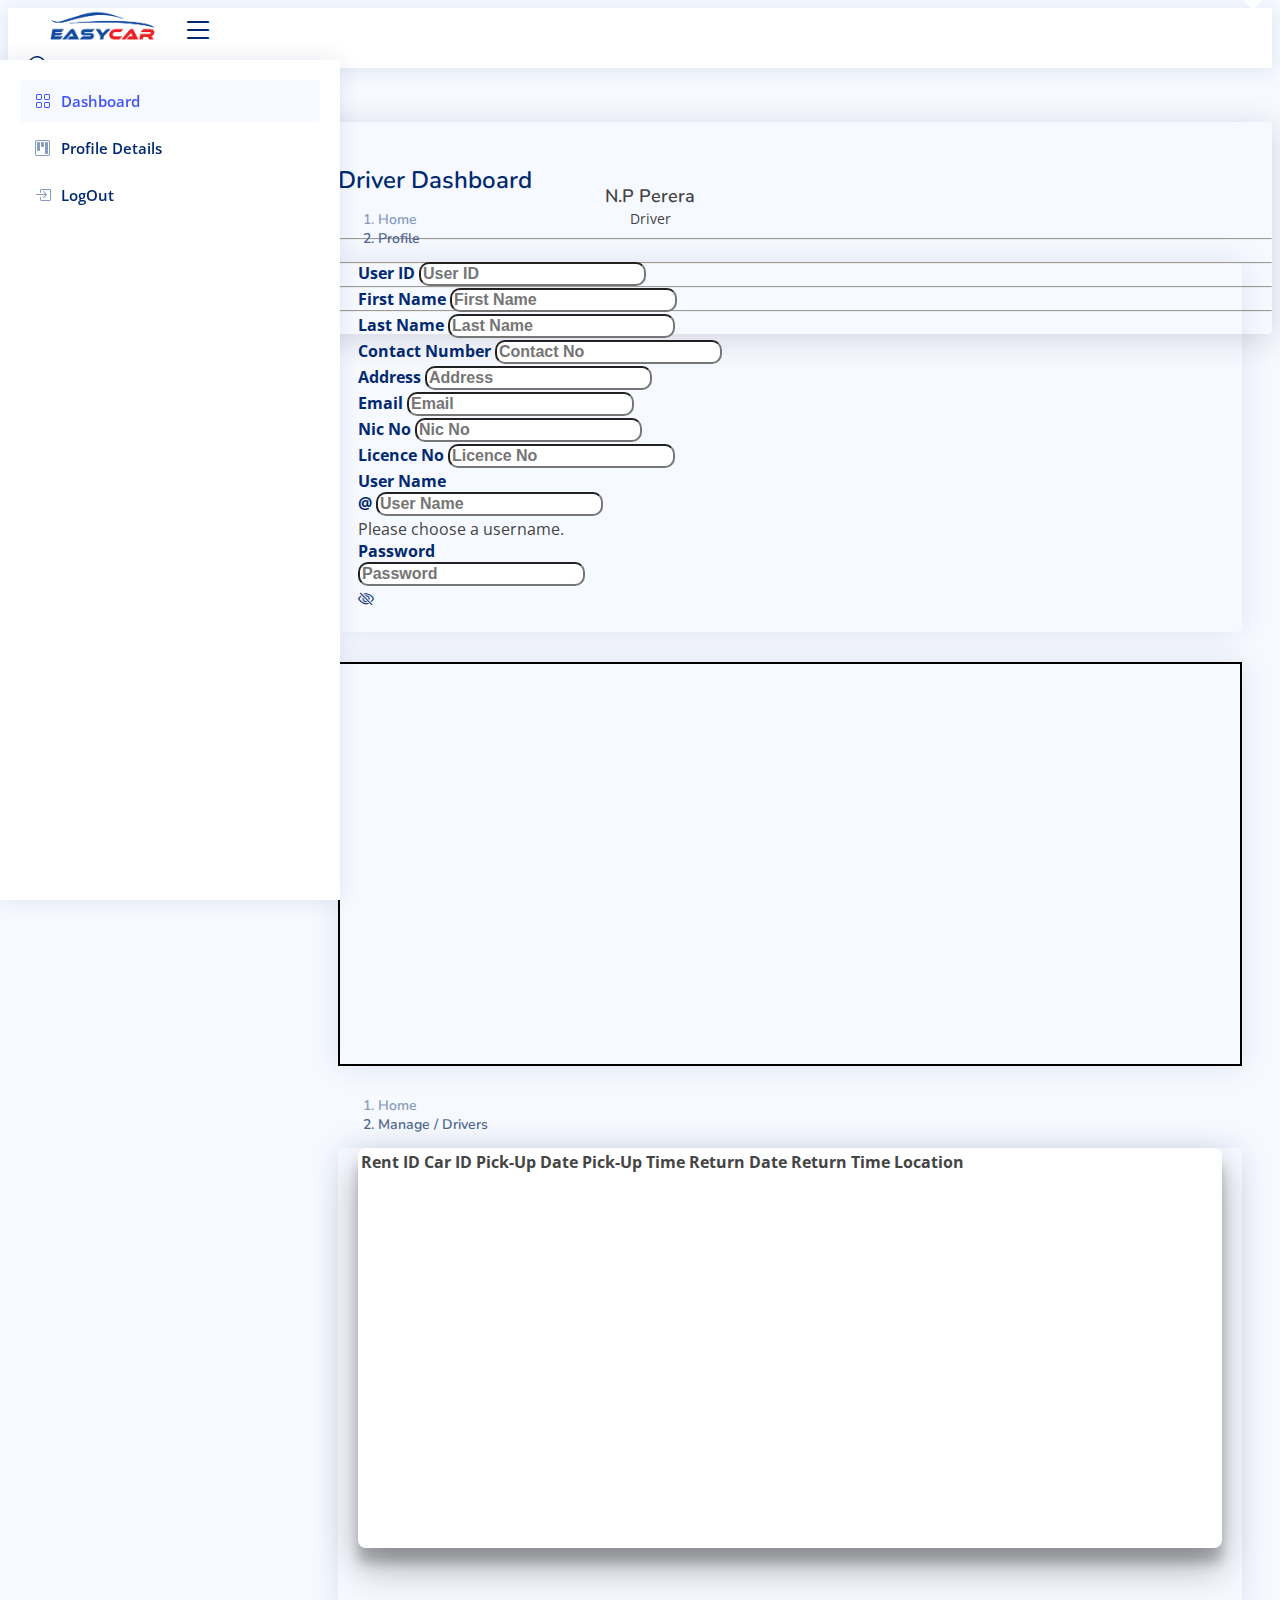
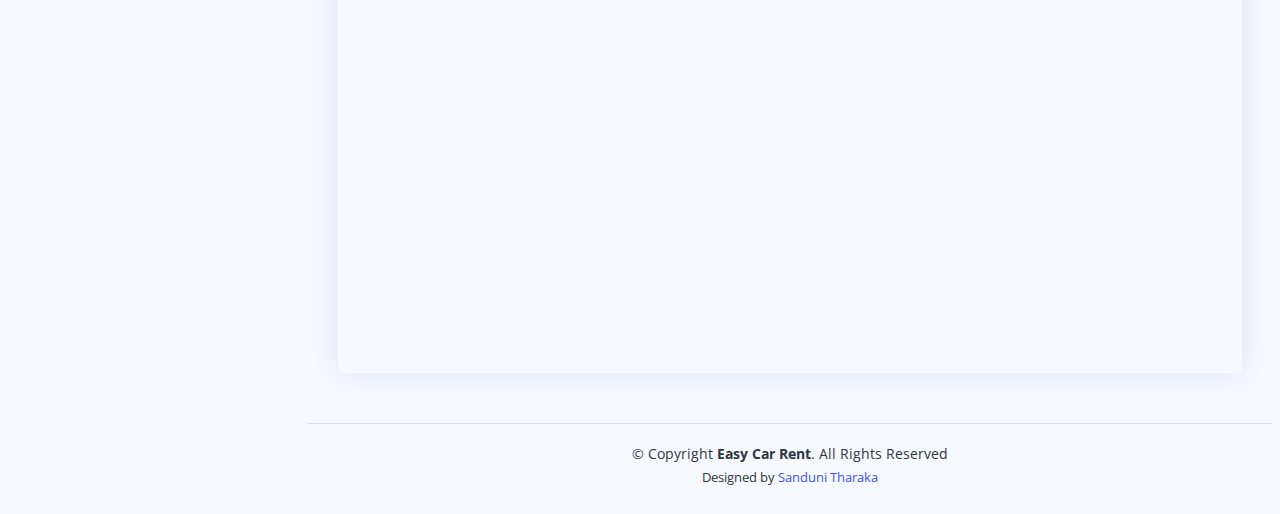
<file: Front_End/pages/driver.html>
<!DOCTYPE html>
<html lang="en">
<head>
    <meta charset="UTF-8">
    <title>Driver Dashboard</title>



    <meta content="width=device-width initial-scale=1 maximum-scale=1 minimum-scale=1 user-scalable=no" name="viewport">
    <meta content="green" name="theme-color">
    <meta content="Easy Car Rental,Car Rental" name="keywords">
    <meta content="This is car rental Web project" name="description">
    <meta content="Sandu" name="author">
    <meta content="sandu" name="owner">

    <link href="https://fonts.gstatic.com" rel="preconnect">
    <link href="https://fonts.googleapis.com/css?family=Open+Sans:300,300i,400,400i,600,600i,700,700i|Nunito:300,300i,400,400i,600,600i,700,700i|Poppins:300,300i,400,400i,500,500i,600,600i,700,700i"
          rel="stylesheet">

    <link
            href="https://cdn.jsdelivr.net/npm/bootstrap@5.3.0/dist/css/bootstrap.min.css"
            rel="stylesheet"
            integrity="sha384-9ndCyUaIbzAi2FUVXJi0CjmCapSmO7SnpJef0486qhLnuZ2cdeRhO02iuK6FUUVM"
            crossorigin="anonymous"
    />


    <link rel="stylesheet" href="../assets/lib/vendor/bootstrap-icons/bootstrap-icons.css">
    <link rel="stylesheet" href="../assets/lib/vendor/boxicons/css/boxicons.min.css">

    <link rel="stylesheet" href="https://cdn.jsdelivr.net/npm/swiper@9/swiper-bundle.min.css"/>

    <link rel="stylesheet" href="../assets/css/dashboard.css">

</head>


<body>
<!-- ======= Header ======= -->
<header id="header" class="header fixed-top d-flex align-items-center">

    <div class="d-flex align-items-center justify-content-between">
        <a id="driverDashboard1" class="logo d-flex align-items-center">
            <span class="d-none d-lg-block">  <img src="../assets/icon/logo1.png"  width="130px" alt=""></span>
        </a>
        <i class="bi bi-list toggle-sidebar-btn"></i>
    </div><!-- End Logo -->

    <nav class="header-nav ms-auto">
        <ul class="d-flex align-items-center">

            <li class="nav-item d-block d-lg-none">
                <a class="nav-link nav-icon search-bar-toggle " href="#">
                    <i class="bi bi-search"></i>
                </a>
            </li><!-- End Search Icon-->
            <li class="nav-item dropdown pe-3">

                <a class="nav-link nav-profile d-flex align-items-center pe-0" href="#" data-bs-toggle="dropdown">
                    <img src="../assets/img/admin1.jpg" alt="Profile" class="rounded-circle">
                    <span class="d-none d-md-block dropdown-toggle ps-2">N.P Perera</span>
                </a><!-- End Profile Iamge Icon -->

                <ul class="dropdown-menu dropdown-menu-end dropdown-menu-arrow profile">
                    <li class="dropdown-header">
                        <h6>N.P Perera</h6>
                        <span>Driver</span>
                    </li>
                    <li>
                        <hr class="dropdown-divider">
                    </li>

                    <li>
                        <a class="dropdown-item d-flex align-items-center" id="Mypro">
                            <i class="bi bi-person"></i>
                            <span>My Profile</span>
                        </a>
                    </li>
                    <li>
                        <hr class="dropdown-divider">
                    </li>

                    <li>
                        <a class="dropdown-item d-flex align-items-center" id="Mypro1">
                            <i class="bi bi-gear"></i>
                            <span>Account Settings</span>
                        </a>
                    </li>
                    <li>
                        <hr class="dropdown-divider">
                    </li>

                    <li>
                        <a class="dropdown-item d-flex align-items-center" href="">
                            <i class="bi bi-question-circle"></i>
                            <span>Need Help?</span>
                        </a>
                    </li>
                    <li>
                        <hr class="dropdown-divider">
                    </li>

                    <li>
                        <a class="dropdown-item d-flex align-items-center" href="login.html">
                            <i class="bi bi-box-arrow-right"></i>
                            <span>Sign Out</span>
                        </a>
                    </li>

                </ul><!-- End Profile Dropdown Items -->
            </li><!-- End Profile Nav -->

        </ul>
    </nav><!-- End Icons Navigation -->

</header>
<!-- End Header -->

<!-- ======= Sidebar ======= -->
<aside id="sidebar" class="sidebar">

    <ul class="sidebar-nav" id="sidebar-nav">

        <li class="nav-item">
            <a class="nav-link" id="driverDashboardSection">
                <i class="bi bi-grid"></i>
                <span>Dashboard</span>
            </a>
        </li>
        <!-- End Dashboard Nav -->

        <li class="nav-item">
            <a class="nav-link collapsed" id="myDetailsSection">
                <i class="bi bi-kanban"></i>
                <span>Profile Details</span>
            </a>
        </li>
        <!-- End Details Nav -->

        <li class="nav-item">
            <a class="nav-link collapsed" href="login.html">
                <i class="bi bi-box-arrow-in-right"></i>
                <span>LogOut</span>
            </a>
        </li>
        <!-- End Login Page Nav -->

    </ul>

</aside>
<!-- End Sidebar-->

<!-- ======= Main ======= -->
<main id="main" class="main">

    <div class="pageTitle">
        <h1>Driver Dashboard</h1>
        <section class="container-fluid mt-3" id="profileDetails">
            <nav>
                <ol class="breadcrumb">
                    <li class="breadcrumb-item"><a href="">Home</a></li>
                    <li class="breadcrumb-item active">Profile</li>
                </ol>
            </nav>

            <div class="row mt-3">
                <div class="card info-card">
                    <!-- start card-body -->
                    <div class="card-body mt-4">
                        <!-- start row -->
                        <div class="row">
                            <!-- start col-->
                            <div class="col-xl-12">
                                <form id="customerDetailsForm" class="row">
                                    <section id="sec1CustomerDetails" class="col-xl-4">
                                        <div class="mb-3">
                                            <label class="form-label" for="cusUserID">User ID<span
                                                    class="text-danger"></span></label>
                                            <input class="form-control" readonly id="cusUserID" name="user_Id"
                                                   placeholder="User ID" type="text">
                                        </div>
                                        <div class="mb-3">
                                            <label class="form-label" for="userFirstName">First Name<span
                                                    class="text-danger"></span></label>
                                            <input class="form-control" readonly id="userFirstName" name="firstName"
                                                   placeholder="First Name" type="text">
                                        </div>
                                        <div class="mb-3">
                                            <label class="form-label" for="userLastName">Last Name<span
                                                    class="text-danger"></span></label>
                                            <input class="form-control" readonly id="userLastName" name="lastName"
                                                   placeholder="Last Name" type="text">
                                        </div>
                                        <div class="mb-3">
                                            <label class="form-label" for="customerContactNo">Contact
                                                Number<span
                                                        class="text-danger"></span></label>
                                            <input class="form-control" readonly id="customerContactNo"
                                                   name="contact_No"
                                                   placeholder="Contact No" type="text">
                                        </div>
                                    </section>
                                    <section id="sec2CustomerDetails" class="col-xl-4">
                                        <div class="mb-3">
                                            <label class="form-label" for="customerAddress">Address<span
                                                    class="text-danger"></span></label>
                                            <input class="form-control" readonly id="customerAddress" name="address"
                                                   placeholder="Address" type="text">
                                        </div>
                                        <div class="mb-3">
                                            <label class="form-label" for="customerDriverEmail">Email<span
                                                    class="text-danger"></span></label>
                                            <input class="form-control" readonly id="customerDriverEmail" name="email"
                                                   placeholder="Email" type="text">
                                        </div>
                                        <div class="mb-3">
                                            <label class="form-label" for="customerNic">Nic No<span
                                                    class="text-danger"></span></label>
                                            <input class="form-control" readonly id="customerNic" name="nic"
                                                   placeholder="Nic No" type="text">
                                        </div>
                                    </section>
                                    <section id="sec3CustomerDetails" class="col-xl-4">
                                        <div class="mb-3">
                                            <label class="form-label" for="customerLicence">Licence No<span
                                                    class="text-danger"></span></label>
                                            <input class="form-control" readonly id="customerLicence" name="license_No"
                                                   placeholder="Licence No" type="text">
                                        </div>
                                        <div class="mb-3">
                                            <label for="customerUserName" class="form-label">User Name<span
                                                    class="text-danger"></span></label>
                                            <div class="input-group has-validation">
                                                        <span class="input-group-text"
                                                              id="customerInputGroupPrepend">@</span>
                                                <input type="text" class="form-control" readonly id="customerUserName"
                                                       name="user_Name" placeholder="User Name"
                                                       aria-describedby="customerInputGroupPrepend" required>
                                                <div class="invalid-feedback">
                                                    Please choose a username.
                                                </div>
                                            </div>
                                        </div>
                                        <div class="mb-3">
                                            <label for="customerPassword" class="form-label">Password<span
                                                    class="text-danger"></span></label>
                                            <div class="input-group input-group-merge">
                                                <input type="password" id="customerPassword" readonly name="password"
                                                       class="form-control" placeholder="Password">
                                                <div class="input-group-text" data-password="false">
                                                    <span class="bi bi-eye-slash"></span>
                                                </div>
                                            </div>
                                        </div>
                                    </section>
                                </form>
                            </div>
                            <!-- end col-->
                        </div>
                        <!-- end row -->
                    </div>
                    <!-- end card-body -->
                </div>
                <div class="card info-card">
                    <div class=" row col-12 mb-3 m-2 p-2 d-flex">
                        <div class=" col-md-6 col-lg-6 col-sm-6 xs-5 img-fluid" style="border: 2px solid black; height: 400px; " id="photoImg"></div>
                    </div>
                </div>
            </div>
        </section>
        <section class="container-fluid mt-3" id="driverShedule">
            <nav>
                <ol class="breadcrumb">
                    <li class="breadcrumb-item" href="driverDashboard.html">Home</li>
                    <li class="breadcrumb-item active">Manage / Drivers</li>
                </ol>
            </nav>

            <div class="row mt-3">
                <div class="card info-card">
                    <!-- start content-->
                    <div class="row">
                        <div class="col-12">
                            <div class="card-body">
                                <div class="row">
                                    <div class="col-xl-12">
                                        <div class="row">
                                            <div class="table-responsive-xxl flex-grow-0 gap-3 col-xl-8 mt-4 sectionBorder"
                                                 style="height: 400px; background: white;">
                                                <div class="table-responsive customerTableDiv overflow-auto "
                                                     style="height: 420px;">
                                                    <table class="text-nowrap table table-light table-striped table-bordered table-hover">
                                                        <thead class="text-dark table-danger text-center  table-bordered">
                                                        <tr>
                                                            <th scope="col">Rent ID</th>
                                                            <th scope="col">Car ID</th>
                                                            <th scope="col">Pick-Up Date</th>
                                                            <th scope="col">Pick-Up Time</th>
                                                            <th scope="col">Return Date</th>
                                                            <th scope="col">Return Time</th>
                                                            <th scope="col">Location</th>
                                                        </tr>
                                                        </thead>
                                                        <tbody id="driverSheduleTable"></tbody>
                                                    </table>
                                                </div>
                                            </div>
                                            <div class="col-xl-4 mt-4 mt-xl-3 p-0 p-xl-2">
                                                <iframe src="https://www.google.com/maps/embed?pb=!1m18!1m12!1m3!1d63397.34482830807!2d79.89441649307884!3d6.729034954627545!2m3!1f0!2f0!3f0!3m2!1i1024!2i768!4f13.1!3m3!1m2!1s0x3ae24616c169e7c3%3A0xd21e80c970651d56!2sPanadura!5e0!3m2!1sen!2slk!4v1676916771183!5m2!1sen!2slk"
                                                        height="400" style="border:0;" allowfullscreen=""
                                                        loading="lazy" class="col-12 col-xl-12 rounded-3"
                                                        referrerpolicy="no-referrer-when-downgrade"></iframe>
                                            </div>
                                        </div>
                                    </div>
                                    <!-- end col-->
                                </div>
                                <!-- end row -->
                            </div>
                            <!-- end card-->
                        </div>
                        <!-- end col-->
                    </div>
                    <!-- end content-->
                </div>
            </div>
        </section>
    </div>

</main>

<footer id="footer" class="footer">
    <div class="copyright">
        &copy; Copyright <strong><span>Easy Car Rent</span></strong>. All Rights Reserved
    </div>
    <div class="credits">
        Designed by <a href="">Sanduni Tharaka</a>
    </div>
</footer>

<a href="#" class="back-to-top d-flex align-items-center justify-content-center"><i
        class="bi bi-arrow-up-short"></i></a>

<script src="../assets/lib/vendor/apexcharts/apexcharts.min.js"></script>
<script src="../assets/lib/vendor/bootstrap-5.2.1-dist/js/bootstrap.bundle.min.js"></script>

<script src="https://cdn.jsdelivr.net/npm/swiper@9/swiper-bundle.min.js"></script>
<script src="../js/dashboard.js"></script>

</body>

</html>
</file>
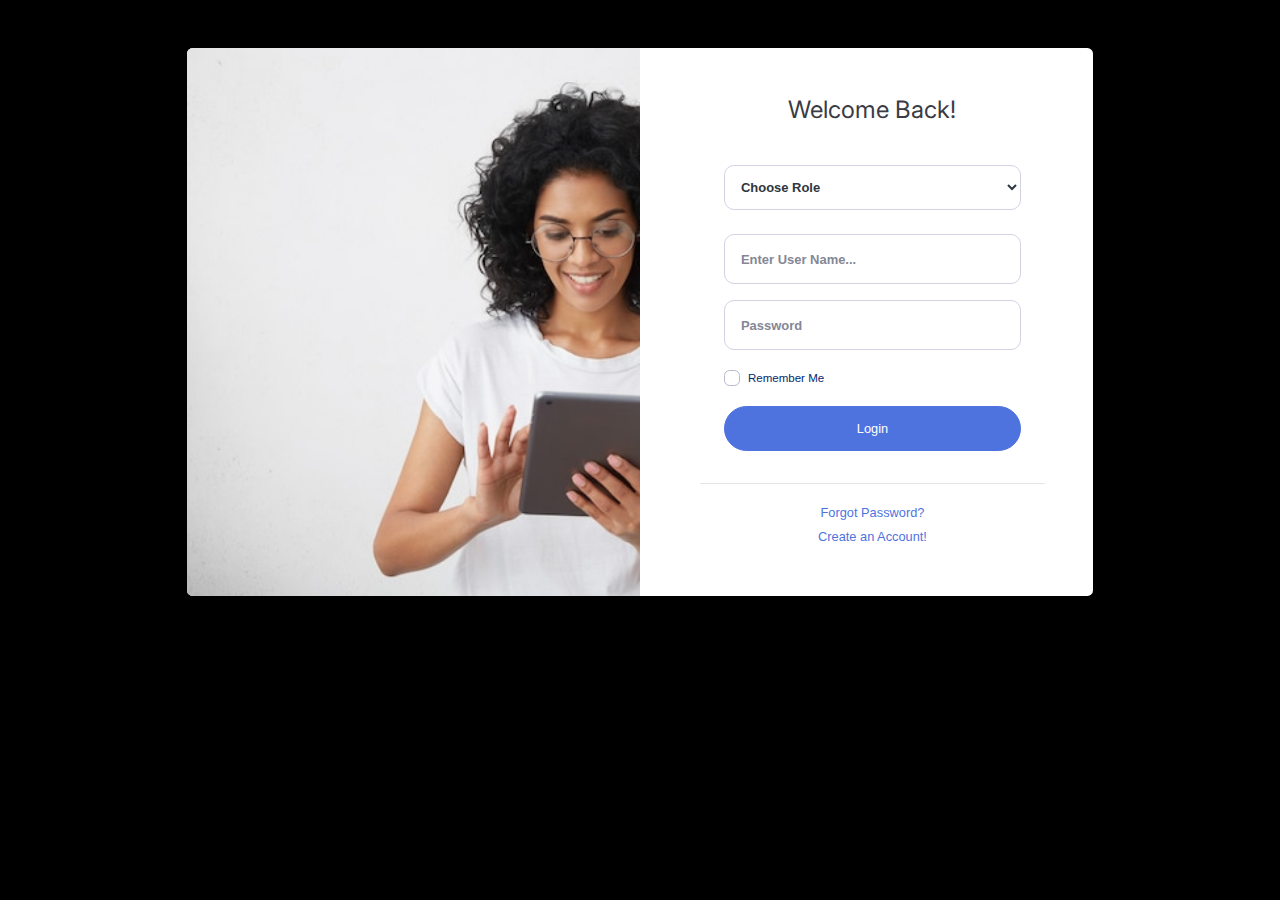
<file: Front_End/pages/login.html>
<!DOCTYPE html>
<html lang="en">
<head>
    <meta charset="UTF-8">
    <title>Easy Car Login</title>
    <link href="../assets/icon/logo1.png" rel="icon">

    <meta content="width=device-width initial-scale=1 minimum-scale=1 user-scalable=no" name="viewpoint">
    <meta content="Easy Car Rental,Car Rental" name="keywords">
    <meta content="This is car rental Web project" name="description">
    <meta content="Sandu" name="author">
    <meta content="sandu" name="owner">

    <link href="https://fonts.googleapis.com" rel="preconnect">
    <link crossorigin href="https://fonts.gstatic.com" rel="preconnect">
    <link href="https://fonts.googleapis.com/css2?family=Open+Sans:ital,wght@0,300;0,400;0,500;0,600;0,700;1,300;1,400;1,600;1,700&family=Amatic+SC:ital,wght@0,300;0,400;0,500;0,600;0,700;1,300;1,400;1,500;1,600;1,700&family=Inter:ital,wght@0,300;0,400;0,500;0,600;0,700;1,300;1,400;1,500;1,600;1,700&display=swap"
          rel="stylesheet">
    <link
            href="https://cdn.jsdelivr.net/npm/bootstrap@5.3.0/dist/css/bootstrap.min.css"
            rel="stylesheet"
            integrity="sha384-9ndCyUaIbzAi2FUVXJi0CjmCapSmO7SnpJef0486qhLnuZ2cdeRhO02iuK6FUUVM"
            crossorigin="anonymous"
    />
    <link rel="stylesheet" href="../assets/lib/normalize.css">
    <link rel="stylesheet" href="../assets/css/styles.css">
    <link rel="stylesheet" href="../assets/fonts/css/all.css">


    <!-- Custom styles for this template-->
    <link rel="stylesheet" href="../assets/lib/vendor/styleslog/sb-admin-2.min.css">
</head>
<body style="background-color: black">
    <div class="container">
        <!-- Outer Row -->
        <div class="row justify-content-center mt-5">

            <div class="col-xl-10 col-lg-12 col-md-9">

                <div class="card o-hidden border-0 shadow-lg my-6 sectionBorder">
                    <div class="card-body p-0">
                        <!-- Nested Row within Card Body -->
                        <div class="row">
                            <div class="col-lg-6 d-none d-lg-block" style="background: url(../assets/img/login.jpg);background-size: cover"></div>
                            <div class="col-lg-6">
                                <div class="p-5">
                                    <div class="text-center">
                                        <h1 class="h4 text-gray-900 mb-4">Welcome Back!</h1>
                                    </div>

                                    <form class="user m-2 p-3" id="loginForm">
                                        <div class="form-group">
                                            <select class="form-control" id="role_Type" name="role_Type" style="border-radius: 30px;height: 3.5em">
                                                <option value="RoleType">Choose Role</option>
                                                <option value="ADMIN">ADMIN</option>
                                                <option value="REGISTERED_USER">REGISTERED_USER</option>
                                                <option value="DRIVER">DRIVER</option>
                                            </select>

                                        </div>
                                        <div class="form-group mt-4">
                                            <input type="text" class="form-control form-control-user"
                                                   id="user_Name" aria-describedby="emailHelp"
                                                   placeholder="Enter User Name...">
                                        </div>

                                        <div class="form-group">
                                            <input type="password" class="form-control form-control-user"
                                                   id="password" placeholder="Password">
                                        </div>
                                        <div class="form-group">
                                            <div class="custom-control custom-checkbox small">
                                                <input type="checkbox" class="custom-control-input" id="customCheck">
                                                <label class="custom-control-label" for="customCheck">Remember
                                                    Me</label>
                                            </div>
                                        </div>
                                        <button id="btnLogin" type="button" class="btn btn-primary btn-user btn-block">
                                            Login
                                        </button>
                                    </form>

                                    <hr>
                                    <div class="text-center">
                                        <a class="small" href="">Forgot Password?</a>
                                    </div>
                                    <div class="text-center">
                                        <a class="small" href="../index.html">Create an Account!</a>
                                    </div>
                             </div>

                       </div>
                   </div>
                </div>
              </div>
            </div>
        </div>
    </div>

</body>
</html>
</file>
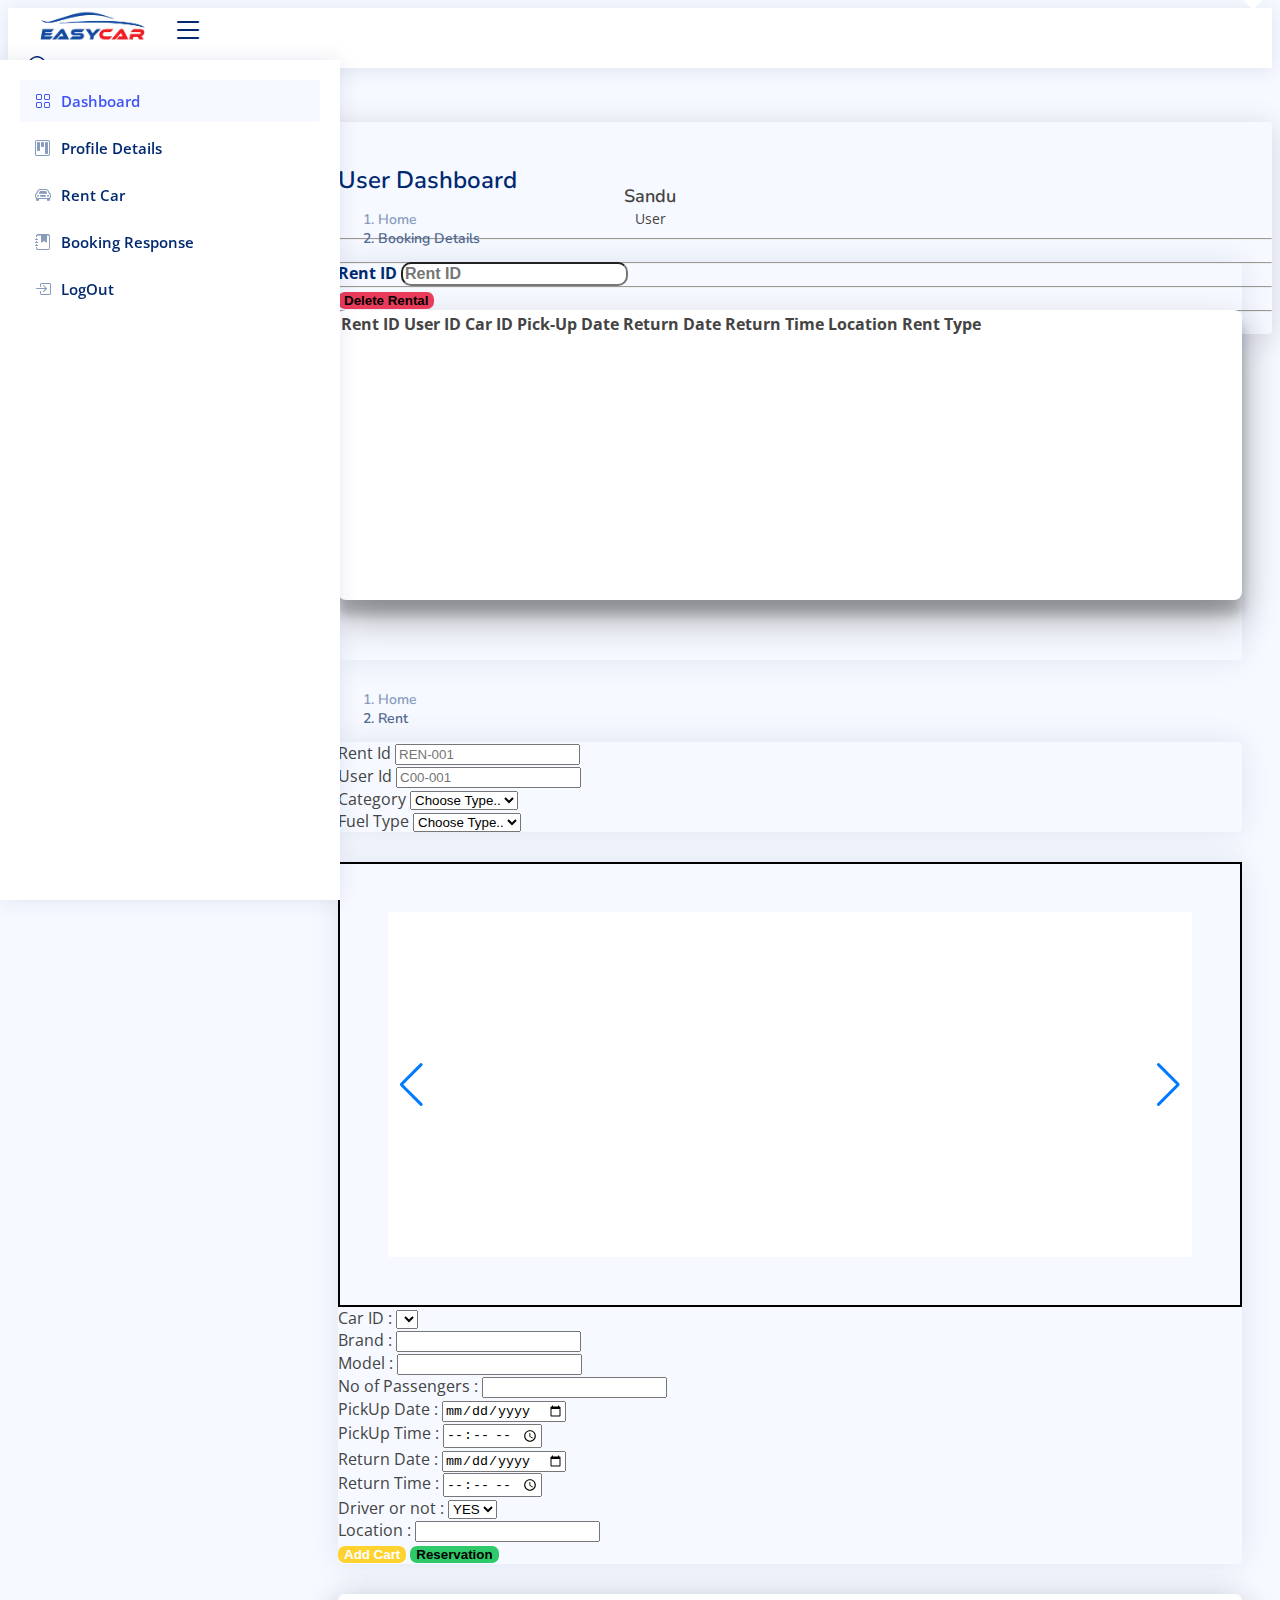
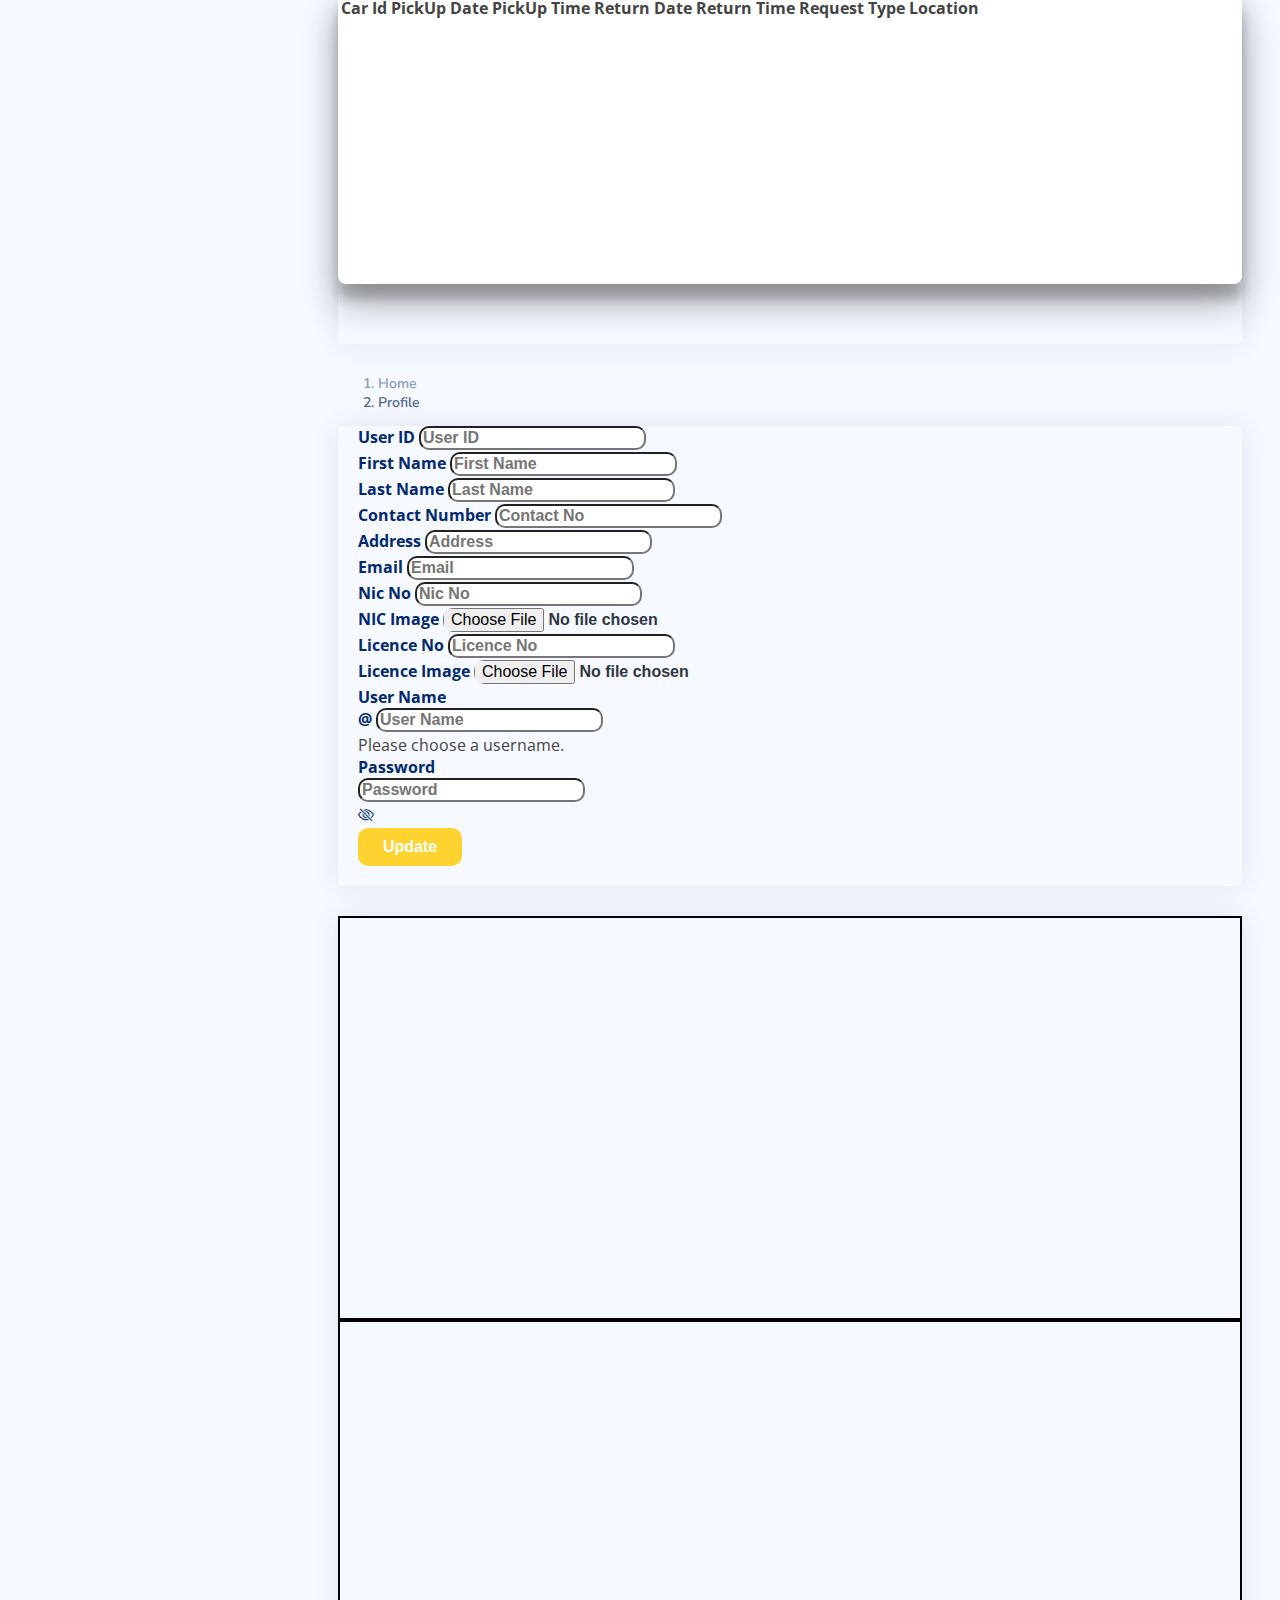
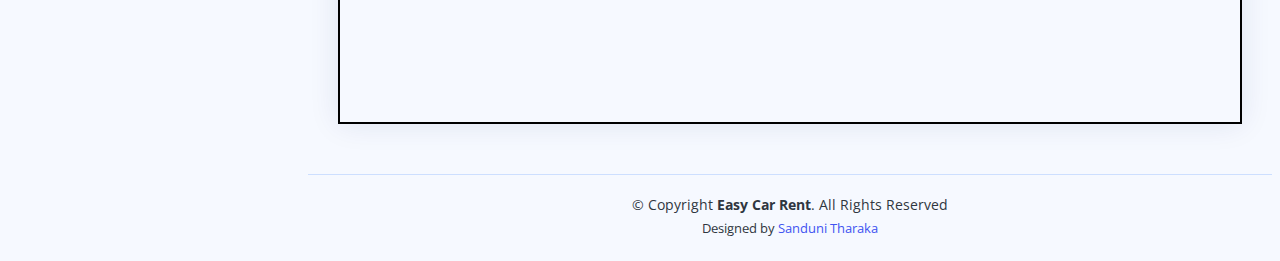
<file: Front_End/pages/user.html>
<!DOCTYPE html>
<html lang="en">
<head>
  <meta charset="UTF-8">
  <title>User Dashboard</title>
    <link rel="stylesheet" href="../assets/icon/logo1.png">



  <meta content="width=device-width initial-scale=1 maximum-scale=1 minimum-scale=1 user-scalable=no" name="viewport">
  <meta content="green" name="theme-color">
  <meta content="Easy Car Rental,Car Rental" name="keywords">
  <meta content="This is car rental Web project" name="description">
  <meta content="Sandu" name="author">
  <meta content="sandu" name="owner">

  <link href="https://fonts.gstatic.com" rel="preconnect">
  <link href="https://fonts.googleapis.com/css?family=Open+Sans:300,300i,400,400i,600,600i,700,700i|Nunito:300,300i,400,400i,600,600i,700,700i|Poppins:300,300i,400,400i,500,500i,600,600i,700,700i"
        rel="stylesheet">

  <link
          href="https://cdn.jsdelivr.net/npm/bootstrap@5.3.0/dist/css/bootstrap.min.css"
          rel="stylesheet"
          integrity="sha384-9ndCyUaIbzAi2FUVXJi0CjmCapSmO7SnpJef0486qhLnuZ2cdeRhO02iuK6FUUVM"
          crossorigin="anonymous"
  />


  <link rel="stylesheet" href="../assets/lib/vendor/bootstrap-icons/bootstrap-icons.css">
  <link rel="stylesheet" href="../assets/lib/vendor/boxicons/css/boxicons.min.css">

  <link rel="stylesheet" href="https://cdn.jsdelivr.net/npm/swiper@9/swiper-bundle.min.css"/>

  <link rel="stylesheet" href="../assets/css/dashboard.css">

</head>
<body>
<header id="header" class="header fixed-top d-flex align-items-center">

  <div class="d-flex align-items-center justify-content-between">
    <a href="user.html" class="logo d-flex align-items-center">
      <img src="../assets/icon/logo1.png"  width="130px" alt="">
    </a>
    <i class="bi bi-list toggle-sidebar-btn"></i>
  </div><!-- End Logo -->

  <nav class="header-nav ms-auto">
    <ul class="d-flex align-items-center">

      <li class="nav-item d-block d-lg-none">
        <a class="nav-link nav-icon search-bar-toggle " href="#">
          <i class="bi bi-search"></i>
        </a>
      </li><!-- End Search Icon-->

      <li class="nav-item dropdown pe-3">

        <a class="nav-link nav-profile d-flex align-items-center pe-0" href="#" data-bs-toggle="dropdown">
          <img src="../assets/img/admin2.png" alt="Profile" class="rounded-circle">
          <span class="d-none d-md-block dropdown-toggle ps-2">Sandu</span>
        </a><!-- End Profile Iamge Icon -->

        <ul class="dropdown-menu dropdown-menu-end dropdown-menu-arrow profile">
          <li class="dropdown-header">
            <h6>Sandu</h6>
            <span>User</span>
          </li>
          <li>
            <hr class="dropdown-divider">
          </li>

          <li>
            <a class="dropdown-item d-flex align-items-center" id="userDetailss">
              <i class="bi bi-person"></i>
              <span>My Profile</span>
            </a>
          </li>
          <li>
            <hr class="dropdown-divider">
          </li>

          <li>
            <a class="dropdown-item d-flex align-items-center" id="userDetails">
              <i class="bi bi-gear"></i>
              <span>Account Settings</span>
            </a>
          </li>
          <li>
            <hr class="dropdown-divider">
          </li>

          <li>
            <a class="dropdown-item d-flex align-items-center" href="">
              <i class="bi bi-question-circle"></i>
              <span>Need Help?</span>
            </a>
          </li>
          <li>
            <hr class="dropdown-divider">
          </li>

          <li>
            <a class="dropdown-item d-flex align-items-center" href="login.html">
              <i class="bi bi-box-arrow-right"></i>
              <span>Sign Out</span>
            </a>
          </li>

        </ul><!-- End Profile Dropdown Items -->
      </li><!-- End Profile Nav -->

    </ul>
  </nav><!-- End Icons Navigation -->

</header>
<!-- End Header -->

<!-- ======= Sidebar ======= -->
<aside id="sidebar" class="sidebar">

  <ul class="sidebar-nav" id="sidebar-nav">

    <li class="nav-item">
      <a class="nav-link" id="userDashboardSection">
        <i class="bi bi-grid"></i>
        <span>Dashboard</span>
      </a>
    </li>
    <!-- End Dashboard Nav -->

    <li class="nav-item">
      <a class="nav-link collapsed" id="myDetailsSection">
        <i class="bi bi-kanban"></i>
        <span>Profile Details</span>
      </a>
    </li>
    <!-- End Details Nav -->

    <li class="nav-item">
      <a class="nav-link collapsed" id="rentSection">
        <i class="bi bi-car-front"></i>
        <span>Rent Car</span>
      </a>
    </li>
    <!-- End Rent Nav -->

    <li class="nav-item">
      <a class="nav-link collapsed" id="bookingResponseSection">
        <i class="bi bi-journal-bookmark-fill"></i>
        <span>Booking Response</span>
      </a>
    </li>
    <!-- End Rent Nav -->

    <li class="nav-item">
      <a class="nav-link collapsed" href="login.html">
        <i class="bi bi-box-arrow-in-right"></i>
        <span>LogOut</span>
      </a>
    </li>
    <!-- End Login Page Nav -->

  </ul>

</aside>
<!-- End Sidebar-->

<!-- ======= Main ======= -->
<main id="main" class="main">

  <div class="pageTitle">
    <h1>User Dashboard</h1>
    <section class="container-fluid mt-3" id="bookingResponse">
      <nav>
        <ol class="breadcrumb">
          <li class="breadcrumb-item"><a href="">Home</a></li>
          <li class="breadcrumb-item active">Booking Details</li>
        </ol>
      </nav>

      <div class="row mt-3">
        <div class="card info-card">

          <!-- start button content-->
          <div class="mb-3 mt-5 d-grid gap-1 d-md-flex justify-content-md-center">
            <form>
              <div class="col col-lg-12 col-sm-8">
                <label class="form-label" for="responseRentId">Rent ID<span
                        class="text-danger"></span></label>
                <input class="form-control" id="responseRentId" readonly
                       name="rent_Id"
                       placeholder="Rent ID" type="text">
              </div>
            </form>
            <button type="button" class="btn btn-danger btn mt-4 m-4  h-50" id="btnDeleteRental">
              Delete Rental
            </button>
          </div>
          <!-- end button content-->

          <!-- start response table content-->
          <div class="row mt-1 mt-md-2 mt-lg-4 mm-2 p-2 justify-content-around" style="height: 350px;">
            <div class="col-11 justify-content-around sectionBorder"
                 style="height: 290px; background: white">
              <div class="table-responsive customerTableDiv overflow-auto " style="height: 300px;">
                <table class="table table-light table-striped table-bordered table-hover">
                  <thead class="text-dark table-danger text-nowrap text-center  table-bordered">
                  <tr>
                    <th scope="col">Rent ID</th>
                    <th scope="col">User ID</th>
                    <th scope="col">Car ID</th>
                    <th scope="col">Pick-Up Date</th>
                    <th scope="col">Return Date</th>
                    <th scope="col">Return Time</th>
                    <th scope="col">Location</th>
                    <th scope="col">Rent Type</th>
                  </tr>
                  </thead>
                  <tbody id="tblResponse"></tbody>
                </table>
              </div>
            </div>
          </div>
          <!-- end response table content-->
        </div>
      </div>
    </section>
    <section class="container-fluid mt-3" id="rentDetails">
      <nav>
        <ol class="breadcrumb">
          <li class="breadcrumb-item"><a href="">Home</a></li>
          <li class="breadcrumb-item active">Rent</li>
        </ol>
      </nav>

      <div class="row mt-3">
        <div class="card info-card">
          <div class="col col-lg-12">
            <div class="row col-12 m-2 p-2  justify-content-lg-center">
              <di class="row col-lg-6 gap-3 gap-lg-0 col-md-5 col-sm-6 col-xs-3 justify-content-md-around">
                <div class="col-lg-6">
                  <label class="form-label" for="rent_Id">Rent Id</label>
                  <input type="text" name="rent_Id" class="form-control" id="rent_Id"
                         readonly placeholder="REN-001">
                </div>
                <div class="col-lg-6">
                  <label class="form-label" for="user_Id">User Id</label>
                  <input type="text" name="user_Id" class="form-control" id="user_Id"
                         readonly placeholder="C00-001">
                </div>
              </di>
              <div class="row col-lg-6 gap-3 gap-lg-0 d-flex col-md-5 col-sm-6 col-xs-3 justify-content-md-around">
                <div class="col-lg-6">
                  <label class="form-label" for="category_type">Category</label>
                  <select class="form-control" id="category_type" name="category_type">
                    <option>Choose Type..</option>
                    <option value="GENERAL">GENERAL</option>
                    <option value="LUXURY">LUXURY</option>
                    <option value="PREMIUM">PREMIUM</option>
                  </select>
                </div>
                <div class="col-lg-6">
                  <label class="form-label" for="fuel_Type">Fuel Type</label>
                  <select class="form-control" id="fuel_Type" name="fuel_Type">
                    <option>Choose Type..</option>
                    <option value="PETROL">PETROL</option>
                    <option value="DIESEL">DIESEL</option>
                  </select>
                </div>
              </div>
            </div>
          </div>
        </div>

        <div class="card info-card">
          <div class="row">
            <div class="col-lg-12">
              <div class="row">
                <div class="col-lg-5">
                  <div class="mt-4 " style="padding: 3rem;border: 2px solid black">
                    <div class="swiper mySwiper">
                      <div class="swiper-wrapper">
                        <div id="imageLoad1" class="swiper-slide" style="height: 345px"></div>
                        <div id="imageLoad2" class="swiper-slide" style="height:345px"></div>
                        <div id="imageLoad3" class="swiper-slide" style="height:345px"></div>
                        <div id="imageLoad4" class="swiper-slide" style="height:345px"></div>
                      </div>
                      <div class="swiper-button-next"></div>
                      <div class="swiper-button-prev"></div>
                      <div class="swiper-pagination"></div>
                      <div class="autoplay-progress">
                        <svg viewBox="0 0 48 48">
                          <circle cx="24" cy="24" r="20"></circle>
                        </svg>
                        <span></span>
                      </div>
                    </div>

                  </div>
                </div>
                <div class="col-lg-6 p-2">
                  <div class="row mt-1 m-2 p-1">
                    <div class="col-12 col-md-6 col-lg-6">
                      <label class="fw-bold" for="car_Id">Car ID :</label>
                      <select aria-label="Default select example" class="form-select border-dark"
                              id="car_Id" name="car_Id"></select>
                    </div>
                    <div class="col-12 col-md-6 col-lg-6">
                      <label class="fw-bold" for="name">Brand :</label>
                      <input class="form-control " id="name" readonly type="text">
                    </div>
                  </div>
                  <div class="row mt-1 m-2 p-1">
                    <div class="col-12 col-md-6 col-lg-6">
                      <label class="fw-bold" for="brand">Model :</label>
                      <input class="form-control " id="brand" readonly type="text">
                    </div>
                    <div class="col-12 col-md-6 col-lg-6">
                      <label class="fw-bold" for="number_Of_Passengers">No of Passengers :</label>
                      <input class="form-control " id="number_Of_Passengers" readonly type="text">
                    </div>
                  </div>
                  <div class="row mt-1 m-2 p-1">
                    <div class="col-12 col-md-6 col-lg-6">
                      <label class="fw-bold" for="pickUpDate">PickUp Date :</label>
                      <input class="form-control " id="pickUpDate" type="date">
                    </div>
                    <div class="col-12 col-md-6 col-lg-6">
                      <label class="fw-bold" for="pickUpTime">PickUp Time :</label>
                      <input class="form-control " id="pickUpTime" type="time">
                    </div>
                  </div>
                  <div class="row mt-1 m-2 p-1">
                    <div class="col-12 col-md-6 col-lg-6">
                      <label class="fw-bold" for="returnDate">Return Date :</label>
                      <input class="form-control " id="returnDate" type="date">
                    </div>
                    <div class="col-12 col-md-6 col-lg-6">
                      <label class="fw-bold" for="returnTime">Return Time :</label>
                      <input class="form-control " id="returnTime" type="time">
                    </div>
                  </div>
                  <div class="row mt-1 m-2 p-1">
                    <div class="col-12 col-md-6 col-lg-6">
                      <label class="fw-bold" for="requestType">Driver or not :</label>
                      <select class="form-control " id="requestType">
                        <option value="YES">YES</option>
                        <option value="NO">NO</option>
                      </select>
                    </div>
                    <div class="col-12 col-md-6 col-lg-6">
                      <label class="fw-bold" for="location">Location :</label>
                      <input class="form-control " id="location" type="text">
                    </div>
                  </div>
                  <div class="mt-4 mb-3 d-grid gap-2 d-sm-flex justify-content-md-center">
                    <button class="btn btn-warning me-md-1" id="btnAddCart" type="button">Add Cart
                    </button>
                    <button type="button" class="btn btn-success me-md-1" id="btnReservation">
                      Reservation
                    </button>
                  </div>
                </div>
              </div>
            </div>
          </div>
        </div>
      </div>
      <div class="card info-card">
        <!-- View Customer Details Table Start -->
        <div class="row mt-1 mt-md-2 mt-lg-4 mm-2 p-2 justify-content-around" style="height: 350px;">
          <div class="col-11 justify-content-around sectionBorder"
               style="height: 290px; background: white">
            <div class="table-responsive customerTableDiv overflow-auto " style="height: 300px;">
              <table class="table table-light table-striped table-bordered table-hover">
                <thead class="text-dark table-danger text-center  table-bordered sticky-top">
                <tr>
                  <th scope="col">Car Id</th>
                  <th scope="col">PickUp Date</th>
                  <th scope="col">PickUp Time</th>
                  <th scope="col">Return Date</th>
                  <th scope="col">Return Time</th>
                  <th scope="col">Request Type</th>
                  <th scope="col">Location</th>
                </tr>
                </thead>
                <tbody id="cartTable"></tbody>
              </table>
            </div>
          </div>
        </div>
        <!-- View Customer Details Table End -->
      </div>
    </section>
    <section class="container-fluid mt-3" id="profileDetails">
      <nav>
        <ol class="breadcrumb">
          <li class="breadcrumb-item"><a href="">Home</a></li>
          <li class="breadcrumb-item active">Profile</li>
        </ol>
      </nav>

      <div class="row mt-3">
        <div class="card info-card">
          <!-- start card-body -->
          <div class="card-body mt-4">
            <!-- start row -->
            <div class="row">
              <!-- start col-->
              <div class="col-xl-12">
                <form id="customerDetailsForm" class="row">
                  <section id="sec1CustomerDetails" class="col-xl-4">
                    <div class="mb-3">
                      <label class="form-label" for="cusUserID">User ID<span
                              class="text-danger"></span></label>
                      <input class="form-control" readonly id="cusUserID" name="user_Id"
                             placeholder="User ID" type="text">
                    </div>
                    <div class="mb-3">
                      <label class="form-label" for="userFirstName">First Name<span
                              class="text-danger"></span></label>
                      <input class="form-control" id="userFirstName" name="firstName"
                             placeholder="First Name" type="text">
                    </div>
                    <div class="mb-3">
                      <label class="form-label" for="userLastName">Last Name<span
                              class="text-danger"></span></label>
                      <input class="form-control" id="userLastName" name="lastName"
                             placeholder="Last Name" type="text">
                    </div>
                    <div class="mb-3">
                      <label class="form-label" for="customerContactNo">Contact
                        Number<span
                                class="text-danger"></span></label>
                      <input class="form-control" id="customerContactNo" name="contact_No"
                             placeholder="Contact No" type="text">
                    </div>
                  </section>
                  <section id="sec2CustomerDetails" class="col-xl-4">
                    <div class="mb-3">
                      <label class="form-label" for="customerAddress">Address<span
                              class="text-danger"></span></label>
                      <input class="form-control" id="customerAddress" name="address"
                             placeholder="Address" type="text">
                    </div>
                    <div class="mb-3">
                      <label class="form-label" for="customerDriverEmail">Email<span
                              class="text-danger"></span></label>
                      <input class="form-control" id="customerDriverEmail" name="email"
                             placeholder="Email" type="text">
                    </div>
                    <div class="mb-3">
                      <label class="form-label" for="customerNic">Nic No<span
                              class="text-danger"></span></label>
                      <input class="form-control" id="customerNic" name="nic"
                             placeholder="Nic No" type="text">
                    </div>
                    <div class="mb-3">
                      <label class="form-label" for="imgNiC">NIC Image<span
                              class="text-danger"></span></label>
                      <input class="form-control" id="imgNiC" name="nic_Img"
                             placeholder="NIC NO" type="file">
                    </div>
                  </section>
                  <section id="sec3CustomerDetails" class="col-xl-4">
                    <div class="mb-3">
                      <label class="form-label" for="customerLicence">Licence No<span
                              class="text-danger"></span></label>
                      <input class="form-control" id="customerLicence" name="license_No"
                             placeholder="Licence No" type="text">
                    </div>
                    <div class="mb-3">
                      <label class="form-label" for="imgLicence">Licence Image<span
                              class="text-danger"></span></label>
                      <input class="form-control" id="imgLicence" name="license_Img"
                             placeholder="NIC NO" type="file">
                    </div>
                    <div class="mb-3">
                      <label for="customerUserName" class="form-label">User Name<span
                              class="text-danger"></span></label>
                      <div class="input-group has-validation">
                                                        <span class="input-group-text"
                                                              id="customerInputGroupPrepend">@</span>
                        <input type="text" class="form-control" id="customerUserName"
                               name="user_Name" placeholder="User Name"
                               aria-describedby="customerInputGroupPrepend" required>
                        <div class="invalid-feedback">
                          Please choose a username.
                        </div>
                      </div>
                    </div>
                    <div class="mb-3">
                      <label for="customerPassword" class="form-label">Password<span
                              class="text-danger"></span></label>
                      <div class="input-group input-group-merge">
                        <input type="password" id="customerPassword" name="password"
                               class="form-control" placeholder="Password">
                        <div class="input-group-text" data-password="false">
                          <span class="bi bi-eye-slash"></span>
                        </div>
                      </div>
                    </div>
                    <div class="mb-3 d-grid gap-1 d-md-flex justify-content-md-end">
                      <button type="button" class="btn btn-warning btn me-md-1"
                              id="updateCustomer">
                        Update
                      </button>
                    </div>
                  </section>
                </form>
              </div>
              <!-- end col-->
            </div>
            <!-- end row -->
          </div>
          <!-- end card-body -->
        </div>
        <div class="card info-card">
          <div class=" row col-12 mb-3 m-2 p-2 d-flex">
            <div class=" col-md-5 col-lg-5 col-sm-5 xs-5 img-fluid m-3 p-3"
                 style="border: 2px solid black; height: 400px; " id="photoImg1"></div>
            <div class=" col-md-5 col-lg-5 col-sm-5 xs-5 img-fluid m-3 p-3"
                 style="border: 2px solid black; height: 400px; " id="photoImg2"></div>
          </div>
        </div>
      </div>
    </section>
  </div>

</main>
<footer id="footer" class="footer">
  <div class="copyright">
    &copy; Copyright <strong><span>Easy Car Rent</span></strong>. All Rights Reserved
  </div>
  <div class="credits">
    Designed by <a href="">Sanduni Tharaka</a>
  </div>
</footer>

<a href="#" class="back-to-top d-flex align-items-center justify-content-center"><i
        class="bi bi-arrow-up-short"></i></a>

<script src="../assets/lib/vendor/sweetalert2-11.6.16/sweetalert2.min.js"></script>
<script src="../assets/lib/vendor/apexcharts/apexcharts.min.js"></script>
<script src="../assets/lib/vendor/bootstrap-5.2.1-dist/js/bootstrap.bundle.min.js"></script>

<script src="https://cdn.jsdelivr.net/npm/swiper@9/swiper-bundle.min.js"></script>

<script src="../js/dashboard.js"></script>
</body>
</html>
</file>
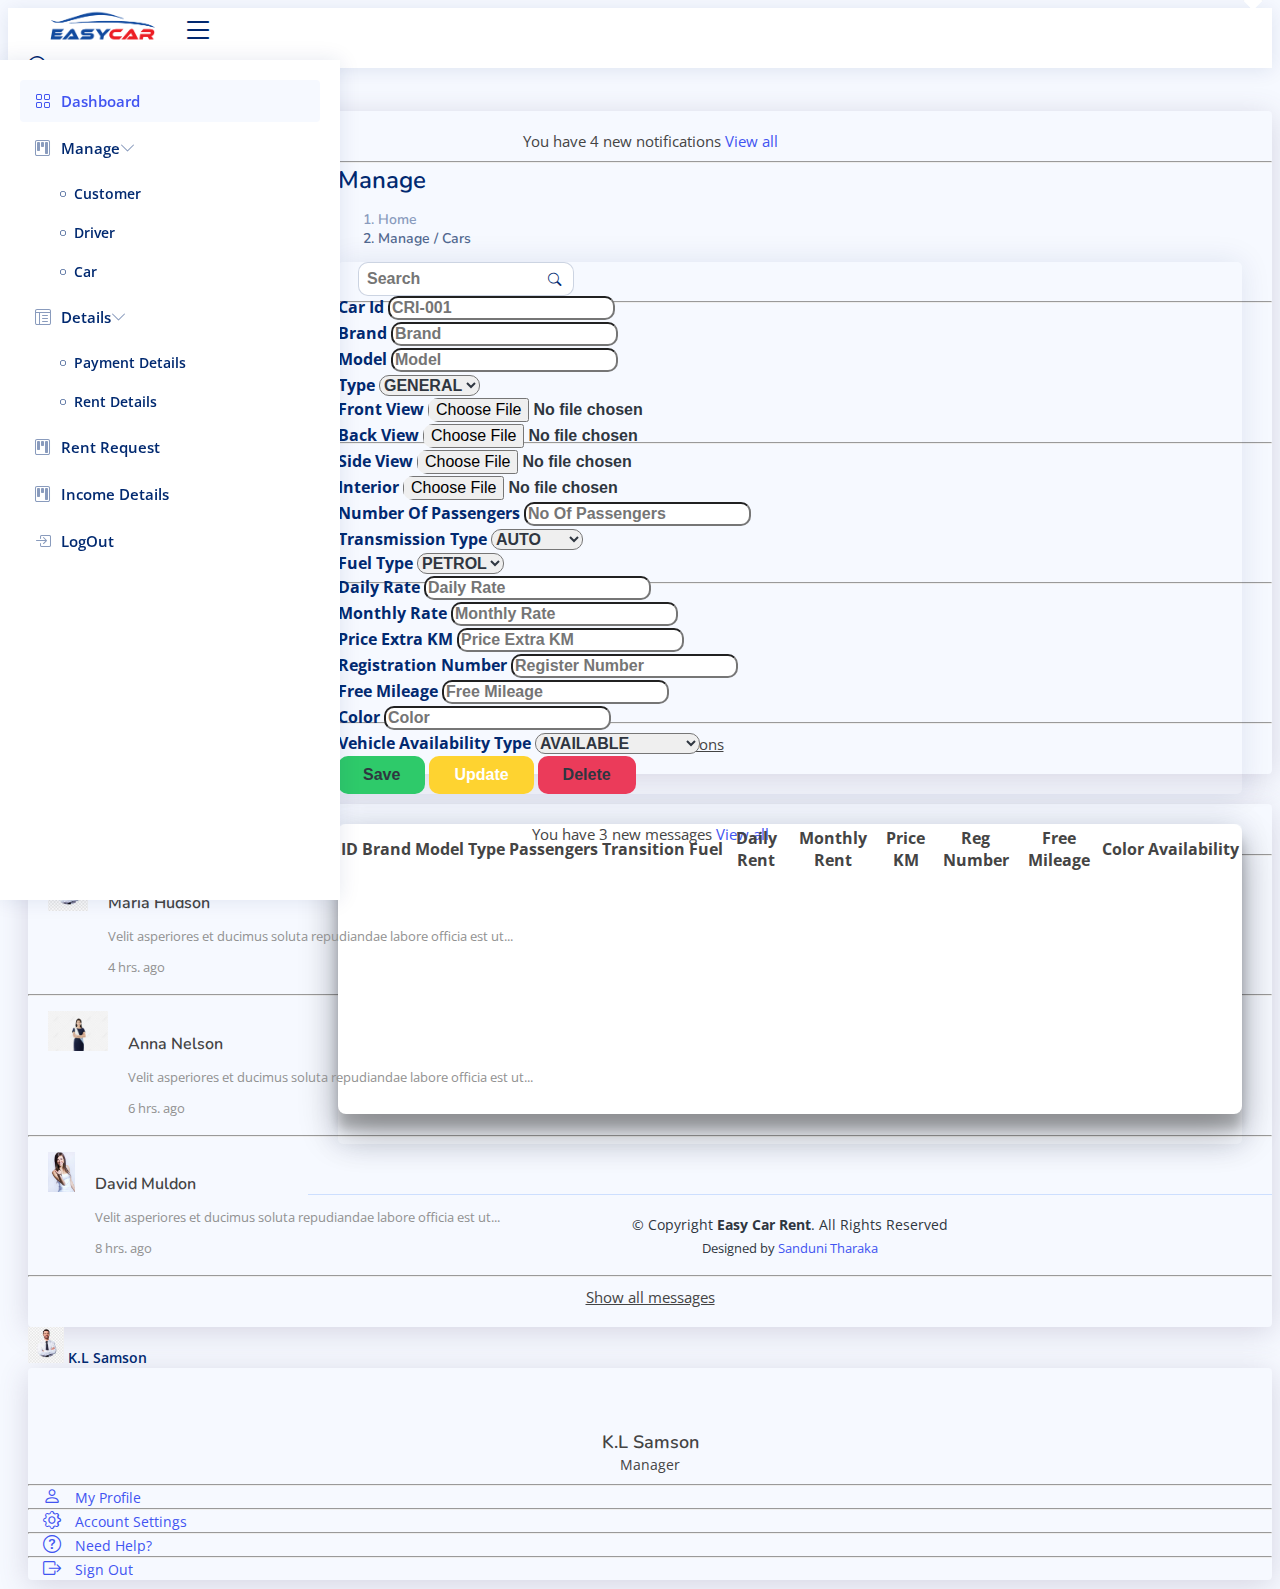
<file: Front_End/pages/admin/CarManagement.html>
<!DOCTYPE html>
<html lang="en">
<head>
    <meta charset="UTF-8">
    <title>Admin Dashboard</title>



    <meta content="width=device-width initial-scale=1 maximum-scale=1 minimum-scale=1 user-scalable=no" name="viewport">
    <meta content="green" name="theme-color">
    <meta content="Easy Car Rental,Car Rental" name="keywords">
    <meta content="This is car rental Web project" name="description">
    <meta content="Sandu" name="author">
    <meta content="sandu" name="owner">

    <link href="https://fonts.gstatic.com" rel="preconnect">
    <link href="https://fonts.googleapis.com/css?family=Open+Sans:300,300i,400,400i,600,600i,700,700i|Nunito:300,300i,400,400i,600,600i,700,700i|Poppins:300,300i,400,400i,500,500i,600,600i,700,700i"
          rel="stylesheet">

    <link
            href="https://cdn.jsdelivr.net/npm/bootstrap@5.3.0/dist/css/bootstrap.min.css"
            rel="stylesheet"
            integrity="sha384-9ndCyUaIbzAi2FUVXJi0CjmCapSmO7SnpJef0486qhLnuZ2cdeRhO02iuK6FUUVM"
            crossorigin="anonymous"
    />


    <link rel="stylesheet" href="../../assets/lib/vendor/bootstrap-icons/bootstrap-icons.css">
    <link rel="stylesheet" href="../../assets/lib/vendor/boxicons/css/boxicons.min.css">

    <link rel="stylesheet" href="https://cdn.jsdelivr.net/npm/swiper@9/swiper-bundle.min.css"/>

    <link rel="stylesheet" href="../../assets/css/dashboard.css">


</head>
<body>
<header id="header" class="header fixed-top d-flex align-items-center">

    <div class="d-flex align-items-center justify-content-between">
        <a href="../admin.html" class="logo d-flex align-items-center">
            <span class="d-none d-lg-block"><img src="../../assets/icon/logo1.png" width="130px" alt=""></span>
        </a>
        <i class="bi bi-list toggle-sidebar-btn"></i>
    </div><!-- End Logo -->

    <nav class="header-nav ms-auto">
        <ul class="d-flex align-items-center">

            <li class="nav-item d-block d-lg-none">
                <a class="nav-link nav-icon search-bar-toggle " href="#">
                    <i class="bi bi-search"></i>
                </a>
            </li><!-- End Search Icon-->

            <li class="nav-item dropdown">

                <a class="nav-link nav-icon" href="#" data-bs-toggle="dropdown">
                    <i class="bi bi-bell"></i>
                    <span class="badge bg-primary badge-number">4</span>
                </a><!-- End Notification Icon -->

                <ul class="dropdown-menu dropdown-menu-end dropdown-menu-arrow notifications">
                    <li class="dropdown-header">
                        You have 4 new notifications
                        <a href="#"><span class="badge rounded-pill bg-primary p-2 ms-2">View all</span></a>
                    </li>
                    <li>
                        <hr class="dropdown-divider">
                    </li>

                    <li class="notification-item">
                        <i class="bi bi-exclamation-circle text-warning"></i>
                        <div>
                            <h4>Lorem Ipsum</h4>
                            <p>Quae dolorem earum veritatis oditseno</p>
                            <p>30 min. ago</p>
                        </div>
                    </li>

                    <li>
                        <hr class="dropdown-divider">
                    </li>

                    <li class="notification-item">
                        <i class="bi bi-x-circle text-danger"></i>
                        <div>
                            <h4>Atque rerum nesciunt</h4>
                            <p>Quae dolorem earum veritatis oditseno</p>
                            <p>1 hr. ago</p>
                        </div>
                    </li>

                    <li>
                        <hr class="dropdown-divider">
                    </li>

                    <li class="notification-item">
                        <i class="bi bi-check-circle text-success"></i>
                        <div>
                            <h4>Sit rerum fuga</h4>
                            <p>Quae dolorem earum veritatis oditseno</p>
                            <p>2 hrs. ago</p>
                        </div>
                    </li>

                    <li>
                        <hr class="dropdown-divider">
                    </li>

                    <li class="notification-item">
                        <i class="bi bi-info-circle text-primary"></i>
                        <div>
                            <h4>Dicta reprehenderit</h4>
                            <p>Quae dolorem earum veritatis oditseno</p>
                            <p>4 hrs. ago</p>
                        </div>
                    </li>

                    <li>
                        <hr class="dropdown-divider">
                    </li>
                    <li class="dropdown-footer">
                        <a href="#">Show all notifications</a>
                    </li>

                </ul><!-- End Notification Dropdown Items -->

            </li><!-- End Notification Nav -->

            <li class="nav-item dropdown">

                <a class="nav-link nav-icon" href="#" data-bs-toggle="dropdown">
                    <i class="bi bi-chat-left-text"></i>
                    <span class="badge bg-success badge-number">3</span>
                </a><!-- End Messages Icon -->

                <ul class="dropdown-menu dropdown-menu-end dropdown-menu-arrow messages">
                    <li class="dropdown-header">
                        You have 3 new messages
                        <a href="#"><span class="badge rounded-pill bg-primary p-2 ms-2">View all</span></a>
                    </li>
                    <li>
                        <hr class="dropdown-divider">
                    </li>

                    <li class="message-item">
                        <a href="#">
                            <img src="../../assets/img/admin1.jpg" alt="" class="rounded-circle">
                            <div>
                                <h4>Maria Hudson</h4>
                                <p>Velit asperiores et ducimus soluta repudiandae labore officia est ut...</p>
                                <p>4 hrs. ago</p>
                            </div>
                        </a>
                    </li>
                    <li>
                        <hr class="dropdown-divider">
                    </li>

                    <li class="message-item">
                        <a href="#">
                            <img src="../../assets/img/admin2.png" alt="" class="rounded-circle">
                            <div>
                                <h4>Anna Nelson</h4>
                                <p>Velit asperiores et ducimus soluta repudiandae labore officia est ut...</p>
                                <p>6 hrs. ago</p>
                            </div>
                        </a>
                    </li>
                    <li>
                        <hr class="dropdown-divider">
                    </li>

                    <li class="message-item">
                        <a href="#">
                            <img src="../../assets/img/admin3.jpg" alt="" class="rounded-circle">
                            <div>
                                <h4>David Muldon</h4>
                                <p>Velit asperiores et ducimus soluta repudiandae labore officia est ut...</p>
                                <p>8 hrs. ago</p>
                            </div>
                        </a>
                    </li>
                    <li>
                        <hr class="dropdown-divider">
                    </li>

                    <li class="dropdown-footer">
                        <a href="#">Show all messages</a>
                    </li>

                </ul><!-- End Messages Dropdown Items -->

            </li><!-- End Messages Nav -->

            <li class="nav-item dropdown pe-3">

                <a class="nav-link nav-profile d-flex align-items-center pe-0" href="#" data-bs-toggle="dropdown">
                    <img src="../../assets/img/admin1.jpg" alt="Profile" class="rounded-circle">
                    <span class="d-none d-md-block dropdown-toggle ps-2">K.L Samson</span>
                </a><!-- End Profile Iamge Icon -->

                <ul class="dropdown-menu dropdown-menu-end dropdown-menu-arrow profile">
                    <li class="dropdown-header">
                        <h6>K.L Samson</h6>
                        <span>Manager</span>
                    </li>
                    <li>
                        <hr class="dropdown-divider">
                    </li>

                    <li>
                        <a class="dropdown-item d-flex align-items-center" href="">
                            <i class="bi bi-person"></i>
                            <span>My Profile</span>
                        </a>
                    </li>
                    <li>
                        <hr class="dropdown-divider">
                    </li>

                    <li>
                        <a class="dropdown-item d-flex align-items-center" href="">
                            <i class="bi bi-gear"></i>
                            <span>Account Settings</span>
                        </a>
                    </li>
                    <li>
                        <hr class="dropdown-divider">
                    </li>

                    <li>
                        <a class="dropdown-item d-flex align-items-center" href="">
                            <i class="bi bi-question-circle"></i>
                            <span>Need Help?</span>
                        </a>
                    </li>
                    <li>
                        <hr class="dropdown-divider">
                    </li>

                    <li>
                        <a class="dropdown-item d-flex align-items-center" href="../login.html">
                            <i class="bi bi-box-arrow-right"></i>
                            <span>Sign Out</span>
                        </a>
                    </li>

                </ul><!-- End Profile Dropdown Items -->
            </li><!-- End Profile Nav -->

        </ul>
    </nav><!-- End Icons Navigation -->

</header>
<!-- End Header -->

<!-- ======= Sidebar ======= -->
<aside id="sidebar" class="sidebar">

    <ul class="sidebar-nav" id="sidebar-nav">

        <li class="nav-item">
            <a class="nav-link " href="../admin.html">
                <i class="bi bi-grid"></i>
                <span>Dashboard</span>
            </a>
        </li><!-- End Dashboard Nav -->

        <li class="nav-item">
            <a class="nav-link collapsed" data-bs-target="#forms-nav" data-bs-toggle="collapse" href="#">
                <i class="bi bi-kanban"></i><span>Manage</span><i class="bi bi-chevron-down ms-auto"></i>
            </a>
            <ul id="forms-nav" class="nav-content collapse " data-bs-parent="#sidebar-nav">
                <li>
                    <a href="regUserManagement.html">
                        <i class="bi bi-circle"></i><span>Customer</span>
                    </a>
                </li>
                <li>
                    <a href="driverManagement.html">
                        <i class="bi bi-circle"></i><span>Driver</span>
                    </a>
                </li>
                <li>
                    <a href="CarManagement.html">
                        <i class="bi bi-circle"></i><span>Car</span>
                    </a>
                </li>
            </ul>
        </li>
        <!-- End Forms Nav -->

        <li class="nav-item">
            <a class="nav-link collapsed" data-bs-target="#components-nav" data-bs-toggle="collapse" href="#">
                <i class="bi bi-layout-text-window-reverse"></i><span>Details</span><i
                    class="bi bi-chevron-down ms-auto"></i>
            </a>
            <ul id="components-nav" class="nav-content collapse " data-bs-parent="#sidebar-nav">
                <a href="../admin/paymentDetails.html">
                    <i class="bi bi-circle"></i><span>Payment Details</span>
                </a>
                </li>
                <li>
                    <a href="../admin/rentDetails.html">
                        <i class="bi bi-circle"></i><span>Rent Details</span>
                    </a>
                </li>
            </ul>
        </li><!-- End View Nav -->


        <li class="nav-item">
            <a class="nav-link collapsed" href="customerRequest.html" id="myDetailsSection">
                <i class="bi bi-kanban"></i>
                <span>Rent Request</span>
            </a>
        </li>

        <li class="nav-item">
            <a class="nav-link collapsed" href="incomeDetails.html" id="incomeDetails">
                <i class="bi bi-kanban"></i>
                <span>Income Details</span>
            </a>
        </li>

        <li class="nav-item">
            <a class="nav-link collapsed" href="../login.html">
                <i class="bi bi-box-arrow-in-right"></i>
                <span>LogOut</span>
            </a>
        </li>
        <!-- End Login Page Nav -->

    </ul>

</aside>
<!-- End Sidebar-->

<!-- ======= Main ======= -->
<main id="main" class="main">

    <!-- ======= Car Manage ======= -->
    <div class="pageTitle" id="pageFour">
        <h1>Manage</h1>
        <section class="container-fluid mt-3" id="manageCar">
            <nav>
                <ol class="breadcrumb">
                    <li class="breadcrumb-item"><a href="../admin.html">Home</a></li>
                    <li class="breadcrumb-item active">Manage / Cars</li>
                </ol>
            </nav>

            <div class="row mt-3">
                <div class="card info-card">
                    <div class="search-bar mt-4">
                        <div class="search-form d-flex align-items-center">
                            <input type="search" name="car_Id" id="search_Id" placeholder="Search" title="Enter search keyword">
                            <button type="button" title="Search"><i class="bi bi-search"></i></button>
                        </div>
                    </div>
                    <!-- End Search Bar -->
                    <div class="col-12 m-3 p-1">
                        <form class="row" action="car" id="carForm" method="post">
                            <section id="sec1Car" class="col-md-4 mt-3">
                                <div class="mb-sm-0">
                                    <label class="form-label" for="car_Id">Car Id</label>
                                    <input class="form-control" id="car_Id" type="text" readonly name="car_Id" placeholder="CRI-001">
                                </div>
                                <div class="mb-sm-0 mt-3">
                                    <label class="form-label" for="name">Brand</label>
                                    <input class="form-control" id="name" type="text" name="name" placeholder="Brand">
                                    <span class="control-error"></span>
                                </div>
                                <div class="mb-sm-0 mt-3">
                                    <label class="form-label" for="brand">Model</label>
                                    <input class="form-control" id="brand" type="text" name="brand" placeholder="Model">
                                    <span class="control-error"></span>
                                </div>
                                <div class="mb-sm-0 mt-3">
                                    <label class="form-label" for="type">Type</label>
                                    <select class="form-control" id="type" name="type">
                                        <option value="GENERAL">GENERAL</option>
                                        <option value="LUXURY">LUXURY</option>
                                        <option value="PREMIUM">PREMIUM</option>
                                    </select>
                                    <span class="control-error"></span>
                                </div>
                                <div class="mb-sm-0 mt-3">
                                    <label class="form-label" for="front_View">Front View</label>
                                    <input class="form-control" id="front_View" type="file" name="front_View">
                                    <span class="control-error"></span>
                                </div>
                                <div class="mb-sm-0 mt-3">
                                    <label class="form-label" for="back_View">Back View</label>
                                    <input class="form-control" id="back_View" type="file" name="back_View">
                                    <span class="control-error"></span>
                                </div>
                            </section>

                            <section id="sec2Car" class="col-md-4 mt-3">
                                <div class="mb-sm-0">
                                    <label class="form-label" for="side_View">Side View</label>
                                    <input class="form-control" id="side_View" type="file" name="side_View">
                                    <span class="control-error"></span>
                                </div>
                                <div class="mb-sm-0 mt-3">
                                    <label class="form-label" for="interior">Interior</label>
                                    <input class="form-control" id="interior" type="file" name="interior">
                                    <span class="control-error"></span>
                                </div>
                                <div class="mb-sm-0 mt-3">
                                    <label class="form-label" for="number_Of_Passengers">Number Of Passengers</label>
                                    <input class="form-control" id="number_Of_Passengers" type="text"
                                           name="number_Of_Passengers" placeholder="No Of Passengers">
                                    <span class="control-error"></span>
                                </div>
                                <div class="mb-sm-0 mt-3">
                                    <label class="form-label" for="transmission_Type">Transmission Type</label>
                                    <select class="form-control" id="transmission_Type" name="transmission_Type">
                                        <option value="AUTO">AUTO</option>
                                        <option value="MANUAL">MANUAL</option>
                                    </select>
                                </div>
                                <div class="mb-sm-0 mt-3">
                                    <label class="form-label" for="fuel_Type">Fuel Type</label>
                                    <select class="form-control" id="fuel_Type" name="fuel_Type">
                                        <option value="PETROL">PETROL</option>
                                        <option value="DIESEL">DIESEL</option>
                                    </select>
                                    <span class="control-error"></span>
                                </div>
                                <div class="mb-sm-0 mt-3">
                                    <label class="form-label" for="daily_Rate">Daily Rate</label>
                                    <input class="form-control" id="daily_Rate" type="text" name="daily_Rate" placeholder="Daily Rate">
                                </div>
                                <span class="control-error"></span>
                            </section>

                            <section id="sec3Car" class="col-md-4 mt-3">
                                <div class="mb-sm-0">
                                    <label class="form-label" for="monthly_Rate">Monthly Rate</label>
                                    <input class="form-control" id="monthly_Rate" type="text" name="monthly_Rate" placeholder="Monthly Rate">
                                    <span class="control-error"></span>
                                </div>
                                <div class="mb-sm-0 mt-3">
                                    <label class="form-label" for="price_Extra_KM">Price Extra KM</label>
                                    <input class="form-control" id="price_Extra_KM" type="text" name="price_Extra_KM" placeholder="Price Extra KM">
                                    <span class="control-error"></span>
                                </div>
                                <div class="mb-sm-0 mt-3">
                                    <label class="form-label" for="registration_Number">Registration Number</label>
                                    <input class="form-control" id="registration_Number" type="text" name="registration_Number" placeholder="Register Number">
                                    <span class="control-error"></span>
                                </div>
                                <div class="mb-sm-0 mt-3">
                                    <label class="form-label" for="free_Mileage">Free Mileage</label>
                                    <input class="form-control" id="free_Mileage" type="text" name="free_Mileage" placeholder="Free Mileage">
                                    <span class="control-error"></span>
                                </div>
                                <div class="mb-sm-0 mt-3">
                                    <label class="form-label" for="color">Color</label>
                                    <input class="form-control" id="color" type="text" name="color" placeholder="Color">
                                    <span class="control-error"></span>
                                </div>
                                <div class="mb-sm-0 mt-3">
                                    <label class="form-label" for="vehicleAvailabilityType">Vehicle Availability
                                        Type</label>
                                    <select class="form-control" id="vehicleAvailabilityType" name="vehicleAvailabilityType">
                                        <option value="AVAILABLE">AVAILABLE</option>
                                        <option value="MAINTAIN">MAINTAIN</option>
                                        <option value="UNDER_MAINTAIN">UNDER_MAINTAIN</option>
                                    </select>
                                    <span class="control-error"></span>
                                </div>

                                <div class="mt-4 mb-3 d-grid gap-2 d-sm-flex justify-content-md-center">
                                    <button class="btn btn-success me-md-1" id="btnSaveCar" type="button"
                                            formaction="driverForm">Save
                                    </button>
                                    <button type="button" class="btn btn-warning me-md-1" id="btnUpdateCar">Update
                                    </button>
                                    <button type="button" class="btn btn-danger" id="btnDeleteCar">Delete</button>
                                </div>
                            </section>
                        </form>
                    </div>
                </div>
                <div class="card info-card">
                    <!-- View Car Details Table Start -->
                    <div class="row mt-1 mt-md-2 mt-lg-4 justify-content-around" style="height: 320px;">
                        <div class="col-11 justify-content-around sectionBorder"
                             style="height: 290px; background: white">
                            <div class="table-responsive customerTableDiv overflow-auto " style="height: 300px;">
                                <table class="table text-nowrap table-light table-striped table-bordered table-hover">
                                    <thead class="text-dark table-danger text-center  table-bordered sticky-top">
                                    <tr>
                                        <th scope="col">ID</th>
                                        <th scope="col">Brand</th>
                                        <th scope="col">Model</th>
                                        <th scope="col">Type</th>
                                        <th scope="col">Passengers</th>
                                        <th scope="col">Transition</th>
                                        <th scope="col">Fuel</th>
                                        <th scope="col">Daily Rent</th>
                                        <th scope="col">Monthly Rent</th>
                                        <th scope="col">Price KM</th>
                                        <th scope="col">Reg Number</th>
                                        <th scope="col">Free Mileage</th>
                                        <th scope="col">Color</th>
                                        <th scope="col">Availability</th>
                                    </tr>
                                    </thead>
                                    <tbody id="carTable"></tbody>
                                </table>
                            </div>
                        </div>
                    </div>
                    <!-- View Car Details Table End -->
                </div>
            </div>
        </section>
    </div>
    <!-- End Car Manage -->

</main>
<!-- End #main -->

<!-- ======= Footer ======= -->
<footer id="footer" class="footer">
    <div class="copyright">
        &copy; Copyright <strong><span>Easy Car Rent</span></strong>. All Rights Reserved
    </div>
    <div class="credits">
        Designed by <a href="">Sanduni Tharaka</a>
    </div>
</footer><!-- End Footer -->
<a href="#" class="back-to-top d-flex align-items-center justify-content-center"><i
        class="bi bi-arrow-up-short"></i></a>


<script src="../../assets/lib/vendor/sweetalert2-11.6.16/sweetalert2.min.js"></script>
<script src="../../assets/lib/vendor/apexcharts/apexcharts.min.js"></script>
<script src="../../assets/lib/vendor/bootstrap-5.2.1-dist/js/bootstrap.bundle.min.js"></script>

<script src="https://cdn.jsdelivr.net/npm/swiper@9/swiper-bundle.min.js"></script>
<script src="../../js/dashboard.js"></script>
</body>
</html>
</file>
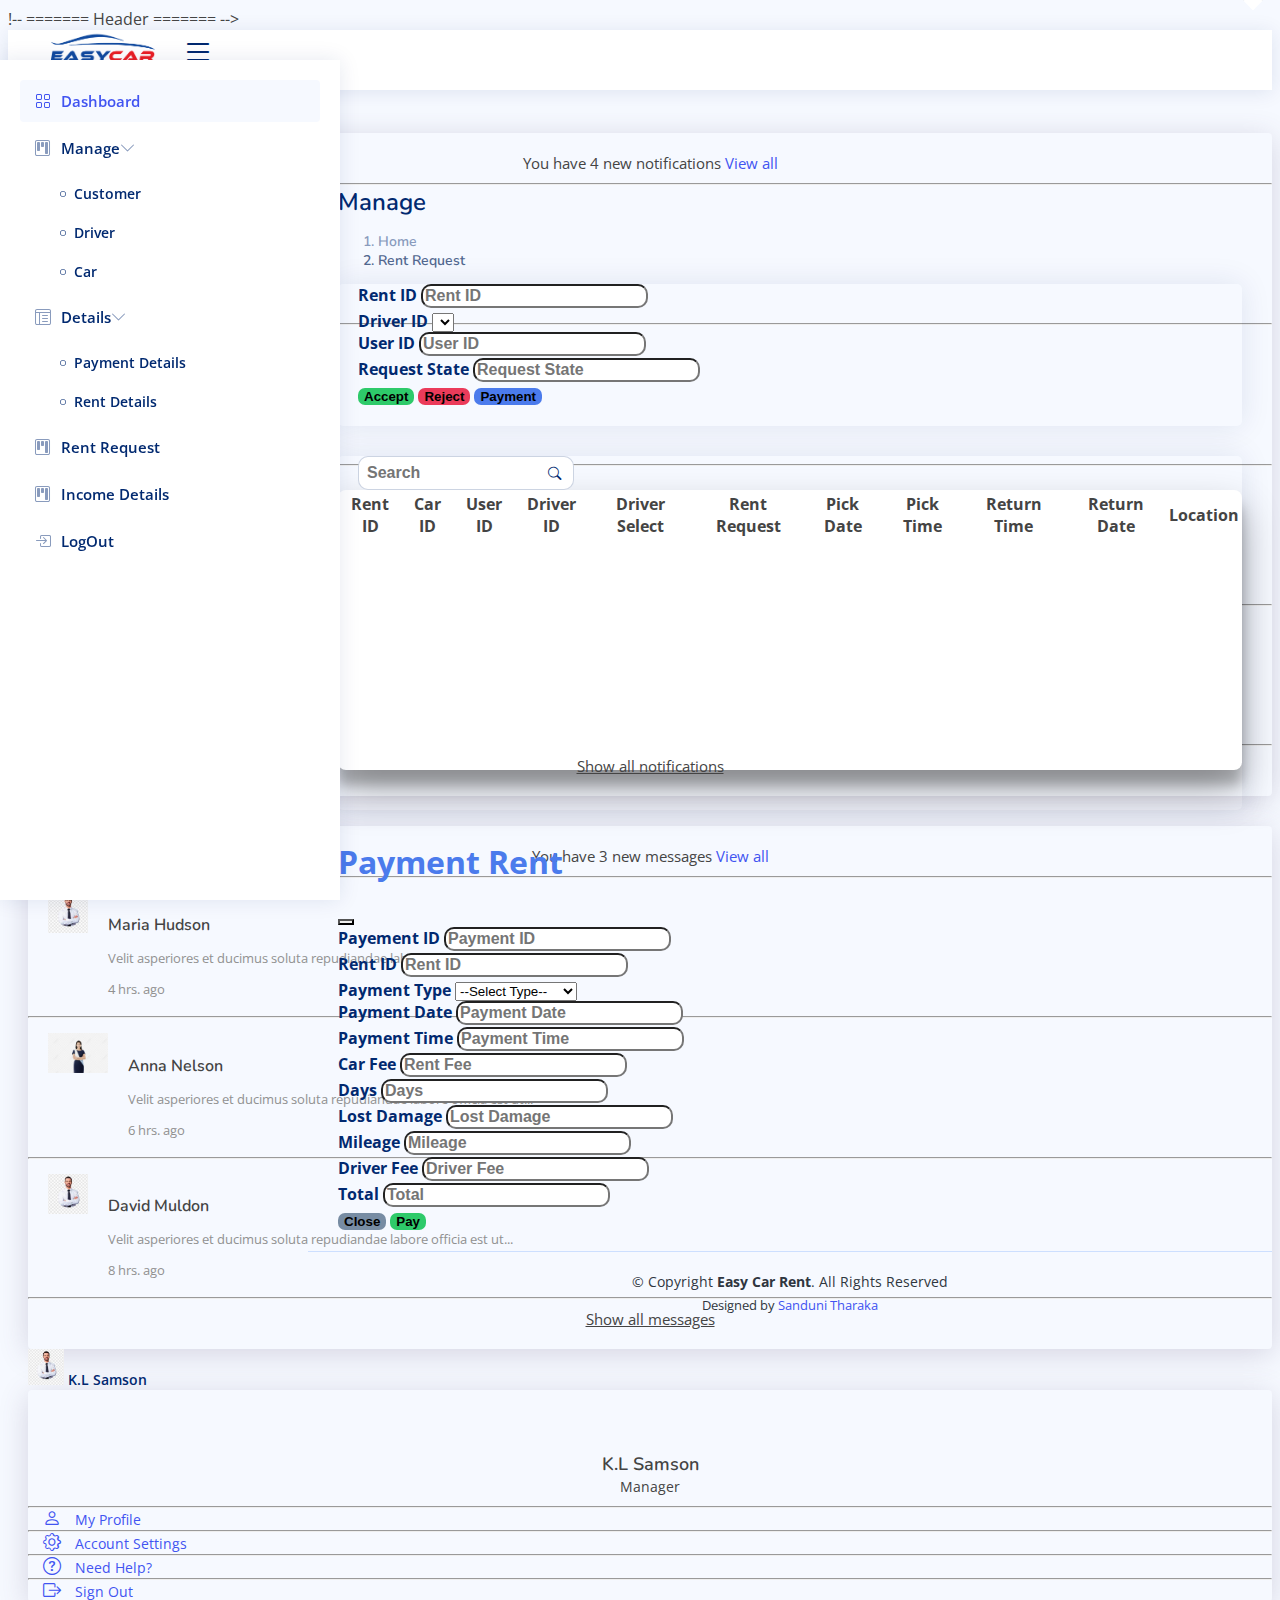
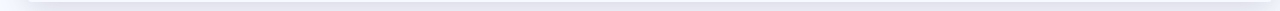
<file: Front_End/pages/admin/customerRequest.html>
<!DOCTYPE html>
<html lang="en">
<head>
    <meta charset="UTF-8">
    <title>Admin Dashboard</title>


    <meta content="width=device-width initial-scale=1 maximum-scale=1 minimum-scale=1 user-scalable=no" name="viewport">
    <meta content="green" name="theme-color">
    <meta content="Easy Car Rental,Car Rental" name="keywords">
    <meta content="This is car rental Web project" name="description">
    <meta content="Sandu" name="author">
    <meta content="sandu" name="owner">

    <link href="https://fonts.gstatic.com" rel="preconnect">
    <link href="https://fonts.googleapis.com/css?family=Open+Sans:300,300i,400,400i,600,600i,700,700i|Nunito:300,300i,400,400i,600,600i,700,700i|Poppins:300,300i,400,400i,500,500i,600,600i,700,700i"
          rel="stylesheet">

    <link
            href="https://cdn.jsdelivr.net/npm/bootstrap@5.3.0/dist/css/bootstrap.min.css"
            rel="stylesheet"
            integrity="sha384-9ndCyUaIbzAi2FUVXJi0CjmCapSmO7SnpJef0486qhLnuZ2cdeRhO02iuK6FUUVM"
            crossorigin="anonymous"
    />


    <link rel="stylesheet" href="../../assets/lib/vendor/bootstrap-icons/bootstrap-icons.css">
    <link rel="stylesheet" href="../../assets/lib/vendor/boxicons/css/boxicons.min.css">

    <link rel="stylesheet" href="https://cdn.jsdelivr.net/npm/swiper@9/swiper-bundle.min.css"/>

    <link rel="stylesheet" href="../../assets/css/dashboard.css">


</head>
<body>
!-- ======= Header ======= -->
<header id="header" class="header fixed-top d-flex align-items-center">

    <div class="d-flex align-items-center justify-content-between">
        <a href="../admin.html" class="logo d-flex align-items-center">
            <span class="d-none d-lg-block"><img src="../../assets/icon/logo1.png"  width="130px" alt=""></span>
        </a>
        <i class="bi bi-list toggle-sidebar-btn"></i>
    </div><!-- End Logo -->

    <nav class="header-nav ms-auto">
        <ul class="d-flex align-items-center">

            <li class="nav-item d-block d-lg-none">
                <a class="nav-link nav-icon search-bar-toggle " href="#">
                    <i class="bi bi-search"></i>
                </a>
            </li><!-- End Search Icon-->

            <li class="nav-item dropdown">

                <a class="nav-link nav-icon" href="#" data-bs-toggle="dropdown">
                    <i class="bi bi-bell"></i>
                    <span class="badge bg-primary badge-number">4</span>
                </a><!-- End Notification Icon -->

                <ul class="dropdown-menu dropdown-menu-end dropdown-menu-arrow notifications">
                    <li class="dropdown-header">
                        You have 4 new notifications
                        <a href="#"><span class="badge rounded-pill bg-primary p-2 ms-2">View all</span></a>
                    </li>
                    <li>
                        <hr class="dropdown-divider">
                    </li>

                    <li class="notification-item">
                        <i class="bi bi-exclamation-circle text-warning"></i>
                        <div>
                            <h4>Lorem Ipsum</h4>
                            <p>Quae dolorem earum veritatis oditseno</p>
                            <p>30 min. ago</p>
                        </div>
                    </li>

                    <li>
                        <hr class="dropdown-divider">
                    </li>

                    <li class="notification-item">
                        <i class="bi bi-x-circle text-danger"></i>
                        <div>
                            <h4>Atque rerum nesciunt</h4>
                            <p>Quae dolorem earum veritatis oditseno</p>
                            <p>1 hr. ago</p>
                        </div>
                    </li>

                    <li>
                        <hr class="dropdown-divider">
                    </li>

                    <li class="notification-item">
                        <i class="bi bi-check-circle text-success"></i>
                        <div>
                            <h4>Sit rerum fuga</h4>
                            <p>Quae dolorem earum veritatis oditseno</p>
                            <p>2 hrs. ago</p>
                        </div>
                    </li>

                    <li>
                        <hr class="dropdown-divider">
                    </li>

                    <li class="notification-item">
                        <i class="bi bi-info-circle text-primary"></i>
                        <div>
                            <h4>Dicta reprehenderit</h4>
                            <p>Quae dolorem earum veritatis oditseno</p>
                            <p>4 hrs. ago</p>
                        </div>
                    </li>

                    <li>
                        <hr class="dropdown-divider">
                    </li>
                    <li class="dropdown-footer">
                        <a href="#">Show all notifications</a>
                    </li>

                </ul><!-- End Notification Dropdown Items -->

            </li><!-- End Notification Nav -->

            <li class="nav-item dropdown">

                <a class="nav-link nav-icon" href="#" data-bs-toggle="dropdown">
                    <i class="bi bi-chat-left-text"></i>
                    <span class="badge bg-success badge-number">3</span>
                </a><!-- End Messages Icon -->

                <ul class="dropdown-menu dropdown-menu-end dropdown-menu-arrow messages">
                    <li class="dropdown-header">
                        You have 3 new messages
                        <a href="#"><span class="badge rounded-pill bg-primary p-2 ms-2">View all</span></a>
                    </li>
                    <li>
                        <hr class="dropdown-divider">
                    </li>

                    <li class="message-item">
                        <a href="#">
                            <img src="../../assets/img/admin1.jpg" alt="" class="rounded-circle">
                            <div>
                                <h4>Maria Hudson</h4>
                                <p>Velit asperiores et ducimus soluta repudiandae labore officia est ut...</p>
                                <p>4 hrs. ago</p>
                            </div>
                        </a>
                    </li>
                    <li>
                        <hr class="dropdown-divider">
                    </li>

                    <li class="message-item">
                        <a href="#">
                            <img src="../../assets/img/admin2.png" alt="" class="rounded-circle">
                            <div>
                                <h4>Anna Nelson</h4>
                                <p>Velit asperiores et ducimus soluta repudiandae labore officia est ut...</p>
                                <p>6 hrs. ago</p>
                            </div>
                        </a>
                    </li>
                    <li>
                        <hr class="dropdown-divider">
                    </li>

                    <li class="message-item">
                        <a href="#">
                            <img src="../../assets/img/admin1.jpg" alt="" class="rounded-circle">
                            <div>
                                <h4>David Muldon</h4>
                                <p>Velit asperiores et ducimus soluta repudiandae labore officia est ut...</p>
                                <p>8 hrs. ago</p>
                            </div>
                        </a>
                    </li>
                    <li>
                        <hr class="dropdown-divider">
                    </li>

                    <li class="dropdown-footer">
                        <a href="#">Show all messages</a>
                    </li>

                </ul><!-- End Messages Dropdown Items -->

            </li><!-- End Messages Nav -->

            <li class="nav-item dropdown pe-3">

                <a class="nav-link nav-profile d-flex align-items-center pe-0" href="#" data-bs-toggle="dropdown">
                    <img src="../../assets/img/admin1.jpg" alt="Profile" class="rounded-circle">
                    <span class="d-none d-md-block dropdown-toggle ps-2">K.L Samson</span>
                </a><!-- End Profile Iamge Icon -->

                <ul class="dropdown-menu dropdown-menu-end dropdown-menu-arrow profile">
                    <li class="dropdown-header">
                        <h6>K.L Samson</h6>
                        <span>Manager</span>
                    </li>
                    <li>
                        <hr class="dropdown-divider">
                    </li>

                    <li>
                        <a class="dropdown-item d-flex align-items-center" href="">
                            <i class="bi bi-person"></i>
                            <span>My Profile</span>
                        </a>
                    </li>
                    <li>
                        <hr class="dropdown-divider">
                    </li>

                    <li>
                        <a class="dropdown-item d-flex align-items-center" href="">
                            <i class="bi bi-gear"></i>
                            <span>Account Settings</span>
                        </a>
                    </li>
                    <li>
                        <hr class="dropdown-divider">
                    </li>

                    <li>
                        <a class="dropdown-item d-flex align-items-center" href="">
                            <i class="bi bi-question-circle"></i>
                            <span>Need Help?</span>
                        </a>
                    </li>
                    <li>
                        <hr class="dropdown-divider">
                    </li>

                    <li>
                        <a class="dropdown-item d-flex align-items-center" href="../login.html">
                            <i class="bi bi-box-arrow-right"></i>
                            <span>Sign Out</span>
                        </a>
                    </li>

                </ul><!-- End Profile Dropdown Items -->
            </li><!-- End Profile Nav -->

        </ul>
    </nav><!-- End Icons Navigation -->

</header>
<!-- End Header -->

<!-- ======= Sidebar ======= -->
<aside id="sidebar" class="sidebar">

    <ul class="sidebar-nav" id="sidebar-nav">

        <li class="nav-item">
            <a class="nav-link " href="../admin.html">
                <i class="bi bi-grid"></i>
                <span>Dashboard</span>
            </a>
        </li><!-- End Dashboard Nav -->

        <li class="nav-item">
            <a class="nav-link collapsed" data-bs-target="#forms-nav" data-bs-toggle="collapse" href="#">
                <i class="bi bi-kanban"></i><span>Manage</span><i class="bi bi-chevron-down ms-auto"></i>
            </a>
            <ul id="forms-nav" class="nav-content collapse " data-bs-parent="#sidebar-nav">
                <li>
                    <a href="../admin/regUserManagement.html">
                        <i class="bi bi-circle"></i><span>Customer</span>
                    </a>
                </li>
                <li>
                    <a href="../admin/driverManagement.html">
                        <i class="bi bi-circle"></i><span>Driver</span>
                    </a>
                </li>
                <li>
                    <a href="../admin/CarManagement.html">
                        <i class="bi bi-circle"></i><span>Car</span>
                    </a>
                </li>
            </ul>
        </li>
        <!-- End Forms Nav -->

        <li class="nav-item">
            <a class="nav-link collapsed" data-bs-target="#components-nav" data-bs-toggle="collapse" href="#">
                <i class="bi bi-layout-text-window-reverse"></i><span>Details</span><i
                    class="bi bi-chevron-down ms-auto"></i>
            </a>
            <ul id="components-nav" class="nav-content collapse " data-bs-parent="#sidebar-nav">
                <a href="paymentDetails.html">
                    <i class="bi bi-circle"></i><span>Payment Details</span>
                </a>
                </li>
                <li>
                    <a href="rentDetails.html">
                        <i class="bi bi-circle"></i><span>Rent Details</span>
                    </a>
                </li>
            </ul>
        </li><!-- End View Nav -->

        <li class="nav-item">
            <a class="nav-link collapsed" href="customerRequest.html" id="myDetailsSection">
                <i class="bi bi-kanban"></i>
                <span>Rent Request</span>
            </a>
        </li>

        <li class="nav-item">
            <a class="nav-link collapsed" href="incomeDetails.html" id="incomeDetails">
                <i class="bi bi-kanban"></i>
                <span>Income Details</span>
            </a>
        </li>

        <li class="nav-item">
            <a class="nav-link collapsed" href="../login.html">
                <i class="bi bi-box-arrow-in-right"></i>
                <span>LogOut</span>
            </a>
        </li>
        <!-- End Login Page Nav -->

    </ul>

</aside>
<!-- End Sidebar-->

<!-- ======= Main ======= -->
<main id="main" class="main">

    <!-- ======= Car Manage ======= -->
    <div class="pageTitle" id="pageFour">
        <h1>Manage</h1>
        <section class="container-fluid mt-3" id="manageCar">
            <nav>
                <ol class="breadcrumb">
                    <li class="breadcrumb-item"><a href="../admin.html">Home</a></li>
                    <li class="breadcrumb-item active">Rent Request</li>
                </ol>
            </nav>

            <div class="row mt-3">
                <!-- start content-->
                <div class="row">
                    <!-- start col-->
                    <div class="col-12">
                        <!-- start card-->
                        <div class="card info-card">
                            <!-- start card-body -->
                            <div class="card-body">
                                <!-- start row -->
                                <div class="row mt-3">
                                    <!-- start col-->
                                    <div class="col-xl-12">
                                        <!-- start booking request details -->
                                        <form id="customerRequestForm" class="row mb-3">
                                            <section id="secResponseDetails" class="row mx-0">
                                                <div class="mb-2 col-xl-3 col-sm-6">
                                                    <label class="form-label" for="requestRentId">Rent ID<span
                                                            class="text-danger"></span></label>
                                                    <input class="form-control mt-1" id="requestRentId" readonly
                                                           name="rent_Id"
                                                           placeholder="Rent ID" type="text">
                                                </div>
                                                <div class="mb-2 col-xl-3 col-sm-6">
                                                    <label class="form-label" for="driverId">Driver ID<span
                                                            class="text-danger"></span></label>
                                                    <select aria-label="Default select example" class="form-select m-1"
                                                            id="driverId" name="driverId"
                                                            placeholder="Driver Id"></select>
                                                </div>
                                                <div class="mb-2 col-xl-3 col-sm-6">
                                                    <label class="form-label" for="userID">User ID<span
                                                            class="text-danger"></span></label>
                                                    <input class="form-control mt-1" id="userID" readonly
                                                           name="useID"
                                                           placeholder="User ID" type="text">
                                                </div>
                                                <div class="mb-2 col-xl-3 col-sm-6">
                                                    <label class="form-label" for="requestState">Request State<span
                                                            class="text-danger"></span></label>
                                                    <input class="form-control mt-1" id="requestState" readonly
                                                           name="requestState"
                                                           placeholder="Request State" type="text">
                                                </div>

                                            </section>
                                        </form>
                                        <!-- end booking request details -->

                                        <!-- start button content-->
                                        <div class="mb-3 mt-2 d-grid gap-1 d-md-flex justify-content-md-end">
                                            <button type="button" class="btn btn-success btn m-1 p-2" id="btnAccept">
                                                Accept
                                            </button>
                                            <button type="button" class="btn btn-danger btn m-1 p-2" id="btnReject">
                                                Reject
                                            </button>
                                            <button type="button" class="btn btn-primary m-1 p-2" data-bs-toggle="modal"
                                                    data-bs-target="#exampleModal">
                                                Payment
                                            </button>
                                        </div>
                                        <!-- end button content-->
                                    </div>
                                    <!-- end col-->
                                </div>
                                <!-- end row -->
                            </div>
                            <!-- end card-body -->
                        </div>
                        <div class="card info-card">
                            <!-- start searchBar -->
                            <div class="search-bar mt-4 ms-4">
                                <div class="search-form d-flex align-items-center">
                                    <input type="search" name="car_Id" id="search_Id" placeholder="Search"
                                           title="Enter search keyword">
                                    <button type="button" title="Search"><i class="bi bi-search"></i></button>
                                </div>
                            </div>
                            <!-- end searchBar -->

                            <!-- start request table content-->
                            <div class="row mt-1 mt-md-2 mt-lg-4 justify-content-around" style="height: 320px;">
                                <div class="col-11 justify-content-around sectionBorder"
                                     style="height: 280px; background: white">
                                    <div class="table-responsive customerTableDiv overflow-auto "
                                         style="height: 300px;">
                                        <table class="text-nowrap table table-light table-striped table-bordered table-hover">
                                            <thead class="text-dark table-danger text-center  table-bordered sticky-top">
                                            <tr>
                                                <th scope="col">Rent ID</th>
                                                <th scope="col">Car ID</th>
                                                <th scope="col">User ID</th>
                                                <th scope="col">Driver ID</th>
                                                <th scope="col">Driver Select</th>
                                                <th scope="col">Rent Request</th>
                                                <th scope="col">Pick Date</th>
                                                <th scope="col">Pick Time</th>
                                                <th scope="col">Return Time</th>
                                                <th scope="col">Return Date</th>
                                                <th scope="col">Location</th>
                                            </tr>
                                            </thead>
                                            <tbody id="retManage"></tbody>
                                        </table>
                                    </div>
                                </div>
                            </div>
                            <!-- end request table content-->
                        </div>
                        <!-- end card-->
                    </div>
                    <!-- end col-->
                </div>

            </div>
        </section>
    </div>
    <!-- End Car Manage -->

    <!-- Modal -->
    <div class="modal fade modal-lg" id="exampleModal" tabindex="-1" aria-labelledby="exampleModalLabel"
         aria-hidden="true">
        <div class="modal-dialog">
            <div class="modal-content">
                <div class="modal-header">
                    <h1 class="modal-title fs-5" id="exampleModalLabel">Payment Rent</h1>
                    <button type="button" class="btn-close" data-bs-dismiss="modal" aria-label="Close"></button>
                </div>
                <div class="modal-body">
                    <form id="PayementToRent" action="payment" class="row mb-3">
                        <div class="mb-2 col-xl-3 col-sm-6">
                            <label class="form-label" for="paymentID">Payement ID<span
                                    class="text-danger"></span></label>
                            <input class="form-control mt-1" id="paymentID" readonly
                                   name="paymentID"
                                   placeholder="Payment ID" type="text">
                        </div>
                        <div class="mb-2 col-xl-3 col-sm-6">
                            <label class="form-label" for="rentId">Rent ID<span
                                    class="text-danger"></span></label>
                            <input class="form-control mt-1" id="rentID" readonly
                                   name="rentID"
                                   placeholder="Rent ID" type="text">
                        </div>
                        <div class="mb-2 col-xl-3 col-sm-6">
                            <label class="form-label" for="paymentType">Payment Type<span
                                    class="text-danger"></span></label>
                            <select aria-label="Default select example" class="form-select m-1"
                                    id="paymentType" name="paymentType" placeholder="Payment Type">
                                <option>--Select Type--</option>
                                <option value="NOMARL">NOMARL</option>
                                <option value="LOST_DAMAGE">LOST_DAMAGE</option>
                            </select>
                        </div>
                        <div class="mb-2 col-xl-3 col-sm-6">
                            <label class="form-label" for="userID">Payment Date<span
                                    class="text-danger"></span></label>
                            <input class="form-control mt-1" id="date"
                                   name="date" readonly
                                   placeholder="Payment Date" type="text">
                        </div>
                        <div class="mb-2 col-xl-3 col-sm-6">
                            <label class="form-label" for="time">Payment Time<span
                                    class="text-danger"></span></label>
                            <input class="form-control mt-1" id="time"
                                   name="time" readonly
                                   placeholder="Payment Time" type="text">
                        </div>
                        <div class="mb-2 col-xl-3 col-sm-6">
                            <label class="form-label" for="rentFee">Car Fee<span
                                    class="text-danger"></span></label>
                            <input class="form-control mt-1" id="rentFee"
                                   name="rentFee" readonly
                                   placeholder="Rent Fee" type="text">
                            <!--    <select aria-label="Default select example" class="form-select m-1"
                                        id="rentFee" name="rentFee" placeholder="Car Fee Type">
                                    <option>&#45;&#45;Select Type&#45;&#45;</option>
                                </select>-->
                        </div>
                        <div class="mb-2 col-xl-3 col-sm-6">
                            <label class="form-label" for="total">Days<span
                                    class="text-danger"></span></label>
                            <input class="form-control mt-1" id="days"
                                   name="days"
                                   placeholder="Days" type="text">
                        </div>
                        <div class="mb-2 col-xl-3 col-sm-6">
                            <label class="form-label" for="lostDamage">Lost Damage<span
                                    class="text-danger"></span></label>
                            <input class="form-control mt-1" id="lostDamage"
                                   name="lostDamage"
                                   placeholder="Lost Damage" type="text">
                        </div>
                        <div class="mb-2 col-xl-3 col-sm-6">
                            <label class="form-label" for="mileage">Mileage<span
                                    class="text-danger"></span></label>
                            <input class="form-control mt-1" id="mileage"
                                   name="mileage"
                                   placeholder="Mileage" type="text">
                        </div>
                        <div class="mb-2 col-xl-3 col-sm-6">
                            <label class="form-label" for="driverFee">Driver Fee<span
                                    class="text-danger"></span></label>
                            <input class="form-control mt-1" id="driverFee"
                                   name="driverFee"
                                   placeholder="Driver Fee" type="text">
                        </div>
                        <div class="mb-2 col-xl-3 col-sm-6">
                            <label class="form-label" for="total">Total<span
                                    class="text-danger"></span></label>
                            <input class="form-control mt-1" id="total"
                                   name="total" readonly
                                   placeholder="Total" type="text">
                        </div>
                    </form>
                </div>
                <div class="modal-footer">
                    <button type="button" class="btn btn-secondary" data-bs-dismiss="modal">Close</button>
                    <button type="button" class="btn btn-success" form="PayementToRent" id="btnPay">Pay</button>
                </div>
            </div>
        </div>
    </div>
</main>
<!-- End #main -->

<!-- ======= Footer ======= -->
<footer id="footer" class="footer">
    <div class="copyright">
        &copy; Copyright <strong><span>Easy Car Rent</span></strong>. All Rights Reserved
    </div>
    <div class="credits">
        Designed by <a href="">Sanduni Tharaka</a>
    </div>
</footer><!-- End Footer -->

<a href="#" class="back-to-top d-flex align-items-center justify-content-center"><i
        class="bi bi-arrow-up-short"></i></a>


<script src="../../assets/lib/vendor/sweetalert2-11.6.16/sweetalert2.min.js"></script>
<script src="../../assets/lib/vendor/apexcharts/apexcharts.min.js"></script>
<script src="../../assets/lib/vendor/bootstrap-5.2.1-dist/js/bootstrap.bundle.min.js"></script>

<script src="https://cdn.jsdelivr.net/npm/swiper@9/swiper-bundle.min.js"></script>
<script src="../../js/dashboard.js"></script>
</body>
</html>
</file>
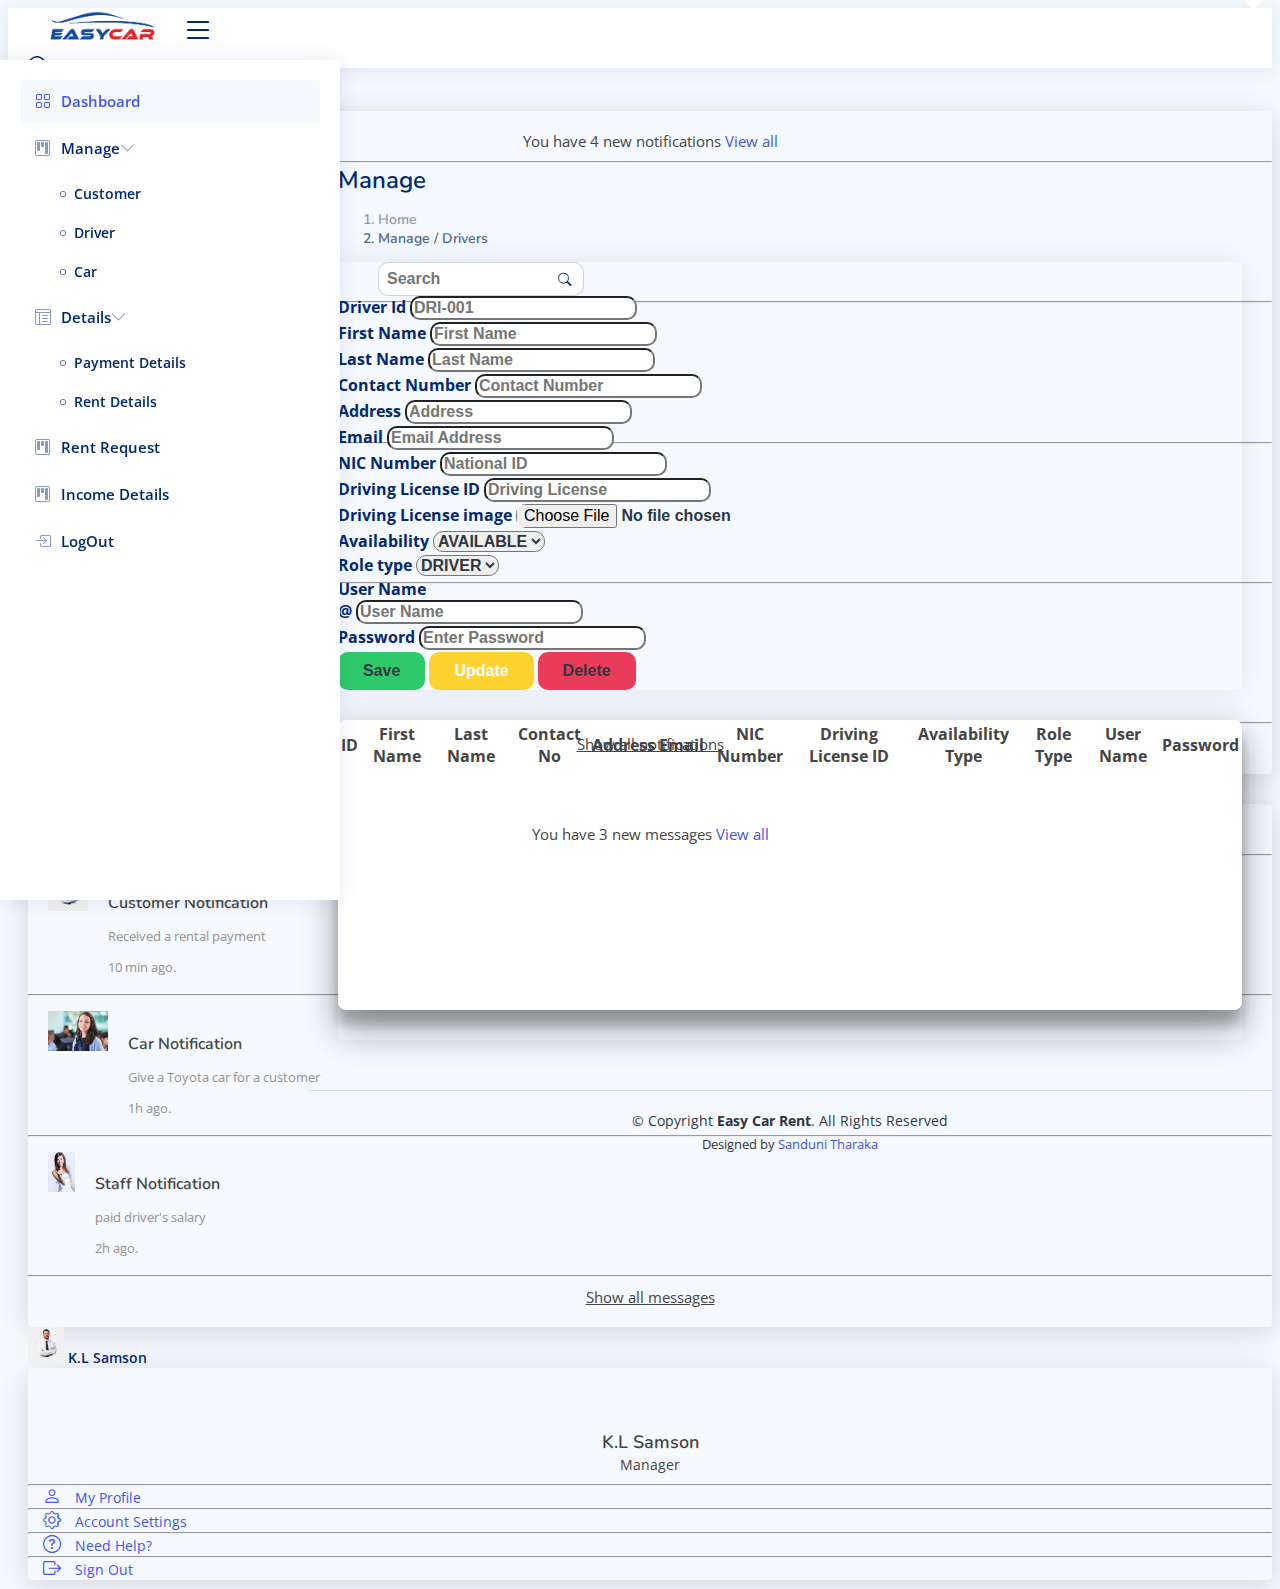
<file: Front_End/pages/admin/driverManagement.html>
<!DOCTYPE html>
<html lang="en">
<head>
    <meta charset="UTF-8">
    <title>Admin Dashboard</title>


    <meta content="width=device-width initial-scale=1 maximum-scale=1 minimum-scale=1 user-scalable=no" name="viewport">
    <meta content="green" name="theme-color">
    <meta content="Easy Car Rental,Car Rental" name="keywords">
    <meta content="This is car rental Web project" name="description">
    <meta content="Sandu" name="author">
    <meta content="sandu" name="owner">

    <link href="https://fonts.gstatic.com" rel="preconnect">
    <link href="https://fonts.googleapis.com/css?family=Open+Sans:300,300i,400,400i,600,600i,700,700i|Nunito:300,300i,400,400i,600,600i,700,700i|Poppins:300,300i,400,400i,500,500i,600,600i,700,700i"
          rel="stylesheet">

    <link
            href="https://cdn.jsdelivr.net/npm/bootstrap@5.3.0/dist/css/bootstrap.min.css"
            rel="stylesheet"
            integrity="sha384-9ndCyUaIbzAi2FUVXJi0CjmCapSmO7SnpJef0486qhLnuZ2cdeRhO02iuK6FUUVM"
            crossorigin="anonymous"
    />


    <link rel="stylesheet" href="../../assets/lib/vendor/bootstrap-icons/bootstrap-icons.css">
    <link rel="stylesheet" href="../../assets/lib/vendor/boxicons/css/boxicons.min.css">

    <link rel="stylesheet" href="https://cdn.jsdelivr.net/npm/swiper@9/swiper-bundle.min.css"/>

    <link rel="stylesheet" href="../../assets/css/dashboard.css">

</head>
<body>
<!-- ======= Header ======= -->
<header id="header" class="header fixed-top d-flex align-items-center">

    <div class="d-flex align-items-center justify-content-between">
        <a href="../admin.html" class="logo d-flex align-items-center">
            <span class="d-none d-lg-block"><img src="../../assets/icon/logo1.png"  width="130px" alt=""></span>
        </a>
        <i class="bi bi-list toggle-sidebar-btn"></i>
    </div><!-- End Logo -->

    <nav class="header-nav ms-auto">
        <ul class="d-flex align-items-center">

            <li class="nav-item d-block d-lg-none">
                <a class="nav-link nav-icon search-bar-toggle " href="#">
                    <i class="bi bi-search"></i>
                </a>
            </li><!-- End Search Icon-->

            <li class="nav-item dropdown">

                <a class="nav-link nav-icon" href="#" data-bs-toggle="dropdown">
                    <i class="bi bi-bell"></i>
                    <span class="badge bg-primary badge-number">4</span>
                </a><!-- End Notification Icon -->

                <ul class="dropdown-menu dropdown-menu-end dropdown-menu-arrow notifications">
                    <li class="dropdown-header">
                        You have 4 new notifications
                        <a href="#"><span class="badge rounded-pill bg-primary p-2 ms-2">View all</span></a>
                    </li>
                    <li>
                        <hr class="dropdown-divider">
                    </li>

                    <li class="notification-item">
                        <i class="bi bi-exclamation-circle text-warning"></i>
                        <div>
                            <h4>Lorem Ipsum</h4>
                            <p>Quae dolorem earum veritatis oditseno</p>
                            <p>30 min. ago</p>
                        </div>
                    </li>

                    <li>
                        <hr class="dropdown-divider">
                    </li>

                    <li class="notification-item">
                        <i class="bi bi-x-circle text-danger"></i>
                        <div>
                            <h4>Atque rerum nesciunt</h4>
                            <p>Quae dolorem earum veritatis oditseno</p>
                            <p>1 hr. ago</p>
                        </div>
                    </li>

                    <li>
                        <hr class="dropdown-divider">
                    </li>

                    <li class="notification-item">
                        <i class="bi bi-check-circle text-success"></i>
                        <div>
                            <h4>Sit rerum fuga</h4>
                            <p>Quae dolorem earum veritatis oditseno</p>
                            <p>2 hrs. ago</p>
                        </div>
                    </li>

                    <li>
                        <hr class="dropdown-divider">
                    </li>

                    <li class="notification-item">
                        <i class="bi bi-info-circle text-primary"></i>
                        <div>
                            <h4>Dicta reprehenderit</h4>
                            <p>Quae dolorem earum veritatis oditseno</p>
                            <p>4 hrs. ago</p>
                        </div>
                    </li>

                    <li>
                        <hr class="dropdown-divider">
                    </li>
                    <li class="dropdown-footer">
                        <a href="#">Show all notifications</a>
                    </li>

                </ul><!-- End Notification Dropdown Items -->

            </li><!-- End Notification Nav -->

            <li class="nav-item dropdown">

                <a class="nav-link nav-icon" href="#" data-bs-toggle="dropdown">
                    <i class="bi bi-chat-left-text"></i>
                    <span class="badge bg-success badge-number">3</span>
                </a><!-- End Messages Icon -->

                <ul class="dropdown-menu dropdown-menu-end dropdown-menu-arrow messages">
                    <li class="dropdown-header">
                        You have 3 new messages
                        <a href="#"><span class="badge rounded-pill bg-primary p-2 ms-2">View all</span></a>
                    </li>
                    <li>
                        <hr class="dropdown-divider">
                    </li>

                    <li class="message-item">
                        <a href="#">
                            <img src="../../assets/img/admin1.jpg" alt="" class="rounded-circle">
                            <div>
                                <h4>Customer Notification</h4>
                                <p>Received a rental payment</p>
                                <p> 10 min ago.</p>

                            </div>
                        </a>
                    </li>
                    <li>
                        <hr class="dropdown-divider">
                    </li>

                    <li class="message-item">
                        <a href="#">
                            <img src="../../assets/img/admin4.jpg" alt="" class="rounded-circle">
                            <div>
                                <h4>Car  Notification</h4>
                                <p>Give a Toyota car for a customer</p>
                                <p> 1h ago.</p>
                            </div>
                        </a>
                    </li>
                    <li>
                        <hr class="dropdown-divider">
                    </li>

                    <li class="message-item">
                        <a href="#">
                            <img src="../../assets/img/admin3.jpg" alt="" class="rounded-circle">
                            <div>
                                <h4>Staff  Notification</h4>
                                <p>paid  driver's salary</p>
                                <p> 2h ago.</p>
                            </div>
                        </a>
                    </li>
                    <li>
                        <hr class="dropdown-divider">
                    </li>

                    <li class="dropdown-footer">
                        <a href="#">Show all messages</a>
                    </li>

                </ul><!-- End Messages Dropdown Items -->

            </li><!-- End Messages Nav -->

            <li class="nav-item dropdown pe-3">

                <a class="nav-link nav-profile d-flex align-items-center pe-0" href="#" data-bs-toggle="dropdown">
                    <img src="../../assets/img/admin1.jpg" alt="Profile" class="rounded-circle">
                    <span class="d-none d-md-block dropdown-toggle ps-2">K.L Samson</span>
                </a><!-- End Profile Iamge Icon -->

                <ul class="dropdown-menu dropdown-menu-end dropdown-menu-arrow profile">
                    <li class="dropdown-header">
                        <h6>K.L Samson</h6>
                        <span>Manager</span>
                    </li>
                    <li>
                        <hr class="dropdown-divider">
                    </li>

                    <li>
                        <a class="dropdown-item d-flex align-items-center" href="">
                            <i class="bi bi-person"></i>
                            <span>My Profile</span>
                        </a>
                    </li>
                    <li>
                        <hr class="dropdown-divider">
                    </li>

                    <li>
                        <a class="dropdown-item d-flex align-items-center" href="">
                            <i class="bi bi-gear"></i>
                            <span>Account Settings</span>
                        </a>
                    </li>
                    <li>
                        <hr class="dropdown-divider">
                    </li>

                    <li>
                        <a class="dropdown-item d-flex align-items-center" href="">
                            <i class="bi bi-question-circle"></i>
                            <span>Need Help?</span>
                        </a>
                    </li>
                    <li>
                        <hr class="dropdown-divider">
                    </li>

                    <li>
                        <a class="dropdown-item d-flex align-items-center" href="../login.html">
                            <i class="bi bi-box-arrow-right"></i>
                            <span>Sign Out</span>
                        </a>
                    </li>

                </ul><!-- End Profile Dropdown Items -->
            </li><!-- End Profile Nav -->

        </ul>
    </nav><!-- End Icons Navigation -->
</header>
<!-- ======= Sidebar ======= -->
<aside id="sidebar" class="sidebar">

    <ul class="sidebar-nav" id="sidebar-nav">

        <li class="nav-item">
            <a class="nav-link " href="../admin.html">
                <i class="bi bi-grid"></i>
                <span>Dashboard</span>
            </a>
        </li><!-- End Dashboard Nav -->

        <li class="nav-item">
            <a class="nav-link collapsed" data-bs-target="#forms-nav" data-bs-toggle="collapse" href="#">
                <i class="bi bi-kanban"></i><span>Manage</span><i class="bi bi-chevron-down ms-auto"></i>
            </a>
            <ul id="forms-nav" class="nav-content collapse " data-bs-parent="#sidebar-nav">
                <li>
                    <a href="regUserManagement.html">
                        <i class="bi bi-circle"></i><span>Customer</span>
                    </a>
                </li>
                <li>
                    <a href="../admin/driverManagement.html">
                        <i class="bi bi-circle"></i><span>Driver</span>
                    </a>
                </li>
                <li>
                    <a href="../admin/CarManagement.html">
                        <i class="bi bi-circle"></i><span>Car</span>
                    </a>
                </li>
            </ul>
        </li>
        <!-- End Forms Nav -->

        <li class="nav-item">
            <a class="nav-link collapsed" data-bs-target="#components-nav" data-bs-toggle="collapse" href="#">
                <i class="bi bi-layout-text-window-reverse"></i><span>Details</span><i
                    class="bi bi-chevron-down ms-auto"></i>
            </a>
            <ul id="components-nav" class="nav-content collapse " data-bs-parent="#sidebar-nav">
                <li>
                    <a href="paymentDetails.html">
                        <i class="bi bi-circle"></i><span>Payment Details</span>
                    </a>
                </li>
                <li>
                    <a href="rentDetails.html">
                        <i class="bi bi-circle"></i><span>Rent Details</span>
                    </a>
                </li>
            </ul>
        </li><!-- End View Nav -->

        <li class="nav-item">
            <a class="nav-link collapsed" href="customerRequest.html" id="myDetailsSection">
                <i class="bi bi-kanban"></i>
                <span>Rent Request</span>
            </a>
        </li>

        <li class="nav-item">
            <a class="nav-link collapsed" href="incomeDetails.html" id="incomeDetails">
                <i class="bi bi-kanban"></i>
                <span>Income Details</span>
            </a>
        </li>

        <li class="nav-item">
            <a class="nav-link collapsed" href="../login.html">
                <i class="bi bi-box-arrow-in-right"></i>
                <span>LogOut</span>
            </a>
        </li>
        <!-- End Login Page Nav -->

    </ul>

</aside>
<!-- End Sidebar-->

<!-- ======= Main ======= -->
<main id="main" class="main">

    <!-- ======= Driver Manage ======= -->
    <div class="pageTitle" id="pagethree">
        <h1>Manage</h1>

        <section class="container-fluid mt-3" id="manageDrivers">
            <nav>
                <ol class="breadcrumb">
                    <li class="breadcrumb-item"><a href="../admin.html">Home</a></li>
                    <li class="breadcrumb-item active">Manage / Drivers</li>
                </ol>
            </nav>

            <div class="row mt-3">
                <div class="card info-card">
                    <div class="search-bar mt-4">
                        <div class="search-bar">
                            <div class="search-form d-flex align-items-center">
                                <input type="search" name="driver_Id" id="search_Id" placeholder="Search" title="Enter search keyword">
                                <button type="button" title="Search"><i class="bi bi-search"></i></button>
                            </div>
                        </div>
                    </div>
                    <!-- End Search Bar -->
                    <div class="row">
                        <div class="col-xl-12 m-3">
                            <form class="row" id="driverForm">
                                <section id="sec1Driver" class="col-md-4 mt-3">
                                    <div class="mb-sm-0 col-md-11">
                                        <label class="form-label" for="user_Id">Driver Id</label>
                                        <input class="form-control" id="user_Id" readonly type="text" name="user_Id" placeholder="DRI-001">
                                        <span class="control-error"></span>
                                    </div>
                                    <div class="mb-sm-0 mt-3 col-md-11">
                                        <label class="form-label" for="firstName">First Name</label>
                                        <input class="form-control" id="firstName" type="text" name="firstName" placeholder="First Name">
                                        <span class="control-error"></span>
                                    </div>
                                    <div class="mb-sm-0 mt-3 col-md-11">
                                        <label class="form-label" for="lastName">Last Name</label>
                                        <input class="form-control" id="lastName" type="text" name="lastName" placeholder="Last Name">
                                        <span class="control-error"></span>
                                    </div>
                                    <div class="mb-sm-0 mt-3 col-md-11">
                                        <label class="form-label" for="contact_No">Contact Number</label>
                                        <input class="form-control" id="contact_No" type="text" name="contact_No" placeholder="Contact Number">
                                        <span class="control-error"></span>
                                    </div>
                                    <div class="mb-sm-0 mt-3 col-md-11">
                                        <label class="form-label" for="address">Address</label>
                                        <input class="form-control" id="address" type="text" name="address" placeholder="Address">
                                        <span class="control-error"></span>
                                    </div>
                                </section>
                                <section id="sec2Driver" class="col-md-4 mt-3">
                                    <div class="mb-sm-0 col-md-11">
                                        <label class="form-label" for="email">Email</label>
                                        <input class="form-control" id="email" type="text" name="email" placeholder="Email Address">
                                        <span class="control-error"></span>
                                    </div>
                                    <div class="mb-sm-0 mt-3 col-md-11">
                                        <label class="form-label" for="nic_No">NIC Number</label>
                                        <input class="form-control" id="nic_No" type="text" name="nic_No" placeholder="National ID">
                                        <span class="control-error"></span>
                                    </div>
                                    <div class="mb-sm-0 mt-3 col-md-11">
                                        <label class="form-label" for="license_No">Driving License ID</label>
                                        <input class="form-control" id="license_No" type="text" name="license_No" placeholder="Driving License">
                                        <span class="control-error"></span>
                                    </div>
                                    <div class="mb-sm-0 mt-3 col-md-11">
                                        <label class="form-label" for="license_Img">Driving License image</label>
                                        <input class="form-control" id="license_Img" type="file" name="license_Img">
                                        <span class="control-error"></span>
                                    </div>
                                    <div class="mb-sm-0 mt-3 col-md-11">
                                        <label class="form-label" for="driverAvailability">Availability</label>
                                        <select class="form-control" id="driverAvailability" name="driverAvailability">
                                            <option value="AVAILABLE">AVAILABLE</option>
                                        </select>
                                        <span class="control-error"></span>
                                    </div>
                                </section>
                                <section id="sec3Driver" class="col-md-4 mt-3">
                                    <div class="mb-sm-0 col-md-11">
                                        <label for="role_Type" class="form-label">Role type</label>
                                        <select class="form-control" id="role_Type" name="role_Type">
                                            <option value="DRIVER">DRIVER</option>
                                        </select>
                                        <span class="control-error"></span>
                                    </div>
                                    <div class="mb-sm-0 mt-3 col-md-11">
                                        <label for="user_Name" class="form-label">User Name</label>
                                        <div class="input-group has-validation">
                                            <span class="input-group-text" id="inputGroupPrepend">@</span>
                                            <input class="form-control" id="user_Name" type="text" name="user_Name" placeholder="User Name">
                                            <span class="control-error"></span>
                                        </div>
                                    </div>
                                    <div class="mb-sm-0 mt-3 col-md-11">
                                        <label class="form-label" for="password">Password</label>
                                        <input class="form-control" id="password" type="password" name="password" placeholder="Enter Password">
                                        <span class="control-error"></span>
                                    </div>

                                    <div class="mt-4 mb-3 gap-2 justify-content-md-center">
                                        <button class="btn btn-success me-md-1" id="btnSaveDriver" type="button" formaction="driverForm">Save</button>
                                        <button type="button" class="btn btn-warning m-1" id="btnUpdateDriver">Update</button>
                                        <button type="button" class="btn btn-danger" id="btnDeleteDriver">Delete</button>
                                    </div>
                                </section>
                            </form>
                        </div>
                    </div>
                </div>
                <div class="card info-card">
                    <!-- View Driver Details Table Start -->
                    <div class="row mt-1 mt-md-2 mt-lg-4 justify-content-around" style="height: 320px;">
                        <div class="col-11 justify-content-around sectionBorder"
                             style="height: 290px; background: white">
                            <div class="table-responsive customerTableDiv overflow-auto " style="height: 300px;">
                                <table class="table text-nowrap table-light table-striped table-bordered table-hover">
                                    <thead class="text-dark table-danger text-center  table-bordered sticky-top">
                                    <tr>
                                        <th scope="col">ID</th>
                                        <th scope="col">First Name</th>
                                        <th scope="col">Last Name</th>
                                        <th scope="col">Contact No</th>
                                        <th scope="col">Address</th>
                                        <th scope="col">Email</th>
                                        <th scope="col">NIC Number</th>
                                        <th scope="col">Driving License ID</th>
                                        <th scope="col">Availability Type</th>
                                        <th scope="col">Role Type</th>
                                        <th scope="col">User Name</th>
                                        <th scope="col">Password</th>

                                    </tr>
                                    </thead>
                                    <tbody id="driverTable"></tbody>
                                </table>
                            </div>
                        </div>
                    </div>
                    <!-- View Driver Details Table End -->
                </div>
            </div>
        </section>
    </div>
    <!-- End Driver Manage -->


</main>

<footer id="footer" class="footer">
    <div class="copyright">
        &copy; Copyright <strong><span>Easy Car Rent</span></strong>. All Rights Reserved
    </div>
    <div class="credits">
        Designed by <a href="">Sanduni Tharaka</a>
    </div>
</footer>

<a href="#" class="back-to-top d-flex align-items-center justify-content-center"><i
        class="bi bi-arrow-up-short"></i></a>


<script src="../../assets/lib/vendor/sweetalert2-11.6.16/sweetalert2.min.js"></script>
<script src="../../assets/lib/vendor/apexcharts/apexcharts.min.js"></script>
<script src="../../assets/lib/vendor/bootstrap-5.2.1-dist/js/bootstrap.bundle.min.js"></script>

<script src="https://cdn.jsdelivr.net/npm/swiper@9/swiper-bundle.min.js"></script>
<script src="../../js/dashboard.js"></script>
</body>
</html>
</file>
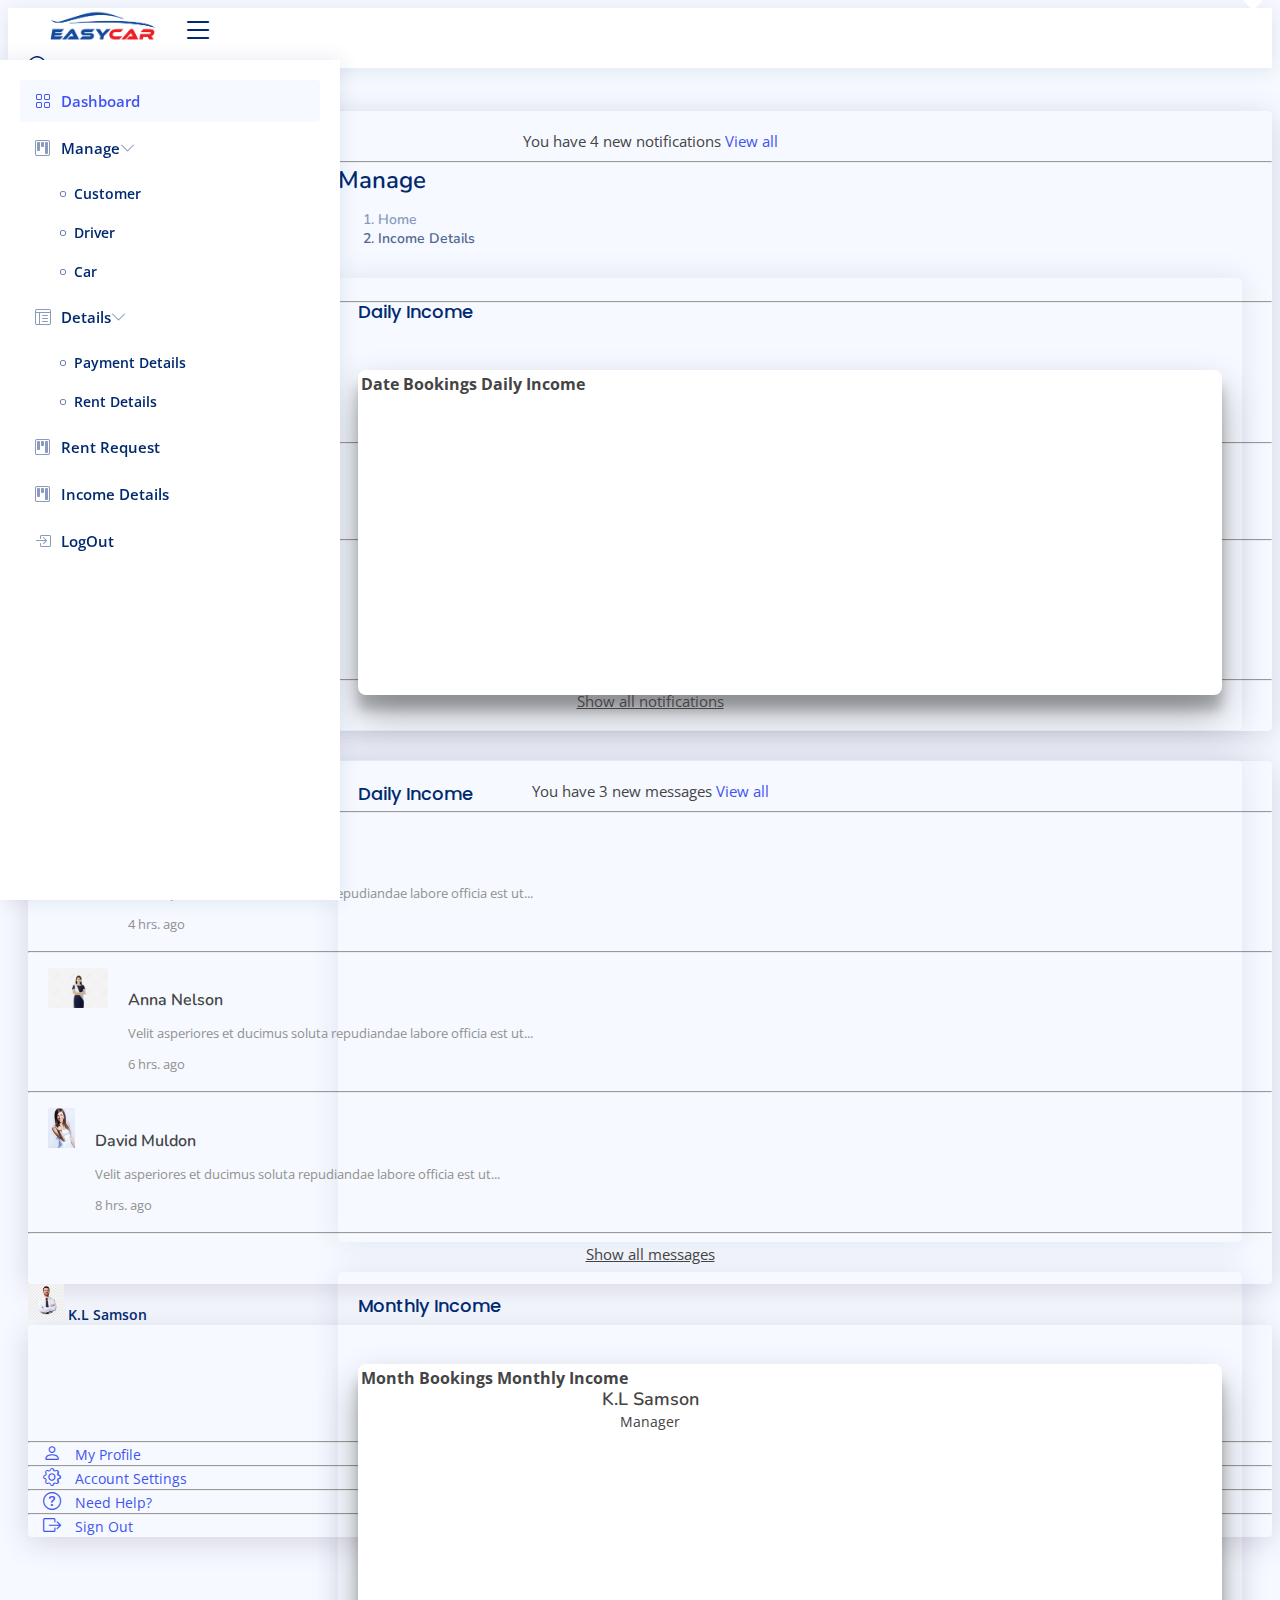
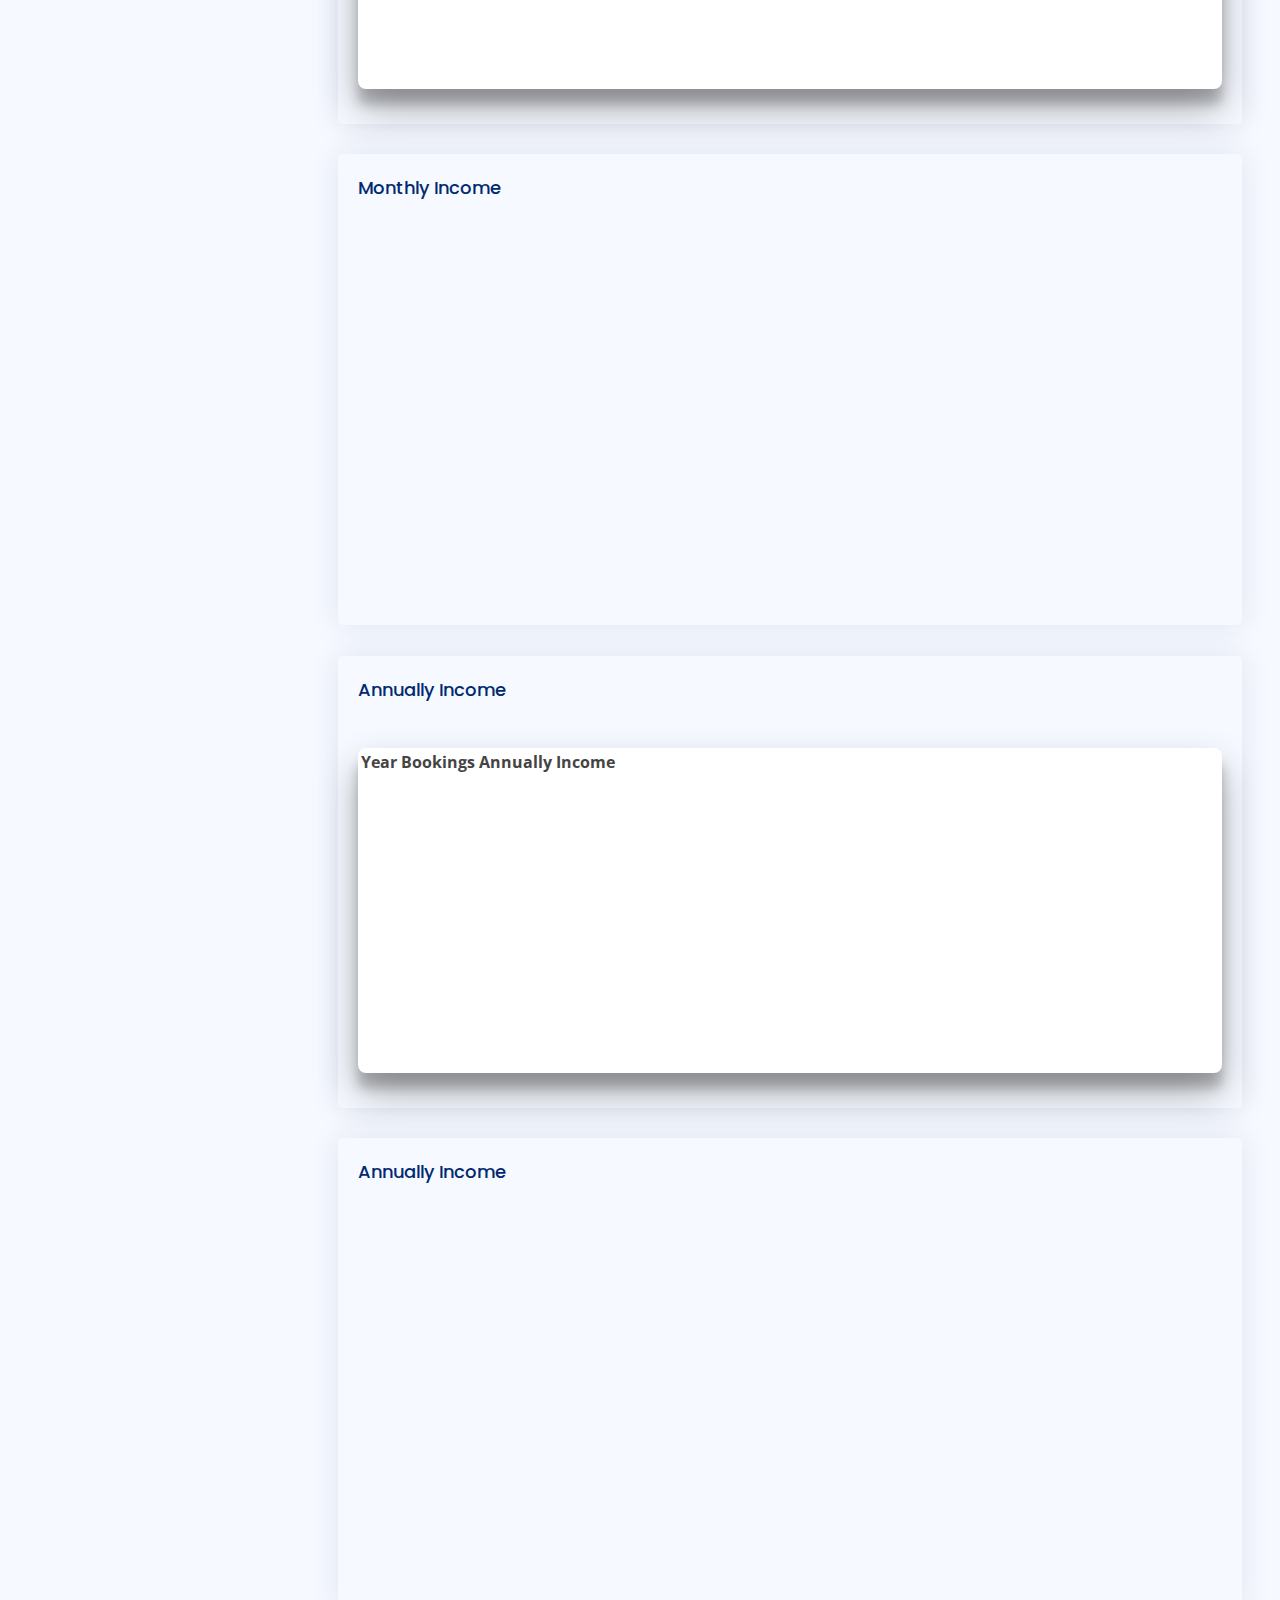
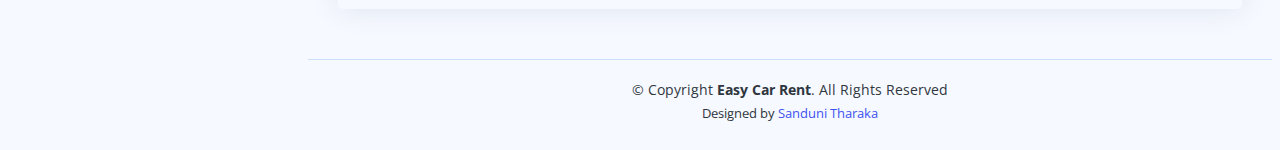
<file: Front_End/pages/admin/incomeDetails.html>
<!DOCTYPE html>
<html lang="en">
<head>
    <meta charset="UTF-8">
    <title>Admin Dashboard</title>

    <meta content="width=device-width initial-scale=1 maximum-scale=1 minimum-scale=1 user-scalable=no" name="viewport">
    <meta content="green" name="theme-color">
    <meta content="Easy Car Rental,Car Rental" name="keywords">
    <meta content="This is car rental Web project" name="description">
    <meta content="Sandu" name="author">
    <meta content="sandu" name="owner">

    <link href="https://fonts.gstatic.com" rel="preconnect">
    <link href="https://fonts.googleapis.com/css?family=Open+Sans:300,300i,400,400i,600,600i,700,700i|Nunito:300,300i,400,400i,600,600i,700,700i|Poppins:300,300i,400,400i,500,500i,600,600i,700,700i"
          rel="stylesheet">

    <link
            href="https://cdn.jsdelivr.net/npm/bootstrap@5.3.0/dist/css/bootstrap.min.css"
            rel="stylesheet"
            integrity="sha384-9ndCyUaIbzAi2FUVXJi0CjmCapSmO7SnpJef0486qhLnuZ2cdeRhO02iuK6FUUVM"
            crossorigin="anonymous"
    />


    <link rel="stylesheet" href="../../assets/lib/vendor/bootstrap-icons/bootstrap-icons.css">
    <link rel="stylesheet" href="../../assets/lib/vendor/boxicons/css/boxicons.min.css">

    <link rel="stylesheet" href="https://cdn.jsdelivr.net/npm/swiper@9/swiper-bundle.min.css"/>

    <link rel="stylesheet" href="../../assets/css/dashboard.css">


</head>
<body>
<header id="header" class="header fixed-top d-flex align-items-center">

    <div class="d-flex align-items-center justify-content-between">
        <a href="../admin.html" class="logo d-flex align-items-center">
            <span class="d-none d-lg-block"><img src="../../assets/icon/logo1.png" width="130px" alt=""></span>
        </a>
        <i class="bi bi-list toggle-sidebar-btn"></i>
    </div><!-- End Logo -->

    <nav class="header-nav ms-auto">
        <ul class="d-flex align-items-center">

            <li class="nav-item d-block d-lg-none">
                <a class="nav-link nav-icon search-bar-toggle " href="#">
                    <i class="bi bi-search"></i>
                </a>
            </li><!-- End Search Icon-->

            <li class="nav-item dropdown">

                <a class="nav-link nav-icon" href="#" data-bs-toggle="dropdown">
                    <i class="bi bi-bell"></i>
                    <span class="badge bg-primary badge-number">4</span>
                </a><!-- End Notification Icon -->

                <ul class="dropdown-menu dropdown-menu-end dropdown-menu-arrow notifications">
                    <li class="dropdown-header">
                        You have 4 new notifications
                        <a href="#"><span class="badge rounded-pill bg-primary p-2 ms-2">View all</span></a>
                    </li>
                    <li>
                        <hr class="dropdown-divider">
                    </li>

                    <li class="notification-item">
                        <i class="bi bi-exclamation-circle text-warning"></i>
                        <div>
                            <h4>Customer Notification</h4>
                            <p>Received a rental payment</p>
                            <p> 10 min ago.</p>
                        </div>
                    </li>

                    <li>
                        <hr class="dropdown-divider">
                    </li>

                    <li class="notification-item">
                        <i class="bi bi-x-circle text-danger"></i>
                        <div>

                            <h4>Car  Notification</h4>
                            <p>Give a Toyota car for a customer</p>
                            <p> 1h ago.</p>
                        </div>
                    </li>

                    <li>
                        <hr class="dropdown-divider">
                    </li>

                    <li class="notification-item">
                        <i class="bi bi-check-circle text-success"></i>
                        <div>
                            <p>paid  driver's salary</p>
                            <p> 2h ago.</p>
                        </div>
                    </li>

                    <li>
                        <hr class="dropdown-divider">
                    </li>

                    <li class="notification-item">
                        <i class="bi bi-info-circle text-primary"></i>
                        <div>
                            <h4>Dicta reprehenderit</h4>
                            <p>Quae dolorem earum veritatis oditseno</p>
                            <p>4 hrs. ago</p>
                        </div>
                    </li>

                    <li>
                        <hr class="dropdown-divider">
                    </li>
                    <li class="dropdown-footer">
                        <a href="#">Show all notifications</a>
                    </li>

                </ul><!-- End Notification Dropdown Items -->

            </li><!-- End Notification Nav -->

            <li class="nav-item dropdown">

                <a class="nav-link nav-icon" href="#" data-bs-toggle="dropdown">
                    <i class="bi bi-chat-left-text"></i>
                    <span class="badge bg-success badge-number">3</span>
                </a><!-- End Messages Icon -->

                <ul class="dropdown-menu dropdown-menu-end dropdown-menu-arrow messages">
                    <li class="dropdown-header">
                        You have 3 new messages
                        <a href="#"><span class="badge rounded-pill bg-primary p-2 ms-2">View all</span></a>
                    </li>
                    <li>
                        <hr class="dropdown-divider">
                    </li>

                    <li class="message-item">
                        <a href="#">
                            <img src="../../assets/img/admin4.jpg" alt="" class="rounded-circle">
                            <div>
                                <h4>Maria Hudson</h4>
                                <p>Velit asperiores et ducimus soluta repudiandae labore officia est ut...</p>
                                <p>4 hrs. ago</p>
                            </div>
                        </a>
                    </li>
                    <li>
                        <hr class="dropdown-divider">
                    </li>

                    <li class="message-item">
                        <a href="#">
                            <img src="../../assets/img/admin2.png" alt="" class="rounded-circle">
                            <div>
                                <h4>Anna Nelson</h4>
                                <p>Velit asperiores et ducimus soluta repudiandae labore officia est ut...</p>
                                <p>6 hrs. ago</p>
                            </div>
                        </a>
                    </li>
                    <li>
                        <hr class="dropdown-divider">
                    </li>

                    <li class="message-item">
                        <a href="#">
                            <img src="../../assets/img/admin3.jpg" alt="" class="rounded-circle">
                            <div>
                                <h4>David Muldon</h4>
                                <p>Velit asperiores et ducimus soluta repudiandae labore officia est ut...</p>
                                <p>8 hrs. ago</p>
                            </div>
                        </a>
                    </li>
                    <li>
                        <hr class="dropdown-divider">
                    </li>

                    <li class="dropdown-footer">
                        <a href="#">Show all messages</a>
                    </li>

                </ul><!-- End Messages Dropdown Items -->

            </li><!-- End Messages Nav -->

            <li class="nav-item dropdown pe-3">

                <a class="nav-link nav-profile d-flex align-items-center pe-0" href="#" data-bs-toggle="dropdown">
                    <img src="../../assets/img/admin1.jpg" alt="Profile" class="rounded-circle">
                    <span class="d-none d-md-block dropdown-toggle ps-2">K.L Samson</span>
                </a><!-- End Profile Iamge Icon -->

                <ul class="dropdown-menu dropdown-menu-end dropdown-menu-arrow profile">
                    <li class="dropdown-header">
                        <h6>K.L Samson</h6>
                        <span>Manager</span>
                    </li>
                    <li>
                        <hr class="dropdown-divider">
                    </li>

                    <li>
                        <a class="dropdown-item d-flex align-items-center" href="">
                            <i class="bi bi-person"></i>
                            <span>My Profile</span>
                        </a>
                    </li>
                    <li>
                        <hr class="dropdown-divider">
                    </li>

                    <li>
                        <a class="dropdown-item d-flex align-items-center" href="">
                            <i class="bi bi-gear"></i>
                            <span>Account Settings</span>
                        </a>
                    </li>
                    <li>
                        <hr class="dropdown-divider">
                    </li>

                    <li>
                        <a class="dropdown-item d-flex align-items-center" href="">
                            <i class="bi bi-question-circle"></i>
                            <span>Need Help?</span>
                        </a>
                    </li>
                    <li>
                        <hr class="dropdown-divider">
                    </li>

                    <li>
                        <a class="dropdown-item d-flex align-items-center" href="../login.html">
                            <i class="bi bi-box-arrow-right"></i>
                            <span>Sign Out</span>
                        </a>
                    </li>

                </ul><!-- End Profile Dropdown Items -->
            </li><!-- End Profile Nav -->

        </ul>
    </nav><!-- End Icons Navigation -->
</header>

<!-- End Header -->

<!-- ======= Sidebar ======= -->
<aside id="sidebar" class="sidebar">

    <ul class="sidebar-nav" id="sidebar-nav">

        <li class="nav-item">
            <a class="nav-link " href="../admin.html">
                <i class="bi bi-grid"></i>
                <span>Dashboard</span>
            </a>
        </li><!-- End Dashboard Nav -->

        <li class="nav-item">
            <a class="nav-link collapsed" data-bs-target="#forms-nav" data-bs-toggle="collapse" href="#">
                <i class="bi bi-kanban"></i><span>Manage</span><i class="bi bi-chevron-down ms-auto"></i>
            </a>
            <ul id="forms-nav" class="nav-content collapse " data-bs-parent="#sidebar-nav">
                <li>
                    <a href="../admin/regUserManagement.html">
                        <i class="bi bi-circle"></i><span>Customer</span>
                    </a>
                </li>
                <li>
                    <a href="../admin/driverManagement.html">
                        <i class="bi bi-circle"></i><span>Driver</span>
                    </a>
                </li>
                <li>
                    <a href="../admin/CarManagement.html">
                        <i class="bi bi-circle"></i><span>Car</span>
                    </a>
                </li>
            </ul>
        </li>
        <!-- End Forms Nav -->

        <li class="nav-item">
            <a class="nav-link collapsed" data-bs-target="#components-nav" data-bs-toggle="collapse" href="#">
                <i class="bi bi-layout-text-window-reverse"></i><span>Details</span><i
                    class="bi bi-chevron-down ms-auto"></i>
            </a>
            <ul id="components-nav" class="nav-content collapse " data-bs-parent="#sidebar-nav">
                <a href="paymentDetails.html">
                    <i class="bi bi-circle"></i><span>Payment Details</span>
                </a>
                </li>
                <li>
                    <a href="rentDetails.html">
                        <i class="bi bi-circle"></i><span>Rent Details</span>
                    </a>
                </li>
            </ul>
        </li><!-- End View Nav -->


        <li class="nav-item">
            <a class="nav-link collapsed" href="customerRequest.html" id="myDetailsSection">
                <i class="bi bi-kanban"></i>
                <span>Rent Request</span>
            </a>
        </li>

        <li class="nav-item">
            <a class="nav-link collapsed" href="incomeDetails.html" id="incomeDetails">
                <i class="bi bi-kanban"></i>
                <span>Income Details</span>
            </a>
        </li>

        <li class="nav-item">
            <a class="nav-link collapsed" href="../login.html">
                <i class="bi bi-box-arrow-in-right"></i>
                <span>LogOut</span>
            </a>
        </li>
        <!-- End Login Page Nav -->

    </ul>

</aside>
<!-- End Sidebar-->

<!-- ======= Main ======= -->
<main id="main" class="main">

    <!-- ======= Income Details ======= -->
    <div class="pageTitle" id="income">
        <h1>Manage</h1>
        <section class="container-fluid mt-3" id="manageCar">
            <nav>
                <ol class="breadcrumb">
                    <li class="breadcrumb-item"><a href="../admin.html">Home</a></li>
                    <li class="breadcrumb-item active">Income Details</li>
                </ol>
            </nav>

            <section class="section">
                <div class="row">

                    <div class="col-lg-6">
                        <div class="card">
                            <div class="card-body">
                                <h5 class="card-title">Daily Income</h5>
                                <div class="row mt-3 mt-md-2 mt-lg-4 justify-content-around"
                                     style="height: 340px;">
                                    <div class="col-11 justify-content-around sectionBorder"
                                         style="height: 325px; background: white">
                                        <div class="table-responsive customerTableDiv overflow-auto "
                                             style="height: 315px;">
                                            <table class="table text-nowrap table-light table-striped table-bordered table-hover">
                                                <thead class="text-dark table-danger text-center  table-bordered">
                                                <tr>
                                                    <th scope="col">Date</th>
                                                    <th scope="col">Bookings</th>
                                                    <th scope="col"> Daily Income</th>
                                                </tr>
                                                </thead>
                                                <tbody id="dailyIncomeTable"></tbody>
                                            </table>
                                        </div>
                                    </div>
                                </div>

                            </div>
                        </div>
                    </div>
                    <div class="col-lg-6">
                        <div class="card">
                            <div class="card-body">
                                <h5 class="card-title">Daily Income</h5>

                                <!-- Line Chart -->
                                <div id="dailyIncomeChart" style="height: 370px; max-width: 920px; margin: 0px auto;"></div>
                                <!-- End Line CHart -->

                            </div>
                        </div>
                    </div>

                    <div class="col-lg-6">
                        <div class="card">
                            <div class="card-body">
                                <h5 class="card-title">Monthly Income</h5>
                                <div class="row mt-3 mt-md-2 mt-lg-4 justify-content-around"
                                     style="height: 340px;">
                                    <div class="col-11 justify-content-around sectionBorder"
                                         style="height: 325px; background: white">
                                        <div class="table-responsive customerTableDiv overflow-auto "
                                             style="height: 315px;">
                                            <table class="table text-nowrap table-light table-striped table-bordered table-hover">
                                                <thead class="text-dark table-danger text-center  table-bordered">
                                                <tr>
                                                    <th scope="col">Month</th>
                                                    <th scope="col">Bookings</th>
                                                    <th scope="col"> Monthly Income</th>
                                                </tr>
                                                </thead>
                                                <tbody id="monthlyIncomeTable"></tbody>
                                            </table>
                                        </div>
                                    </div>
                                </div>

                            </div>
                        </div>
                    </div>
                    <div class="col-lg-6">
                        <div class="card">
                            <div class="card-body">
                                <h5 class="card-title">Monthly Income</h5>

                                <!-- Line Chart -->
                                <canvas id="monthlyIncomeChart" style="max-height: 400px; display: block; box-sizing: border-box; height: 359px; width: 719px;" width="719" height="359"></canvas>
                                <!-- End Line CHart -->

                            </div>
                        </div>
                    </div>

                    <div class="col-lg-6">
                        <div class="card">
                            <div class="card-body">
                                <h5 class="card-title">Annually Income</h5>
                                <div class="row mt-3 mt-md-2 mt-lg-4 justify-content-around"
                                     style="height: 340px;">
                                    <div class="col-11 justify-content-around sectionBorder"
                                         style="height: 325px; background: white">
                                        <div class="table-responsive customerTableDiv overflow-auto "
                                             style="height: 315px;">
                                            <table class="table text-nowrap table-light table-striped table-bordered table-hover">
                                                <thead class="text-dark table-danger text-center  table-bordered">
                                                <tr>
                                                    <th scope="col">Year</th>
                                                    <th scope="col">Bookings</th>
                                                    <th scope="col"> Annually Income</th>
                                                </tr>
                                                </thead>
                                                <tbody id="annuallyIncomeTable"></tbody>
                                            </table>
                                        </div>
                                    </div>
                                </div>

                            </div>
                        </div>
                    </div>
                    <div class="col-lg-6">
                        <div class="card">
                            <div class="card-body">
                                <h5 class="card-title">Annually Income</h5>

                                <!-- Line Chart -->
                                <canvas id="annuallyIncomeChart" style="max-height: 400px; display: block; box-sizing: border-box; height: 359px; width: 719px;" width="719" height="359"></canvas>
                                <!-- End Line CHart -->

                            </div>
                        </div>
                    </div>

                </div>
            </section>

        </section>
    </div>
    <!-- End Income Details -->

</main>


<footer id="footer" class="footer">
    <div class="copyright">
        &copy; Copyright <strong><span>Easy Car Rent</span></strong>. All Rights Reserved
    </div>
    <div class="credits">
        Designed by <a href="">Sanduni Tharaka</a>
    </div>
</footer>

<a href="#" class="back-to-top d-flex align-items-center justify-content-center"><i
        class="bi bi-arrow-up-short"></i></a>


<script src="../../assets/lib/vendor/sweetalert2-11.6.16/sweetalert2.min.js"></script>
<script src="../../assets/lib/vendor/apexcharts/apexcharts.min.js"></script>
<script src="../../assets/lib/vendor/bootstrap-5.2.1-dist/js/bootstrap.bundle.min.js"></script>

<script src="https://cdn.jsdelivr.net/npm/swiper@9/swiper-bundle.min.js"></script>
<script src="../../js/dashboard.js"></script>
</body>
</html>
</file>
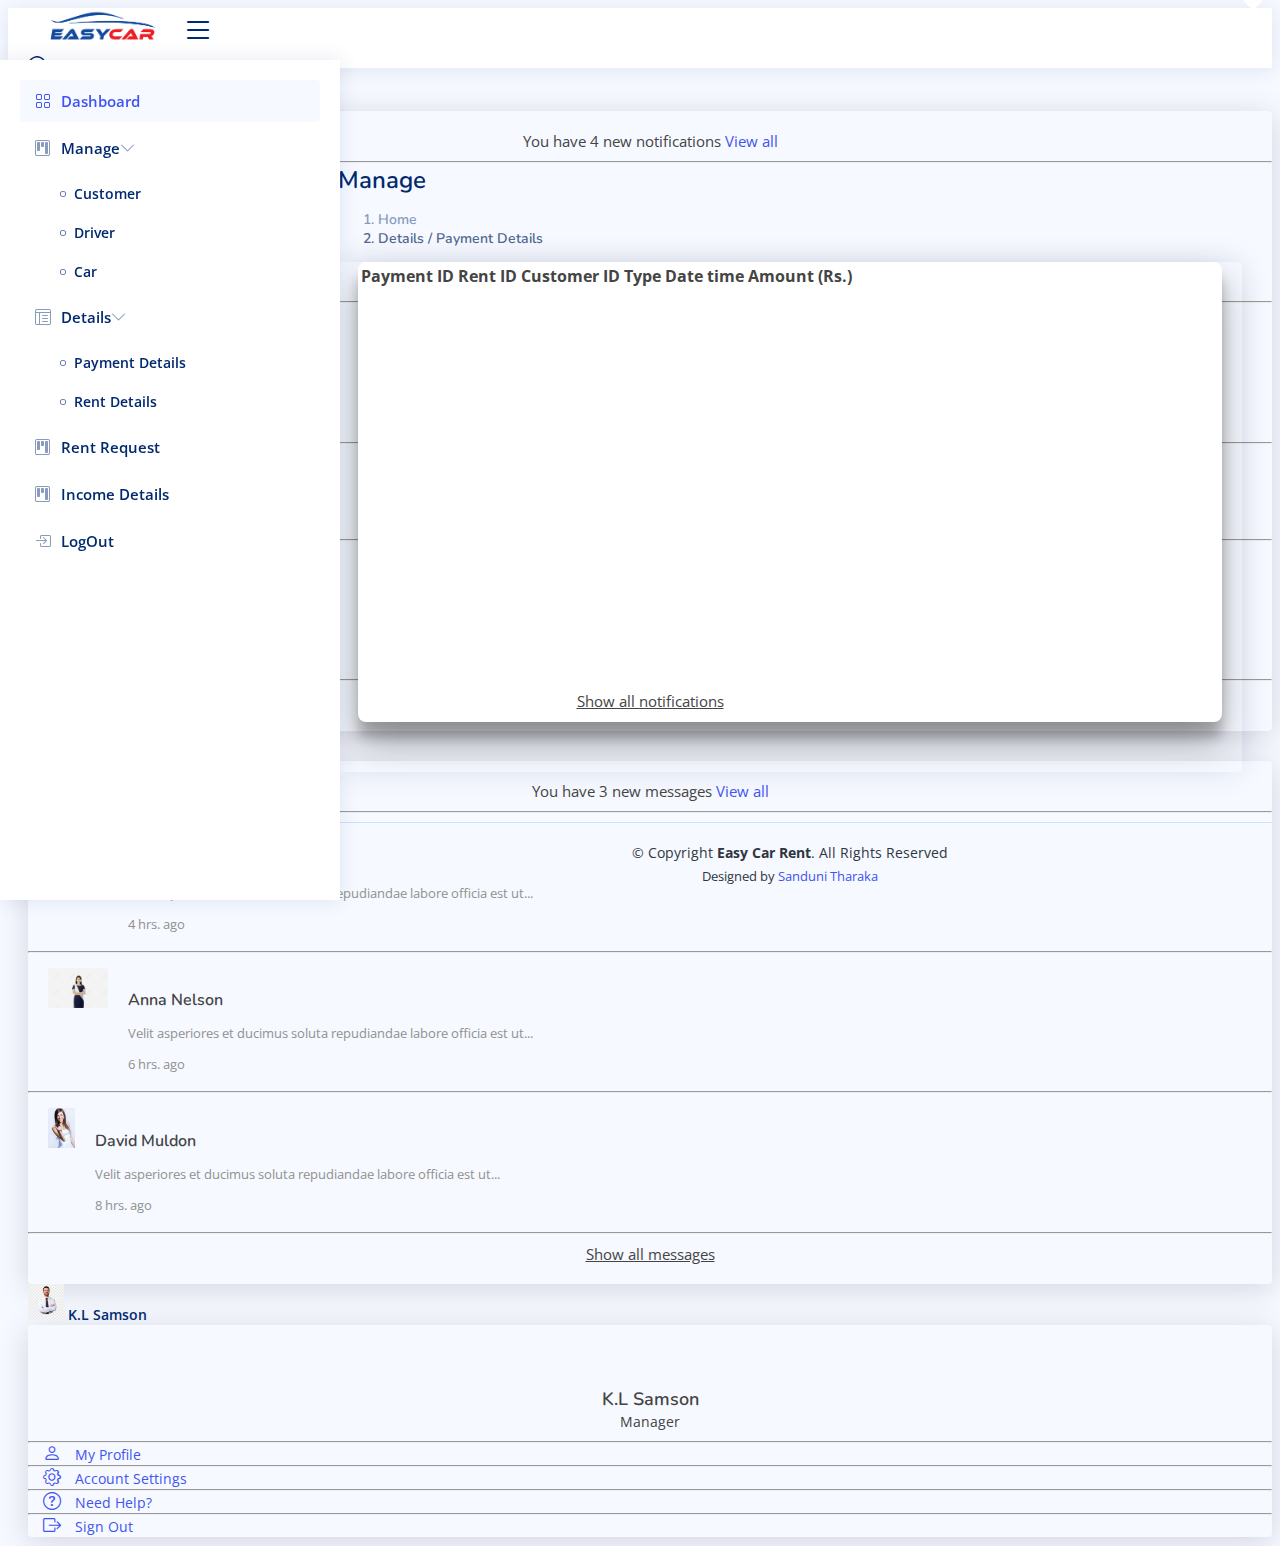
<file: Front_End/pages/admin/paymentDetails.html>
<!DOCTYPE html>
<html lang="en">
<head>
    <meta charset="UTF-8">
    <title>Admin Dashboard</title>


    <meta content="width=device-width initial-scale=1 maximum-scale=1 minimum-scale=1 user-scalable=no" name="viewport">
    <meta content="green" name="theme-color">
    <meta content="Easy Car Rental,Car Rental" name="keywords">
    <meta content="This is car rental Web project" name="description">
    <meta content="Sandu" name="author">
    <meta content="sandu" name="owner">

    <link href="https://fonts.gstatic.com" rel="preconnect">
    <link href="https://fonts.googleapis.com/css?family=Open+Sans:300,300i,400,400i,600,600i,700,700i|Nunito:300,300i,400,400i,600,600i,700,700i|Poppins:300,300i,400,400i,500,500i,600,600i,700,700i"
          rel="stylesheet">

    <link
            href="https://cdn.jsdelivr.net/npm/bootstrap@5.3.0/dist/css/bootstrap.min.css"
            rel="stylesheet"
            integrity="sha384-9ndCyUaIbzAi2FUVXJi0CjmCapSmO7SnpJef0486qhLnuZ2cdeRhO02iuK6FUUVM"
            crossorigin="anonymous"
    />


    <link rel="stylesheet" href="../../assets/lib/vendor/bootstrap-icons/bootstrap-icons.css">
    <link rel="stylesheet" href="../../assets/lib/vendor/boxicons/css/boxicons.min.css">

    <link rel="stylesheet" href="https://cdn.jsdelivr.net/npm/swiper@9/swiper-bundle.min.css"/>

    <link rel="stylesheet" href="../../assets/css/dashboard.css">


</head>
<body>
<header id="header" class="header fixed-top d-flex align-items-center">

    <div class="d-flex align-items-center justify-content-between">
        <a href="../admin.html" class="logo d-flex align-items-center">
            <span class="d-none d-lg-block"><img src="../../assets/icon/logo1.png" width="130px" alt=""></span>
        </a>
        <i class="bi bi-list toggle-sidebar-btn"></i>
    </div><!-- End Logo -->

    <nav class="header-nav ms-auto">
        <ul class="d-flex align-items-center">

            <li class="nav-item d-block d-lg-none">
                <a class="nav-link nav-icon search-bar-toggle " href="#">
                    <i class="bi bi-search"></i>
                </a>
            </li><!-- End Search Icon-->

            <li class="nav-item dropdown">

                <a class="nav-link nav-icon" href="#" data-bs-toggle="dropdown">
                    <i class="bi bi-bell"></i>
                    <span class="badge bg-primary badge-number">4</span>
                </a><!-- End Notification Icon -->

                <ul class="dropdown-menu dropdown-menu-end dropdown-menu-arrow notifications">
                    <li class="dropdown-header">
                        You have 4 new notifications
                        <a href="#"><span class="badge rounded-pill bg-primary p-2 ms-2">View all</span></a>
                    </li>
                    <li>
                        <hr class="dropdown-divider">
                    </li>

                    <li class="notification-item">
                        <i class="bi bi-exclamation-circle text-warning"></i>
                        <div>
                            <h4>Customer Notification</h4>
                            <p>Received a rental payment</p>
                            <p> 10 min ago.</p>
                        </div>
                    </li>

                    <li>
                        <hr class="dropdown-divider">
                    </li>

                    <li class="notification-item">
                        <i class="bi bi-x-circle text-danger"></i>
                        <div>

                            <h4>Car  Notification</h4>
                            <p>Give a Toyota car for a customer</p>
                            <p> 1h ago.</p>
                        </div>
                    </li>

                    <li>
                        <hr class="dropdown-divider">
                    </li>

                    <li class="notification-item">
                        <i class="bi bi-check-circle text-success"></i>
                        <div>
                            <p>paid  driver's salary</p>
                            <p> 2h ago.</p>
                        </div>
                    </li>

                    <li>
                        <hr class="dropdown-divider">
                    </li>

                    <li class="notification-item">
                        <i class="bi bi-info-circle text-primary"></i>
                        <div>
                            <h4>Dicta reprehenderit</h4>
                            <p>Quae dolorem earum veritatis oditseno</p>
                            <p>4 hrs. ago</p>
                        </div>
                    </li>

                    <li>
                        <hr class="dropdown-divider">
                    </li>
                    <li class="dropdown-footer">
                        <a href="#">Show all notifications</a>
                    </li>

                </ul><!-- End Notification Dropdown Items -->

            </li><!-- End Notification Nav -->

            <li class="nav-item dropdown">

                <a class="nav-link nav-icon" href="#" data-bs-toggle="dropdown">
                    <i class="bi bi-chat-left-text"></i>
                    <span class="badge bg-success badge-number">3</span>
                </a><!-- End Messages Icon -->

                <ul class="dropdown-menu dropdown-menu-end dropdown-menu-arrow messages">
                    <li class="dropdown-header">
                        You have 3 new messages
                        <a href="#"><span class="badge rounded-pill bg-primary p-2 ms-2">View all</span></a>
                    </li>
                    <li>
                        <hr class="dropdown-divider">
                    </li>

                    <li class="message-item">
                        <a href="#">
                            <img src="../../assets/img/admin4.jpg" alt="" class="rounded-circle">
                            <div>
                                <h4>Maria Hudson</h4>
                                <p>Velit asperiores et ducimus soluta repudiandae labore officia est ut...</p>
                                <p>4 hrs. ago</p>
                            </div>
                        </a>
                    </li>
                    <li>
                        <hr class="dropdown-divider">
                    </li>

                    <li class="message-item">
                        <a href="#">
                            <img src="../../assets/img/admin2.png" alt="" class="rounded-circle">
                            <div>
                                <h4>Anna Nelson</h4>
                                <p>Velit asperiores et ducimus soluta repudiandae labore officia est ut...</p>
                                <p>6 hrs. ago</p>
                            </div>
                        </a>
                    </li>
                    <li>
                        <hr class="dropdown-divider">
                    </li>

                    <li class="message-item">
                        <a href="#">
                            <img src="../../assets/img/admin3.jpg" alt="" class="rounded-circle">
                            <div>
                                <h4>David Muldon</h4>
                                <p>Velit asperiores et ducimus soluta repudiandae labore officia est ut...</p>
                                <p>8 hrs. ago</p>
                            </div>
                        </a>
                    </li>
                    <li>
                        <hr class="dropdown-divider">
                    </li>

                    <li class="dropdown-footer">
                        <a href="#">Show all messages</a>
                    </li>

                </ul><!-- End Messages Dropdown Items -->

            </li><!-- End Messages Nav -->

            <li class="nav-item dropdown pe-3">

                <a class="nav-link nav-profile d-flex align-items-center pe-0" href="#" data-bs-toggle="dropdown">
                    <img src="../../assets/img/admin1.jpg" alt="Profile" class="rounded-circle">
                    <span class="d-none d-md-block dropdown-toggle ps-2">K.L Samson</span>
                </a><!-- End Profile Iamge Icon -->

                <ul class="dropdown-menu dropdown-menu-end dropdown-menu-arrow profile">
                    <li class="dropdown-header">
                        <h6>K.L Samson</h6>
                        <span>Manager</span>
                    </li>
                    <li>
                        <hr class="dropdown-divider">
                    </li>

                    <li>
                        <a class="dropdown-item d-flex align-items-center" href="">
                            <i class="bi bi-person"></i>
                            <span>My Profile</span>
                        </a>
                    </li>
                    <li>
                        <hr class="dropdown-divider">
                    </li>

                    <li>
                        <a class="dropdown-item d-flex align-items-center" href="">
                            <i class="bi bi-gear"></i>
                            <span>Account Settings</span>
                        </a>
                    </li>
                    <li>
                        <hr class="dropdown-divider">
                    </li>

                    <li>
                        <a class="dropdown-item d-flex align-items-center" href="">
                            <i class="bi bi-question-circle"></i>
                            <span>Need Help?</span>
                        </a>
                    </li>
                    <li>
                        <hr class="dropdown-divider">
                    </li>

                    <li>
                        <a class="dropdown-item d-flex align-items-center" href="../login.html">
                            <i class="bi bi-box-arrow-right"></i>
                            <span>Sign Out</span>
                        </a>
                    </li>

                </ul><!-- End Profile Dropdown Items -->
            </li><!-- End Profile Nav -->

        </ul>
    </nav><!-- End Icons Navigation -->
</header>
<!-- ======= Sidebar ======= -->
<aside id="sidebar" class="sidebar">

    <ul class="sidebar-nav" id="sidebar-nav">

        <li class="nav-item">
            <a class="nav-link " href="../admin.html">
                <i class="bi bi-grid"></i>
                <span>Dashboard</span>
            </a>
        </li><!-- End Dashboard Nav -->

        <li class="nav-item">
            <a class="nav-link collapsed" data-bs-target="#forms-nav" data-bs-toggle="collapse" href="#">
                <i class="bi bi-kanban"></i><span>Manage</span><i class="bi bi-chevron-down ms-auto"></i>
            </a>
            <ul id="forms-nav" class="nav-content collapse " data-bs-parent="#sidebar-nav">
                <li>
                    <a href="../admin/regUserManagement.html">
                        <i class="bi bi-circle"></i><span>Customer</span>
                    </a>
                </li>
                <li>
                    <a href="../admin/driverManagement.html">
                        <i class="bi bi-circle"></i><span>Driver</span>
                    </a>
                </li>
                <li>
                    <a href="../admin/CarManagement.html">
                        <i class="bi bi-circle"></i><span>Car</span>
                    </a>
                </li>
            </ul>
        </li>
        <!-- End Forms Nav -->

        <li class="nav-item">
            <a class="nav-link collapsed" data-bs-target="#components-nav" data-bs-toggle="collapse" href="#">
                <i class="bi bi-layout-text-window-reverse"></i><span>Details</span><i
                    class="bi bi-chevron-down ms-auto"></i>
            </a>
            <ul id="components-nav" class="nav-content collapse " data-bs-parent="#sidebar-nav">
                <a href="paymentDetails.html">
                    <i class="bi bi-circle"></i><span>Payment Details</span>
                </a>
                </li>
                <li>
                    <a href="rentDetails.html">
                        <i class="bi bi-circle"></i><span>Rent Details</span>
                    </a>
                </li>
            </ul>
        </li><!-- End View Nav -->


        <li class="nav-item">
            <a class="nav-link collapsed" href="customerRequest.html" id="myDetailsSection">
                <i class="bi bi-kanban"></i>
                <span>Rent Request</span>
            </a>
        </li>

        <li class="nav-item">
            <a class="nav-link collapsed" href="incomeDetails.html" id="incomeDetails">
                <i class="bi bi-kanban"></i>
                <span>Income Details</span>
            </a>
        </li>

        <li class="nav-item">
            <a class="nav-link collapsed" href="../login.html">
                <i class="bi bi-box-arrow-in-right"></i>
                <span>LogOut</span>
            </a>
        </li>
        <!-- End Login Page Nav -->

    </ul>

</aside>
<!-- End Sidebar-->

<!-- ======= Main ======= -->
<main id="main" class="main">

    <!-- ======= Payment Manage ======= -->
    <div class="pageTitle" id="pageFour">
        <h1>Manage</h1>
        <section class="container-fluid mt-3" id="managePayment">
            <nav>
                <ol class="breadcrumb">
                    <li class="breadcrumb-item"><a href="../admin.html">Home</a></li>
                    <li class="breadcrumb-item active">Details / Payment Details</li>
                </ol>
            </nav>

            <div class="row mt-3">
                <div class="card info-card">
                    <!-- start content-->
                    <div class="row">
                        <!-- start col-->
                        <div class="col-12">
                            <!-- start card-body -->
                            <div class="card-body">
                                <!-- start row -->
                                <div class="row">
                                    <!-- start col -->
                                    <div class="col-xl-12">
                                        <div class="row m-3">
                                        </div>
                                        <div class="row mt-3 mt-md-2 mt-lg-4 justify-content-around"
                                             style="height: 490px;">
                                            <div class="col-11 justify-content-around sectionBorder"
                                                 style="height: 460px; background: white">
                                                <div class="table-responsive customerTableDiv overflow-auto "
                                                     style="height: 470px;">
                                                    <table class="table text-nowrap table-light table-striped table-bordered table-hover">
                                                        <thead class="text-dark table-danger text-center  table-bordered sticky-top">
                                                        <tr>
                                                            <th scope="col">Payment ID</th>
                                                            <th scope="col">Rent ID</th>
                                                            <th scope="col"> Customer ID</th>
                                                            <th scope="col">Type</th>
                                                            <th scope="col">Date</th>
                                                            <th scope="col">time</th>
                                                            <th scope="col">Amount (Rs.)</th>
                                                        </tr>
                                                        </thead>
                                                        <tbody id="paymentTable"></tbody>
                                                    </table>
                                                </div>
                                            </div>
                                        </div>
                                    </div>
                                    <!-- end col-->
                                </div>
                                <!-- end row -->
                            </div>
                            <!-- end card-->
                        </div>
                        <!-- end col-->
                    </div>
                    <!-- end content-->
                </div>

            </div>
        </section>
    </div>
    <!-- End Car Manage -->
</main>

<footer id="footer" class="footer">
    <div class="copyright">
        &copy; Copyright <strong><span>Easy Car Rent</span></strong>. All Rights Reserved
    </div>
    <div class="credits">
        Designed by <a href="">Sanduni Tharaka</a>
    </div>
</footer>

<a href="#" class="back-to-top d-flex align-items-center justify-content-center"><i
        class="bi bi-arrow-up-short"></i></a>


<script src="../../assets/lib/vendor/sweetalert2-11.6.16/sweetalert2.min.js"></script>
<script src="../../assets/lib/vendor/apexcharts/apexcharts.min.js"></script>
<script src="../../assets/lib/vendor/bootstrap-5.2.1-dist/js/bootstrap.bundle.min.js"></script>

<script src="https://cdn.jsdelivr.net/npm/swiper@9/swiper-bundle.min.js"></script>

<script src="../../js/dashboard.js"></script>
</body>


</html>
</file>
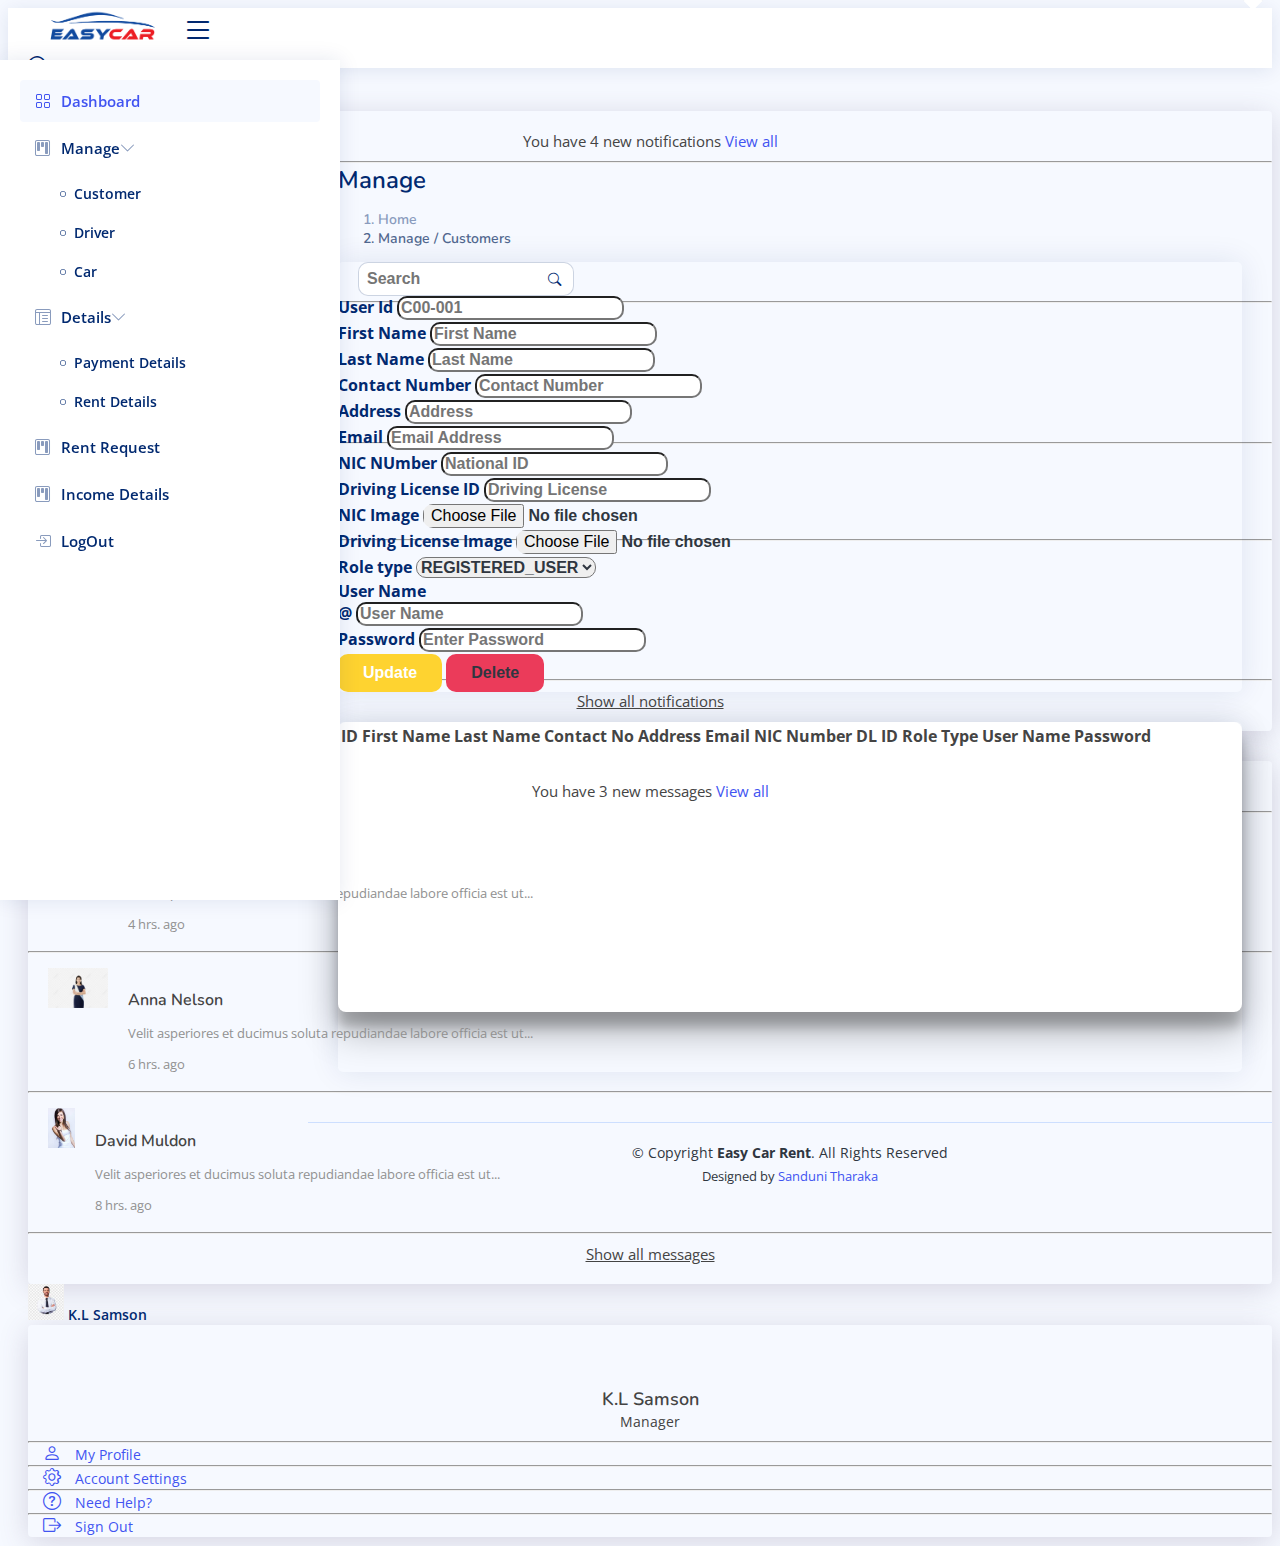
<file: Front_End/pages/admin/regUserManagement.html>
<!DOCTYPE html>
<html lang="en">
<head>
    <meta charset="UTF-8">
    <title>Admin Dashboard</title>


    <meta content="width=device-width initial-scale=1 maximum-scale=1 minimum-scale=1 user-scalable=no" name="viewport">
    <meta content="green" name="theme-color">
    <meta content="Easy Car Rental,Car Rental" name="keywords">
    <meta content="This is car rental Web project" name="description">
    <meta content="Sandu" name="author">
    <meta content="sandu" name="owner">

    <link href="https://fonts.gstatic.com" rel="preconnect">
    <link href="https://fonts.googleapis.com/css?family=Open+Sans:300,300i,400,400i,600,600i,700,700i|Nunito:300,300i,400,400i,600,600i,700,700i|Poppins:300,300i,400,400i,500,500i,600,600i,700,700i"
          rel="stylesheet">

    <link
            href="https://cdn.jsdelivr.net/npm/bootstrap@5.3.0/dist/css/bootstrap.min.css"
            rel="stylesheet"
            integrity="sha384-9ndCyUaIbzAi2FUVXJi0CjmCapSmO7SnpJef0486qhLnuZ2cdeRhO02iuK6FUUVM"
            crossorigin="anonymous"
    />


    <link rel="stylesheet" href="../../assets/lib/vendor/bootstrap-icons/bootstrap-icons.css">
    <link rel="stylesheet" href="../../assets/lib/vendor/boxicons/css/boxicons.min.css">

    <link rel="stylesheet" href="https://cdn.jsdelivr.net/npm/swiper@9/swiper-bundle.min.css"/>

    <link rel="stylesheet" href="../../assets/css/dashboard.css">


</head>
<body>
<header id="header" class="header fixed-top d-flex align-items-center">

    <div class="d-flex align-items-center justify-content-between">
        <a href="../admin.html" class="logo d-flex align-items-center">
            <span class="d-none d-lg-block"><img src="../../assets/icon/logo1.png" width="130px" alt=""></span>
        </a>
        <i class="bi bi-list toggle-sidebar-btn"></i>
    </div><!-- End Logo -->

    <nav class="header-nav ms-auto">
        <ul class="d-flex align-items-center">

            <li class="nav-item d-block d-lg-none">
                <a class="nav-link nav-icon search-bar-toggle " href="#">
                    <i class="bi bi-search"></i>
                </a>
            </li><!-- End Search Icon-->

            <li class="nav-item dropdown">

                <a class="nav-link nav-icon" href="#" data-bs-toggle="dropdown">
                    <i class="bi bi-bell"></i>
                    <span class="badge bg-primary badge-number">4</span>
                </a><!-- End Notification Icon -->

                <ul class="dropdown-menu dropdown-menu-end dropdown-menu-arrow notifications">
                    <li class="dropdown-header">
                        You have 4 new notifications
                        <a href="#"><span class="badge rounded-pill bg-primary p-2 ms-2">View all</span></a>
                    </li>
                    <li>
                        <hr class="dropdown-divider">
                    </li>

                    <li class="notification-item">
                        <i class="bi bi-exclamation-circle text-warning"></i>
                        <div>
                            <h4>Customer Notification</h4>
                            <p>Received a rental payment</p>
                            <p> 10 min ago.</p>
                        </div>
                    </li>

                    <li>
                        <hr class="dropdown-divider">
                    </li>

                    <li class="notification-item">
                        <i class="bi bi-x-circle text-danger"></i>
                        <div>

                            <h4>Car  Notification</h4>
                            <p>Give a Toyota car for a customer</p>
                            <p> 1h ago.</p>
                        </div>
                    </li>

                    <li>
                        <hr class="dropdown-divider">
                    </li>

                    <li class="notification-item">
                        <i class="bi bi-check-circle text-success"></i>
                        <div>
                            <p>paid  driver's salary</p>
                            <p> 2h ago.</p>
                        </div>
                    </li>

                    <li>
                        <hr class="dropdown-divider">
                    </li>

                    <li class="notification-item">
                        <i class="bi bi-info-circle text-primary"></i>
                        <div>
                            <h4>Dicta reprehenderit</h4>
                            <p>Quae dolorem earum veritatis oditseno</p>
                            <p>4 hrs. ago</p>
                        </div>
                    </li>

                    <li>
                        <hr class="dropdown-divider">
                    </li>
                    <li class="dropdown-footer">
                        <a href="#">Show all notifications</a>
                    </li>

                </ul><!-- End Notification Dropdown Items -->

            </li><!-- End Notification Nav -->

            <li class="nav-item dropdown">

                <a class="nav-link nav-icon" href="#" data-bs-toggle="dropdown">
                    <i class="bi bi-chat-left-text"></i>
                    <span class="badge bg-success badge-number">3</span>
                </a><!-- End Messages Icon -->

                <ul class="dropdown-menu dropdown-menu-end dropdown-menu-arrow messages">
                    <li class="dropdown-header">
                        You have 3 new messages
                        <a href="#"><span class="badge rounded-pill bg-primary p-2 ms-2">View all</span></a>
                    </li>
                    <li>
                        <hr class="dropdown-divider">
                    </li>

                    <li class="message-item">
                        <a href="#">
                            <img src="../../assets/img/admin4.jpg" alt="" class="rounded-circle">
                            <div>
                                <h4>Maria Hudson</h4>
                                <p>Velit asperiores et ducimus soluta repudiandae labore officia est ut...</p>
                                <p>4 hrs. ago</p>
                            </div>
                        </a>
                    </li>
                    <li>
                        <hr class="dropdown-divider">
                    </li>

                    <li class="message-item">
                        <a href="#">
                            <img src="../../assets/img/admin2.png" alt="" class="rounded-circle">
                            <div>
                                <h4>Anna Nelson</h4>
                                <p>Velit asperiores et ducimus soluta repudiandae labore officia est ut...</p>
                                <p>6 hrs. ago</p>
                            </div>
                        </a>
                    </li>
                    <li>
                        <hr class="dropdown-divider">
                    </li>

                    <li class="message-item">
                        <a href="#">
                            <img src="../../assets/img/admin3.jpg" alt="" class="rounded-circle">
                            <div>
                                <h4>David Muldon</h4>
                                <p>Velit asperiores et ducimus soluta repudiandae labore officia est ut...</p>
                                <p>8 hrs. ago</p>
                            </div>
                        </a>
                    </li>
                    <li>
                        <hr class="dropdown-divider">
                    </li>

                    <li class="dropdown-footer">
                        <a href="#">Show all messages</a>
                    </li>

                </ul><!-- End Messages Dropdown Items -->

            </li><!-- End Messages Nav -->

            <li class="nav-item dropdown pe-3">

                <a class="nav-link nav-profile d-flex align-items-center pe-0" href="#" data-bs-toggle="dropdown">
                    <img src="../../assets/img/admin1.jpg" alt="Profile" class="rounded-circle">
                    <span class="d-none d-md-block dropdown-toggle ps-2">K.L Samson</span>
                </a><!-- End Profile Iamge Icon -->

                <ul class="dropdown-menu dropdown-menu-end dropdown-menu-arrow profile">
                    <li class="dropdown-header">
                        <h6>K.L Samson</h6>
                        <span>Manager</span>
                    </li>
                    <li>
                        <hr class="dropdown-divider">
                    </li>

                    <li>
                        <a class="dropdown-item d-flex align-items-center" href="">
                            <i class="bi bi-person"></i>
                            <span>My Profile</span>
                        </a>
                    </li>
                    <li>
                        <hr class="dropdown-divider">
                    </li>

                    <li>
                        <a class="dropdown-item d-flex align-items-center" href="">
                            <i class="bi bi-gear"></i>
                            <span>Account Settings</span>
                        </a>
                    </li>
                    <li>
                        <hr class="dropdown-divider">
                    </li>

                    <li>
                        <a class="dropdown-item d-flex align-items-center" href="">
                            <i class="bi bi-question-circle"></i>
                            <span>Need Help?</span>
                        </a>
                    </li>
                    <li>
                        <hr class="dropdown-divider">
                    </li>

                    <li>
                        <a class="dropdown-item d-flex align-items-center" href="../login.html">
                            <i class="bi bi-box-arrow-right"></i>
                            <span>Sign Out</span>
                        </a>
                    </li>

                </ul><!-- End Profile Dropdown Items -->
            </li><!-- End Profile Nav -->

        </ul>
    </nav><!-- End Icons Navigation -->
</header>

<aside id="sidebar" class="sidebar">

    <ul class="sidebar-nav" id="sidebar-nav">

        <li class="nav-item">
            <a class="nav-link " href="../admin.html">
                <i class="bi bi-grid"></i>
                <span>Dashboard</span>
            </a>
        </li><!-- End Dashboard Nav -->

        <li class="nav-item">
            <a class="nav-link collapsed" data-bs-target="#forms-nav" data-bs-toggle="collapse" href="#">
                <i class="bi bi-kanban"></i><span>Manage</span><i class="bi bi-chevron-down ms-auto"></i>
            </a>
            <ul id="forms-nav" class="nav-content collapse " data-bs-parent="#sidebar-nav">
                <li>
                    <a href="../admin/regUserManagement.html">
                        <i class="bi bi-circle"></i><span>Customer</span>
                    </a>
                </li>
                <li>
                    <a href="../admin/driverManagement.html">
                        <i class="bi bi-circle"></i><span>Driver</span>
                    </a>
                </li>
                <li>
                    <a href="../admin/CarManagement.html">
                        <i class="bi bi-circle"></i><span>Car</span>
                    </a>
                </li>
            </ul>
        </li>
        <!-- End Forms Nav -->

        <li class="nav-item">
            <a class="nav-link collapsed" data-bs-target="#components-nav" data-bs-toggle="collapse" href="#">
                <i class="bi bi-layout-text-window-reverse"></i><span>Details</span><i
                    class="bi bi-chevron-down ms-auto"></i>
            </a>
            <ul id="components-nav" class="nav-content collapse " data-bs-parent="#sidebar-nav">
                <a href="paymentDetails.html">
                    <i class="bi bi-circle"></i><span>Payment Details</span>
                </a>
                </li>
                <li>
                    <a href="rentDetails.html">
                        <i class="bi bi-circle"></i><span>Rent Details</span>
                    </a>
                </li>
            </ul>
        </li><!-- End View Nav -->


        <li class="nav-item">
            <a class="nav-link collapsed" href="customerRequest.html" id="myDetailsSection">
                <i class="bi bi-kanban"></i>
                <span>Rent Request</span>
            </a>
        </li>

        <li class="nav-item">
            <a class="nav-link collapsed" href="incomeDetails.html" id="incomeDetails">
                <i class="bi bi-kanban"></i>
                <span>Income Details</span>
            </a>
        </li>

        <li class="nav-item">
            <a class="nav-link collapsed" href="../login.html">
                <i class="bi bi-box-arrow-in-right"></i>
                <span>LogOut</span>
            </a>
        </li>
        <!-- End Login Page Nav -->

    </ul>

</aside>
<!-- End Sidebar-->

<!-- ======= Main ======= -->
<main id="main" class="main">

    <!-- ======= Customer Manage ======= -->
    <div class="pageTitle" id="pagetwo">
        <h1>Manage</h1>

        <section class="container-fluid mt-3" id="manageCustomer">
            <nav>
                <ol class="breadcrumb">
                    <li class="breadcrumb-item"><a href="../adminDashboard.html">Home</a></li>
                    <li class="breadcrumb-item active">Manage / Customers</li>
                </ol>
            </nav>

            <div class="row mt-3">
                <div class="card info-card">
                    <div class="search-bar mt-4">
                        <div class="search-form d-flex align-items-center">
                            <input type="search" name="user_Id" id="search_Id" placeholder="Search" title="Enter search keyword">
                            <button type="button" title="Search"><i class="bi bi-search"></i></button>
                        </div>
                    </div>
                    <!-- End Search Bar -->
                    <div class="col-12 m-3 p-1">
                        <form class="row" id="customerForm">
                            <section id="sec1Customer" class="col-md-4 mt-3">
                                <div class="mb-sm-0">
                                    <label class="form-label" for="user_Id">User Id</label>
                                    <input type="text" name="user_Id" class="form-control" readonly id="user_Id"
                                           placeholder="C00-001">
                                    <span class="control-error"></span>
                                </div>
                                <div class="mb-sm-0 mt-3">
                                    <label class="form-label" for="firstName">First Name</label>
                                    <input type="text" name="firstName" class="form-control" id="firstName"
                                           placeholder="First Name">
                                    <span class="control-error"></span>
                                </div>
                                <div class="mb-sm-0 mt-3">
                                    <label class="form-label" for="lastName">Last Name</label>
                                    <input type="text" name="lastName" class="form-control" id="lastName"
                                           placeholder="Last Name">
                                    <span class="control-error"></span>
                                </div>
                                <div class="mb-sm-0 mt-3">
                                    <label class="form-label" for="contact_No">Contact Number</label>
                                    <input type="text" name="contact_No" class="form-control" id="contact_No"
                                           placeholder="Contact Number">
                                    <span class="control-error"></span>
                                </div>
                                <div class="mb-sm-0 mt-3">
                                    <label class="form-label" for="address">Address</label>
                                    <input type="text" name="address" class="form-control" id="address"
                                           placeholder="Address">
                                    <span class="control-error"></span>
                                </div>
                            </section>

                            <section id="sec2Customer" class="col-md-4 mt-3">
                                <div class="mb-sm-0">
                                    <label class="form-label" for="email">Email</label>
                                    <input type="text" name="email" class="form-control" id="email"
                                           placeholder="Email Address">
                                    <span class="control-error"></span>
                                </div>
                                <div class="mb-sm-0 mt-3">
                                    <label class="form-label" for="nic">NIC NUmber</label>
                                    <input type="text" name="nic" class="form-control" id="nic"
                                           placeholder="National ID">
                                    <span class="control-error"></span>
                                </div>
                                <div class="mb-sm-0 mt-3">
                                    <label class="form-label" for="license_No">Driving License ID</label>
                                    <input type="text" name="license_No" class="form-control" id="license_No"
                                           placeholder="Driving License">
                                    <span class="control-error"></span>
                                </div>
                                <div class="mb-sm-0 mt-3">
                                    <label class="form-label" for="license_Img">NIC Image</label>
                                    <input type="file" name="nic_Img" class="form-control" id="nic_Img">
                                    <span class="control-error"></span>
                                </div>
                                <div class="mb-sm-0 mt-3">
                                    <label class="form-label" for="license_Img">Driving License Image</label>
                                    <input type="file" name="license_Img" class="form-control" id="license_Img">
                                    <span class="control-error"></span>
                                </div>
                            </section>

                            <section id="sec3" class="col-md-4 mt-3">
                                <div class="mb-sm-0">
                                    <label for="role_Type" class="form-label">Role type</label>
                                    <select class="form-control" id="role_Type" name="role_Type">
                                        <option value="REGISTERED_USER">REGISTERED_USER</option>
                                    </select>
                                    <span class="control-error"></span>
                                </div>
                                <div class="mb-sm-0 mt-3">
                                    <label for="user_Name" class="form-label">User Name</label>
                                    <div class="input-group has-validation">
                                        <span class="input-group-text" id="inputGroupPrepend">@</span>
                                        <input type="text" name="user_Name" class="form-control" id="user_Name"
                                               placeholder="User Name">
                                        <span class="control-error"></span>
                                    </div>
                                </div>
                                <div class="mb-sm-0 mt-3">
                                    <label class="form-label" for="password">Password</label>
                                    <input type="password" name="password" class="form-control" id="password"
                                           placeholder="Enter Password">
                                    <span class="control-error"></span>
                                </div>
                                <div class="mt-4 mb-3 d-grid gap-2 d-sm-flex justify-content-md-center">
                                    <button class="btn btn-warning me-md-1" id="btnUpdateCustomer" type="button">
                                        Update
                                    </button>
                                    <button type="button" class="btn btn-danger me-md-1" id="btnDeleteCustomer">Delete
                                    </button>
                                </div>
                            </section>

                        </form>
                    </div>
                </div>
                <div class="card info-card">
                    <!-- View Customer Details Table Start -->
                    <div class="row mt-1 mt-md-2 mt-lg-4 mm-2 p-2 justify-content-around" style="height: 350px;">
                        <div class="col-11 justify-content-around sectionBorder"
                             style="height: 290px; background: white">
                            <div class="table-responsive customerTableDiv overflow-auto " style="height: 300px;">
                                <table class="table table-light table-striped table-bordered table-hover">
                                    <thead class="text-dark table-danger text-center  table-bordered sticky-top">
                                    <tr>
                                        <th scope="col">ID</th>
                                        <th scope="col">First Name</th>
                                        <th scope="col">Last Name</th>
                                        <th scope="col">Contact No</th>
                                        <th scope="col">Address</th>
                                        <th scope="col">Email</th>
                                        <th scope="col">NIC Number</th>
                                        <th scope="col">DL ID</th>
                                        <th scope="col">Role Type</th>
                                        <th scope="col">User Name</th>
                                        <th scope="col">Password</th>
                                    </tr>
                                    </thead>
                                    <tbody id="customerTable"></tbody>
                                </table>
                            </div>
                        </div>
                    </div>
                    <!-- View Customer Details Table End -->
                </div>
            </div>
        </section>
    </div>
    <!-- End Customer Manage -->

</main>

<footer id="footer" class="footer">
    <div class="copyright">
        &copy; Copyright <strong><span>Easy Car Rent</span></strong>. All Rights Reserved
    </div>
    <div class="credits">
        Designed by <a href="">Sanduni Tharaka</a>
    </div>
</footer>

<a href="#" class="back-to-top d-flex align-items-center justify-content-center"><i
        class="bi bi-arrow-up-short"></i></a>


<script src="../../assets/lib/vendor/sweetalert2-11.6.16/sweetalert2.min.js"></script>
<script src="../../assets/lib/vendor/apexcharts/apexcharts.min.js"></script>
<script src="../../assets/lib/vendor/bootstrap-5.2.1-dist/js/bootstrap.bundle.min.js"></script>

<script src="https://cdn.jsdelivr.net/npm/swiper@9/swiper-bundle.min.js"></script>

<script src="../../js/dashboard.js"></script>

</body>


</html>
</file>
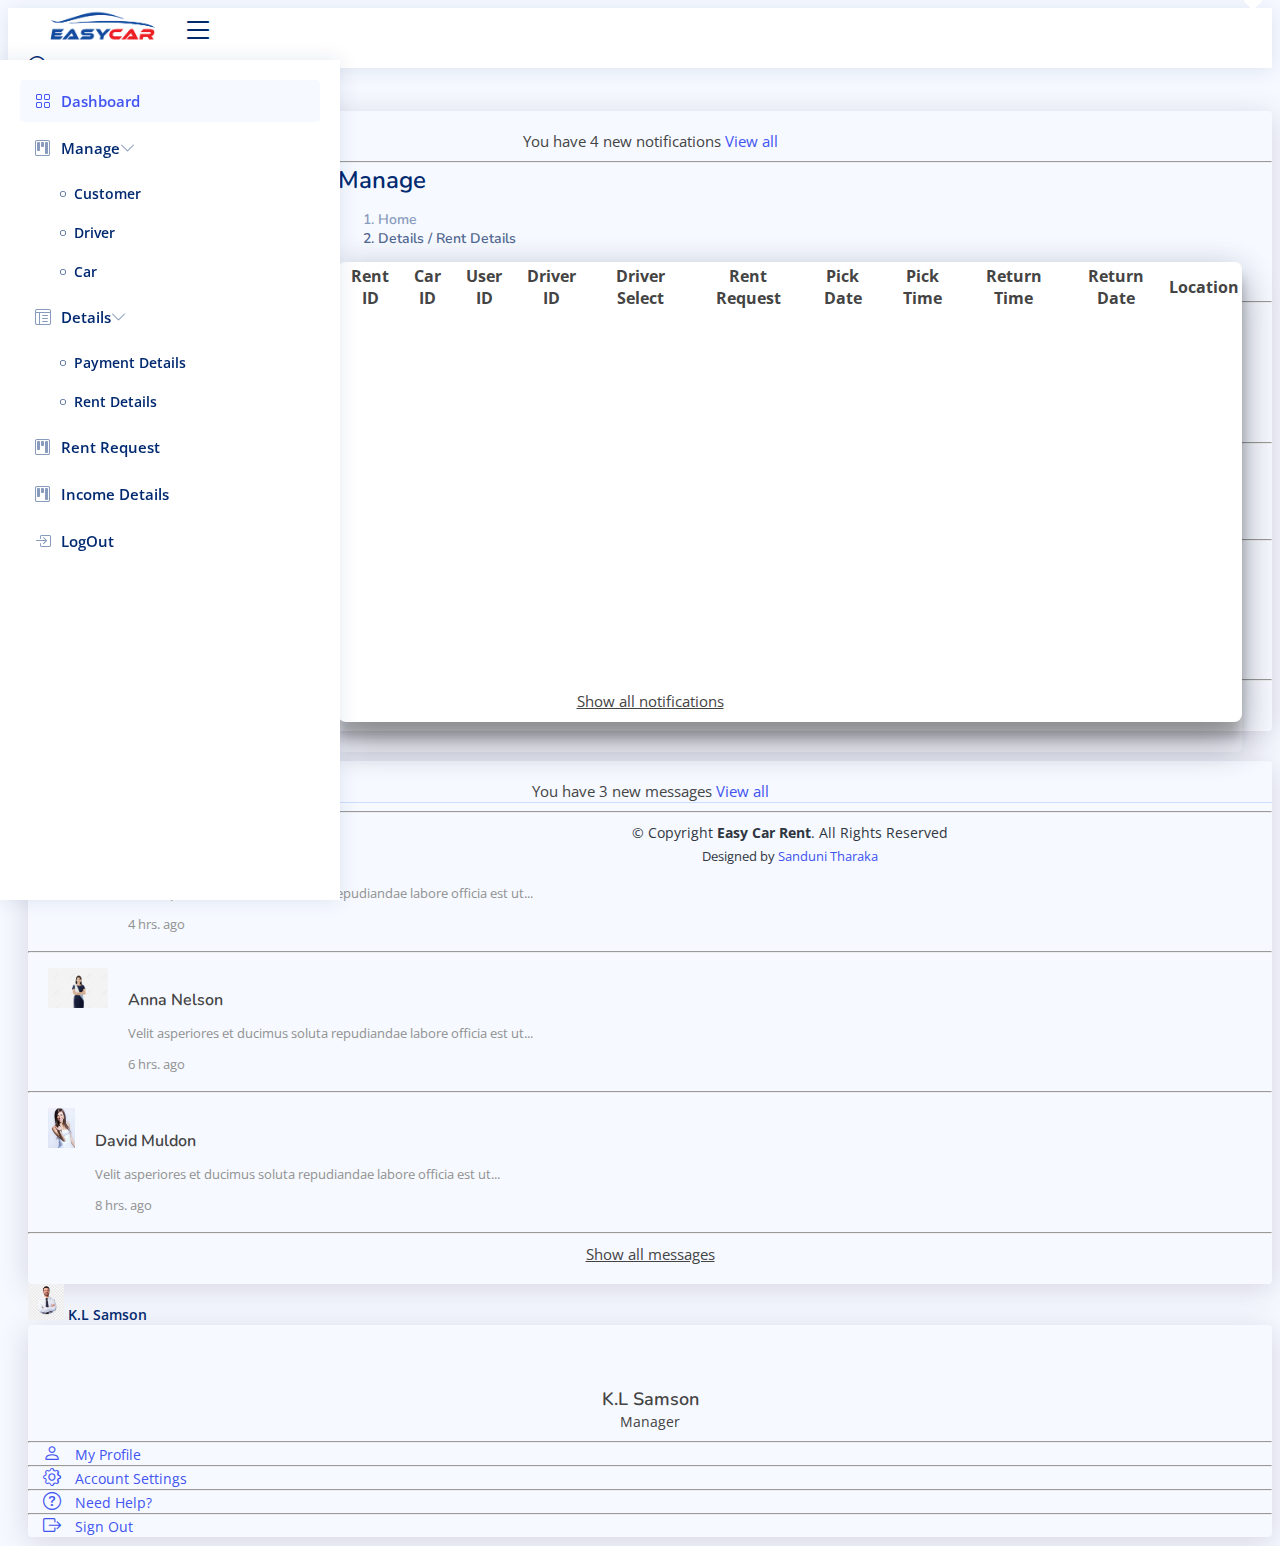
<file: Front_End/pages/admin/rentDetails.html>
<!DOCTYPE html>
<html lang="en">
<head>
    <meta charset="UTF-8">
    <title>Admin Dashboard</title>

    <meta content="width=device-width initial-scale=1 maximum-scale=1 minimum-scale=1 user-scalable=no" name="viewport">
    <meta content="green" name="theme-color">
    <meta content="Easy Car Rental,Car Rental" name="keywords">
    <meta content="This is car rental Web project" name="description">
    <meta content="Sandu" name="author">
    <meta content="sandu" name="owner">

    <link href="https://fonts.gstatic.com" rel="preconnect">
    <link href="https://fonts.googleapis.com/css?family=Open+Sans:300,300i,400,400i,600,600i,700,700i|Nunito:300,300i,400,400i,600,600i,700,700i|Poppins:300,300i,400,400i,500,500i,600,600i,700,700i"
          rel="stylesheet">

    <link
            href="https://cdn.jsdelivr.net/npm/bootstrap@5.3.0/dist/css/bootstrap.min.css"
            rel="stylesheet"
            integrity="sha384-9ndCyUaIbzAi2FUVXJi0CjmCapSmO7SnpJef0486qhLnuZ2cdeRhO02iuK6FUUVM"
            crossorigin="anonymous"
    />


    <link rel="stylesheet" href="../../assets/lib/vendor/bootstrap-icons/bootstrap-icons.css">
    <link rel="stylesheet" href="../../assets/lib/vendor/boxicons/css/boxicons.min.css">

    <link rel="stylesheet" href="https://cdn.jsdelivr.net/npm/swiper@9/swiper-bundle.min.css"/>

    <link rel="stylesheet" href="../../assets/css/dashboard.css">


</head>
<body>
<header id="header" class="header fixed-top d-flex align-items-center">

    <div class="d-flex align-items-center justify-content-between">
        <a href="../admin.html" class="logo d-flex align-items-center">
            <span class="d-none d-lg-block"><img src="../../assets/icon/logo1.png" width="130px" alt=""></span>
        </a>
        <i class="bi bi-list toggle-sidebar-btn"></i>
    </div><!-- End Logo -->

    <nav class="header-nav ms-auto">
        <ul class="d-flex align-items-center">

            <li class="nav-item d-block d-lg-none">
                <a class="nav-link nav-icon search-bar-toggle " href="#">
                    <i class="bi bi-search"></i>
                </a>
            </li><!-- End Search Icon-->

            <li class="nav-item dropdown">

                <a class="nav-link nav-icon" href="#" data-bs-toggle="dropdown">
                    <i class="bi bi-bell"></i>
                    <span class="badge bg-primary badge-number">4</span>
                </a><!-- End Notification Icon -->

                <ul class="dropdown-menu dropdown-menu-end dropdown-menu-arrow notifications">
                    <li class="dropdown-header">
                        You have 4 new notifications
                        <a href="#"><span class="badge rounded-pill bg-primary p-2 ms-2">View all</span></a>
                    </li>
                    <li>
                        <hr class="dropdown-divider">
                    </li>

                    <li class="notification-item">
                        <i class="bi bi-exclamation-circle text-warning"></i>
                        <div>
                            <h4>Customer Notification</h4>
                            <p>Received a rental payment</p>
                            <p> 10 min ago.</p>
                        </div>
                    </li>

                    <li>
                        <hr class="dropdown-divider">
                    </li>

                    <li class="notification-item">
                        <i class="bi bi-x-circle text-danger"></i>
                        <div>

                            <h4>Car  Notification</h4>
                            <p>Give a Toyota car for a customer</p>
                            <p> 1h ago.</p>
                        </div>
                    </li>

                    <li>
                        <hr class="dropdown-divider">
                    </li>

                    <li class="notification-item">
                        <i class="bi bi-check-circle text-success"></i>
                        <div>
                            <p>paid  driver's salary</p>
                            <p> 2h ago.</p>
                        </div>
                    </li>

                    <li>
                        <hr class="dropdown-divider">
                    </li>

                    <li class="notification-item">
                        <i class="bi bi-info-circle text-primary"></i>
                        <div>
                            <h4>Dicta reprehenderit</h4>
                            <p>Quae dolorem earum veritatis oditseno</p>
                            <p>4 hrs. ago</p>
                        </div>
                    </li>

                    <li>
                        <hr class="dropdown-divider">
                    </li>
                    <li class="dropdown-footer">
                        <a href="#">Show all notifications</a>
                    </li>

                </ul><!-- End Notification Dropdown Items -->

            </li><!-- End Notification Nav -->

            <li class="nav-item dropdown">

                <a class="nav-link nav-icon" href="#" data-bs-toggle="dropdown">
                    <i class="bi bi-chat-left-text"></i>
                    <span class="badge bg-success badge-number">3</span>
                </a><!-- End Messages Icon -->

                <ul class="dropdown-menu dropdown-menu-end dropdown-menu-arrow messages">
                    <li class="dropdown-header">
                        You have 3 new messages
                        <a href="#"><span class="badge rounded-pill bg-primary p-2 ms-2">View all</span></a>
                    </li>
                    <li>
                        <hr class="dropdown-divider">
                    </li>

                    <li class="message-item">
                        <a href="#">
                            <img src="../../assets/img/admin4.jpg" alt="" class="rounded-circle">
                            <div>
                                <h4>Maria Hudson</h4>
                                <p>Velit asperiores et ducimus soluta repudiandae labore officia est ut...</p>
                                <p>4 hrs. ago</p>
                            </div>
                        </a>
                    </li>
                    <li>
                        <hr class="dropdown-divider">
                    </li>

                    <li class="message-item">
                        <a href="#">
                            <img src="../../assets/img/admin2.png" alt="" class="rounded-circle">
                            <div>
                                <h4>Anna Nelson</h4>
                                <p>Velit asperiores et ducimus soluta repudiandae labore officia est ut...</p>
                                <p>6 hrs. ago</p>
                            </div>
                        </a>
                    </li>
                    <li>
                        <hr class="dropdown-divider">
                    </li>

                    <li class="message-item">
                        <a href="#">
                            <img src="../../assets/img/admin3.jpg" alt="" class="rounded-circle">
                            <div>
                                <h4>David Muldon</h4>
                                <p>Velit asperiores et ducimus soluta repudiandae labore officia est ut...</p>
                                <p>8 hrs. ago</p>
                            </div>
                        </a>
                    </li>
                    <li>
                        <hr class="dropdown-divider">
                    </li>

                    <li class="dropdown-footer">
                        <a href="#">Show all messages</a>
                    </li>

                </ul><!-- End Messages Dropdown Items -->

            </li><!-- End Messages Nav -->

            <li class="nav-item dropdown pe-3">

                <a class="nav-link nav-profile d-flex align-items-center pe-0" href="#" data-bs-toggle="dropdown">
                    <img src="../../assets/img/admin1.jpg" alt="Profile" class="rounded-circle">
                    <span class="d-none d-md-block dropdown-toggle ps-2">K.L Samson</span>
                </a><!-- End Profile Iamge Icon -->

                <ul class="dropdown-menu dropdown-menu-end dropdown-menu-arrow profile">
                    <li class="dropdown-header">
                        <h6>K.L Samson</h6>
                        <span>Manager</span>
                    </li>
                    <li>
                        <hr class="dropdown-divider">
                    </li>

                    <li>
                        <a class="dropdown-item d-flex align-items-center" href="">
                            <i class="bi bi-person"></i>
                            <span>My Profile</span>
                        </a>
                    </li>
                    <li>
                        <hr class="dropdown-divider">
                    </li>

                    <li>
                        <a class="dropdown-item d-flex align-items-center" href="">
                            <i class="bi bi-gear"></i>
                            <span>Account Settings</span>
                        </a>
                    </li>
                    <li>
                        <hr class="dropdown-divider">
                    </li>

                    <li>
                        <a class="dropdown-item d-flex align-items-center" href="">
                            <i class="bi bi-question-circle"></i>
                            <span>Need Help?</span>
                        </a>
                    </li>
                    <li>
                        <hr class="dropdown-divider">
                    </li>

                    <li>
                        <a class="dropdown-item d-flex align-items-center" href="../login.html">
                            <i class="bi bi-box-arrow-right"></i>
                            <span>Sign Out</span>
                        </a>
                    </li>

                </ul><!-- End Profile Dropdown Items -->
            </li><!-- End Profile Nav -->

        </ul>
    </nav><!-- End Icons Navigation -->
</header>

<aside id="sidebar" class="sidebar">

    <ul class="sidebar-nav" id="sidebar-nav">

        <li class="nav-item">
            <a class="nav-link " href="../admin.html">
                <i class="bi bi-grid"></i>
                <span>Dashboard</span>
            </a>
        </li><!-- End Dashboard Nav -->

        <li class="nav-item">
            <a class="nav-link collapsed" data-bs-target="#forms-nav" data-bs-toggle="collapse" href="#">
                <i class="bi bi-kanban"></i><span>Manage</span><i class="bi bi-chevron-down ms-auto"></i>
            </a>
            <ul id="forms-nav" class="nav-content collapse " data-bs-parent="#sidebar-nav">
                <li>
                    <a href="../admin/regUserManagement.html">
                        <i class="bi bi-circle"></i><span>Customer</span>
                    </a>
                </li>
                <li>
                    <a href="../admin/driverManagement.html">
                        <i class="bi bi-circle"></i><span>Driver</span>
                    </a>
                </li>
                <li>
                    <a href="../admin/CarManagement.html">
                        <i class="bi bi-circle"></i><span>Car</span>
                    </a>
                </li>
            </ul>
        </li>
        <!-- End Forms Nav -->

        <li class="nav-item">
            <a class="nav-link collapsed" data-bs-target="#components-nav" data-bs-toggle="collapse" href="#">
                <i class="bi bi-layout-text-window-reverse"></i><span>Details</span><i
                    class="bi bi-chevron-down ms-auto"></i>
            </a>
            <ul id="components-nav" class="nav-content collapse " data-bs-parent="#sidebar-nav">
                <a href="paymentDetails.html">
                    <i class="bi bi-circle"></i><span>Payment Details</span>
                </a>
                </li>
                <li>
                    <a href="rentDetails.html">
                        <i class="bi bi-circle"></i><span>Rent Details</span>
                    </a>
                </li>
            </ul>
        </li><!-- End View Nav -->


        <li class="nav-item">
            <a class="nav-link collapsed" href="customerRequest.html" id="myDetailsSection">
                <i class="bi bi-kanban"></i>
                <span>Rent Request</span>
            </a>
        </li>

        <li class="nav-item">
            <a class="nav-link collapsed" href="incomeDetails.html" id="incomeDetails">
                <i class="bi bi-kanban"></i>
                <span>Income Details</span>
            </a>
        </li>

        <li class="nav-item">
            <a class="nav-link collapsed" href="../login.html">
                <i class="bi bi-box-arrow-in-right"></i>
                <span>LogOut</span>
            </a>
        </li>
        <!-- End Login Page Nav -->

    </ul>

</aside>
<!-- End Sidebar-->
<!-- ======= Main ======= -->
<main id="main" class="main">

    <!-- ======= Rent Manage ======= -->
    <div class="pageTitle" id="pageFour">
        <h1>Manage</h1>
        <section class="container-fluid mt-3" id="manageRent">
            <nav>
                <ol class="breadcrumb">
                    <li class="breadcrumb-item"><a href="../adminDashboard.html">Home</a></li>
                    <li class="breadcrumb-item active">Details / Rent Details</li>
                </ol>
            </nav>

            <div class="row mt-3">
                <div class="card info-card">
                    <!-- View Rent Details Table Start -->
                    <div class="row mt-3 mt-md-2 mt-lg-4 justify-content-around"
                         style="height: 490px;">
                        <div class="col-11 justify-content-around sectionBorder"
                             style="height: 460px; background: white">
                            <div class="table-responsive customerTableDiv overflow-auto "
                                 style="height: 470px;">
                                <table class="table text-nowrap table-light table-striped table-bordered table-hover">
                                    <thead class="text-dark table-danger text-center  table-bordered">
                                    <tr>
                                        <th scope="col">Rent ID</th>
                                        <th scope="col">Car ID</th>
                                        <th scope="col">User ID</th>
                                        <th scope="col">Driver ID</th>
                                        <th scope="col">Driver Select</th>
                                        <th scope="col">Rent Request</th>
                                        <th scope="col">Pick Date</th>
                                        <th scope="col">Pick Time</th>
                                        <th scope="col">Return Time</th>
                                        <th scope="col">Return Date</th>
                                        <th scope="col">Location</th>
                                    </tr>
                                    </thead>
                                    <tbody id="rentAllDetails"></tbody>
                                </table>
                            </div>
                        </div>
                    </div>
                    <!-- View Car Details Table End -->
                </div>
            </div>
        </section>
    </div>
    <!-- End Car Manage -->

</main>

<footer id="footer" class="footer">
    <div class="copyright">
        &copy; Copyright <strong><span>Easy Car Rent</span></strong>. All Rights Reserved
    </div>
    <div class="credits">
        Designed by <a href="">Sanduni Tharaka</a>
    </div>
</footer>

<a href="#" class="back-to-top d-flex align-items-center justify-content-center"><i
        class="bi bi-arrow-up-short"></i></a>


<script src="../../assets/lib/vendor/sweetalert2-11.6.16/sweetalert2.min.js"></script>
<script src="../../assets/lib/vendor/apexcharts/apexcharts.min.js"></script>
<script src="../../assets/lib/vendor/bootstrap-5.2.1-dist/js/bootstrap.bundle.min.js"></script>

<script src="https://cdn.jsdelivr.net/npm/swiper@9/swiper-bundle.min.js"></script>

<script src="../../js/dashboard.js"></script>

</body>


</html>
</file>
<file: Front_End/assets/css/dashboard.css>
/*General section*/
:root {
    scroll-behavior: smooth;
}

body {
    font-family: "Open Sans", sans-serif;
    background: #f6f9ff;
    color: #444444;
}

a {
    color: #4154f1;
    text-decoration: none;
}

a:hover {
    color: #717ff5;
    text-decoration: none;
}

h1,
h2,
h3,
h4,
h5,
h6 {
    font-family: "Nunito", sans-serif;
}

.control-error {
    color: #ce1212;
    font-size: 1em;
}

/*main section*/

#main {
    margin-top: 60px;
    padding: 20px 30px;
    transition: all 0.3s;
}

@media (max-width: 1199px) {
    #main {
        padding: 20px;
    }
}

/*added page title */

.pageTitle {
    margin-bottom: 10px;
}

.pageTitle h1 {
    font-size: 24px;
    margin-bottom: 0;
    font-weight: 600;
    color: #012970;
}



/*--------------------------------------------------------------
# Back to top button
--------------------------------------------------------------*/
.back-to-top {
    position: fixed;
    visibility: hidden;
    opacity: 0;
    right: 15px;
    bottom: 15px;
    z-index: 99999;
    background: #ce1212;
    width: 40px;
    height: 40px;
    border-radius: 20px;
    transition: all 0.4s;
}

.back-to-top i {
    font-size: 24px;
    color: #fff;
    line-height: 0;
}

.back-to-top:hover {
    background: #fc5c65;
    color: #fff;
}

.back-to-top.active {
    visibility: visible;
    opacity: 1;
}

/* Dropdown menus */
.dropdown-menu {
    border-radius: 4px;
    padding: 10px 0;
    -webkit-animation-name: dropdown-animate;
    animation-name: dropdown-animate;
    -webkit-animation-duration: 0.2s;
    animation-duration: 0.2s;
    -webkit-animation-fill-mode: both;
    animation-fill-mode: both;
    border: 0;
    box-shadow: 0 5px 30px 0 rgba(82, 63, 105, 0.2);
}

.dropdown-menu .dropdown-header,
.dropdown-menu .dropdown-footer {
    text-align: center;
    font-size: 15px;
    padding: 10px 25px;
}

.dropdown-menu .dropdown-footer a {
    color: #444444;
    text-decoration: underline;
}

.dropdown-menu .dropdown-footer a:hover {
    text-decoration: none;
}

.dropdown-menu .dropdown-divider {
    color: #fc5c65;
    margin: 0;
}

.dropdown-menu .dropdown-item {
    font-size: 14px;
    padding: 10px 15px;
    transition: 0.3s;
}

.dropdown-menu .dropdown-item i {
    margin-right: 10px;
    font-size: 18px;
    line-height: 0;
}

.dropdown-menu .dropdown-item:hover {
    background-color: #f6f9ff;
}

@media (min-width: 768px) {
    .dropdown-menu-arrow::before {
        content: "";
        width: 13px;
        height: 13px;
        background: #fff;
        position: absolute;
        top: -7px;
        right: 20px;
        transform: rotate(45deg);
        border-top: 1px solid #eaedf1;
        border-left: 1px solid #eaedf1;
    }
}

@-webkit-keyframes dropdown-animate {
    0% {
        opacity: 0;
    }

    100% {
        opacity: 1;
    }

    0% {
        opacity: 0;
    }
}

@keyframes dropdown-animate {
    0% {
        opacity: 0;
    }

    100% {
        opacity: 1;
    }

    0% {
        opacity: 0;
    }
}

/* Light Backgrounds */
.bg-primary-light {
    background-color: #cfe2ff;
    border-color: #cfe2ff;
}

.bg-secondary-light {
    background-color: #e2e3e5;
    border-color: #e2e3e5;
}

.bg-success-light {
    background-color: #d1e7dd;
    border-color: #d1e7dd;
}

.bg-danger-light {
    background-color: #f8d7da;
    border-color: #f8d7da;
}

.bg-warning-light {
    background-color: #fff3cd;
    border-color: #fff3cd;
}

.bg-info-light {
    background-color: #cff4fc;
    border-color: #cff4fc;
}

.bg-dark-light {
    background-color: #d3d3d4;
    border-color: #d3d3d4;
}

/* Card */
.card {
    margin-bottom: 30px;
    border: none;
    border-radius: 5px;
    box-shadow: 0 0 30px rgba(1, 41, 112, 0.1);
}

.card-header,
.card-footer {
    border-color: #ebeef4;
    background-color: #fff;
    color: #fc5c65;
    padding: 15px;
}

.card-title {
    padding: 20px 0 15px 0;
    font-size: 18px;
    font-weight: 500;
    color: #012970;
    font-family: "Poppins", sans-serif;
}

.card-title span {
    color: #899bbd;
    font-size: 14px;
    font-weight: 400;
}

.card-body {
    padding: 0 20px 20px 20px;
}

.card-img-overlay {
    background-color: rgba(255, 255, 255, 0.6);
}

/* Alerts */
.alert-heading {
    font-weight: 500;
    font-family: "Poppins", sans-serif;
    font-size: 20px;
}

/* Close Button */
.btn-close {
    background-size: 25%;
}

.btn-close:focus {
    outline: 0;
    box-shadow: none;
}

/* Accordion */
.accordion-item {
    border: 1px solid #ebeef4;
}

.accordion-button:focus {
    outline: 0;
    box-shadow: none;
}

.accordion-button:not(.collapsed) {
    color: #ce1212;
    background-color: #f6f9ff;
}

.accordion-flush .accordion-button {
    padding: 15px 0;
    background: none;
    border: 0;
}

.accordion-flush .accordion-button:not(.collapsed) {
    box-shadow: none;
    color: #ce1212;
}

.accordion-flush .accordion-body {
    padding: 0 0 15px 0;
    color: #3e4f6f;
    font-size: 15px;
}

/* Breadcrumbs */
.breadcrumb {
    font-size: 14px;
    font-family: "Nunito", sans-serif;
    color: #899bbd;
    font-weight: 600;
}

.breadcrumb a {
    color: #899bbd;
    transition: 0.3s;
}

.breadcrumb a:hover {
    color: #51678f;
}

.breadcrumb .breadcrumb-item::before {
    color: #899bbd;
}

.breadcrumb .active {
    color: #51678f;
    font-weight: 600;
}

/* Bordered Tabs */
.nav-tabs-bordered {
    border-bottom: 2px solid #ebeef4;
}

.nav-tabs-bordered .nav-link {
    margin-bottom: -2px;
    border: none;
    color: #2c384e;
}

.nav-tabs-bordered .nav-link:hover,
.nav-tabs-bordered .nav-link:focus {
    color: #ce1212;
}

.nav-tabs-bordered .nav-link.active {
    background-color: #fff;
    color: #ce1212;
    border-bottom: 2px solid #ce1212;
}

/*Header*/

.logo {
    line-height: 1;
}

@media (min-width: 1200px) {
    .logo {
        width: 280px;
    }
}

.logo span {
    font-size: 28px;
    font-weight: bolder;
    color: #000000;
    font-family: "Inter", sans-serif;
    margin-left: 10px;
}

.logo span span {
    color: #ce1212;
}

.header {
    transition: all 0.5s;
    z-index: 997;
    height: 60px;
    box-shadow: 0 2px 20px rgba(1, 41, 112, 0.1);
    background-color: #fff;
    padding-left: 20px;
}


.header .toggle-sidebar-btn {
    font-size: 32px;
    padding-left: 10px;
    cursor: pointer;
    color: #012970;
}

.search-bar {
    min-width: 360px;
    padding: 0 20px;
}

@media (max-width: 1199px) {
    .search-bar {
        position: fixed;
        top: 50px;
        left: 0;
        right: 0;
        padding: 20px;
        box-shadow: 0 0 15px 0 rgba(1, 41, 112, 0.1);
        background: white;
        z-index: 9999;
        transition: 0.3s;
        visibility: hidden;
        opacity: 0;
    }

    .search-bar-show {
        top: 60px;
        visibility: visible;
        opacity: 1;
    }
}

.search-form {
    width: 100%;
}

.search-form input {
    font-size: 1em;
    color: #012970;
    border: 1px solid rgba(1, 41, 112, 0.2);
    padding: 7px 38px 7px 8px;
    border-radius: 10px;
    transition: 0.3s;
    width: 25%;
    font-weight: bolder;
}

.search-form input:focus,
.search-form input:hover {
    outline: none;
    box-shadow: 0 0 10px 0 rgba(1, 41, 112, 0.15);
    border: 1px solid rgba(1, 41, 112, 0.3);
}

.search-form button {
    border: 0;
    padding: 0;
    margin-left: -30px;
    background: none;
}

.search-form button i {
    color: #012970;
}

/*form*/

form .form-label, .input-group-text {
    font-size: 1em;
    margin-bottom: 2px;
    font-weight: bolder;
    color: #012970;
}

form .form-control {
    font-size: 1em;
    margin-bottom: 2px;
    font-weight: 600;
    color: #2f3640;
    border-radius: 10px;
}

form .btn {
    font-size: 1em;
    padding: 10px 25px;
    border: none;
    font-weight: 600;
    color: #2f3640;
    border-radius: 10px;
}

/*Header Nav*/
.header-nav ul {
    list-style: none;
}

.header-nav > ul {
    margin: 0;
    padding: 0;
}

.header-nav .nav-icon {
    font-size: 22px;
    color: #012970;
    margin-right: 25px;
    position: relative;
}

.header-nav .nav-profile {
    color: #012970;
}

.header-nav .nav-profile img {
    max-height: 36px;
}

.header-nav .nav-profile span {
    font-size: 14px;
    font-weight: 600;
}

.header-nav .badge-number {
    position: absolute;
    inset: -2px -5px auto auto;
    font-weight: normal;
    font-size: 12px;
    padding: 3px 6px;
}

.header-nav .notifications {
    inset: 8px -15px auto auto !important;
}

.header-nav .notifications .notification-item {
    display: flex;
    align-items: center;
    padding: 15px 10px;
    transition: 0.3s;
}

.header-nav .notifications .notification-item i {
    margin: 0 20px 0 10px;
    font-size: 24px;
}

.header-nav .notifications .notification-item h4 {
    font-size: 16px;
    font-weight: 600;
    margin-bottom: 5px;
}

.header-nav .notifications .notification-item p {
    font-size: 13px;
    margin-bottom: 3px;
    color: #919191;
}

.header-nav .notifications .notification-item:hover {
    background-color: #f6f9ff;
}

.header-nav .messages {
    inset: 8px -15px auto auto !important;
}

.header-nav .messages .message-item {
    padding: 15px 10px;
    transition: 0.3s;
}

.header-nav .messages .message-item a {
    display: flex;
}

.header-nav .messages .message-item img {
    margin: 0 20px 0 10px;
    max-height: 40px;
}

.header-nav .messages .message-item h4 {
    font-size: 16px;
    font-weight: 600;
    margin-bottom: 5px;
    color: #444444;
}

.header-nav .messages .message-item p {
    font-size: 13px;
    margin-bottom: 3px;
    color: #919191;
}

.header-nav .messages .message-item:hover {
    background-color: #f6f9ff;
}

.header-nav .profile {
    min-width: 240px;
    padding-bottom: 0;
    top: 8px !important;
}

.header-nav .profile .dropdown-header h6 {
    font-size: 18px;
    margin-bottom: 0;
    font-weight: 600;
    color: #444444;
}

.header-nav .profile .dropdown-header span {
    font-size: 14px;
}

.header-nav .profile .dropdown-item {
    font-size: 14px;
    padding: 10px 15px;
    transition: 0.3s;
}

.header-nav .profile .dropdown-item i {
    margin-right: 10px;
    font-size: 18px;
    line-height: 0;
}

.header-nav .profile .dropdown-item:hover {
    background-color: #f6f9ff;
}

/*sidebar*/
.sidebar {
    position: fixed;
    top: 60px;
    left: 0;
    bottom: 0;
    width: 300px;
    z-index: 996;
    transition: all 0.3s;
    padding: 20px;
    overflow-y: auto;
    scrollbar-width: thin;
    scrollbar-color: #aab7cf transparent;
    box-shadow: 0 0 20px rgba(1, 41, 112, 0.1);
    background-color: #fff;
}

@media (max-width: 1199px) {
    .sidebar {
        left: -300px;
    }
}

.sidebar::-webkit-scrollbar {
    width: 5px;
    height: 8px;
    background-color: #fff;
}

.sidebar::-webkit-scrollbar-thumb {
    background-color: #aab7cf;
}

@media (min-width: 1200px) {

    #main,
    #footer {
        margin-left: 300px;
    }
}

@media (max-width: 1199px) {
    .toggle-sidebar .sidebar {
        left: 0;
    }
}

@media (min-width: 1200px) {

    .toggle-sidebar #main,
    .toggle-sidebar #footer {
        margin-left: 0;
    }

    .toggle-sidebar .sidebar {
        left: -300px;
    }
}

.sidebar-nav {
    padding: 0;
    margin: 0;
    list-style: none;
}

.sidebar-nav li {
    padding: 0;
    margin: 0;
    list-style: none;
}

.sidebar-nav .nav-item {
    margin-bottom: 5px;
}

.sidebar-nav .nav-heading {
    font-size: 11px;
    text-transform: uppercase;
    color: #899bbd;
    font-weight: 600;
    margin: 10px 0 5px 15px;
}

.sidebar-nav .nav-link {
    display: flex;
    align-items: center;
    font-size: 15px;
    font-weight: 600;
    color: #4154f1;
    transition: 0.3s;
    background: #f6f9ff;
    padding: 10px 15px;
    border-radius: 4px;
}

.sidebar-nav .nav-link i {
    font-size: 16px;
    margin-right: 10px;
    color: #4154f1;
}

.sidebar-nav .nav-link.collapsed {
    color: #012970;
    background: #fff;
}

.sidebar-nav .nav-link.collapsed i {
    color: #899bbd;
}

.sidebar-nav .nav-link:hover {
    color: #4154f1;
    background: #f6f9ff;
}

.sidebar-nav .nav-link:hover i {
    color: #4154f1;
}

.sidebar-nav .nav-link .bi-chevron-down {
    margin-right: 0;
    transition: transform 0.2s ease-in-out;
}

.sidebar-nav .nav-link:not(.collapsed) .bi-chevron-down {
    transform: rotate(180deg);
}

.sidebar-nav .nav-content {
    padding: 5px 0 0 0;
    margin: 0;
    list-style: none;
}

.sidebar-nav .nav-content a {
    display: flex;
    align-items: center;
    font-size: 14px;
    font-weight: 600;
    color: #012970;
    transition: 0.3s;
    padding: 10px 0 10px 40px;
}

.sidebar-nav .nav-content a i {
    font-size: 6px;
    margin-right: 8px;
    line-height: 0;
    border-radius: 50%;
}

.sidebar-nav .nav-content a:hover,
.sidebar-nav .nav-content a.active {
    color: #4154f1;
}

.sidebar-nav .nav-content a.active i {
    background-color: #4154f1;
}

/*DashBoard*/

.dashboard .filter {
    position: absolute;
    right: 0;
    top: 15px;
}

.dashboard .filter .icon {
    color: #aab7cf;
    padding-right: 20px;
    padding-bottom: 5px;
    transition: 0.3s;
    font-size: 16px;
}

.dashboard .filter .icon:hover,
.dashboard .filter .icon:focus {
    color: #4154f1;
}

.dashboard .filter .dropdown-header {
    padding: 8px 15px;
}

.dashboard .filter .dropdown-header h6 {
    text-transform: uppercase;
    font-size: 14px;
    font-weight: 600;
    letter-spacing: 1px;
    color: #aab7cf;
    margin-bottom: 0;
    padding: 0;
}

.dashboard .filter .dropdown-item {
    padding: 8px 15px;
}

/* Info Cards */
.dashboard .info-card {
    padding-bottom: 10px;
}

.dashboard .info-card h6 {
    font-size: 28px;
    color: #012970;
    font-weight: 700;
    margin: 0;
    padding: 0;
}

.dashboard .card-icon {
    font-size: 32px;
    line-height: 0;
    width: 64px;
    height: 64px;
    flex-shrink: 0;
    flex-grow: 0;
}

.dashboard .car-card .card-icon {
    color: #4154f1;
    background: #D2DEF3;
}

.dashboard .driver-card .card-icon {
    color: #2eca6a;
    background: #e0f8e9;
}

.dashboard .customers-card .card-icon {
    color: #ff771d;
    background: #ffecdf;
}

.dashboard .maintain-card .card-icon {
    color: #ff4757;
    background:#FCCFD5;
}

.dashboard .booking-card .card-icon {
    color: #2f3542;
    background: #dfe4ea;
}
/* Activity */
.dashboard .activity {
    font-size: 14px;
}

.dashboard .activity .activity-item .activite-label {
    color: #888;
    position: relative;
    flex-shrink: 0;
    flex-grow: 0;
    min-width: 64px;
}

.dashboard .activity .activity-item .activite-label::before {
    content: "";
    position: absolute;
    right: -11px;
    width: 4px;
    top: 0;
    bottom: 0;
    background-color: #eceefe;
}

.btn-success{
    background: #2eca6a!important;
    font-weight: bolder;
    border: none;
    border-radius: 7px;
}

.btn-danger{
    background: #eb3b5a!important;
    font-weight: bolder;
    border: none;
    border-radius: 7px;
}

.btn-warning{
    background: #fed330!important;
    font-weight: bolder;
    color: white !important;
    border: none;
    border-radius: 7px;
}

.btn-primary{
    background: #4b7bec!important;
    font-weight: bolder;
    border: none;
    border-radius: 7px;
}

.btn-secondary{
    background: #778ca3!important;
    font-weight: bolder;
    border: none;
    border-radius: 7px;
}

.modal-title{
    font-weight: bolder;
    color: #4b7bec;
    font-family:"Open Sans", sans-serif;
}

.modal-content{
    border-radius: 20px;
}

.dashboard .activity .activity-item .activity-badge {
    margin-top: 3px;
    z-index: 1;
    font-size: 11px;
    line-height: 0;
    border-radius: 50%;
    flex-shrink: 0;
    border: 3px solid #fff;
    flex-grow: 0;
}

.dashboard .activity .activity-item .activity-content {
    padding-left: 10px;
    padding-bottom: 20px;
}

.dashboard .activity .activity-item:first-child .activite-label::before {
    top: 5px;
}

.dashboard .activity .activity-item:last-child .activity-content {
    padding-bottom: 0;
}

.sectionBorder {
    box-shadow: rgba(0, 0, 0, 0.3) 0 19px 38px, rgba(0, 0, 0, 0.22) 0 15px 12px;
    border-radius: 8px;
}

/*--------------------------------------------------------------
# Footer
--------------------------------------------------------------*/
.footer {
    padding: 20px 0;
    font-size: 14px;
    transition: all 0.3s;
    border-top: 1px solid #cddfff;
}

.footer .copyright {
    text-align: center;
    color: #2f3640;
}

.footer .credits {
    padding-top: 5px;
    text-align: center;
    font-size: 13px;
    color: #2f3640;
}

/*------------------------------ Swiper ------------------------*/

.swiper {
    width: 100%;
    height: 100%;
}

.swiper-slide {
    text-align: center;
    font-size: 18px;
    background: #fff;
    display: flex;
    justify-content: center;
    align-items: center;
}

.swiper-slide img {
    display: block;
    width: 100%;
    height: 100%;
    object-fit: cover;
}

.autoplay-progress {
    position: absolute;
    right: 16px;
    bottom: 16px;
    z-index: 10;
    width: 48px;
    height: 48px;
    display: flex;
    align-items: center;
    justify-content: center;
    font-weight: bold;
    color: var(--swiper-theme-color);
}

.autoplay-progress svg {
    --progress: 0;
    position: absolute;
    left: 0;
    top: 0px;
    z-index: 10;
    width: 100%;
    height: 100%;
    stroke-width: 4px;
    stroke: var(--swiper-theme-color);
    fill: none;
    stroke-dashoffset: calc(125.6 * (1 - var(--progress)));
    stroke-dasharray: 125.6;
    transform: rotate(-90deg);
}
</file>
<file: Front_End/assets/css/styles.css>
:root {
    --font-default: "Open Sans", system-ui, -apple-system, "Segoe UI", Roboto, "Helvetica Neue", Arial, "Noto Sans", "Liberation Sans", sans-serif, "Apple Color Emoji", "Segoe UI Emoji", "Segoe UI Symbol", "Noto Color Emoji";
    --font-primary: "Amatic SC", sans-serif;
    --font-secondary: "Inter", sans-serif;
}

:root {
    --color-default: #212529;
    --color-primary: #ce1212;
    --color-secondary: #37373f;
    --color-primary-red: #fc5c65;
    --box-shadow: 0 .5rem 1rem rgba(0, 0, 0, .1);
}

/* Error */

.control-error {
    color: var(--color-primary);
    font-size: 0.9em;
}

/*section */
.sectionBorder {
    box-shadow: rgba(0, 0, 0, 0.3) 0 19px 38px, rgba(0, 0, 0, 0.22) 0 15px 12px;
    border-radius: 8px;
}


:root {
    scroll-behavior: smooth;
}


/*main*/


body {
    font-family: var(--font-default);
    color: var(--color-default);
}

a {
    color: var(--color-primary);
    text-decoration: none;
}
a:hover {
    color: #ec2727;
    text-decoration: none;
}
h1,
h2,
h3,
h4,
h5,
h6 {
    font-family: var(--font-secondary);
}
/**header section*/
section {
    overflow: hidden;
    padding: 80px 0;
}

.section-bg {
    background-color: #eee;
}

.section-header {
    text-align: center;
    padding-bottom: 30px;
}

.section-header h2 {
    font-size: 13px;
    letter-spacing: 1px;
    font-weight: 400;
    margin: 0;
    padding: 0;
    color: #7f7f90;
    text-transform: uppercase;
    font-family: var(--font-default);
}

.section-header p {
    margin: 0;
    font-size: 48px;
    font-weight: 400;
    font-family: var(--font-primary);
}

.section-header p span {
    color: var(--color-primary);
}


/*--------------------------------------------------------------
# Breadcrumbs
--------------------------------------------------------------*/

.breadcrumbs {
    padding: 15px 0;
    background: rgba(55, 55, 63, 0.05);
    margin-top: 90px;
}

@media (max-width: 575px) {
    .breadcrumbs {
        margin-top: 70px;
    }
}

.breadcrumbs h2 {
    font-size: 24px;
    font-weight: 400;
    margin: 0;
}

.breadcrumbs ol {
    display: flex;
    flex-wrap: wrap;
    list-style: none;
    padding: 0;
    margin: 0;
    font-size: 14px;
}

.breadcrumbs ol li + li {
    padding-left: 10px;
}

.breadcrumbs ol li + li::before {
    display: inline-block;
    padding-right: 10px;
    color: #676775;
    content: "/";
}

@media (max-width: 992px) {
    .breadcrumbs .d-flex {
        display: block !important;
    }

    .breadcrumbs h2 {
        margin-bottom: 10px;
    }

    .breadcrumbs ol {
        display: block;
    }

    .breadcrumbs ol li {
        display: inline-block;
    }
}


/*--------------------------------------------------------------
# Scroll top button
--------------------------------------------------------------*/

.scroll-top {
    position: fixed;
    visibility: hidden;
    opacity: 0;
    right: 15px;
    bottom: 15px;
    z-index: 99999;
    background: var(--color-primary);
    width: 44px;
    height: 44px;
    border-radius: 50px;
    transition: all 0.4s;
}

.scroll-top i {
    font-size: 24px;
    color: #fff;
    line-height: 0;
}

.scroll-top:hover {
    background: #ec2727;
    color: #fff;
}

.scroll-top.active {
    visibility: visible;
    opacity: 1;
}


/*--------------------------------------------------------------
# Preloader
--------------------------------------------------------------*/

#preloader {
    position: fixed;
    inset: 0;
    z-index: 9999;
    overflow: hidden;
    background: #fff;
    transition: all 0.6s ease-out;
    width: 100%;
    height: 100vh;
}

#preloader:before,
#preloader:after {
    content: "";
    position: absolute;
    border: 4px solid var(--color-primary);
    border-radius: 50%;
    -webkit-animation: animate-preloader 2s cubic-bezier(0, 0.2, 0.8, 1) infinite;
    animation: animate-preloader 2s cubic-bezier(0, 0.2, 0.8, 1) infinite;
}

#preloader:after {
    -webkit-animation-delay: -0.5s;
    animation-delay: -0.5s;
}

@-webkit-keyframes animate-preloader {
    0% {
        width: 10px;
        height: 10px;
        top: calc(50% - 5px);
        left: calc(50% - 5px);
        opacity: 1;
    }
    100% {
        width: 72px;
        height: 72px;
        top: calc(50% - 36px);
        left: calc(50% - 36px);
        opacity: 0;
    }
}

@keyframes animate-preloader {
    0% {
        width: 10px;
        height: 10px;
        top: calc(50% - 5px);
        left: calc(50% - 5px);
        opacity: 1;
    }
    100% {
        width: 72px;
        height: 72px;
        top: calc(50% - 36px);
        left: calc(50% - 36px);
        opacity: 0;
    }
}


/*--------------------------------------------------------------
# Disable aos animation delay on mobile devices
--------------------------------------------------------------*/

@media screen and (max-width: 768px) {
    [data-aos-delay] {
        transition-delay: 0s !important;
    }
}


/*--------------------------------------------------------------
# Header
--------------------------------------------------------------*/

.header {
    background: #fff;
    transition: all 0.5s;
    z-index: 997;
    height: 90px;
    border-bottom: 1px solid #fff;
}

@media (max-width: 575px) {
    .header {
        height: 70px;
    }
}

.header.sticked {
    border-color: #fff;
}

.header .logo img {
    max-height: 40px;
    margin-right: 6px;
}

.header .logo h1 {
    font-size: 28px;
    font-weight: bolder;
    color: #000;
    margin: 0;
    font-family: var(--font-secondary);
}

.header .logo h1 span {
    color: var(--color-primary);
}

.header .btn-Register-customer-new,
.header .btn-Register-customer-new:focus {
    font-size: 14px;
    font-weight: bolder;
    color: #fff;
    background: var(--color-primary);
    padding: 8px 20px;
    margin-left: 30px;
    border-radius: 50px;
    transition: 0.3s;
}

.header .btn-Register-customer-new:hover,
.header .btn-Register-customer-new:focus:hover {
    color: #fff;
    background: rgba(206, 18, 18, 0.8);
}

.header .btn-login-user,
.header .btn-login-user:focus {
    font-size: 14px;
    font-weight: bolder;
    color: #fff;
    background: var(--color-primary-red);
    padding: 8px 20px;
    margin-left: 30px;
    border-radius: 30px;
    transition: 0.3s;
}

.header .btn-login-user:hover,
.header .btn-login-user:focus:hover {
    color: #fff;
    background: var(--color-primary);
}

section {
    scroll-margin-top: 90px;
}


/*--------------------------------------------------------------
# Desktop Navigation
--------------------------------------------------------------*/

@media (min-width: 1280px) {
    .navbar {
        padding: 0;
    }

    .navbar ul {
        margin: 0;
        padding: 0;
        display: flex;
        list-style: none;
        align-items: center;
    }

    .navbar li {
        position: relative;
    }

    .navbar > ul > li {
        white-space: nowrap;
        padding: 10px 0 10px 28px;
    }

    .navbar a,
    .navbar a:focus {
        display: flex;
        align-items: center;
        justify-content: space-between;
        padding: 0 3px;
        font-family: var(--font-secondary);
        font-size: 16px;
        font-weight: 600;
        color: #7f7f90;
        white-space: nowrap;
        transition: 0.3s;
        position: relative;
    }

    .navbar a i,
    .navbar a:focus i {
        font-size: 12px;
        line-height: 0;
        margin-left: 5px;
    }

    .navbar > ul > li > a:before {
        content: "";
        position: absolute;
        width: 100%;
        height: 2px;
        bottom: -6px;
        left: 0;
        background-color: var(--color-primary);
        visibility: hidden;
        width: 0px;
        transition: all 0.3s ease-in-out 0s;
    }

    .navbar a:hover:before,
    .navbar li:hover > a:before,
    .navbar .active:before {
        visibility: visible;
        width: 100%;
    }

    .navbar a:hover,
    .navbar .active,
    .navbar .active:focus,
    .navbar li:hover > a {
        color: #000;
    }

    .navbar .dropdown ul {
        display: block;
        position: absolute;
        left: 28px;
        top: calc(100% + 30px);
        margin: 0;
        padding: 10px 0;
        z-index: 99;
        opacity: 0;
        visibility: hidden;
        background: #fff;
        box-shadow: 0px 0px 30px rgba(127, 137, 161, 0.25);
        transition: 0.3s;
        border-radius: 4px;
    }

    .navbar .dropdown ul li {
        min-width: 200px;
    }

    .navbar .dropdown ul a {
        padding: 10px 20px;
        font-size: 15px;
        text-transform: none;
        font-weight: 600;
    }

    .navbar .dropdown ul a i {
        font-size: 12px;
    }

    .navbar .dropdown ul a:hover,
    .navbar .dropdown ul .active:hover,
    .navbar .dropdown ul li:hover > a {
        color: var(--color-primary);
    }

    .navbar .dropdown:hover > ul {
        opacity: 1;
        top: 100%;
        visibility: visible;
    }

    .navbar .dropdown .dropdown ul {
        top: 0;
        left: calc(100% - 30px);
        visibility: hidden;
    }

    .navbar .dropdown .dropdown:hover > ul {
        opacity: 1;
        top: 0;
        left: 100%;
        visibility: visible;
    }
}

@media (min-width: 1280px) and (max-width: 1366px) {
    .navbar .dropdown .dropdown ul {
        left: -90%;
    }

    .navbar .dropdown .dropdown:hover > ul {
        left: -100%;
    }
}

@media (min-width: 1280px) {
    .mobile-nav-show,
    .mobile-nav-hide {
        display: none;
    }
}


/*--------------------------------------------------------------
# Mobile Navigation
--------------------------------------------------------------*/

@media (max-width: 1279px) {
    .navbar {
        position: fixed;
        top: 0;
        right: -100%;
        width: 100%;
        max-width: 400px;
        border-left: 1px solid #666;
        bottom: 0;
        transition: 0.3s;
        z-index: 9997;
    }

    .navbar ul {
        position: absolute;
        inset: 0;
        padding: 50px 0 10px 0;
        margin: 0;
        background: rgba(255, 255, 255, 0.9);
        overflow-y: auto;
        transition: 0.3s;
        z-index: 9998;
    }

    .navbar a,
    .navbar a:focus {
        display: flex;
        align-items: center;
        justify-content: space-between;
        padding: 10px 20px;
        font-family: var(--font-secondary);
        border-bottom: 2px solid rgba(255, 255, 255, 0.8);
        font-size: 16px;
        font-weight: 600;
        color: #7f7f90;
        white-space: nowrap;
        transition: 0.3s;
    }

    .navbar a i,
    .navbar a:focus i {
        font-size: 12px;
        line-height: 0;
        margin-left: 5px;
    }

    .navbar a:hover,
    .navbar li:hover > a {
        color: #000;
    }

    .navbar .active,
    .navbar .active:focus {
        color: #000;
        border-color: var(--color-primary);
    }

    .navbar .dropdown ul,
    .navbar .dropdown .dropdown ul {
        position: static;
        display: none;
        padding: 10px 0;
        margin: 10px 20px;
        transition: all 0.5s ease-in-out;
        border: 1px solid #eee;
    }

    .navbar .dropdown > .dropdown-active,
    .navbar .dropdown .dropdown > .dropdown-active {
        display: block;
    }

    .mobile-nav-show {
        color: var(--color-secondary);
        font-size: 28px;
        cursor: pointer;
        line-height: 0;
        transition: 0.5s;
        z-index: 9999;
        margin: 0 10px 0 20px;
    }

    .mobile-nav-hide {
        color: var(--color-secondary);
        font-size: 32px;
        cursor: pointer;
        line-height: 0;
        transition: 0.5s;
        position: fixed;
        right: 20px;
        top: 20px;
        z-index: 9999;
    }

    .mobile-nav-active {
        overflow: hidden;
    }

    .mobile-nav-active .navbar {
        right: 0;
    }

    .mobile-nav-active .navbar:before {
        content: "";
        position: fixed;
        inset: 0;
        background: rgba(255, 255, 255, 0.8);
        z-index: 9996;
    }
}
/*Home Section */


.home {
    width: 100%;
    background-size: cover;
    position: relative;
    min-height: 60vh;
    padding: 160px 0 60px 0;
}

.home h2 {
    font-size: 64px;
    font-weight: 700;
    margin-bottom: 20px;
    color: var(--color-secondary);
    font-family: var(--font-primary);
}

.home h2 span {
    color: var(--color-primary);
}

.home p {
    color: #4f4f5a;
    font-weight: 400;
    margin-bottom: 30px;
}

.home .btn-Register-customer-new {
    font-weight: 500;
    font-size: 14px;
    letter-spacing: 1px;
    display: inline-block;
    padding: 12px 36px;
    border-radius: 50px;
    transition: 0.5s;
    color: #fff;
    background: var(--color-primary);
    box-shadow: 0 8px 28px rgba(206, 18, 18, 0.2);
}

.home .btn-Register-customer-new:hover {
    background: rgba(206, 18, 18, 0.8);
    box-shadow: 0 8px 28px rgba(206, 18, 18, 0.45);
}

.home .btn-watch-video {
    font-size: 16px;
    transition: 0.5s;
    margin-left: 25px;
    color: var(--font-secondary);
    font-weight: 600;
}

.home .btn-watch-video i {
    color: var(--color-primary);
    font-size: 32px;
    transition: 0.3s;
    line-height: 0;
    margin-right: 8px;
}

.home .btn-watch-video:hover {
    color: var(--color-primary);
}

.home .btn-watch-video:hover i {
    color: rgba(206, 18, 18, 0.8);
}

.img-size {
    max-width: max-content;
}

@media (max-width: 1024px) {
    .img-size {
        max-width: 130%;
    }
}

@media (max-width: 640px) {
    .home h2 {
        font-size: 36px;
    }

    .home .btn-get-started,
    .home .btn-watch-video {
        font-size: 14px;
    }
}

@media (max-width: 425px) {
    .img-size {
        max-width: 100%;
    }
}


/*About Section*/


.about .about-img {
    min-height: 600px;
    background-repeat: no-repeat;
    background-size: cover;
}

.about h3 {
    font-weight: 700;
    font-size: 36px;
    margin-bottom: 30px;
    font-family: var(--font-secondary);
}

.about .call-us {
    left: 8%;
    right: 8%;
    bottom: 8%;
    background-color: #fff;
    box-shadow: 0 2px 20px rgba(0, 0, 0, 0.08);
    padding: 20px;
    text-align: center;
    opacity: 70%;
    border-radius: 20px;
}

.about .call-us h4 {
    font-size: 24px;
    font-weight: 700;
    margin-bottom: 5px;
    font-family: var(--font-default);
}

.about .call-us p {
    font-size: 28px;
    font-weight: 700;
    color: var(--color-primary);
}

.about .content ul {
    list-style: none;
    padding: 0;
}

.about .content ul li {
    padding: 0 0 8px 26px;
    position: relative;
}

.about .content ul i {
    position: absolute;
    font-size: 20px;
    left: 0;
    top: -3px;
    color: var(--color-primary);
}

.about .content p:last-child {
    margin-bottom: 0;
}

.about .play-btn {
    width: 86px;
    height: 86px;
    background: radial-gradient(var(--color-primary) 50%, rgba(206, 18, 18, 0.4) 52%);
    border-radius: 50%;
    display: block;
    position: absolute;
    left: calc(50% - 47px);
    top: calc(50% - 47px);
    overflow: hidden;
}

.about .play-btn:before {
    content: "";
    position: absolute;
    width: 120px;
    height: 120px;
    -webkit-animation-delay: 0s;
    animation-delay: 0s;
    -webkit-animation: pulsate-btn 2s;
    animation: pulsate-btn 2s;
    -webkit-animation-iteration-count: infinite;
    animation-iteration-count: infinite;
    opacity: 1;
    border-radius: 50%;
    border: 5px solid rgba(206, 18, 18, 0.7);
    top: -15%;
    left: -15%;
    background: rgba(198, 16, 0, 0);
}

.about .play-btn:after {
    content: "";
    position: absolute;
    left: 50%;
    top: 50%;
    transform: translateX(-40%) translateY(-50%);
    width: 0;
    height: 0;
    border-top: 10px solid transparent;
    border-bottom: 10px solid transparent;
    border-left: 15px solid #fff;
    z-index: 100;
    transition: all 400ms cubic-bezier(0.55, 0.055, 0.675, 0.19);
}

.about .play-btn:hover:before {
    content: "";
    position: absolute;
    left: 50%;
    top: 50%;
    transform: translateX(-40%) translateY(-50%);
    width: 0;
    height: 0;
    border: none;
    border-top: 10px solid transparent;
    border-bottom: 10px solid transparent;
    border-left: 15px solid #fff;
    z-index: 200;
    -webkit-animation: none;
    animation: none;
    border-radius: 0;
}

.about .play-btn:hover:after {
    border-left: 15px solid var(--color-primary);
    transform: scale(20);
}

@-webkit-keyframes pulsate-btn {
    0% {
        transform: scale(0.6, 0.6);
        opacity: 1;
    }
    100% {
        transform: scale(1, 1);
        opacity: 0;
    }
}

@keyframes pulsate-btn {
    0% {
        transform: scale(0.6, 0.6);
        opacity: 1;
    }
    100% {
        transform: scale(1, 1);
        opacity: 0;
    }
}


/*--------------------------------------------------------------
# Stats Counter Section
--------------------------------------------------------------*/

.stats-counter {
    background: linear-gradient(rgba(0, 0, 0, 0.5), rgba(0, 0, 0, 0.5)), url("../img/counter-bg.jpg") center center;
    background-size: cover;
    padding: 42px 0;
}

@media (min-width: 1365px) {
    .stats-counter {
        background-attachment: fixed;
    }
}

.stats-counter .stats-item {
    padding: 30px;
    width: 100%;
}

.stats-counter .stats-item span {
    font-size: 48px;
    display: block;
    color: #fff;
    font-weight: 700;
}

.stats-counter .stats-item p {
    padding: 0;
    margin: 0;
    font-family: var(--font-secondary);
    font-size: 18px;
    font-weight: 700;
    color: rgba(255, 255, 255, 0.6);
}

/*--------------------------------------------------------------
# Car Section
--------------------------------------------------------------*/

.form-container form {
    display: flex;
    flex-wrap: wrap;
    gap: 1rem;
    position: relative;
    top: 1rem;
    background: white;
    padding: 0.5rem 0.5rem 0.5rem 1rem;
    border-radius: 0.5rem;
    box-shadow: var(--box-shadow);
    font-size: 15px;
}

.input-box {
    flex: 1 1 7rem;
    display: flex;
    flex-direction: column;
}

.input-box span {
    font-weight: 500;
}

.input-box input {
    padding: 7px;
    outline: none;
    border: none;
    background: #eeeff1;
    border-radius: 0.5rem;
    font-size: 1rem;
}

.form-container .btn {
    font-weight: 500;
    height: 40px;
    margin: 20px;
    font-size: 14px;
    letter-spacing: 1px;
    display: inline-block;
    padding: 9px 36px;
    border-radius: 50px;
    transition: 0.5s;
    color: #fff;
    background: var(--color-primary);
    box-shadow: 0 8px 28px rgba(206, 18, 18, 0.2);
}

.form-container .btn:hover {
    background: rgba(206, 18, 18, 0.8);
    box-shadow: 0 8px 28px rgba(206, 18, 18, 0.45);
}


.car .nav-tabs {
    border: 0;
}

.car .contentDiv {
    display: inline-flex;
}

.car .nav-link {
    margin: 0 10px;
    padding: 10px 5px;
    transition: 0.3s;
    color: var(--color-secondary);
    border-radius: 0;
    cursor: pointer;
    height: 100%;
    border: 0;
    border-bottom: 2px solid #b6b6bf;
}

@media (max-width: 575px) {
    .car .nav-link {
        margin: 0 10px;
        padding: 10px 0;
    }
}

.car .nav-link i {
    padding-right: 15px;
    font-size: 48px;
}

.car .nav-link h4 {
    font-size: 18px;
    font-weight: 400;
    margin: 0;
    font-family: var(--font-secondary);
}

@media (max-width: 575px) {
    .car .nav-link h4 {
        font-size: 16px;
    }
}

.car .nav-link:hover {
    color: var(--color-primary);
}

.car .nav-link.active {
    color: var(--color-primary);
    border-color: var(--color-primary);
}

.car .tab-content .tab-header {
    padding: 30px 0;
}

.car .tab-content .tab-header p {
    font-size: 14px;
    text-transform: uppercase;
    color: #676775;
    margin-bottom: 0;
}

.car .tab-content .tab-header h3 {
    font-size: 36px;
    font-weight: 600;
    color: var(--color-primary);
}

.car .tab-content .cars-item {
    -moz-text-align-last: center;
    text-align-last: center;
}

.car-img {
    padding: 0 60px;
    margin-bottom: 15px;
    width: 25rem;
}

.car .tab-content .cars-item h4 {
    font-size: 22px;
    font-weight: 500;
    color: var(--color-secondary);
    font-family: var(--font-secondary);
    margin-bottom: 5px;
}

.car .tab-content .cars-item .ingredients {
    font-family: var(--font-secondary);
    color: #8d8d9b;
    margin-bottom: 5px;
}

.car .tab-content .cars-item .price {
    font-size: 24px;
    font-weight: 700;
    color: var(--color-primary);
}

.txt-head {
    font-weight: bolder;
    color: var(--color-default);
    font-family: "sans-serif", serif;
    font-size: 30px;
}

.txt-head span {
    font-weight: bolder;
    color: var(--color-primary);
    font-family: "sans-serif", serif;
    font-size: 30px;
    opacity: 0.7;
}

.list-group .listStyle {
    list-style: none;
    margin: 0;
    padding: 0;
    border-radius: 15px;
}

.list-group-item {
    background: #eee; /* fallback for old browsers */
    /*background: -webkit-linear-gradient(to right, #E2E2E2, #C9D6FF); !* Chrome 10-25, Safari 5.1-6 *!*/
    /*background: linear-gradient(to right, #E2E2E2, #C9D6FF); !* W3C, IE 10+/ Edge, Firefox 16+, Chrome 26+, Opera 12+, Safari 7+ *!*/
    padding: 6px;
    margin-bottom: -1px;
    border-radius: 15px;
    text-align: center;
    font-size: 20px;
}

@media (max-device-width: 990px) {
    .list-group-item {
        font-size: 16px;
    }
}

@media (max-device-width: 762px) {
    .list-group-item {
        font-size: 0.8rem;
    }

    .stats-counter .stats-item span {
        font-size: 2rem;
    }
}

.list-group-item:first-child {
    border-top-left-radius: 4px;
    border-top-right-radius: 4px;
}

.list-group-item:last-child {
    border-bottom-left-radius: 4px;
    border-bottom-right-radius: 4px;
}

.fontSize {
    font-size: 1.1em;
    font-weight: bolder;
    color: var(--color-secondary);
    opacity: 0.8;
}

@media (max-device-width: 320px) {
    .list-group-item {
        font-size: 0.7rem;
    }

    .fontSize {
        font-size: 1em;
    }

    .span {
        font-size: 1em;
    }
}

.span {
    color: #e74c3c;
    font-size: 1.1em;
    font-weight: bolder;
    opacity: 0.8;
}



/*--------------------------------------------------------------
# Register New Customer Section
--------------------------------------------------------------*/

.Register-customer-new .register-img {
    min-height: 500px;
    background-size: cover;
    background-position: center;
}

.Register-customer-new .register-form-bg {
    background: #dcdde1;
    /* fallback for old browsers */
    background: -webkit-linear-gradient(to right, #EAEAEA, #DBDBDB, #F2F2F2, #dcdde1);
    /* Chrome 10-25, Safari 5.1-6 */
    background: linear-gradient(to right, #EAEAEA, #DBDBDB, #F2F2F2, #dcdde1);
    /* W3C, IE 10+/ Edge, Firefox 16+, Chrome 26+, Opera 12+, Safari 7+ */
    border-bottom-right-radius: 20px;
    border-top-right-radius: 20px;
}

.Register-customer-new .reg-customer-form {
    padding: 40px;
}

@media (max-width: 575px) {
    .Register-customer-new .reg-customer-form {
        padding: 20px;
    }
}

.Register-customer-new .reg-customer-form h3 {
    font-size: 14px;
    font-weight: 700;
    text-transform: uppercase;
    letter-spacing: 1px;
}

.Register-customer-new .reg-customer-form h4 {
    font-size: 14px;
    font-weight: 700;
    text-transform: uppercase;
    letter-spacing: 1px;
    margin: 20px 0 0 0;
}

.Register-customer-new .reg-customer-form p {
    font-size: 14px;
    margin-bottom: 20px;
}

.Register-customer-new .reg-customer-form .error-message {
    display: none;
    color: #fff;
    background: #df1529;
    text-align: left;
    padding: 15px;
    margin-bottom: 24px;
    font-weight: 600;
}

.Register-customer-new .reg-customer-form .sent-message {
    display: none;
    color: #fff;
    background: #059652;
    text-align: center;
    padding: 15px;
    margin-bottom: 24px;
    font-weight: 600;
}

.Register-customer-new .reg-customer-form .loading {
    display: none;
    background: #fff;
    text-align: center;
    padding: 15px;
    margin-bottom: 24px;
}

.Register-customer-new .reg-customer-form .loading:before {
    content: "";
    display: inline-block;
    border-radius: 50%;
    width: 24px;
    height: 24px;
    margin: 0 10px -6px 0;
    border: 3px solid #059652;
    border-top-color: #fff;
    -webkit-animation: animate-loading 1s linear infinite;
    animation: animate-loading 1s linear infinite;
}

.Register-customer-new .reg-customer-form input,
.Register-customer-new .reg-customer-form textarea {
    border-radius: 0;
    box-shadow: none;
    font-size: 14px;
}

.Register-customer-new .reg-customer-form input:focus {
    border-color: var(--color-primary);
}

.Register-customer-new .reg-customer-form input {
    padding: 12px 15px;
}

.Register-customer-new .width {
    width: 25.2em;
}

@media (max-width: 425px) {
    .Register-customer-new .width {
        width: 100%;
    }
}

@media (max-width: 316px) {
    .cars {
        display: none;
    }
}

.Register-customer-new .reg-customer-form button[type=button] {
    background: #218c74;
    border: 0;
    padding: 14px 60px;
    color: #fff;
    transition: 0.4s;
    border-radius: 50px;
}

.Register-customer-new .reg-customer-form button[type=button]:hover {
    background: #20bf6b;
}

@-webkit-keyframes animate-loading {
    0% {
        transform: rotate(0deg);
    }
    100% {
        transform: rotate(360deg);
    }
}

@keyframes animate-loading {
    0% {
        transform: rotate(0deg);
    }
    100% {
        transform: rotate(360deg);
    }
}


/*--------------------------------------------------------------
# Gallery Section
--------------------------------------------------------------*/

.gallery {
    overflow: hidden;
}

.gallery .swiper-pagination {
    margin-top: 20px;
    position: relative;
}

.gallery .swiper-pagination .swiper-pagination-bullet {
    width: 12px;
    height: 12px;
    background-color: #d1d1d7;
    opacity: 1;
}

.gallery .swiper-pagination .swiper-pagination-bullet-active {
    background-color: var(--color-primary);
}

.gallery .swiper-slide-active {
    text-align: center;
}

@media (min-width: 992px) {
    .gallery .swiper-wrapper {
        padding: 40px 0;
    }

    .gallery .swiper-slide-active {
        border: 6px solid #fc5c65;
        padding: 4px;
        background: #fff;
        z-index: 1;
        transform: scale(1.2);
    }
}


/*--------------------------------------------------------------
# Contact Section
--------------------------------------------------------------*/

.map {
    border: 0;
    width: 100%;
    height: 400px;
}

.contact .info-item {
    background: #f4f4f4;
    padding: 30px;
    height: 100%;
    border-radius: 20px;
}

.contact .info-item .icon {
    display: flex;
    align-items: center;
    justify-content: center;
    width: 56px;
    height: 56px;
    font-size: 24px;
    line-height: 0;
    color: #fff;
    background: var(--color-primary);
    border-radius: 50%;
    margin-right: 15px;
}

.contact .info-item h3 {
    font-size: 20px;
    color: #6c757d;
    font-weight: 700;
    margin: 0 0 5px 0;
}

.contact .info-item p {
    padding: 0;
    margin: 0;
    line-height: 24px;
    font-size: 14px;
}

.contact .info-item .social-links a {
    font-size: 24px;
    display: inline-block;
    color: rgba(55, 55, 63, 0.7);
    line-height: 1;
    margin: 4px 6px 0 0;
    transition: 0.3s;
}

.contact .info-item .social-links a:hover {
    color: var(--color-primary);
}

.contact .email-form {
    width: 100%;
    margin-top: 40px;
    background: #fff;
    border-radius: 20px;
    box-shadow: rgb(0 0 0 / 30%) 0 19px 38px, rgb(0 0 0 / 22%) 0 15px 12px;
}

.contact .email-form .form-group {
    padding-bottom: 20px;
}

.contact .email-form .error-message {
    display: none;
    color: #fff;
    background: #df1529;
    text-align: left;
    padding: 15px;
    font-weight: 600;
}

.contact .email-form .error-message br + br {
    margin-top: 25px;
}

.contact .email-form .sent-message {
    display: none;
    color: #fff;
    background: #059652;
    text-align: center;
    padding: 15px;
    font-weight: 600;
}

.contact .email-form .loading {
    display: none;
    background: #fff;
    text-align: center;
    padding: 15px;
}

.contact .email-form .loading:before {
    content: "";
    display: inline-block;
    border-radius: 50%;
    width: 24px;
    height: 24px;
    margin: 0 10px -6px 0;
    border: 3px solid #059652;
    border-top-color: #fff;
    -webkit-animation: animate-loading 1s linear infinite;
    animation: animate-loading 1s linear infinite;
}

.contact .email-form input,
.contact .email-form textarea {
    border-radius: 0;
    box-shadow: none;
    font-size: 14px;
}

.contact .email-form input:focus,
.contact .email-form textarea:focus {
    border-color: var(--color-primary);
}

.contact .email-form input {
    height: 48px;
}

.contact .email-form textarea {
    padding: 10px 12px;
}

.contact .email-form button[type=submit] {
    background: var(--color-primary);
    border: 0;
    padding: 12px 40px;
    color: #fff;
    transition: 0.4s;
    border-radius: 50px;
}

.contact .email-form button[type=submit]:hover {
    background: #ec2727;
}

@keyframes animate-loading {
    0% {
        transform: rotate(0deg);
    }
    100% {
        transform: rotate(360deg);
    }
}


/*--------------------------------------------------------------
# Footer
--------------------------------------------------------------*/

.footer {
    font-size: 14px;
    background: #0F2027;
    /* fallback for old browsers */
    background: -webkit-linear-gradient(to right, #2C5364, #203A43, #0F2027);
    /* Chrome 10-25, Safari 5.1-6 */
    background: linear-gradient(to right, #2C5364, #203A43, #0F2027);
    /* W3C, IE 10+/ Edge, Firefox 16+, Chrome 26+, Opera 12+, Safari 7+ */
    padding: 50px 0;
    color: rgba(255, 255, 255, 0.7);
}

.footer .icon {
    margin-right: 15px;
    font-size: 24px;
    line-height: 0;
}

.footer h4 {
    font-size: 16px;
    position: relative;
    font-weight: bold;
    padding-bottom: 5px;
    color: #fff;
}

.text {
    font-size: 15px;
    position: relative;
    padding-bottom: 5px;
    color: #fff;
}

.footer .footer-links {
    margin-bottom: 30px;
}

.footer .footer-links ul {
    list-style: none;
    padding: 0;
    margin: 0;
}

.footer .footer-links ul li {
    padding: 10px 0;
    display: flex;
    align-items: center;
}

.footer .footer-links ul li:first-child {
    padding-top: 0;
}

.footer .footer-links ul a {
    color: rgba(255, 255, 255, 0.6);
    transition: 0.3s;
    display: inline-block;
    line-height: 1;
}

.footer .footer-links ul a:hover {
    color: #fff;
}

.footer .social-links a {
    display: flex;
    align-items: center;
    justify-content: center;
    width: 40px;
    height: 40px;
    border-radius: 50%;
    border: 1px solid rgba(255, 255, 255, 0.2);
    font-size: 16px;
    color: rgba(255, 255, 255, 0.7);
    margin-right: 10px;
    transition: 0.3s;
}

.footer .social-links a:hover {
    color: #fff;
    border-color: #fff;
}

.footer .copyright {
    text-align: center;
    padding-top: 30px;
    border-top: 1px solid rgba(255, 255, 255, 0.1);
}

.footer .credits {
    padding-top: 4px;
    text-align: center;
    font-size: 13px;
}

.footer .credits a {
    color: #fff;
}

form .form-label,.input-group-text{
    font-size: 0.9em;
    font-weight: bolder;
    color: #2c3e50;
}

form .form-control {
    font-size: 0.9em;
    font-weight: bolder;
    color: #2f3640;
    border-radius: 10px!important;
}
</file>
<file: Front_End/assets/lib/vendor/styleslog/sb-admin-2.min.css>
*/:root{--blue:#4e73df;--indigo:#6610f2;--purple:#6f42c1;--pink:#e83e8c;--red:#e74a3b;--orange:#fd7e14;--yellow:#f6c23e;--green:#1cc88a;--teal:#20c9a6;--cyan:#36b9cc;--white:#fff;--gray:#858796;--gray-dark:#5a5c69;--primary:#4e73df;--secondary:#858796;--success:#1cc88a;--info:#36b9cc;--warning:#f6c23e;--danger:#e74a3b;--light:#f8f9fc;--dark:#5a5c69;--breakpoint-xs:0;--breakpoint-sm:576px;--breakpoint-md:768px;--breakpoint-lg:992px;--breakpoint-xl:1200px;--font-family-sans-serif:"Nunito",-apple-system,BlinkMacSystemFont,"Segoe UI",Roboto,"Helvetica Neue",Arial,sans-serif,"Apple Color Emoji","Segoe UI Emoji","Segoe UI Symbol","Noto Color Emoji";--font-family-monospace:SFMono-Regular,Menlo,Monaco,Consolas,"Liberation Mono","Courier New",monospace}*,::after,::before{box-sizing:border-box}html{font-family:sans-serif;line-height:1.15;-webkit-text-size-adjust:100%;-webkit-tap-highlight-color:transparent}article,aside,figcaption,figure,footer,header,hgroup,main,nav,section{display:block}body{margin:0;font-family:Nunito,-apple-system,BlinkMacSystemFont,"Segoe UI",Roboto,"Helvetica Neue",Arial,sans-serif,"Apple Color Emoji","Segoe UI Emoji","Segoe UI Symbol","Noto Color Emoji";font-size:1rem;font-weight:400;line-height:1.5;color:#858796;text-align:left;background-color:#fff}[tabindex="-1"]:focus:not(:focus-visible){outline:0!important}hr{box-sizing:content-box;height:0;overflow:visible}h1,h2,h3,h4,h5,h6{margin-top:0;margin-bottom:.5rem}p{margin-top:0;margin-bottom:1rem}abbr[data-original-title],abbr[title]{text-decoration:underline;-webkit-text-decoration:underline dotted;text-decoration:underline dotted;cursor:help;border-bottom:0;-webkit-text-decoration-skip-ink:none;text-decoration-skip-ink:none}address{margin-bottom:1rem;font-style:normal;line-height:inherit}dl,ol,ul{margin-top:0;margin-bottom:1rem}ol ol,ol ul,ul ol,ul ul{margin-bottom:0}dt{font-weight:700}dd{margin-bottom:.5rem;margin-left:0}blockquote{margin:0 0 1rem}b,strong{font-weight:bolder}small{font-size:80%}sub,sup{position:relative;font-size:75%;line-height:0;vertical-align:baseline}sub{bottom:-.25em}sup{top:-.5em}a{color:#4e73df;text-decoration:none;background-color:transparent}a:hover{color:#224abe;text-decoration:underline}a:not([href]):not([class]){color:inherit;text-decoration:none}a:not([href]):not([class]):hover{color:inherit;text-decoration:none}code,kbd,pre,samp{font-family:SFMono-Regular,Menlo,Monaco,Consolas,"Liberation Mono","Courier New",monospace;font-size:1em}pre{margin-top:0;margin-bottom:1rem;overflow:auto;-ms-overflow-style:scrollbar}figure{margin:0 0 1rem}img{vertical-align:middle;border-style:none}svg{overflow:hidden;vertical-align:middle}table{border-collapse:collapse}caption{padding-top:.75rem;padding-bottom:.75rem;color:#858796;text-align:left;caption-side:bottom}th{text-align:inherit;text-align:-webkit-match-parent}label{display:inline-block;margin-bottom:.5rem}button{border-radius:0}button:focus:not(:focus-visible){outline:0}button,input,optgroup,select,textarea{margin:0;font-family:inherit;font-size:inherit;line-height:inherit}button,input{overflow:visible}button,select{text-transform:none}[role=button]{cursor:pointer}select{word-wrap:normal}[type=button],[type=reset],[type=submit],button{-webkit-appearance:button}[type=button]:not(:disabled),[type=reset]:not(:disabled),[type=submit]:not(:disabled),button:not(:disabled){cursor:pointer}[type=button]::-moz-focus-inner,[type=reset]::-moz-focus-inner,[type=submit]::-moz-focus-inner,button::-moz-focus-inner{padding:0;border-style:none}input[type=checkbox],input[type=radio]{box-sizing:border-box;padding:0}textarea{overflow:auto;resize:vertical}fieldset{min-width:0;padding:0;margin:0;border:0}legend{display:block;width:100%;max-width:100%;padding:0;margin-bottom:.5rem;font-size:1.5rem;line-height:inherit;color:inherit;white-space:normal}progress{vertical-align:baseline}[type=number]::-webkit-inner-spin-button,[type=number]::-webkit-outer-spin-button{height:auto}[type=search]{outline-offset:-2px;-webkit-appearance:none}[type=search]::-webkit-search-decoration{-webkit-appearance:none}::-webkit-file-upload-button{font:inherit;-webkit-appearance:button}output{display:inline-block}summary{display:list-item;cursor:pointer}template{display:none}[hidden]{display:none!important}.h1,.h2,.h3,.h4,.h5,.h6,h1,h2,h3,h4,h5,h6{margin-bottom:.5rem;font-weight:400;line-height:1.2}.h1,h1{font-size:2.5rem}.h2,h2{font-size:2rem}.h3,h3{font-size:1.75rem}.h4,h4{font-size:1.5rem}.h5,h5{font-size:1.25rem}.h6,h6{font-size:1rem}.lead{font-size:1.25rem;font-weight:300}.display-1{font-size:6rem;font-weight:300;line-height:1.2}.display-2{font-size:5.5rem;font-weight:300;line-height:1.2}.display-3{font-size:4.5rem;font-weight:300;line-height:1.2}.display-4{font-size:3.5rem;font-weight:300;line-height:1.2}hr{margin-top:1rem;margin-bottom:1rem;border:0;border-top:1px solid rgba(0,0,0,.1)}.small,small{font-size:80%;font-weight:400}.mark,mark{padding:.2em;background-color:#fcf8e3}.list-unstyled{padding-left:0;list-style:none}.list-inline{padding-left:0;list-style:none}.list-inline-item{display:inline-block}.list-inline-item:not(:last-child){margin-right:.5rem}.initialism{font-size:90%;text-transform:uppercase}.blockquote{margin-bottom:1rem;font-size:1.25rem}.blockquote-footer{display:block;font-size:80%;color:#858796}.blockquote-footer::before{content:"\2014\00A0"}.img-fluid{max-width:100%;height:auto}.img-thumbnail{padding:.25rem;background-color:#fff;border:1px solid #dddfeb;border-radius:.35rem;max-width:100%;height:auto}.figure{display:inline-block}.figure-img{margin-bottom:.5rem;line-height:1}.figure-caption{font-size:90%;color:#858796}code{font-size:87.5%;color:#e83e8c;word-wrap:break-word}a>code{color:inherit}kbd{padding:.2rem .4rem;font-size:87.5%;color:#fff;background-color:#3a3b45;border-radius:.2rem}kbd kbd{padding:0;font-size:100%;font-weight:700}pre{display:block;font-size:87.5%;color:#3a3b45}pre code{font-size:inherit;color:inherit;word-break:normal}.pre-scrollable{max-height:340px;overflow-y:scroll}.container,.container-fluid,.container-lg,.container-md,.container-sm,.container-xl{width:100%;padding-right:.75rem;padding-left:.75rem;margin-right:auto;margin-left:auto}@media (min-width:576px){.container,.container-sm{max-width:540px}}@media (min-width:768px){.container,.container-md,.container-sm{max-width:720px}}@media (min-width:992px){.container,.container-lg,.container-md,.container-sm{max-width:960px}}@media (min-width:1200px){.container,.container-lg,.container-md,.container-sm,.container-xl{max-width:1140px}}.row{display:flex;flex-wrap:wrap;margin-right:-.75rem;margin-left:-.75rem}.no-gutters{margin-right:0;margin-left:0}.no-gutters>.col,.no-gutters>[class*=col-]{padding-right:0;padding-left:0}.col,.col-1,.col-10,.col-11,.col-12,.col-2,.col-3,.col-4,.col-5,.col-6,.col-7,.col-8,.col-9,.col-auto,.col-lg,.col-lg-1,.col-lg-10,.col-lg-11,.col-lg-12,.col-lg-2,.col-lg-3,.col-lg-4,.col-lg-5,.col-lg-6,.col-lg-7,.col-lg-8,.col-lg-9,.col-lg-auto,.col-md,.col-md-1,.col-md-10,.col-md-11,.col-md-12,.col-md-2,.col-md-3,.col-md-4,.col-md-5,.col-md-6,.col-md-7,.col-md-8,.col-md-9,.col-md-auto,.col-sm,.col-sm-1,.col-sm-10,.col-sm-11,.col-sm-12,.col-sm-2,.col-sm-3,.col-sm-4,.col-sm-5,.col-sm-6,.col-sm-7,.col-sm-8,.col-sm-9,.col-sm-auto,.col-xl,.col-xl-1,.col-xl-10,.col-xl-11,.col-xl-12,.col-xl-2,.col-xl-3,.col-xl-4,.col-xl-5,.col-xl-6,.col-xl-7,.col-xl-8,.col-xl-9,.col-xl-auto{position:relative;width:100%;padding-right:.75rem;padding-left:.75rem}.col{flex-basis:0;flex-grow:1;max-width:100%}.row-cols-1>*{flex:0 0 100%;max-width:100%}.row-cols-2>*{flex:0 0 50%;max-width:50%}.row-cols-3>*{flex:0 0 33.33333%;max-width:33.33333%}.row-cols-4>*{flex:0 0 25%;max-width:25%}.row-cols-5>*{flex:0 0 20%;max-width:20%}.row-cols-6>*{flex:0 0 16.66667%;max-width:16.66667%}.col-auto{flex:0 0 auto;width:auto;max-width:100%}.col-1{flex:0 0 8.33333%;max-width:8.33333%}.col-2{flex:0 0 16.66667%;max-width:16.66667%}.col-3{flex:0 0 25%;max-width:25%}.col-4{flex:0 0 33.33333%;max-width:33.33333%}.col-5{flex:0 0 41.66667%;max-width:41.66667%}.col-6{flex:0 0 50%;max-width:50%}.col-7{flex:0 0 58.33333%;max-width:58.33333%}.col-8{flex:0 0 66.66667%;max-width:66.66667%}.col-9{flex:0 0 75%;max-width:75%}.col-10{flex:0 0 83.33333%;max-width:83.33333%}.col-11{flex:0 0 91.66667%;max-width:91.66667%}.col-12{flex:0 0 100%;max-width:100%}.order-first{order:-1}.order-last{order:13}.order-0{order:0}.order-1{order:1}.order-2{order:2}.order-3{order:3}.order-4{order:4}.order-5{order:5}.order-6{order:6}.order-7{order:7}.order-8{order:8}.order-9{order:9}.order-10{order:10}.order-11{order:11}.order-12{order:12}.offset-1{margin-left:8.33333%}.offset-2{margin-left:16.66667%}.offset-3{margin-left:25%}.offset-4{margin-left:33.33333%}.offset-5{margin-left:41.66667%}.offset-6{margin-left:50%}.offset-7{margin-left:58.33333%}.offset-8{margin-left:66.66667%}.offset-9{margin-left:75%}.offset-10{margin-left:83.33333%}.offset-11{margin-left:91.66667%}@media (min-width:576px){.col-sm{flex-basis:0;flex-grow:1;max-width:100%}.row-cols-sm-1>*{flex:0 0 100%;max-width:100%}.row-cols-sm-2>*{flex:0 0 50%;max-width:50%}.row-cols-sm-3>*{flex:0 0 33.33333%;max-width:33.33333%}.row-cols-sm-4>*{flex:0 0 25%;max-width:25%}.row-cols-sm-5>*{flex:0 0 20%;max-width:20%}.row-cols-sm-6>*{flex:0 0 16.66667%;max-width:16.66667%}.col-sm-auto{flex:0 0 auto;width:auto;max-width:100%}.col-sm-1{flex:0 0 8.33333%;max-width:8.33333%}.col-sm-2{flex:0 0 16.66667%;max-width:16.66667%}.col-sm-3{flex:0 0 25%;max-width:25%}.col-sm-4{flex:0 0 33.33333%;max-width:33.33333%}.col-sm-5{flex:0 0 41.66667%;max-width:41.66667%}.col-sm-6{flex:0 0 50%;max-width:50%}.col-sm-7{flex:0 0 58.33333%;max-width:58.33333%}.col-sm-8{flex:0 0 66.66667%;max-width:66.66667%}.col-sm-9{flex:0 0 75%;max-width:75%}.col-sm-10{flex:0 0 83.33333%;max-width:83.33333%}.col-sm-11{flex:0 0 91.66667%;max-width:91.66667%}.col-sm-12{flex:0 0 100%;max-width:100%}.order-sm-first{order:-1}.order-sm-last{order:13}.order-sm-0{order:0}.order-sm-1{order:1}.order-sm-2{order:2}.order-sm-3{order:3}.order-sm-4{order:4}.order-sm-5{order:5}.order-sm-6{order:6}.order-sm-7{order:7}.order-sm-8{order:8}.order-sm-9{order:9}.order-sm-10{order:10}.order-sm-11{order:11}.order-sm-12{order:12}.offset-sm-0{margin-left:0}.offset-sm-1{margin-left:8.33333%}.offset-sm-2{margin-left:16.66667%}.offset-sm-3{margin-left:25%}.offset-sm-4{margin-left:33.33333%}.offset-sm-5{margin-left:41.66667%}.offset-sm-6{margin-left:50%}.offset-sm-7{margin-left:58.33333%}.offset-sm-8{margin-left:66.66667%}.offset-sm-9{margin-left:75%}.offset-sm-10{margin-left:83.33333%}.offset-sm-11{margin-left:91.66667%}}@media (min-width:768px){.col-md{flex-basis:0;flex-grow:1;max-width:100%}.row-cols-md-1>*{flex:0 0 100%;max-width:100%}.row-cols-md-2>*{flex:0 0 50%;max-width:50%}.row-cols-md-3>*{flex:0 0 33.33333%;max-width:33.33333%}.row-cols-md-4>*{flex:0 0 25%;max-width:25%}.row-cols-md-5>*{flex:0 0 20%;max-width:20%}.row-cols-md-6>*{flex:0 0 16.66667%;max-width:16.66667%}.col-md-auto{flex:0 0 auto;width:auto;max-width:100%}.col-md-1{flex:0 0 8.33333%;max-width:8.33333%}.col-md-2{flex:0 0 16.66667%;max-width:16.66667%}.col-md-3{flex:0 0 25%;max-width:25%}.col-md-4{flex:0 0 33.33333%;max-width:33.33333%}.col-md-5{flex:0 0 41.66667%;max-width:41.66667%}.col-md-6{flex:0 0 50%;max-width:50%}.col-md-7{flex:0 0 58.33333%;max-width:58.33333%}.col-md-8{flex:0 0 66.66667%;max-width:66.66667%}.col-md-9{flex:0 0 75%;max-width:75%}.col-md-10{flex:0 0 83.33333%;max-width:83.33333%}.col-md-11{flex:0 0 91.66667%;max-width:91.66667%}.col-md-12{flex:0 0 100%;max-width:100%}.order-md-first{order:-1}.order-md-last{order:13}.order-md-0{order:0}.order-md-1{order:1}.order-md-2{order:2}.order-md-3{order:3}.order-md-4{order:4}.order-md-5{order:5}.order-md-6{order:6}.order-md-7{order:7}.order-md-8{order:8}.order-md-9{order:9}.order-md-10{order:10}.order-md-11{order:11}.order-md-12{order:12}.offset-md-0{margin-left:0}.offset-md-1{margin-left:8.33333%}.offset-md-2{margin-left:16.66667%}.offset-md-3{margin-left:25%}.offset-md-4{margin-left:33.33333%}.offset-md-5{margin-left:41.66667%}.offset-md-6{margin-left:50%}.offset-md-7{margin-left:58.33333%}.offset-md-8{margin-left:66.66667%}.offset-md-9{margin-left:75%}.offset-md-10{margin-left:83.33333%}.offset-md-11{margin-left:91.66667%}}@media (min-width:992px){.col-lg{flex-basis:0;flex-grow:1;max-width:100%}.row-cols-lg-1>*{flex:0 0 100%;max-width:100%}.row-cols-lg-2>*{flex:0 0 50%;max-width:50%}.row-cols-lg-3>*{flex:0 0 33.33333%;max-width:33.33333%}.row-cols-lg-4>*{flex:0 0 25%;max-width:25%}.row-cols-lg-5>*{flex:0 0 20%;max-width:20%}.row-cols-lg-6>*{flex:0 0 16.66667%;max-width:16.66667%}.col-lg-auto{flex:0 0 auto;width:auto;max-width:100%}.col-lg-1{flex:0 0 8.33333%;max-width:8.33333%}.col-lg-2{flex:0 0 16.66667%;max-width:16.66667%}.col-lg-3{flex:0 0 25%;max-width:25%}.col-lg-4{flex:0 0 33.33333%;max-width:33.33333%}.col-lg-5{flex:0 0 41.66667%;max-width:41.66667%}.col-lg-6{flex:0 0 50%;max-width:50%}.col-lg-7{flex:0 0 58.33333%;max-width:58.33333%}.col-lg-8{flex:0 0 66.66667%;max-width:66.66667%}.col-lg-9{flex:0 0 75%;max-width:75%}.col-lg-10{flex:0 0 83.33333%;max-width:83.33333%}.col-lg-11{flex:0 0 91.66667%;max-width:91.66667%}.col-lg-12{flex:0 0 100%;max-width:100%}.order-lg-first{order:-1}.order-lg-last{order:13}.order-lg-0{order:0}.order-lg-1{order:1}.order-lg-2{order:2}.order-lg-3{order:3}.order-lg-4{order:4}.order-lg-5{order:5}.order-lg-6{order:6}.order-lg-7{order:7}.order-lg-8{order:8}.order-lg-9{order:9}.order-lg-10{order:10}.order-lg-11{order:11}.order-lg-12{order:12}.offset-lg-0{margin-left:0}.offset-lg-1{margin-left:8.33333%}.offset-lg-2{margin-left:16.66667%}.offset-lg-3{margin-left:25%}.offset-lg-4{margin-left:33.33333%}.offset-lg-5{margin-left:41.66667%}.offset-lg-6{margin-left:50%}.offset-lg-7{margin-left:58.33333%}.offset-lg-8{margin-left:66.66667%}.offset-lg-9{margin-left:75%}.offset-lg-10{margin-left:83.33333%}.offset-lg-11{margin-left:91.66667%}}@media (min-width:1200px){.col-xl{flex-basis:0;flex-grow:1;max-width:100%}.row-cols-xl-1>*{flex:0 0 100%;max-width:100%}.row-cols-xl-2>*{flex:0 0 50%;max-width:50%}.row-cols-xl-3>*{flex:0 0 33.33333%;max-width:33.33333%}.row-cols-xl-4>*{flex:0 0 25%;max-width:25%}.row-cols-xl-5>*{flex:0 0 20%;max-width:20%}.row-cols-xl-6>*{flex:0 0 16.66667%;max-width:16.66667%}.col-xl-auto{flex:0 0 auto;width:auto;max-width:100%}.col-xl-1{flex:0 0 8.33333%;max-width:8.33333%}.col-xl-2{flex:0 0 16.66667%;max-width:16.66667%}.col-xl-3{flex:0 0 25%;max-width:25%}.col-xl-4{flex:0 0 33.33333%;max-width:33.33333%}.col-xl-5{flex:0 0 41.66667%;max-width:41.66667%}.col-xl-6{flex:0 0 50%;max-width:50%}.col-xl-7{flex:0 0 58.33333%;max-width:58.33333%}.col-xl-8{flex:0 0 66.66667%;max-width:66.66667%}.col-xl-9{flex:0 0 75%;max-width:75%}.col-xl-10{flex:0 0 83.33333%;max-width:83.33333%}.col-xl-11{flex:0 0 91.66667%;max-width:91.66667%}.col-xl-12{flex:0 0 100%;max-width:100%}.order-xl-first{order:-1}.order-xl-last{order:13}.order-xl-0{order:0}.order-xl-1{order:1}.order-xl-2{order:2}.order-xl-3{order:3}.order-xl-4{order:4}.order-xl-5{order:5}.order-xl-6{order:6}.order-xl-7{order:7}.order-xl-8{order:8}.order-xl-9{order:9}.order-xl-10{order:10}.order-xl-11{order:11}.order-xl-12{order:12}.offset-xl-0{margin-left:0}.offset-xl-1{margin-left:8.33333%}.offset-xl-2{margin-left:16.66667%}.offset-xl-3{margin-left:25%}.offset-xl-4{margin-left:33.33333%}.offset-xl-5{margin-left:41.66667%}.offset-xl-6{margin-left:50%}.offset-xl-7{margin-left:58.33333%}.offset-xl-8{margin-left:66.66667%}.offset-xl-9{margin-left:75%}.offset-xl-10{margin-left:83.33333%}.offset-xl-11{margin-left:91.66667%}}.table{width:100%;margin-bottom:1rem;color:#858796}.table td,.table th{padding:.75rem;vertical-align:top;border-top:1px solid #e3e6f0}.table thead th{vertical-align:bottom;border-bottom:2px solid #e3e6f0}.table tbody+tbody{border-top:2px solid #e3e6f0}.table-sm td,.table-sm th{padding:.3rem}.table-bordered{border:1px solid #e3e6f0}.table-bordered td,.table-bordered th{border:1px solid #e3e6f0}.table-bordered thead td,.table-bordered thead th{border-bottom-width:2px}.table-borderless tbody+tbody,.table-borderless td,.table-borderless th,.table-borderless thead th{border:0}.table-striped tbody tr:nth-of-type(odd){background-color:rgba(0,0,0,.05)}.table-hover tbody tr:hover{color:#858796;background-color:rgba(0,0,0,.075)}.table-primary,.table-primary>td,.table-primary>th{background-color:#cdd8f6}.table-primary tbody+tbody,.table-primary td,.table-primary th,.table-primary thead th{border-color:#a3b6ee}.table-hover .table-primary:hover{background-color:#b7c7f2}.table-hover .table-primary:hover>td,.table-hover .table-primary:hover>th{background-color:#b7c7f2}.table-secondary,.table-secondary>td,.table-secondary>th{background-color:#dddde2}.table-secondary tbody+tbody,.table-secondary td,.table-secondary th,.table-secondary thead th{border-color:#c0c1c8}.table-hover .table-secondary:hover{background-color:#cfcfd6}.table-hover .table-secondary:hover>td,.table-hover .table-secondary:hover>th{background-color:#cfcfd6}.table-success,.table-success>td,.table-success>th{background-color:#bff0de}.table-success tbody+tbody,.table-success td,.table-success th,.table-success thead th{border-color:#89e2c2}.table-hover .table-success:hover{background-color:#aaebd3}.table-hover .table-success:hover>td,.table-hover .table-success:hover>th{background-color:#aaebd3}.table-info,.table-info>td,.table-info>th{background-color:#c7ebf1}.table-info tbody+tbody,.table-info td,.table-info th,.table-info thead th{border-color:#96dbe4}.table-hover .table-info:hover{background-color:#b3e4ec}.table-hover .table-info:hover>td,.table-hover .table-info:hover>th{background-color:#b3e4ec}.table-warning,.table-warning>td,.table-warning>th{background-color:#fceec9}.table-warning tbody+tbody,.table-warning td,.table-warning th,.table-warning thead th{border-color:#fadf9b}.table-hover .table-warning:hover{background-color:#fbe6b1}.table-hover .table-warning:hover>td,.table-hover .table-warning:hover>th{background-color:#fbe6b1}.table-danger,.table-danger>td,.table-danger>th{background-color:#f8ccc8}.table-danger tbody+tbody,.table-danger td,.table-danger th,.table-danger thead th{border-color:#f3a199}.table-hover .table-danger:hover{background-color:#f5b7b1}.table-hover .table-danger:hover>td,.table-hover .table-danger:hover>th{background-color:#f5b7b1}.table-light,.table-light>td,.table-light>th{background-color:#fdfdfe}.table-light tbody+tbody,.table-light td,.table-light th,.table-light thead th{border-color:#fbfcfd}.table-hover .table-light:hover{background-color:#ececf6}.table-hover .table-light:hover>td,.table-hover .table-light:hover>th{background-color:#ececf6}.table-dark,.table-dark>td,.table-dark>th{background-color:#d1d1d5}.table-dark tbody+tbody,.table-dark td,.table-dark th,.table-dark thead th{border-color:#a9aab1}.table-hover .table-dark:hover{background-color:#c4c4c9}.table-hover .table-dark:hover>td,.table-hover .table-dark:hover>th{background-color:#c4c4c9}.table-active,.table-active>td,.table-active>th{background-color:rgba(0,0,0,.075)}.table-hover .table-active:hover{background-color:rgba(0,0,0,.075)}.table-hover .table-active:hover>td,.table-hover .table-active:hover>th{background-color:rgba(0,0,0,.075)}.table .thead-dark th{color:#fff;background-color:#5a5c69;border-color:#6c6e7e}.table .thead-light th{color:#6e707e;background-color:#eaecf4;border-color:#e3e6f0}.table-dark{color:#fff;background-color:#5a5c69}.table-dark td,.table-dark th,.table-dark thead th{border-color:#6c6e7e}.table-dark.table-bordered{border:0}.table-dark.table-striped tbody tr:nth-of-type(odd){background-color:rgba(255,255,255,.05)}.table-dark.table-hover tbody tr:hover{color:#fff;background-color:rgba(255,255,255,.075)}@media (max-width:575.98px){.table-responsive-sm{display:block;width:100%;overflow-x:auto;-webkit-overflow-scrolling:touch}.table-responsive-sm>.table-bordered{border:0}}@media (max-width:767.98px){.table-responsive-md{display:block;width:100%;overflow-x:auto;-webkit-overflow-scrolling:touch}.table-responsive-md>.table-bordered{border:0}}@media (max-width:991.98px){.table-responsive-lg{display:block;width:100%;overflow-x:auto;-webkit-overflow-scrolling:touch}.table-responsive-lg>.table-bordered{border:0}}@media (max-width:1199.98px){.table-responsive-xl{display:block;width:100%;overflow-x:auto;-webkit-overflow-scrolling:touch}.table-responsive-xl>.table-bordered{border:0}}.table-responsive{display:block;width:100%;overflow-x:auto;-webkit-overflow-scrolling:touch}.table-responsive>.table-bordered{border:0}.form-control{display:block;width:100%;height:calc(1.5em + .75rem + 2px);padding:.375rem .75rem;font-size:1rem;font-weight:400;line-height:1.5;color:#6e707e;background-color:#fff;background-clip:padding-box;border:1px solid #d1d3e2;border-radius:.35rem;transition:border-color .15s ease-in-out,box-shadow .15s ease-in-out}@media (prefers-reduced-motion:reduce){.form-control{transition:none}}.form-control::-ms-expand{background-color:transparent;border:0}.form-control:-moz-focusring{color:transparent;text-shadow:0 0 0 #6e707e}.form-control:focus{color:#6e707e;background-color:#fff;border-color:#bac8f3;outline:0;box-shadow:0 0 0 .2rem rgba(78,115,223,.25)}.form-control::-webkit-input-placeholder{color:#858796;opacity:1}.form-control::-moz-placeholder{color:#858796;opacity:1}.form-control:-ms-input-placeholder{color:#858796;opacity:1}.form-control::-ms-input-placeholder{color:#858796;.sectionBorder {box-shadow: rgba(0, 0, 0, 0.3) 0 19px 38px, rgba(0, 0, 0, 0.22) 0 15px 12px;border-radius: 8px;}
opacity:1}.form-control::placeholder{color:#858796;opacity:1}.form-control:disabled,.form-control[readonly]{background-color:#eaecf4;opacity:1}input[type=date].form-control,input[type=datetime-local].form-control,input[type=month].form-control,input[type=time].form-control{-webkit-appearance:none;-moz-appearance:none;appearance:none}select.form-control:focus::-ms-value{color:#6e707e;background-color:#fff}.form-control-file,.form-control-range{display:block;width:100%}.col-form-label{padding-top:calc(.375rem + 1px);padding-bottom:calc(.375rem + 1px);margin-bottom:0;font-size:inherit;line-height:1.5}.col-form-label-lg{padding-top:calc(.5rem + 1px);padding-bottom:calc(.5rem + 1px);font-size:1.25rem;line-height:1.5}.col-form-label-sm{padding-top:calc(.25rem + 1px);padding-bottom:calc(.25rem + 1px);font-size:.875rem;line-height:1.5}.form-control-plaintext{display:block;width:100%;padding:.375rem 0;margin-bottom:0;font-size:1rem;line-height:1.5;color:#858796;background-color:transparent;border:solid transparent;border-width:1px 0}.form-control-plaintext.form-control-lg,.form-control-plaintext.form-control-sm{padding-right:0;padding-left:0}.form-control-sm{height:calc(1.5em + .5rem + 2px);padding:.25rem .5rem;font-size:.875rem;line-height:1.5;border-radius:.2rem}.form-control-lg{height:calc(1.5em + 1rem + 2px);padding:.5rem 1rem;font-size:1.25rem;line-height:1.5;border-radius:.3rem}select.form-control[multiple],select.form-control[size]{height:auto}textarea.form-control{height:auto}.form-group{margin-bottom:1rem}.form-text{display:block;margin-top:.25rem}.form-row{display:flex;flex-wrap:wrap;margin-right:-5px;margin-left:-5px}.form-row>.col,.form-row>[class*=col-]{padding-right:5px;padding-left:5px}.form-check{position:relative;display:block;padding-left:1.25rem}.form-check-input{position:absolute;margin-top:.3rem;margin-left:-1.25rem}.form-check-input:disabled~.form-check-label,.form-check-input[disabled]~.form-check-label{color:#858796}.form-check-label{margin-bottom:0}.form-check-inline{display:inline-flex;align-items:center;padding-left:0;margin-right:.75rem}.form-check-inline .form-check-input{position:static;margin-top:0;margin-right:.3125rem;margin-left:0}.valid-feedback{display:none;width:100%;margin-top:.25rem;font-size:80%;color:#1cc88a}.valid-tooltip{position:absolute;top:100%;left:0;z-index:5;display:none;max-width:100%;padding:.25rem .5rem;margin-top:.1rem;font-size:.875rem;line-height:1.5;color:#fff;background-color:rgba(28,200,138,.9);border-radius:.35rem}.form-row>.col>.valid-tooltip,.form-row>[class*=col-]>.valid-tooltip{left:5px}.is-valid~.valid-feedback,.is-valid~.valid-tooltip,.was-validated :valid~.valid-feedback,.was-validated :valid~.valid-tooltip{display:block}.form-control.is-valid,.was-validated .form-control:valid{border-color:#1cc88a;padding-right:calc(1.5em + .75rem);background-image:url("data:image/svg+xml,%3csvg xmlns='http://www.w3.org/2000/svg' width='8' height='8' viewBox='0 0 8 8'%3e%3cpath fill='%231cc88a' d='M2.3 6.73L.6 4.53c-.4-1.04.46-1.4 1.1-.8l1.1 1.4 3.4-3.8c.6-.63 1.6-.27 1.2.7l-4 4.6c-.43.5-.8.4-1.1.1z'/%3e%3c/svg%3e");background-repeat:no-repeat;background-position:right calc(.375em + .1875rem) center;background-size:calc(.75em + .375rem) calc(.75em + .375rem)}.form-control.is-valid:focus,.was-validated .form-control:valid:focus{border-color:#1cc88a;box-shadow:0 0 0 .2rem rgba(28,200,138,.25)}.was-validated textarea.form-control:valid,textarea.form-control.is-valid{padding-right:calc(1.5em + .75rem);background-position:top calc(.375em + .1875rem) right calc(.375em + .1875rem)}.custom-select.is-valid,.was-validated .custom-select:valid{border-color:#1cc88a;padding-right:calc(.75em + 2.3125rem);background:url("data:image/svg+xml,%3csvg xmlns='http://www.w3.org/2000/svg' width='4' height='5' viewBox='0 0 4 5'%3e%3cpath fill='%235a5c69' d='M2 0L0 2h4zm0 5L0 3h4z'/%3e%3c/svg%3e") right .75rem center/8px 10px no-repeat,#fff url("data:image/svg+xml,%3csvg xmlns='http://www.w3.org/2000/svg' width='8' height='8' viewBox='0 0 8 8'%3e%3cpath fill='%231cc88a' d='M2.3 6.73L.6 4.53c-.4-1.04.46-1.4 1.1-.8l1.1 1.4 3.4-3.8c.6-.63 1.6-.27 1.2.7l-4 4.6c-.43.5-.8.4-1.1.1z'/%3e%3c/svg%3e") center right 1.75rem/calc(.75em + .375rem) calc(.75em + .375rem) no-repeat}.custom-select.is-valid:focus,.was-validated .custom-select:valid:focus{border-color:#1cc88a;box-shadow:0 0 0 .2rem rgba(28,200,138,.25)}.form-check-input.is-valid~.form-check-label,.was-validated .form-check-input:valid~.form-check-label{color:#1cc88a}.form-check-input.is-valid~.valid-feedback,.form-check-input.is-valid~.valid-tooltip,.was-validated .form-check-input:valid~.valid-feedback,.was-validated .form-check-input:valid~.valid-tooltip{display:block}.custom-control-input.is-valid~.custom-control-label,.was-validated .custom-control-input:valid~.custom-control-label{color:#1cc88a}.custom-control-input.is-valid~.custom-control-label::before,.was-validated .custom-control-input:valid~.custom-control-label::before{border-color:#1cc88a}.custom-control-input.is-valid:checked~.custom-control-label::before,.was-validated .custom-control-input:valid:checked~.custom-control-label::before{border-color:#34e3a4;background-color:#34e3a4}.custom-control-input.is-valid:focus~.custom-control-label::before,.was-validated .custom-control-input:valid:focus~.custom-control-label::before{box-shadow:0 0 0 .2rem rgba(28,200,138,.25)}.custom-control-input.is-valid:focus:not(:checked)~.custom-control-label::before,.was-validated .custom-control-input:valid:focus:not(:checked)~.custom-control-label::before{border-color:#1cc88a}.custom-file-input.is-valid~.custom-file-label,.was-validated .custom-file-input:valid~.custom-file-label{border-color:#1cc88a}.custom-file-input.is-valid:focus~.custom-file-label,.was-validated .custom-file-input:valid:focus~.custom-file-label{border-color:#1cc88a;box-shadow:0 0 0 .2rem rgba(28,200,138,.25)}.invalid-feedback{display:none;width:100%;margin-top:.25rem;font-size:80%;color:#e74a3b}.invalid-tooltip{position:absolute;top:100%;left:0;z-index:5;display:none;max-width:100%;padding:.25rem .5rem;margin-top:.1rem;font-size:.875rem;line-height:1.5;color:#fff;background-color:rgba(231,74,59,.9);border-radius:.35rem}.form-row>.col>.invalid-tooltip,.form-row>[class*=col-]>.invalid-tooltip{left:5px}.is-invalid~.invalid-feedback,.is-invalid~.invalid-tooltip,.was-validated :invalid~.invalid-feedback,.was-validated :invalid~.invalid-tooltip{display:block}.form-control.is-invalid,.was-validated .form-control:invalid{border-color:#e74a3b;padding-right:calc(1.5em + .75rem);background-image:url("data:image/svg+xml,%3csvg xmlns='http://www.w3.org/2000/svg' width='12' height='12' fill='none' stroke='%23e74a3b' viewBox='0 0 12 12'%3e%3ccircle cx='6' cy='6' r='4.5'/%3e%3cpath stroke-linejoin='round' d='M5.8 3.6h.4L6 6.5z'/%3e%3ccircle cx='6' cy='8.2' r='.6' fill='%23e74a3b' stroke='none'/%3e%3c/svg%3e");background-repeat:no-repeat;background-position:right calc(.375em + .1875rem) center;background-size:calc(.75em + .375rem) calc(.75em + .375rem)}.form-control.is-invalid:focus,.was-validated .form-control:invalid:focus{border-color:#e74a3b;box-shadow:0 0 0 .2rem rgba(231,74,59,.25)}.was-validated textarea.form-control:invalid,textarea.form-control.is-invalid{padding-right:calc(1.5em + .75rem);background-position:top calc(.375em + .1875rem) right calc(.375em + .1875rem)}.custom-select.is-invalid,.was-validated .custom-select:invalid{border-color:#e74a3b;padding-right:calc(.75em + 2.3125rem);background:url("data:image/svg+xml,%3csvg xmlns='http://www.w3.org/2000/svg' width='4' height='5' viewBox='0 0 4 5'%3e%3cpath fill='%235a5c69' d='M2 0L0 2h4zm0 5L0 3h4z'/%3e%3c/svg%3e") right .75rem center/8px 10px no-repeat,#fff url("data:image/svg+xml,%3csvg xmlns='http://www.w3.org/2000/svg' width='12' height='12' fill='none' stroke='%23e74a3b' viewBox='0 0 12 12'%3e%3ccircle cx='6' cy='6' r='4.5'/%3e%3cpath stroke-linejoin='round' d='M5.8 3.6h.4L6 6.5z'/%3e%3ccircle cx='6' cy='8.2' r='.6' fill='%23e74a3b' stroke='none'/%3e%3c/svg%3e") center right 1.75rem/calc(.75em + .375rem) calc(.75em + .375rem) no-repeat}.custom-select.is-invalid:focus,.was-validated .custom-select:invalid:focus{border-color:#e74a3b;box-shadow:0 0 0 .2rem rgba(231,74,59,.25)}.form-check-input.is-invalid~.form-check-label,.was-validated .form-check-input:invalid~.form-check-label{color:#e74a3b}.form-check-input.is-invalid~.invalid-feedback,.form-check-input.is-invalid~.invalid-tooltip,.was-validated .form-check-input:invalid~.invalid-feedback,.was-validated .form-check-input:invalid~.invalid-tooltip{display:block}.custom-control-input.is-invalid~.custom-control-label,.was-validated .custom-control-input:invalid~.custom-control-label{color:#e74a3b}.custom-control-input.is-invalid~.custom-control-label::before,.was-validated .custom-control-input:invalid~.custom-control-label::before{border-color:#e74a3b}.custom-control-input.is-invalid:checked~.custom-control-label::before,.was-validated .custom-control-input:invalid:checked~.custom-control-label::before{border-color:#ed7468;background-color:#ed7468}.custom-control-input.is-invalid:focus~.custom-control-label::before,.was-validated .custom-control-input:invalid:focus~.custom-control-label::before{box-shadow:0 0 0 .2rem rgba(231,74,59,.25)}.custom-control-input.is-invalid:focus:not(:checked)~.custom-control-label::before,.was-validated .custom-control-input:invalid:focus:not(:checked)~.custom-control-label::before{border-color:#e74a3b}.custom-file-input.is-invalid~.custom-file-label,.was-validated .custom-file-input:invalid~.custom-file-label{border-color:#e74a3b}.custom-file-input.is-invalid:focus~.custom-file-label,.was-validated .custom-file-input:invalid:focus~.custom-file-label{border-color:#e74a3b;box-shadow:0 0 0 .2rem rgba(231,74,59,.25)}.form-inline{display:flex;flex-flow:row wrap;align-items:center}.form-inline .form-check{width:100%}@media (min-width:576px){.form-inline label{display:flex;align-items:center;justify-content:center;margin-bottom:0}.form-inline .form-group{display:flex;flex:0 0 auto;flex-flow:row wrap;align-items:center;margin-bottom:0}.form-inline .form-control{display:inline-block;width:auto;vertical-align:middle}.form-inline .form-control-plaintext{display:inline-block}.form-inline .custom-select,.form-inline .input-group{width:auto}.form-inline .form-check{display:flex;align-items:center;justify-content:center;width:auto;padding-left:0}.form-inline .form-check-input{position:relative;flex-shrink:0;margin-top:0;margin-right:.25rem;margin-left:0}.form-inline .custom-control{align-items:center;justify-content:center}.form-inline .custom-control-label{margin-bottom:0}}.btn{display:inline-block;font-weight:400;color:#858796;text-align:center;vertical-align:middle;-webkit-user-select:none;-moz-user-select:none;-ms-user-select:none;user-select:none;background-color:transparent;border:1px solid transparent;padding:.375rem .75rem;font-size:1rem;line-height:1.5;border-radius:.35rem;transition:color .15s ease-in-out,background-color .15s ease-in-out,border-color .15s ease-in-out,box-shadow .15s ease-in-out}@media (prefers-reduced-motion:reduce){.btn{transition:none}}.btn:hover{color:#858796;text-decoration:none}.btn.focus,.btn:focus{outline:0;box-shadow:0 0 0 .2rem rgba(78,115,223,.25)}.btn.disabled,.btn:disabled{opacity:.65}.btn:not(:disabled):not(.disabled){cursor:pointer}a.btn.disabled,fieldset:disabled a.btn{pointer-events:none}.btn-primary{color:#fff;background-color:#4e73df;border-color:#4e73df}.btn-primary:hover{color:#fff;background-color:#2e59d9;border-color:#2653d4}.btn-primary.focus,.btn-primary:focus{color:#fff;background-color:#2e59d9;border-color:#2653d4;box-shadow:0 0 0 .2rem rgba(105,136,228,.5)}.btn-primary.disabled,.btn-primary:disabled{color:#fff;background-color:#4e73df;border-color:#4e73df}.btn-primary:not(:disabled):not(.disabled).active,.btn-primary:not(:disabled):not(.disabled):active,.show>.btn-primary.dropdown-toggle{color:#fff;background-color:#2653d4;border-color:#244ec9}.btn-primary:not(:disabled):not(.disabled).active:focus,.btn-primary:not(:disabled):not(.disabled):active:focus,.show>.btn-primary.dropdown-toggle:focus{box-shadow:0 0 0 .2rem rgba(105,136,228,.5)}.btn-secondary{color:#fff;background-color:#858796;border-color:#858796}.btn-secondary:hover{color:#fff;background-color:#717384;border-color:#6b6d7d}.btn-secondary.focus,.btn-secondary:focus{color:#fff;background-color:#717384;border-color:#6b6d7d;box-shadow:0 0 0 .2rem rgba(151,153,166,.5)}.btn-secondary.disabled,.btn-secondary:disabled{color:#fff;background-color:#858796;border-color:#858796}.btn-secondary:not(:disabled):not(.disabled).active,.btn-secondary:not(:disabled):not(.disabled):active,.show>.btn-secondary.dropdown-toggle{color:#fff;background-color:#6b6d7d;border-color:#656776}.btn-secondary:not(:disabled):not(.disabled).active:focus,.btn-secondary:not(:disabled):not(.disabled):active:focus,.show>.btn-secondary.dropdown-toggle:focus{box-shadow:0 0 0 .2rem rgba(151,153,166,.5)}.btn-success{color:#fff;background-color:#1cc88a;border-color:#1cc88a}.btn-success:hover{color:#fff;background-color:#17a673;border-color:#169b6b}.btn-success.focus,.btn-success:focus{color:#fff;background-color:#17a673;border-color:#169b6b;box-shadow:0 0 0 .2rem rgba(62,208,156,.5)}.btn-success.disabled,.btn-success:disabled{color:#fff;background-color:#1cc88a;border-color:#1cc88a}.btn-success:not(:disabled):not(.disabled).active,.btn-success:not(:disabled):not(.disabled):active,.show>.btn-success.dropdown-toggle{color:#fff;background-color:#169b6b;border-color:#149063}.btn-success:not(:disabled):not(.disabled).active:focus,.btn-success:not(:disabled):not(.disabled):active:focus,.show>.btn-success.dropdown-toggle:focus{box-shadow:0 0 0 .2rem rgba(62,208,156,.5)}.btn-info{color:#fff;background-color:#36b9cc;border-color:#36b9cc}.btn-info:hover{color:#fff;background-color:#2c9faf;border-color:#2a96a5}.btn-info.focus,.btn-info:focus{color:#fff;background-color:#2c9faf;border-color:#2a96a5;box-shadow:0 0 0 .2rem rgba(84,196,212,.5)}.btn-info.disabled,.btn-info:disabled{color:#fff;background-color:#36b9cc;border-color:#36b9cc}.btn-info:not(:disabled):not(.disabled).active,.btn-info:not(:disabled):not(.disabled):active,.show>.btn-info.dropdown-toggle{color:#fff;background-color:#2a96a5;border-color:#278c9b}.btn-info:not(:disabled):not(.disabled).active:focus,.btn-info:not(:disabled):not(.disabled):active:focus,.show>.btn-info.dropdown-toggle:focus{box-shadow:0 0 0 .2rem rgba(84,196,212,.5)}.btn-warning{color:#fff;background-color:#f6c23e;border-color:#f6c23e}.btn-warning:hover{color:#fff;background-color:#f4b619;border-color:#f4b30d}.btn-warning.focus,.btn-warning:focus{color:#fff;background-color:#f4b619;border-color:#f4b30d;box-shadow:0 0 0 .2rem rgba(247,203,91,.5)}.btn-warning.disabled,.btn-warning:disabled{color:#fff;background-color:#f6c23e;border-color:#f6c23e}.btn-warning:not(:disabled):not(.disabled).active,.btn-warning:not(:disabled):not(.disabled):active,.show>.btn-warning.dropdown-toggle{color:#fff;background-color:#f4b30d;border-color:#e9aa0b}.btn-warning:not(:disabled):not(.disabled).active:focus,.btn-warning:not(:disabled):not(.disabled):active:focus,.show>.btn-warning.dropdown-toggle:focus{box-shadow:0 0 0 .2rem rgba(247,203,91,.5)}.btn-danger{color:#fff;background-color:#e74a3b;border-color:#e74a3b}.btn-danger:hover{color:#fff;background-color:#e02d1b;border-color:#d52a1a}.btn-danger.focus,.btn-danger:focus{color:#fff;background-color:#e02d1b;border-color:#d52a1a;box-shadow:0 0 0 .2rem rgba(235,101,88,.5)}.btn-danger.disabled,.btn-danger:disabled{color:#fff;background-color:#e74a3b;border-color:#e74a3b}.btn-danger:not(:disabled):not(.disabled).active,.btn-danger:not(:disabled):not(.disabled):active,.show>.btn-danger.dropdown-toggle{color:#fff;background-color:#d52a1a;border-color:#ca2819}.btn-danger:not(:disabled):not(.disabled).active:focus,.btn-danger:not(:disabled):not(.disabled):active:focus,.show>.btn-danger.dropdown-toggle:focus{box-shadow:0 0 0 .2rem rgba(235,101,88,.5)}.btn-light{color:#3a3b45;background-color:#f8f9fc;border-color:#f8f9fc}.btn-light:hover{color:#3a3b45;background-color:#dde2f1;border-color:#d4daed}.btn-light.focus,.btn-light:focus{color:#3a3b45;background-color:#dde2f1;border-color:#d4daed;box-shadow:0 0 0 .2rem rgba(220,221,225,.5)}.btn-light.disabled,.btn-light:disabled{color:#3a3b45;background-color:#f8f9fc;border-color:#f8f9fc}.btn-light:not(:disabled):not(.disabled).active,.btn-light:not(:disabled):not(.disabled):active,.show>.btn-light.dropdown-toggle{color:#3a3b45;background-color:#d4daed;border-color:#cbd3e9}.btn-light:not(:disabled):not(.disabled).active:focus,.btn-light:not(:disabled):not(.disabled):active:focus,.show>.btn-light.dropdown-toggle:focus{box-shadow:0 0 0 .2rem rgba(220,221,225,.5)}.btn-dark{color:#fff;background-color:#5a5c69;border-color:#5a5c69}.btn-dark:hover{color:#fff;background-color:#484a54;border-color:#42444e}.btn-dark.focus,.btn-dark:focus{color:#fff;background-color:#484a54;border-color:#42444e;box-shadow:0 0 0 .2rem rgba(115,116,128,.5)}.btn-dark.disabled,.btn-dark:disabled{color:#fff;background-color:#5a5c69;border-color:#5a5c69}.btn-dark:not(:disabled):not(.disabled).active,.btn-dark:not(:disabled):not(.disabled):active,.show>.btn-dark.dropdown-toggle{color:#fff;background-color:#42444e;border-color:#3d3e47}.btn-dark:not(:disabled):not(.disabled).active:focus,.btn-dark:not(:disabled):not(.disabled):active:focus,.show>.btn-dark.dropdown-toggle:focus{box-shadow:0 0 0 .2rem rgba(115,116,128,.5)}.btn-outline-primary{color:#4e73df;border-color:#4e73df}.btn-outline-primary:hover{color:#fff;background-color:#4e73df;border-color:#4e73df}.btn-outline-primary.focus,.btn-outline-primary:focus{box-shadow:0 0 0 .2rem rgba(78,115,223,.5)}.btn-outline-primary.disabled,.btn-outline-primary:disabled{color:#4e73df;background-color:transparent}.btn-outline-primary:not(:disabled):not(.disabled).active,.btn-outline-primary:not(:disabled):not(.disabled):active,.show>.btn-outline-primary.dropdown-toggle{color:#fff;background-color:#4e73df;border-color:#4e73df}.btn-outline-primary:not(:disabled):not(.disabled).active:focus,.btn-outline-primary:not(:disabled):not(.disabled):active:focus,.show>.btn-outline-primary.dropdown-toggle:focus{box-shadow:0 0 0 .2rem rgba(78,115,223,.5)}.btn-outline-secondary{color:#858796;border-color:#858796}.btn-outline-secondary:hover{color:#fff;background-color:#858796;border-color:#858796}.btn-outline-secondary.focus,.btn-outline-secondary:focus{box-shadow:0 0 0 .2rem rgba(133,135,150,.5)}.btn-outline-secondary.disabled,.btn-outline-secondary:disabled{color:#858796;background-color:transparent}.btn-outline-secondary:not(:disabled):not(.disabled).active,.btn-outline-secondary:not(:disabled):not(.disabled):active,.show>.btn-outline-secondary.dropdown-toggle{color:#fff;background-color:#858796;border-color:#858796}.btn-outline-secondary:not(:disabled):not(.disabled).active:focus,.btn-outline-secondary:not(:disabled):not(.disabled):active:focus,.show>.btn-outline-secondary.dropdown-toggle:focus{box-shadow:0 0 0 .2rem rgba(133,135,150,.5)}.btn-outline-success{color:#1cc88a;border-color:#1cc88a}.btn-outline-success:hover{color:#fff;background-color:#1cc88a;border-color:#1cc88a}.btn-outline-success.focus,.btn-outline-success:focus{box-shadow:0 0 0 .2rem rgba(28,200,138,.5)}.btn-outline-success.disabled,.btn-outline-success:disabled{color:#1cc88a;background-color:transparent}.btn-outline-success:not(:disabled):not(.disabled).active,.btn-outline-success:not(:disabled):not(.disabled):active,.show>.btn-outline-success.dropdown-toggle{color:#fff;background-color:#1cc88a;border-color:#1cc88a}.btn-outline-success:not(:disabled):not(.disabled).active:focus,.btn-outline-success:not(:disabled):not(.disabled):active:focus,.show>.btn-outline-success.dropdown-toggle:focus{box-shadow:0 0 0 .2rem rgba(28,200,138,.5)}.btn-outline-info{color:#36b9cc;border-color:#36b9cc}.btn-outline-info:hover{color:#fff;background-color:#36b9cc;border-color:#36b9cc}.btn-outline-info.focus,.btn-outline-info:focus{box-shadow:0 0 0 .2rem rgba(54,185,204,.5)}.btn-outline-info.disabled,.btn-outline-info:disabled{color:#36b9cc;background-color:transparent}.btn-outline-info:not(:disabled):not(.disabled).active,.btn-outline-info:not(:disabled):not(.disabled):active,.show>.btn-outline-info.dropdown-toggle{color:#fff;background-color:#36b9cc;border-color:#36b9cc}.btn-outline-info:not(:disabled):not(.disabled).active:focus,.btn-outline-info:not(:disabled):not(.disabled):active:focus,.show>.btn-outline-info.dropdown-toggle:focus{box-shadow:0 0 0 .2rem rgba(54,185,204,.5)}.btn-outline-warning{color:#f6c23e;border-color:#f6c23e}.btn-outline-warning:hover{color:#fff;background-color:#f6c23e;border-color:#f6c23e}.btn-outline-warning.focus,.btn-outline-warning:focus{box-shadow:0 0 0 .2rem rgba(246,194,62,.5)}.btn-outline-warning.disabled,.btn-outline-warning:disabled{color:#f6c23e;background-color:transparent}.btn-outline-warning:not(:disabled):not(.disabled).active,.btn-outline-warning:not(:disabled):not(.disabled):active,.show>.btn-outline-warning.dropdown-toggle{color:#fff;background-color:#f6c23e;border-color:#f6c23e}.btn-outline-warning:not(:disabled):not(.disabled).active:focus,.btn-outline-warning:not(:disabled):not(.disabled):active:focus,.show>.btn-outline-warning.dropdown-toggle:focus{box-shadow:0 0 0 .2rem rgba(246,194,62,.5)}.btn-outline-danger{color:#e74a3b;border-color:#e74a3b}.btn-outline-danger:hover{color:#fff;background-color:#e74a3b;border-color:#e74a3b}.btn-outline-danger.focus,.btn-outline-danger:focus{box-shadow:0 0 0 .2rem rgba(231,74,59,.5)}.btn-outline-danger.disabled,.btn-outline-danger:disabled{color:#e74a3b;background-color:transparent}.btn-outline-danger:not(:disabled):not(.disabled).active,.btn-outline-danger:not(:disabled):not(.disabled):active,.show>.btn-outline-danger.dropdown-toggle{color:#fff;background-color:#e74a3b;border-color:#e74a3b}.btn-outline-danger:not(:disabled):not(.disabled).active:focus,.btn-outline-danger:not(:disabled):not(.disabled):active:focus,.show>.btn-outline-danger.dropdown-toggle:focus{box-shadow:0 0 0 .2rem rgba(231,74,59,.5)}.btn-outline-light{color:#f8f9fc;border-color:#f8f9fc}.btn-outline-light:hover{color:#3a3b45;background-color:#f8f9fc;border-color:#f8f9fc}.btn-outline-light.focus,.btn-outline-light:focus{box-shadow:0 0 0 .2rem rgba(248,249,252,.5)}.btn-outline-light.disabled,.btn-outline-light:disabled{color:#f8f9fc;background-color:transparent}.btn-outline-light:not(:disabled):not(.disabled).active,.btn-outline-light:not(:disabled):not(.disabled):active,.show>.btn-outline-light.dropdown-toggle{color:#3a3b45;background-color:#f8f9fc;border-color:#f8f9fc}.btn-outline-light:not(:disabled):not(.disabled).active:focus,.btn-outline-light:not(:disabled):not(.disabled):active:focus,.show>.btn-outline-light.dropdown-toggle:focus{box-shadow:0 0 0 .2rem rgba(248,249,252,.5)}.btn-outline-dark{color:#5a5c69;border-color:#5a5c69}.btn-outline-dark:hover{color:#fff;background-color:#5a5c69;border-color:#5a5c69}.btn-outline-dark.focus,.btn-outline-dark:focus{box-shadow:0 0 0 .2rem rgba(90,92,105,.5)}.btn-outline-dark.disabled,.btn-outline-dark:disabled{color:#5a5c69;background-color:transparent}.btn-outline-dark:not(:disabled):not(.disabled).active,.btn-outline-dark:not(:disabled):not(.disabled):active,.show>.btn-outline-dark.dropdown-toggle{color:#fff;background-color:#5a5c69;border-color:#5a5c69}.btn-outline-dark:not(:disabled):not(.disabled).active:focus,.btn-outline-dark:not(:disabled):not(.disabled):active:focus,.show>.btn-outline-dark.dropdown-toggle:focus{box-shadow:0 0 0 .2rem rgba(90,92,105,.5)}.btn-link{font-weight:400;color:#4e73df;text-decoration:none}.btn-link:hover{color:#224abe;text-decoration:underline}.btn-link.focus,.btn-link:focus{text-decoration:underline}.btn-link.disabled,.btn-link:disabled{color:#858796;pointer-events:none}.btn-group-lg>.btn,.btn-lg{padding:.5rem 1rem;font-size:1.25rem;line-height:1.5;border-radius:.3rem}.btn-group-sm>.btn,.btn-sm{padding:.25rem .5rem;font-size:.875rem;line-height:1.5;border-radius:.2rem}.btn-block{display:block;width:100%}.btn-block+.btn-block{margin-top:.5rem}input[type=button].btn-block,input[type=reset].btn-block,input[type=submit].btn-block{width:100%}.fade{transition:opacity .15s linear}@media (prefers-reduced-motion:reduce){.fade{transition:none}}.fade:not(.show){opacity:0}.collapse:not(.show){display:none}.collapsing{position:relative;height:0;overflow:hidden;transition:height .15s ease}@media (prefers-reduced-motion:reduce){.collapsing{transition:none}}.dropdown,.dropleft,.dropright,.dropup{position:relative}.dropdown-toggle{white-space:nowrap}.dropdown-toggle::after{display:inline-block;margin-left:.255em;vertical-align:.255em;content:"";border-top:.3em solid;border-right:.3em solid transparent;border-bottom:0;border-left:.3em solid transparent}.dropdown-toggle:empty::after{margin-left:0}.dropdown-menu{position:absolute;top:100%;left:0;z-index:1000;display:none;float:left;min-width:10rem;padding:.5rem 0;margin:.125rem 0 0;font-size:.85rem;color:#858796;text-align:left;list-style:none;background-color:#fff;background-clip:padding-box;border:1px solid #e3e6f0;border-radius:.35rem}.dropdown-menu-left{right:auto;left:0}.dropdown-menu-right{right:0;left:auto}@media (min-width:576px){.dropdown-menu-sm-left{right:auto;left:0}.dropdown-menu-sm-right{right:0;left:auto}}@media (min-width:768px){.dropdown-menu-md-left{right:auto;left:0}.dropdown-menu-md-right{right:0;left:auto}}@media (min-width:992px){.dropdown-menu-lg-left{right:auto;left:0}.dropdown-menu-lg-right{right:0;left:auto}}@media (min-width:1200px){.dropdown-menu-xl-left{right:auto;left:0}.dropdown-menu-xl-right{right:0;left:auto}}.dropup .dropdown-menu{top:auto;bottom:100%;margin-top:0;margin-bottom:.125rem}.dropup .dropdown-toggle::after{display:inline-block;margin-left:.255em;vertical-align:.255em;content:"";border-top:0;border-right:.3em solid transparent;border-bottom:.3em solid;border-left:.3em solid transparent}.dropup .dropdown-toggle:empty::after{margin-left:0}.dropright .dropdown-menu{top:0;right:auto;left:100%;margin-top:0;margin-left:.125rem}.dropright .dropdown-toggle::after{display:inline-block;margin-left:.255em;vertical-align:.255em;content:"";border-top:.3em solid transparent;border-right:0;border-bottom:.3em solid transparent;border-left:.3em solid}.dropright .dropdown-toggle:empty::after{margin-left:0}.dropright .dropdown-toggle::after{vertical-align:0}.dropleft .dropdown-menu{top:0;right:100%;left:auto;margin-top:0;margin-right:.125rem}.dropleft .dropdown-toggle::after{display:inline-block;margin-left:.255em;vertical-align:.255em;content:""}.dropleft .dropdown-toggle::after{display:none}.dropleft .dropdown-toggle::before{display:inline-block;margin-right:.255em;vertical-align:.255em;content:"";border-top:.3em solid transparent;border-right:.3em solid;border-bottom:.3em solid transparent}.dropleft .dropdown-toggle:empty::after{margin-left:0}.dropleft .dropdown-toggle::before{vertical-align:0}.dropdown-menu[x-placement^=bottom],.dropdown-menu[x-placement^=left],.dropdown-menu[x-placement^=right],.dropdown-menu[x-placement^=top]{right:auto;bottom:auto}.dropdown-divider{height:0;margin:.5rem 0;overflow:hidden;border-top:1px solid #eaecf4}.dropdown-item{display:block;width:100%;padding:.25rem 1.5rem;clear:both;font-weight:400;color:#3a3b45;text-align:inherit;white-space:nowrap;background-color:transparent;border:0}.dropdown-item:focus,.dropdown-item:hover{color:#2e2f37;text-decoration:none;background-color:#eaecf4}.dropdown-item.active,.dropdown-item:active{color:#fff;text-decoration:none;background-color:#4e73df}.dropdown-item.disabled,.dropdown-item:disabled{color:#b7b9cc;pointer-events:none;background-color:transparent}.dropdown-menu.show{display:block}.dropdown-header{display:block;padding:.5rem 1.5rem;margin-bottom:0;font-size:.875rem;color:#858796;white-space:nowrap}.dropdown-item-text{display:block;padding:.25rem 1.5rem;color:#3a3b45}.btn-group,.btn-group-vertical{position:relative;display:inline-flex;vertical-align:middle}.btn-group-vertical>.btn,.btn-group>.btn{position:relative;flex:1 1 auto}.btn-group-vertical>.btn:hover,.btn-group>.btn:hover{z-index:1}.btn-group-vertical>.btn.active,.btn-group-vertical>.btn:active,.btn-group-vertical>.btn:focus,.btn-group>.btn.active,.btn-group>.btn:active,.btn-group>.btn:focus{z-index:1}.btn-toolbar{display:flex;flex-wrap:wrap;justify-content:flex-start}.btn-toolbar .input-group{width:auto}.btn-group>.btn-group:not(:first-child),.btn-group>.btn:not(:first-child){margin-left:-1px}.btn-group>.btn-group:not(:last-child)>.btn,.btn-group>.btn:not(:last-child):not(.dropdown-toggle){border-top-right-radius:0;border-bottom-right-radius:0}.btn-group>.btn-group:not(:first-child)>.btn,.btn-group>.btn:not(:first-child){border-top-left-radius:0;border-bottom-left-radius:0}.dropdown-toggle-split{padding-right:.5625rem;padding-left:.5625rem}.dropdown-toggle-split::after,.dropright .dropdown-toggle-split::after,.dropup .dropdown-toggle-split::after{margin-left:0}.dropleft .dropdown-toggle-split::before{margin-right:0}.btn-group-sm>.btn+.dropdown-toggle-split,.btn-sm+.dropdown-toggle-split{padding-right:.375rem;padding-left:.375rem}.btn-group-lg>.btn+.dropdown-toggle-split,.btn-lg+.dropdown-toggle-split{padding-right:.75rem;padding-left:.75rem}.btn-group-vertical{flex-direction:column;align-items:flex-start;justify-content:center}.btn-group-vertical>.btn,.btn-group-vertical>.btn-group{width:100%}.btn-group-vertical>.btn-group:not(:first-child),.btn-group-vertical>.btn:not(:first-child){margin-top:-1px}.btn-group-vertical>.btn-group:not(:last-child)>.btn,.btn-group-vertical>.btn:not(:last-child):not(.dropdown-toggle){border-bottom-right-radius:0;border-bottom-left-radius:0}.btn-group-vertical>.btn-group:not(:first-child)>.btn,.btn-group-vertical>.btn:not(:first-child){border-top-left-radius:0;border-top-right-radius:0}.btn-group-toggle>.btn,.btn-group-toggle>.btn-group>.btn{margin-bottom:0}.btn-group-toggle>.btn input[type=checkbox],.btn-group-toggle>.btn input[type=radio],.btn-group-toggle>.btn-group>.btn input[type=checkbox],.btn-group-toggle>.btn-group>.btn input[type=radio]{position:absolute;clip:rect(0,0,0,0);pointer-events:none}.input-group{position:relative;display:flex;flex-wrap:wrap;align-items:stretch;width:100%}.input-group>.custom-file,.input-group>.custom-select,.input-group>.form-control,.input-group>.form-control-plaintext{position:relative;flex:1 1 auto;width:1%;min-width:0;margin-bottom:0}.input-group>.custom-file+.custom-file,.input-group>.custom-file+.custom-select,.input-group>.custom-file+.form-control,.input-group>.custom-select+.custom-file,.input-group>.custom-select+.custom-select,.input-group>.custom-select+.form-control,.input-group>.form-control+.custom-file,.input-group>.form-control+.custom-select,.input-group>.form-control+.form-control,.input-group>.form-control-plaintext+.custom-file,.input-group>.form-control-plaintext+.custom-select,.input-group>.form-control-plaintext+.form-control{margin-left:-1px}.input-group>.custom-file .custom-file-input:focus~.custom-file-label,.input-group>.custom-select:focus,.input-group>.form-control:focus{z-index:3}.input-group>.custom-file .custom-file-input:focus{z-index:4}.input-group>.custom-select:not(:first-child),.input-group>.form-control:not(:first-child){border-top-left-radius:0;border-bottom-left-radius:0}.input-group>.custom-file{display:flex;align-items:center}.input-group>.custom-file:not(:first-child) .custom-file-label,.input-group>.custom-file:not(:last-child) .custom-file-label{border-top-left-radius:0;border-bottom-left-radius:0}.input-group:not(.has-validation)>.custom-file:not(:last-child) .custom-file-label::after,.input-group:not(.has-validation)>.custom-select:not(:last-child),.input-group:not(.has-validation)>.form-control:not(:last-child){border-top-right-radius:0;border-bottom-right-radius:0}.input-group.has-validation>.custom-file:nth-last-child(n+3) .custom-file-label::after,.input-group.has-validation>.custom-select:nth-last-child(n+3),.input-group.has-validation>.form-control:nth-last-child(n+3){border-top-right-radius:0;border-bottom-right-radius:0}.input-group-append,.input-group-prepend{display:flex}.input-group-append .btn,.input-group-prepend .btn{position:relative;z-index:2}.input-group-append .btn:focus,.input-group-prepend .btn:focus{z-index:3}.input-group-append .btn+.btn,.input-group-append .btn+.input-group-text,.input-group-append .input-group-text+.btn,.input-group-append .input-group-text+.input-group-text,.input-group-prepend .btn+.btn,.input-group-prepend .btn+.input-group-text,.input-group-prepend .input-group-text+.btn,.input-group-prepend .input-group-text+.input-group-text{margin-left:-1px}.input-group-prepend{margin-right:-1px}.input-group-append{margin-left:-1px}.input-group-text{display:flex;align-items:center;padding:.375rem .75rem;margin-bottom:0;font-size:1rem;font-weight:400;line-height:1.5;color:#6e707e;text-align:center;white-space:nowrap;background-color:#eaecf4;border:1px solid #d1d3e2;border-radius:.35rem}.input-group-text input[type=checkbox],.input-group-text input[type=radio]{margin-top:0}.input-group-lg>.custom-select,.input-group-lg>.form-control:not(textarea){height:calc(1.5em + 1rem + 2px)}.input-group-lg>.custom-select,.input-group-lg>.form-control,.input-group-lg>.input-group-append>.btn,.input-group-lg>.input-group-append>.input-group-text,.input-group-lg>.input-group-prepend>.btn,.input-group-lg>.input-group-prepend>.input-group-text{padding:.5rem 1rem;font-size:1.25rem;line-height:1.5;border-radius:.3rem}.input-group-sm>.custom-select,.input-group-sm>.form-control:not(textarea){height:calc(1.5em + .5rem + 2px)}.input-group-sm>.custom-select,.input-group-sm>.form-control,.input-group-sm>.input-group-append>.btn,.input-group-sm>.input-group-append>.input-group-text,.input-group-sm>.input-group-prepend>.btn,.input-group-sm>.input-group-prepend>.input-group-text{padding:.25rem .5rem;font-size:.875rem;line-height:1.5;border-radius:.2rem}.input-group-lg>.custom-select,.input-group-sm>.custom-select{padding-right:1.75rem}.input-group.has-validation>.input-group-append:nth-last-child(n+3)>.btn,.input-group.has-validation>.input-group-append:nth-last-child(n+3)>.input-group-text,.input-group:not(.has-validation)>.input-group-append:not(:last-child)>.btn,.input-group:not(.has-validation)>.input-group-append:not(:last-child)>.input-group-text,.input-group>.input-group-append:last-child>.btn:not(:last-child):not(.dropdown-toggle),.input-group>.input-group-append:last-child>.input-group-text:not(:last-child),.input-group>.input-group-prepend>.btn,.input-group>.input-group-prepend>.input-group-text{border-top-right-radius:0;border-bottom-right-radius:0}.input-group>.input-group-append>.btn,.input-group>.input-group-append>.input-group-text,.input-group>.input-group-prepend:first-child>.btn:not(:first-child),.input-group>.input-group-prepend:first-child>.input-group-text:not(:first-child),.input-group>.input-group-prepend:not(:first-child)>.btn,.input-group>.input-group-prepend:not(:first-child)>.input-group-text{border-top-left-radius:0;border-bottom-left-radius:0}.custom-control{position:relative;z-index:1;display:block;min-height:1.5rem;padding-left:1.5rem;-webkit-print-color-adjust:exact;color-adjust:exact}.custom-control-inline{display:inline-flex;margin-right:1rem}.custom-control-input{position:absolute;left:0;z-index:-1;width:1rem;height:1.25rem;opacity:0}.custom-control-input:checked~.custom-control-label::before{color:#fff;border-color:#4e73df;background-color:#4e73df}.custom-control-input:focus~.custom-control-label::before{box-shadow:0 0 0 .2rem rgba(78,115,223,.25)}.custom-control-input:focus:not(:checked)~.custom-control-label::before{border-color:#bac8f3}.custom-control-input:not(:disabled):active~.custom-control-label::before{color:#fff;background-color:#e5ebfa;border-color:#e5ebfa}.custom-control-input:disabled~.custom-control-label,.custom-control-input[disabled]~.custom-control-label{color:#858796}.custom-control-input:disabled~.custom-control-label::before,.custom-control-input[disabled]~.custom-control-label::before{background-color:#eaecf4}.custom-control-label{position:relative;margin-bottom:0;vertical-align:top}.custom-control-label::before{position:absolute;top:.25rem;left:-1.5rem;display:block;width:1rem;height:1rem;pointer-events:none;content:"";background-color:#fff;border:#b7b9cc solid 1px}.custom-control-label::after{position:absolute;top:.25rem;left:-1.5rem;display:block;width:1rem;height:1rem;content:"";background:50%/50% 50% no-repeat}.custom-checkbox .custom-control-label::before{border-radius:.35rem}.custom-checkbox .custom-control-input:checked~.custom-control-label::after{background-image:url("data:image/svg+xml,%3csvg xmlns='http://www.w3.org/2000/svg' width='8' height='8' viewBox='0 0 8 8'%3e%3cpath fill='%23fff' d='M6.564.75l-3.59 3.612-1.538-1.55L0 4.26l2.974 2.99L8 2.193z'/%3e%3c/svg%3e")}.custom-checkbox .custom-control-input:indeterminate~.custom-control-label::before{border-color:#4e73df;background-color:#4e73df}.custom-checkbox .custom-control-input:indeterminate~.custom-control-label::after{background-image:url("data:image/svg+xml,%3csvg xmlns='http://www.w3.org/2000/svg' width='4' height='4' viewBox='0 0 4 4'%3e%3cpath stroke='%23fff' d='M0 2h4'/%3e%3c/svg%3e")}.custom-checkbox .custom-control-input:disabled:checked~.custom-control-label::before{background-color:rgba(78,115,223,.5)}.custom-checkbox .custom-control-input:disabled:indeterminate~.custom-control-label::before{background-color:rgba(78,115,223,.5)}.custom-radio .custom-control-label::before{border-radius:50%}.custom-radio .custom-control-input:checked~.custom-control-label::after{background-image:url("data:image/svg+xml,%3csvg xmlns='http://www.w3.org/2000/svg' width='12' height='12' viewBox='-4 -4 8 8'%3e%3ccircle r='3' fill='%23fff'/%3e%3c/svg%3e")}.custom-radio .custom-control-input:disabled:checked~.custom-control-label::before{background-color:rgba(78,115,223,.5)}.custom-switch{padding-left:2.25rem}.custom-switch .custom-control-label::before{left:-2.25rem;width:1.75rem;pointer-events:all;border-radius:.5rem}.custom-switch .custom-control-label::after{top:calc(.25rem + 2px);left:calc(-2.25rem + 2px);width:calc(1rem - 4px);height:calc(1rem - 4px);background-color:#b7b9cc;border-radius:.5rem;transition:transform .15s ease-in-out,background-color .15s ease-in-out,border-color .15s ease-in-out,box-shadow .15s ease-in-out}@media (prefers-reduced-motion:reduce){.custom-switch .custom-control-label::after{transition:none}}.custom-switch .custom-control-input:checked~.custom-control-label::after{background-color:#fff;transform:translateX(.75rem)}.custom-switch .custom-control-input:disabled:checked~.custom-control-label::before{background-color:rgba(78,115,223,.5)}.custom-select{display:inline-block;width:100%;height:calc(1.5em + .75rem + 2px);padding:.375rem 1.75rem .375rem .75rem;font-size:1rem;font-weight:400;line-height:1.5;color:#6e707e;vertical-align:middle;background:#fff url("data:image/svg+xml,%3csvg xmlns='http://www.w3.org/2000/svg' width='4' height='5' viewBox='0 0 4 5'%3e%3cpath fill='%235a5c69' d='M2 0L0 2h4zm0 5L0 3h4z'/%3e%3c/svg%3e") right .75rem center/8px 10px no-repeat;border:1px solid #d1d3e2;border-radius:.35rem;-webkit-appearance:none;-moz-appearance:none;appearance:none}.custom-select:focus{border-color:#bac8f3;outline:0;box-shadow:0 0 0 .2rem rgba(78,115,223,.25)}.custom-select:focus::-ms-value{color:#6e707e;background-color:#fff}.custom-select[multiple],.custom-select[size]:not([size="1"]){height:auto;padding-right:.75rem;background-image:none}.custom-select:disabled{color:#858796;background-color:#eaecf4}.custom-select::-ms-expand{display:none}.custom-select:-moz-focusring{color:transparent;text-shadow:0 0 0 #6e707e}.custom-select-sm{height:calc(1.5em + .5rem + 2px);padding-top:.25rem;padding-bottom:.25rem;padding-left:.5rem;font-size:.875rem}.custom-select-lg{height:calc(1.5em + 1rem + 2px);padding-top:.5rem;padding-bottom:.5rem;padding-left:1rem;font-size:1.25rem}.custom-file{position:relative;display:inline-block;width:100%;height:calc(1.5em + .75rem + 2px);margin-bottom:0}.custom-file-input{position:relative;z-index:2;width:100%;height:calc(1.5em + .75rem + 2px);margin:0;overflow:hidden;opacity:0}.custom-file-input:focus~.custom-file-label{border-color:#bac8f3;box-shadow:0 0 0 .2rem rgba(78,115,223,.25)}.custom-file-input:disabled~.custom-file-label,.custom-file-input[disabled]~.custom-file-label{background-color:#eaecf4}.custom-file-input:lang(en)~.custom-file-label::after{content:"Browse"}.custom-file-input~.custom-file-label[data-browse]::after{content:attr(data-browse)}.custom-file-label{position:absolute;top:0;right:0;left:0;z-index:1;height:calc(1.5em + .75rem + 2px);padding:.375rem .75rem;overflow:hidden;font-weight:400;line-height:1.5;color:#6e707e;background-color:#fff;border:1px solid #d1d3e2;border-radius:.35rem}.custom-file-label::after{position:absolute;top:0;right:0;bottom:0;z-index:3;display:block;height:calc(1.5em + .75rem);padding:.375rem .75rem;line-height:1.5;color:#6e707e;content:"Browse";background-color:#eaecf4;border-left:inherit;border-radius:0 .35rem .35rem 0}.custom-range{width:100%;height:1.4rem;padding:0;background-color:transparent;-webkit-appearance:none;-moz-appearance:none;appearance:none}.custom-range:focus{outline:0}.custom-range:focus::-webkit-slider-thumb{box-shadow:0 0 0 1px #fff,0 0 0 .2rem rgba(78,115,223,.25)}.custom-range:focus::-moz-range-thumb{box-shadow:0 0 0 1px #fff,0 0 0 .2rem rgba(78,115,223,.25)}.custom-range:focus::-ms-thumb{box-shadow:0 0 0 1px #fff,0 0 0 .2rem rgba(78,115,223,.25)}.custom-range::-moz-focus-outer{border:0}.custom-range::-webkit-slider-thumb{width:1rem;height:1rem;margin-top:-.25rem;background-color:#4e73df;border:0;border-radius:1rem;-webkit-transition:background-color .15s ease-in-out,border-color .15s ease-in-out,box-shadow .15s ease-in-out;transition:background-color .15s ease-in-out,border-color .15s ease-in-out,box-shadow .15s ease-in-out;-webkit-appearance:none;appearance:none}@media (prefers-reduced-motion:reduce){.custom-range::-webkit-slider-thumb{-webkit-transition:none;transition:none}}.custom-range::-webkit-slider-thumb:active{background-color:#e5ebfa}.custom-range::-webkit-slider-runnable-track{width:100%;height:.5rem;color:transparent;cursor:pointer;background-color:#dddfeb;border-color:transparent;border-radius:1rem}.custom-range::-moz-range-thumb{width:1rem;height:1rem;background-color:#4e73df;border:0;border-radius:1rem;-moz-transition:background-color .15s ease-in-out,border-color .15s ease-in-out,box-shadow .15s ease-in-out;transition:background-color .15s ease-in-out,border-color .15s ease-in-out,box-shadow .15s ease-in-out;-moz-appearance:none;appearance:none}@media (prefers-reduced-motion:reduce){.custom-range::-moz-range-thumb{-moz-transition:none;transition:none}}.custom-range::-moz-range-thumb:active{background-color:#e5ebfa}.custom-range::-moz-range-track{width:100%;height:.5rem;color:transparent;cursor:pointer;background-color:#dddfeb;border-color:transparent;border-radius:1rem}.custom-range::-ms-thumb{width:1rem;height:1rem;margin-top:0;margin-right:.2rem;margin-left:.2rem;background-color:#4e73df;border:0;border-radius:1rem;-ms-transition:background-color .15s ease-in-out,border-color .15s ease-in-out,box-shadow .15s ease-in-out;transition:background-color .15s ease-in-out,border-color .15s ease-in-out,box-shadow .15s ease-in-out;appearance:none}@media (prefers-reduced-motion:reduce){.custom-range::-ms-thumb{-ms-transition:none;transition:none}}.custom-range::-ms-thumb:active{background-color:#e5ebfa}.custom-range::-ms-track{width:100%;height:.5rem;color:transparent;cursor:pointer;background-color:transparent;border-color:transparent;border-width:.5rem}.custom-range::-ms-fill-lower{background-color:#dddfeb;border-radius:1rem}.custom-range::-ms-fill-upper{margin-right:15px;background-color:#dddfeb;border-radius:1rem}.custom-range:disabled::-webkit-slider-thumb{background-color:#b7b9cc}.custom-range:disabled::-webkit-slider-runnable-track{cursor:default}.custom-range:disabled::-moz-range-thumb{background-color:#b7b9cc}.custom-range:disabled::-moz-range-track{cursor:default}.custom-range:disabled::-ms-thumb{background-color:#b7b9cc}.custom-control-label::before,.custom-file-label,.custom-select{transition:background-color .15s ease-in-out,border-color .15s ease-in-out,box-shadow .15s ease-in-out}@media (prefers-reduced-motion:reduce){.custom-control-label::before,.custom-file-label,.custom-select{transition:none}}.nav{display:flex;flex-wrap:wrap;padding-left:0;margin-bottom:0;list-style:none}.nav-link{display:block;padding:.5rem 1rem}.nav-link:focus,.nav-link:hover{text-decoration:none}.nav-link.disabled{color:#858796;pointer-events:none;cursor:default}.nav-tabs{border-bottom:1px solid #dddfeb}.nav-tabs .nav-link{margin-bottom:-1px;border:1px solid transparent;border-top-left-radius:.35rem;border-top-right-radius:.35rem}.nav-tabs .nav-link:focus,.nav-tabs .nav-link:hover{border-color:#eaecf4 #eaecf4 #dddfeb}.nav-tabs .nav-link.disabled{color:#858796;background-color:transparent;border-color:transparent}.nav-tabs .nav-item.show .nav-link,.nav-tabs .nav-link.active{color:#6e707e;background-color:#fff;border-color:#dddfeb #dddfeb #fff}.nav-tabs .dropdown-menu{margin-top:-1px;border-top-left-radius:0;border-top-right-radius:0}.nav-pills .nav-link{border-radius:.35rem}.nav-pills .nav-link.active,.nav-pills .show>.nav-link{color:#fff;background-color:#4e73df}.nav-fill .nav-item,.nav-fill>.nav-link{flex:1 1 auto;text-align:center}.nav-justified .nav-item,.nav-justified>.nav-link{flex-basis:0;flex-grow:1;text-align:center}.tab-content>.tab-pane{display:none}.tab-content>.active{display:block}.navbar{position:relative;display:flex;flex-wrap:wrap;align-items:center;justify-content:space-between;padding:.5rem 1rem}.navbar .container,.navbar .container-fluid,.navbar .container-lg,.navbar .container-md,.navbar .container-sm,.navbar .container-xl{display:flex;flex-wrap:wrap;align-items:center;justify-content:space-between}.navbar-brand{display:inline-block;padding-top:.3125rem;padding-bottom:.3125rem;margin-right:1rem;font-size:1.25rem;line-height:inherit;white-space:nowrap}.navbar-brand:focus,.navbar-brand:hover{text-decoration:none}.navbar-nav{display:flex;flex-direction:column;padding-left:0;margin-bottom:0;list-style:none}.navbar-nav .nav-link{padding-right:0;padding-left:0}.navbar-nav .dropdown-menu{position:static;float:none}.navbar-text{display:inline-block;padding-top:.5rem;padding-bottom:.5rem}.navbar-collapse{flex-basis:100%;flex-grow:1;align-items:center}.navbar-toggler{padding:.25rem .75rem;font-size:1.25rem;line-height:1;background-color:transparent;border:1px solid transparent;border-radius:.35rem}.navbar-toggler:focus,.navbar-toggler:hover{text-decoration:none}.navbar-toggler-icon{display:inline-block;width:1.5em;height:1.5em;vertical-align:middle;content:"";background:50%/100% 100% no-repeat}.navbar-nav-scroll{max-height:75vh;overflow-y:auto}@media (max-width:575.98px){.navbar-expand-sm>.container,.navbar-expand-sm>.container-fluid,.navbar-expand-sm>.container-lg,.navbar-expand-sm>.container-md,.navbar-expand-sm>.container-sm,.navbar-expand-sm>.container-xl{padding-right:0;padding-left:0}}@media (min-width:576px){.navbar-expand-sm{flex-flow:row nowrap;justify-content:flex-start}.navbar-expand-sm .navbar-nav{flex-direction:row}.navbar-expand-sm .navbar-nav .dropdown-menu{position:absolute}.navbar-expand-sm .navbar-nav .nav-link{padding-right:.5rem;padding-left:.5rem}.navbar-expand-sm>.container,.navbar-expand-sm>.container-fluid,.navbar-expand-sm>.container-lg,.navbar-expand-sm>.container-md,.navbar-expand-sm>.container-sm,.navbar-expand-sm>.container-xl{flex-wrap:nowrap}.navbar-expand-sm .navbar-nav-scroll{overflow:visible}.navbar-expand-sm .navbar-collapse{display:flex!important;flex-basis:auto}.navbar-expand-sm .navbar-toggler{display:none}}@media (max-width:767.98px){.navbar-expand-md>.container,.navbar-expand-md>.container-fluid,.navbar-expand-md>.container-lg,.navbar-expand-md>.container-md,.navbar-expand-md>.container-sm,.navbar-expand-md>.container-xl{padding-right:0;padding-left:0}}@media (min-width:768px){.navbar-expand-md{flex-flow:row nowrap;justify-content:flex-start}.navbar-expand-md .navbar-nav{flex-direction:row}.navbar-expand-md .navbar-nav .dropdown-menu{position:absolute}.navbar-expand-md .navbar-nav .nav-link{padding-right:.5rem;padding-left:.5rem}.navbar-expand-md>.container,.navbar-expand-md>.container-fluid,.navbar-expand-md>.container-lg,.navbar-expand-md>.container-md,.navbar-expand-md>.container-sm,.navbar-expand-md>.container-xl{flex-wrap:nowrap}.navbar-expand-md .navbar-nav-scroll{overflow:visible}.navbar-expand-md .navbar-collapse{display:flex!important;flex-basis:auto}.navbar-expand-md .navbar-toggler{display:none}}@media (max-width:991.98px){.navbar-expand-lg>.container,.navbar-expand-lg>.container-fluid,.navbar-expand-lg>.container-lg,.navbar-expand-lg>.container-md,.navbar-expand-lg>.container-sm,.navbar-expand-lg>.container-xl{padding-right:0;padding-left:0}}@media (min-width:992px){.navbar-expand-lg{flex-flow:row nowrap;justify-content:flex-start}.navbar-expand-lg .navbar-nav{flex-direction:row}.navbar-expand-lg .navbar-nav .dropdown-menu{position:absolute}.navbar-expand-lg .navbar-nav .nav-link{padding-right:.5rem;padding-left:.5rem}.navbar-expand-lg>.container,.navbar-expand-lg>.container-fluid,.navbar-expand-lg>.container-lg,.navbar-expand-lg>.container-md,.navbar-expand-lg>.container-sm,.navbar-expand-lg>.container-xl{flex-wrap:nowrap}.navbar-expand-lg .navbar-nav-scroll{overflow:visible}.navbar-expand-lg .navbar-collapse{display:flex!important;flex-basis:auto}.navbar-expand-lg .navbar-toggler{display:none}}@media (max-width:1199.98px){.navbar-expand-xl>.container,.navbar-expand-xl>.container-fluid,.navbar-expand-xl>.container-lg,.navbar-expand-xl>.container-md,.navbar-expand-xl>.container-sm,.navbar-expand-xl>.container-xl{padding-right:0;padding-left:0}}@media (min-width:1200px){.navbar-expand-xl{flex-flow:row nowrap;justify-content:flex-start}.navbar-expand-xl .navbar-nav{flex-direction:row}.navbar-expand-xl .navbar-nav .dropdown-menu{position:absolute}.navbar-expand-xl .navbar-nav .nav-link{padding-right:.5rem;padding-left:.5rem}.navbar-expand-xl>.container,.navbar-expand-xl>.container-fluid,.navbar-expand-xl>.container-lg,.navbar-expand-xl>.container-md,.navbar-expand-xl>.container-sm,.navbar-expand-xl>.container-xl{flex-wrap:nowrap}.navbar-expand-xl .navbar-nav-scroll{overflow:visible}.navbar-expand-xl .navbar-collapse{display:flex!important;flex-basis:auto}.navbar-expand-xl .navbar-toggler{display:none}}.navbar-expand{flex-flow:row nowrap;justify-content:flex-start}.navbar-expand>.container,.navbar-expand>.container-fluid,.navbar-expand>.container-lg,.navbar-expand>.container-md,.navbar-expand>.container-sm,.navbar-expand>.container-xl{padding-right:0;padding-left:0}.navbar-expand .navbar-nav{flex-direction:row}.navbar-expand .navbar-nav .dropdown-menu{position:absolute}.navbar-expand .navbar-nav .nav-link{padding-right:.5rem;padding-left:.5rem}.navbar-expand>.container,.navbar-expand>.container-fluid,.navbar-expand>.container-lg,.navbar-expand>.container-md,.navbar-expand>.container-sm,.navbar-expand>.container-xl{flex-wrap:nowrap}.navbar-expand .navbar-nav-scroll{overflow:visible}.navbar-expand .navbar-collapse{display:flex!important;flex-basis:auto}.navbar-expand .navbar-toggler{display:none}.navbar-light .navbar-brand{color:rgba(0,0,0,.9)}.navbar-light .navbar-brand:focus,.navbar-light .navbar-brand:hover{color:rgba(0,0,0,.9)}.navbar-light .navbar-nav .nav-link{color:rgba(0,0,0,.5)}.navbar-light .navbar-nav .nav-link:focus,.navbar-light .navbar-nav .nav-link:hover{color:rgba(0,0,0,.7)}.navbar-light .navbar-nav .nav-link.disabled{color:rgba(0,0,0,.3)}.navbar-light .navbar-nav .active>.nav-link,.navbar-light .navbar-nav .nav-link.active,.navbar-light .navbar-nav .nav-link.show,.navbar-light .navbar-nav .show>.nav-link{color:rgba(0,0,0,.9)}.navbar-light .navbar-toggler{color:rgba(0,0,0,.5);border-color:rgba(0,0,0,.1)}.navbar-light .navbar-toggler-icon{background-image:url("data:image/svg+xml,%3csvg xmlns='http://www.w3.org/2000/svg' width='30' height='30' viewBox='0 0 30 30'%3e%3cpath stroke='rgba%280, 0, 0, 0.5%29' stroke-linecap='round' stroke-miterlimit='10' stroke-width='2' d='M4 7h22M4 15h22M4 23h22'/%3e%3c/svg%3e")}.navbar-light .navbar-text{color:rgba(0,0,0,.5)}.navbar-light .navbar-text a{color:rgba(0,0,0,.9)}.navbar-light .navbar-text a:focus,.navbar-light .navbar-text a:hover{color:rgba(0,0,0,.9)}.navbar-dark .navbar-brand{color:#fff}.navbar-dark .navbar-brand:focus,.navbar-dark .navbar-brand:hover{color:#fff}.navbar-dark .navbar-nav .nav-link{color:rgba(255,255,255,.5)}.navbar-dark .navbar-nav .nav-link:focus,.navbar-dark .navbar-nav .nav-link:hover{color:rgba(255,255,255,.75)}.navbar-dark .navbar-nav .nav-link.disabled{color:rgba(255,255,255,.25)}.navbar-dark .navbar-nav .active>.nav-link,.navbar-dark .navbar-nav .nav-link.active,.navbar-dark .navbar-nav .nav-link.show,.navbar-dark .navbar-nav .show>.nav-link{color:#fff}.navbar-dark .navbar-toggler{color:rgba(255,255,255,.5);border-color:rgba(255,255,255,.1)}.navbar-dark .navbar-toggler-icon{background-image:url("data:image/svg+xml,%3csvg xmlns='http://www.w3.org/2000/svg' width='30' height='30' viewBox='0 0 30 30'%3e%3cpath stroke='rgba%28255, 255, 255, 0.5%29' stroke-linecap='round' stroke-miterlimit='10' stroke-width='2' d='M4 7h22M4 15h22M4 23h22'/%3e%3c/svg%3e")}.navbar-dark .navbar-text{color:rgba(255,255,255,.5)}.navbar-dark .navbar-text a{color:#fff}.navbar-dark .navbar-text a:focus,.navbar-dark .navbar-text a:hover{color:#fff}.card{position:relative;display:flex;flex-direction:column;min-width:0;word-wrap:break-word;background-color:#fff;background-clip:border-box;border:1px solid #e3e6f0;border-radius:.35rem}.card>hr{margin-right:0;margin-left:0}.card>.list-group{border-top:inherit;border-bottom:inherit}.card>.list-group:first-child{border-top-width:0;border-top-left-radius:calc(.35rem - 1px);border-top-right-radius:calc(.35rem - 1px)}.card>.list-group:last-child{border-bottom-width:0;border-bottom-right-radius:calc(.35rem - 1px);border-bottom-left-radius:calc(.35rem - 1px)}.card>.card-header+.list-group,.card>.list-group+.card-footer{border-top:0}.card-body{flex:1 1 auto;min-height:1px;padding:1.25rem}.card-title{margin-bottom:.75rem}.card-subtitle{margin-top:-.375rem;margin-bottom:0}.card-text:last-child{margin-bottom:0}.card-link:hover{text-decoration:none}.card-link+.card-link{margin-left:1.25rem}.card-header{padding:.75rem 1.25rem;margin-bottom:0;background-color:#f8f9fc;border-bottom:1px solid #e3e6f0}.card-header:first-child{border-radius:calc(.35rem - 1px) calc(.35rem - 1px) 0 0}.card-footer{padding:.75rem 1.25rem;background-color:#f8f9fc;border-top:1px solid #e3e6f0}.card-footer:last-child{border-radius:0 0 calc(.35rem - 1px) calc(.35rem - 1px)}.card-header-tabs{margin-right:-.625rem;margin-bottom:-.75rem;margin-left:-.625rem;border-bottom:0}.card-header-pills{margin-right:-.625rem;margin-left:-.625rem}.card-img-overlay{position:absolute;top:0;right:0;bottom:0;left:0;padding:1.25rem;border-radius:calc(.35rem - 1px)}.card-img,.card-img-bottom,.card-img-top{flex-shrink:0;width:100%}.card-img,.card-img-top{border-top-left-radius:calc(.35rem - 1px);border-top-right-radius:calc(.35rem - 1px)}.card-img,.card-img-bottom{border-bottom-right-radius:calc(.35rem - 1px);border-bottom-left-radius:calc(.35rem - 1px)}.card-deck .card{margin-bottom:.75rem}@media (min-width:576px){.card-deck{display:flex;flex-flow:row wrap;margin-right:-.75rem;margin-left:-.75rem}.card-deck .card{flex:1 0 0%;margin-right:.75rem;margin-bottom:0;margin-left:.75rem}}.card-group>.card{margin-bottom:.75rem}@media (min-width:576px){.card-group{display:flex;flex-flow:row wrap}.card-group>.card{flex:1 0 0%;margin-bottom:0}.card-group>.card+.card{margin-left:0;border-left:0}.card-group>.card:not(:last-child){border-top-right-radius:0;border-bottom-right-radius:0}.card-group>.card:not(:last-child) .card-header,.card-group>.card:not(:last-child) .card-img-top{border-top-right-radius:0}.card-group>.card:not(:last-child) .card-footer,.card-group>.card:not(:last-child) .card-img-bottom{border-bottom-right-radius:0}.card-group>.card:not(:first-child){border-top-left-radius:0;border-bottom-left-radius:0}.card-group>.card:not(:first-child) .card-header,.card-group>.card:not(:first-child) .card-img-top{border-top-left-radius:0}.card-group>.card:not(:first-child) .card-footer,.card-group>.card:not(:first-child) .card-img-bottom{border-bottom-left-radius:0}}.card-columns .card{margin-bottom:.75rem}@media (min-width:576px){.card-columns{-moz-column-count:3;column-count:3;-moz-column-gap:1.25rem;column-gap:1.25rem;orphans:1;widows:1}.card-columns .card{display:inline-block;width:100%}}.accordion{overflow-anchor:none}.accordion>.card{overflow:hidden}.accordion>.card:not(:last-of-type){border-bottom:0;border-bottom-right-radius:0;border-bottom-left-radius:0}.accordion>.card:not(:first-of-type){border-top-left-radius:0;border-top-right-radius:0}.accordion>.card>.card-header{border-radius:0;margin-bottom:-1px}.breadcrumb{display:flex;flex-wrap:wrap;padding:.75rem 1rem;margin-bottom:1rem;list-style:none;background-color:#eaecf4;border-radius:.35rem}.breadcrumb-item+.breadcrumb-item{padding-left:.5rem}.breadcrumb-item+.breadcrumb-item::before{float:left;padding-right:.5rem;color:#858796;content:"/"}.breadcrumb-item+.breadcrumb-item:hover::before{text-decoration:underline}.breadcrumb-item+.breadcrumb-item:hover::before{text-decoration:none}.breadcrumb-item.active{color:#858796}.pagination{display:flex;padding-left:0;list-style:none;border-radius:.35rem}.page-link{position:relative;display:block;padding:.5rem .75rem;margin-left:-1px;line-height:1.25;color:#4e73df;background-color:#fff;border:1px solid #dddfeb}.page-link:hover{z-index:2;color:#224abe;text-decoration:none;background-color:#eaecf4;border-color:#dddfeb}.page-link:focus{z-index:3;outline:0;box-shadow:0 0 0 .2rem rgba(78,115,223,.25)}.page-item:first-child .page-link{margin-left:0;border-top-left-radius:.35rem;border-bottom-left-radius:.35rem}.page-item:last-child .page-link{border-top-right-radius:.35rem;border-bottom-right-radius:.35rem}.page-item.active .page-link{z-index:3;color:#fff;background-color:#4e73df;border-color:#4e73df}.page-item.disabled .page-link{color:#858796;pointer-events:none;cursor:auto;background-color:#fff;border-color:#dddfeb}.pagination-lg .page-link{padding:.75rem 1.5rem;font-size:1.25rem;line-height:1.5}.pagination-lg .page-item:first-child .page-link{border-top-left-radius:.3rem;border-bottom-left-radius:.3rem}.pagination-lg .page-item:last-child .page-link{border-top-right-radius:.3rem;border-bottom-right-radius:.3rem}.pagination-sm .page-link{padding:.25rem .5rem;font-size:.875rem;line-height:1.5}.pagination-sm .page-item:first-child .page-link{border-top-left-radius:.2rem;border-bottom-left-radius:.2rem}.pagination-sm .page-item:last-child .page-link{border-top-right-radius:.2rem;border-bottom-right-radius:.2rem}.badge{display:inline-block;padding:.25em .4em;font-size:75%;font-weight:700;line-height:1;text-align:center;white-space:nowrap;vertical-align:baseline;border-radius:.35rem;transition:color .15s ease-in-out,background-color .15s ease-in-out,border-color .15s ease-in-out,box-shadow .15s ease-in-out}@media (prefers-reduced-motion:reduce){.badge{transition:none}}a.badge:focus,a.badge:hover{text-decoration:none}.badge:empty{display:none}.btn .badge{position:relative;top:-1px}.badge-pill{padding-right:.6em;padding-left:.6em;border-radius:10rem}.badge-primary{color:#fff;background-color:#4e73df}a.badge-primary:focus,a.badge-primary:hover{color:#fff;background-color:#2653d4}a.badge-primary.focus,a.badge-primary:focus{outline:0;box-shadow:0 0 0 .2rem rgba(78,115,223,.5)}.badge-secondary{color:#fff;background-color:#858796}a.badge-secondary:focus,a.badge-secondary:hover{color:#fff;background-color:#6b6d7d}a.badge-secondary.focus,a.badge-secondary:focus{outline:0;box-shadow:0 0 0 .2rem rgba(133,135,150,.5)}.badge-success{color:#fff;background-color:#1cc88a}a.badge-success:focus,a.badge-success:hover{color:#fff;background-color:#169b6b}a.badge-success.focus,a.badge-success:focus{outline:0;box-shadow:0 0 0 .2rem rgba(28,200,138,.5)}.badge-info{color:#fff;background-color:#36b9cc}a.badge-info:focus,a.badge-info:hover{color:#fff;background-color:#2a96a5}a.badge-info.focus,a.badge-info:focus{outline:0;box-shadow:0 0 0 .2rem rgba(54,185,204,.5)}.badge-warning{color:#fff;background-color:#f6c23e}a.badge-warning:focus,a.badge-warning:hover{color:#fff;background-color:#f4b30d}a.badge-warning.focus,a.badge-warning:focus{outline:0;box-shadow:0 0 0 .2rem rgba(246,194,62,.5)}.badge-danger{color:#fff;background-color:#e74a3b}a.badge-danger:focus,a.badge-danger:hover{color:#fff;background-color:#d52a1a}a.badge-danger.focus,a.badge-danger:focus{outline:0;box-shadow:0 0 0 .2rem rgba(231,74,59,.5)}.badge-light{color:#3a3b45;background-color:#f8f9fc}a.badge-light:focus,a.badge-light:hover{color:#3a3b45;background-color:#d4daed}a.badge-light.focus,a.badge-light:focus{outline:0;box-shadow:0 0 0 .2rem rgba(248,249,252,.5)}.badge-dark{color:#fff;background-color:#5a5c69}a.badge-dark:focus,a.badge-dark:hover{color:#fff;background-color:#42444e}a.badge-dark.focus,a.badge-dark:focus{outline:0;box-shadow:0 0 0 .2rem rgba(90,92,105,.5)}.jumbotron{padding:2rem 1rem;margin-bottom:2rem;background-color:#eaecf4;border-radius:.3rem}@media (min-width:576px){.jumbotron{padding:4rem 2rem}}.jumbotron-fluid{padding-right:0;padding-left:0;border-radius:0}.alert{position:relative;padding:.75rem 1.25rem;margin-bottom:1rem;border:1px solid transparent;border-radius:.35rem}.alert-heading{color:inherit}.alert-link{font-weight:700}.alert-dismissible{padding-right:4rem}.alert-dismissible .close{position:absolute;top:0;right:0;z-index:2;padding:.75rem 1.25rem;color:inherit}.alert-primary{color:#293c74;background-color:#dce3f9;border-color:#cdd8f6}.alert-primary hr{border-top-color:#b7c7f2}.alert-primary .alert-link{color:#1c294e}.alert-secondary{color:#45464e;background-color:#e7e7ea;border-color:#dddde2}.alert-secondary hr{border-top-color:#cfcfd6}.alert-secondary .alert-link{color:#2d2e33}.alert-success{color:#0f6848;background-color:#d2f4e8;border-color:#bff0de}.alert-success hr{border-top-color:#aaebd3}.alert-success .alert-link{color:#093b29}.alert-info{color:#1c606a;background-color:#d7f1f5;border-color:#c7ebf1}.alert-info hr{border-top-color:#b3e4ec}.alert-info .alert-link{color:#113b42}.alert-warning{color:#806520;background-color:#fdf3d8;border-color:#fceec9}.alert-warning hr{border-top-color:#fbe6b1}.alert-warning .alert-link{color:#574516}.alert-danger{color:#78261f;background-color:#fadbd8;border-color:#f8ccc8}.alert-danger hr{border-top-color:#f5b7b1}.alert-danger .alert-link{color:#4f1915}.alert-light{color:#818183;background-color:#fefefe;border-color:#fdfdfe}.alert-light hr{border-top-color:#ececf6}.alert-light .alert-link{color:#686869}.alert-dark{color:#2f3037;background-color:#dedee1;border-color:#d1d1d5}.alert-dark hr{border-top-color:#c4c4c9}.alert-dark .alert-link{color:#18181c}@-webkit-keyframes progress-bar-stripes{from{background-position:1rem 0}to{background-position:0 0}}@keyframes progress-bar-stripes{from{background-position:1rem 0}to{background-position:0 0}}.progress{display:flex;height:1rem;overflow:hidden;line-height:0;font-size:.75rem;background-color:#eaecf4;border-radius:.35rem}.progress-bar{display:flex;flex-direction:column;justify-content:center;overflow:hidden;color:#fff;text-align:center;white-space:nowrap;background-color:#4e73df;transition:width .6s ease}@media (prefers-reduced-motion:reduce){.progress-bar{transition:none}}.progress-bar-striped{background-image:linear-gradient(45deg,rgba(255,255,255,.15) 25%,transparent 25%,transparent 50%,rgba(255,255,255,.15) 50%,rgba(255,255,255,.15) 75%,transparent 75%,transparent);background-size:1rem 1rem}.progress-bar-animated{-webkit-animation:1s linear infinite progress-bar-stripes;animation:1s linear infinite progress-bar-stripes}@media (prefers-reduced-motion:reduce){.progress-bar-animated{-webkit-animation:none;animation:none}}.media{display:flex;align-items:flex-start}.media-body{flex:1}.list-group{display:flex;flex-direction:column;padding-left:0;margin-bottom:0;border-radius:.35rem}.list-group-item-action{width:100%;color:#6e707e;text-align:inherit}.list-group-item-action:focus,.list-group-item-action:hover{z-index:1;color:#6e707e;text-decoration:none;background-color:#f8f9fc}.list-group-item-action:active{color:#858796;background-color:#eaecf4}.list-group-item{position:relative;display:block;padding:.75rem 1.25rem;background-color:#fff;border:1px solid rgba(0,0,0,.125)}.list-group-item:first-child{border-top-left-radius:inherit;border-top-right-radius:inherit}.list-group-item:last-child{border-bottom-right-radius:inherit;border-bottom-left-radius:inherit}.list-group-item.disabled,.list-group-item:disabled{color:#858796;pointer-events:none;background-color:#fff}.list-group-item.active{z-index:2;color:#fff;background-color:#4e73df;border-color:#4e73df}.list-group-item+.list-group-item{border-top-width:0}.list-group-item+.list-group-item.active{margin-top:-1px;border-top-width:1px}.list-group-horizontal{flex-direction:row}.list-group-horizontal>.list-group-item:first-child{border-bottom-left-radius:.35rem;border-top-right-radius:0}.list-group-horizontal>.list-group-item:last-child{border-top-right-radius:.35rem;border-bottom-left-radius:0}.list-group-horizontal>.list-group-item.active{margin-top:0}.list-group-horizontal>.list-group-item+.list-group-item{border-top-width:1px;border-left-width:0}.list-group-horizontal>.list-group-item+.list-group-item.active{margin-left:-1px;border-left-width:1px}@media (min-width:576px){.list-group-horizontal-sm{flex-direction:row}.list-group-horizontal-sm>.list-group-item:first-child{border-bottom-left-radius:.35rem;border-top-right-radius:0}.list-group-horizontal-sm>.list-group-item:last-child{border-top-right-radius:.35rem;border-bottom-left-radius:0}.list-group-horizontal-sm>.list-group-item.active{margin-top:0}.list-group-horizontal-sm>.list-group-item+.list-group-item{border-top-width:1px;border-left-width:0}.list-group-horizontal-sm>.list-group-item+.list-group-item.active{margin-left:-1px;border-left-width:1px}}@media (min-width:768px){.list-group-horizontal-md{flex-direction:row}.list-group-horizontal-md>.list-group-item:first-child{border-bottom-left-radius:.35rem;border-top-right-radius:0}.list-group-horizontal-md>.list-group-item:last-child{border-top-right-radius:.35rem;border-bottom-left-radius:0}.list-group-horizontal-md>.list-group-item.active{margin-top:0}.list-group-horizontal-md>.list-group-item+.list-group-item{border-top-width:1px;border-left-width:0}.list-group-horizontal-md>.list-group-item+.list-group-item.active{margin-left:-1px;border-left-width:1px}}@media (min-width:992px){.list-group-horizontal-lg{flex-direction:row}.list-group-horizontal-lg>.list-group-item:first-child{border-bottom-left-radius:.35rem;border-top-right-radius:0}.list-group-horizontal-lg>.list-group-item:last-child{border-top-right-radius:.35rem;border-bottom-left-radius:0}.list-group-horizontal-lg>.list-group-item.active{margin-top:0}.list-group-horizontal-lg>.list-group-item+.list-group-item{border-top-width:1px;border-left-width:0}.list-group-horizontal-lg>.list-group-item+.list-group-item.active{margin-left:-1px;border-left-width:1px}}@media (min-width:1200px){.list-group-horizontal-xl{flex-direction:row}.list-group-horizontal-xl>.list-group-item:first-child{border-bottom-left-radius:.35rem;border-top-right-radius:0}.list-group-horizontal-xl>.list-group-item:last-child{border-top-right-radius:.35rem;border-bottom-left-radius:0}.list-group-horizontal-xl>.list-group-item.active{margin-top:0}.list-group-horizontal-xl>.list-group-item+.list-group-item{border-top-width:1px;border-left-width:0}.list-group-horizontal-xl>.list-group-item+.list-group-item.active{margin-left:-1px;border-left-width:1px}}.list-group-flush{border-radius:0}.list-group-flush>.list-group-item{border-width:0 0 1px}.list-group-flush>.list-group-item:last-child{border-bottom-width:0}.list-group-item-primary{color:#293c74;background-color:#cdd8f6}.list-group-item-primary.list-group-item-action:focus,.list-group-item-primary.list-group-item-action:hover{color:#293c74;background-color:#b7c7f2}.list-group-item-primary.list-group-item-action.active{color:#fff;background-color:#293c74;border-color:#293c74}.list-group-item-secondary{color:#45464e;background-color:#dddde2}.list-group-item-secondary.list-group-item-action:focus,.list-group-item-secondary.list-group-item-action:hover{color:#45464e;background-color:#cfcfd6}.list-group-item-secondary.list-group-item-action.active{color:#fff;background-color:#45464e;border-color:#45464e}.list-group-item-success{color:#0f6848;background-color:#bff0de}.list-group-item-success.list-group-item-action:focus,.list-group-item-success.list-group-item-action:hover{color:#0f6848;background-color:#aaebd3}.list-group-item-success.list-group-item-action.active{color:#fff;background-color:#0f6848;border-color:#0f6848}.list-group-item-info{color:#1c606a;background-color:#c7ebf1}.list-group-item-info.list-group-item-action:focus,.list-group-item-info.list-group-item-action:hover{color:#1c606a;background-color:#b3e4ec}.list-group-item-info.list-group-item-action.active{color:#fff;background-color:#1c606a;border-color:#1c606a}.list-group-item-warning{color:#806520;background-color:#fceec9}.list-group-item-warning.list-group-item-action:focus,.list-group-item-warning.list-group-item-action:hover{color:#806520;background-color:#fbe6b1}.list-group-item-warning.list-group-item-action.active{color:#fff;background-color:#806520;border-color:#806520}.list-group-item-danger{color:#78261f;background-color:#f8ccc8}.list-group-item-danger.list-group-item-action:focus,.list-group-item-danger.list-group-item-action:hover{color:#78261f;background-color:#f5b7b1}.list-group-item-danger.list-group-item-action.active{color:#fff;background-color:#78261f;border-color:#78261f}.list-group-item-light{color:#818183;background-color:#fdfdfe}.list-group-item-light.list-group-item-action:focus,.list-group-item-light.list-group-item-action:hover{color:#818183;background-color:#ececf6}.list-group-item-light.list-group-item-action.active{color:#fff;background-color:#818183;border-color:#818183}.list-group-item-dark{color:#2f3037;background-color:#d1d1d5}.list-group-item-dark.list-group-item-action:focus,.list-group-item-dark.list-group-item-action:hover{color:#2f3037;background-color:#c4c4c9}.list-group-item-dark.list-group-item-action.active{color:#fff;background-color:#2f3037;border-color:#2f3037}.close{float:right;font-size:1.5rem;font-weight:700;line-height:1;color:#000;text-shadow:0 1px 0 #fff;opacity:.5}.close:hover{color:#000;text-decoration:none}.close:not(:disabled):not(.disabled):focus,.close:not(:disabled):not(.disabled):hover{opacity:.75}button.close{padding:0;background-color:transparent;border:0}a.close.disabled{pointer-events:none}.toast{flex-basis:350px;max-width:350px;font-size:.875rem;background-color:rgba(255,255,255,.85);background-clip:padding-box;border:1px solid rgba(0,0,0,.1);box-shadow:0 .25rem .75rem rgba(0,0,0,.1);opacity:0;border-radius:.25rem}.toast:not(:last-child){margin-bottom:.75rem}.toast.showing{opacity:1}.toast.show{display:block;opacity:1}.toast.hide{display:none}.toast-header{display:flex;align-items:center;padding:.25rem .75rem;color:#858796;background-color:rgba(255,255,255,.85);background-clip:padding-box;border-bottom:1px solid rgba(0,0,0,.05);border-top-left-radius:calc(.25rem - 1px);border-top-right-radius:calc(.25rem - 1px)}.toast-body{padding:.75rem}.modal-open{overflow:hidden}.modal-open .modal{overflow-x:hidden;overflow-y:auto}.modal{position:fixed;top:0;left:0;z-index:1050;display:none;width:100%;height:100%;overflow:hidden;outline:0}.modal-dialog{position:relative;width:auto;margin:.5rem;pointer-events:none}.modal.fade .modal-dialog{transition:transform .3s ease-out;transform:translate(0,-50px)}@media (prefers-reduced-motion:reduce){.modal.fade .modal-dialog{transition:none}}.modal.show .modal-dialog{transform:none}.modal.modal-static .modal-dialog{transform:scale(1.02)}.modal-dialog-scrollable{display:flex;max-height:calc(100% - 1rem)}.modal-dialog-scrollable .modal-content{max-height:calc(100vh - 1rem);overflow:hidden}.modal-dialog-scrollable .modal-footer,.modal-dialog-scrollable .modal-header{flex-shrink:0}.modal-dialog-scrollable .modal-body{overflow-y:auto}.modal-dialog-centered{display:flex;align-items:center;min-height:calc(100% - 1rem)}.modal-dialog-centered::before{display:block;height:calc(100vh - 1rem);height:-webkit-min-content;height:-moz-min-content;height:min-content;content:""}.modal-dialog-centered.modal-dialog-scrollable{flex-direction:column;justify-content:center;height:100%}.modal-dialog-centered.modal-dialog-scrollable .modal-content{max-height:none}.modal-dialog-centered.modal-dialog-scrollable::before{content:none}.modal-content{position:relative;display:flex;flex-direction:column;width:100%;pointer-events:auto;background-color:#fff;background-clip:padding-box;border:1px solid rgba(0,0,0,.2);border-radius:.3rem;outline:0}.modal-backdrop{position:fixed;top:0;left:0;z-index:1040;width:100vw;height:100vh;background-color:#000}.modal-backdrop.fade{opacity:0}.modal-backdrop.show{opacity:.5}.modal-header{display:flex;align-items:flex-start;justify-content:space-between;padding:1rem 1rem;border-bottom:1px solid #e3e6f0;border-top-left-radius:calc(.3rem - 1px);border-top-right-radius:calc(.3rem - 1px)}.modal-header .close{padding:1rem 1rem;margin:-1rem -1rem -1rem auto}.modal-title{margin-bottom:0;line-height:1.5}.modal-body{position:relative;flex:1 1 auto;padding:1rem}.modal-footer{display:flex;flex-wrap:wrap;align-items:center;justify-content:flex-end;padding:.75rem;border-top:1px solid #e3e6f0;border-bottom-right-radius:calc(.3rem - 1px);border-bottom-left-radius:calc(.3rem - 1px)}.modal-footer>*{margin:.25rem}.modal-scrollbar-measure{position:absolute;top:-9999px;width:50px;height:50px;overflow:scroll}@media (min-width:576px){.modal-dialog{max-width:500px;margin:1.75rem auto}.modal-dialog-scrollable{max-height:calc(100% - 3.5rem)}.modal-dialog-scrollable .modal-content{max-height:calc(100vh - 3.5rem)}.modal-dialog-centered{min-height:calc(100% - 3.5rem)}.modal-dialog-centered::before{height:calc(100vh - 3.5rem);height:-webkit-min-content;height:-moz-min-content;height:min-content}.modal-sm{max-width:300px}}@media (min-width:992px){.modal-lg,.modal-xl{max-width:800px}}@media (min-width:1200px){.modal-xl{max-width:1140px}}.tooltip{position:absolute;z-index:1070;display:block;margin:0;font-family:Nunito,-apple-system,BlinkMacSystemFont,"Segoe UI",Roboto,"Helvetica Neue",Arial,sans-serif,"Apple Color Emoji","Segoe UI Emoji","Segoe UI Symbol","Noto Color Emoji";font-style:normal;font-weight:400;line-height:1.5;text-align:left;text-align:start;text-decoration:none;text-shadow:none;text-transform:none;letter-spacing:normal;word-break:normal;word-spacing:normal;white-space:normal;line-break:auto;font-size:.875rem;word-wrap:break-word;opacity:0}.tooltip.show{opacity:.9}.tooltip .arrow{position:absolute;display:block;width:.8rem;height:.4rem}.tooltip .arrow::before{position:absolute;content:"";border-color:transparent;border-style:solid}.bs-tooltip-auto[x-placement^=top],.bs-tooltip-top{padding:.4rem 0}.bs-tooltip-auto[x-placement^=top] .arrow,.bs-tooltip-top .arrow{bottom:0}.bs-tooltip-auto[x-placement^=top] .arrow::before,.bs-tooltip-top .arrow::before{top:0;border-width:.4rem .4rem 0;border-top-color:#000}.bs-tooltip-auto[x-placement^=right],.bs-tooltip-right{padding:0 .4rem}.bs-tooltip-auto[x-placement^=right] .arrow,.bs-tooltip-right .arrow{left:0;width:.4rem;height:.8rem}.bs-tooltip-auto[x-placement^=right] .arrow::before,.bs-tooltip-right .arrow::before{right:0;border-width:.4rem .4rem .4rem 0;border-right-color:#000}.bs-tooltip-auto[x-placement^=bottom],.bs-tooltip-bottom{padding:.4rem 0}.bs-tooltip-auto[x-placement^=bottom] .arrow,.bs-tooltip-bottom .arrow{top:0}.bs-tooltip-auto[x-placement^=bottom] .arrow::before,.bs-tooltip-bottom .arrow::before{bottom:0;border-width:0 .4rem .4rem;border-bottom-color:#000}.bs-tooltip-auto[x-placement^=left],.bs-tooltip-left{padding:0 .4rem}.bs-tooltip-auto[x-placement^=left] .arrow,.bs-tooltip-left .arrow{right:0;width:.4rem;height:.8rem}.bs-tooltip-auto[x-placement^=left] .arrow::before,.bs-tooltip-left .arrow::before{left:0;border-width:.4rem 0 .4rem .4rem;border-left-color:#000}.tooltip-inner{max-width:200px;padding:.25rem .5rem;color:#fff;text-align:center;background-color:#000;border-radius:.35rem}.popover{position:absolute;top:0;left:0;z-index:1060;display:block;max-width:276px;font-family:Nunito,-apple-system,BlinkMacSystemFont,"Segoe UI",Roboto,"Helvetica Neue",Arial,sans-serif,"Apple Color Emoji","Segoe UI Emoji","Segoe UI Symbol","Noto Color Emoji";font-style:normal;font-weight:400;line-height:1.5;text-align:left;text-align:start;text-decoration:none;text-shadow:none;text-transform:none;letter-spacing:normal;word-break:normal;word-spacing:normal;white-space:normal;line-break:auto;font-size:.875rem;word-wrap:break-word;background-color:#fff;background-clip:padding-box;border:1px solid rgba(0,0,0,.2);border-radius:.3rem}.popover .arrow{position:absolute;display:block;width:1rem;height:.5rem;margin:0 .3rem}.popover .arrow::after,.popover .arrow::before{position:absolute;display:block;content:"";border-color:transparent;border-style:solid}.bs-popover-auto[x-placement^=top],.bs-popover-top{margin-bottom:.5rem}.bs-popover-auto[x-placement^=top]>.arrow,.bs-popover-top>.arrow{bottom:calc(-.5rem - 1px)}.bs-popover-auto[x-placement^=top]>.arrow::before,.bs-popover-top>.arrow::before{bottom:0;border-width:.5rem .5rem 0;border-top-color:rgba(0,0,0,.25)}.bs-popover-auto[x-placement^=top]>.arrow::after,.bs-popover-top>.arrow::after{bottom:1px;border-width:.5rem .5rem 0;border-top-color:#fff}.bs-popover-auto[x-placement^=right],.bs-popover-right{margin-left:.5rem}.bs-popover-auto[x-placement^=right]>.arrow,.bs-popover-right>.arrow{left:calc(-.5rem - 1px);width:.5rem;height:1rem;margin:.3rem 0}.bs-popover-auto[x-placement^=right]>.arrow::before,.bs-popover-right>.arrow::before{left:0;border-width:.5rem .5rem .5rem 0;border-right-color:rgba(0,0,0,.25)}.bs-popover-auto[x-placement^=right]>.arrow::after,.bs-popover-right>.arrow::after{left:1px;border-width:.5rem .5rem .5rem 0;border-right-color:#fff}.bs-popover-auto[x-placement^=bottom],.bs-popover-bottom{margin-top:.5rem}.bs-popover-auto[x-placement^=bottom]>.arrow,.bs-popover-bottom>.arrow{top:calc(-.5rem - 1px)}.bs-popover-auto[x-placement^=bottom]>.arrow::before,.bs-popover-bottom>.arrow::before{top:0;border-width:0 .5rem .5rem .5rem;border-bottom-color:rgba(0,0,0,.25)}.bs-popover-auto[x-placement^=bottom]>.arrow::after,.bs-popover-bottom>.arrow::after{top:1px;border-width:0 .5rem .5rem .5rem;border-bottom-color:#fff}.bs-popover-auto[x-placement^=bottom] .popover-header::before,.bs-popover-bottom .popover-header::before{position:absolute;top:0;left:50%;display:block;width:1rem;margin-left:-.5rem;content:"";border-bottom:1px solid #f7f7f7}.bs-popover-auto[x-placement^=left],.bs-popover-left{margin-right:.5rem}.bs-popover-auto[x-placement^=left]>.arrow,.bs-popover-left>.arrow{right:calc(-.5rem - 1px);width:.5rem;height:1rem;margin:.3rem 0}.bs-popover-auto[x-placement^=left]>.arrow::before,.bs-popover-left>.arrow::before{right:0;border-width:.5rem 0 .5rem .5rem;border-left-color:rgba(0,0,0,.25)}.bs-popover-auto[x-placement^=left]>.arrow::after,.bs-popover-left>.arrow::after{right:1px;border-width:.5rem 0 .5rem .5rem;border-left-color:#fff}.popover-header{padding:.5rem .75rem;margin-bottom:0;font-size:1rem;background-color:#f7f7f7;border-bottom:1px solid #ebebeb;border-top-left-radius:calc(.3rem - 1px);border-top-right-radius:calc(.3rem - 1px)}.popover-header:empty{display:none}.popover-body{padding:.5rem .75rem;color:#858796}.carousel{position:relative}.carousel.pointer-event{touch-action:pan-y}.carousel-inner{position:relative;width:100%;overflow:hidden}.carousel-inner::after{display:block;clear:both;content:""}.carousel-item{position:relative;display:none;float:left;width:100%;margin-right:-100%;-webkit-backface-visibility:hidden;backface-visibility:hidden;transition:transform .6s ease-in-out}@media (prefers-reduced-motion:reduce){.carousel-item{transition:none}}.carousel-item-next,.carousel-item-prev,.carousel-item.active{display:block}.active.carousel-item-right,.carousel-item-next:not(.carousel-item-left){transform:translateX(100%)}.active.carousel-item-left,.carousel-item-prev:not(.carousel-item-right){transform:translateX(-100%)}.carousel-fade .carousel-item{opacity:0;transition-property:opacity;transform:none}.carousel-fade .carousel-item-next.carousel-item-left,.carousel-fade .carousel-item-prev.carousel-item-right,.carousel-fade .carousel-item.active{z-index:1;opacity:1}.carousel-fade .active.carousel-item-left,.carousel-fade .active.carousel-item-right{z-index:0;opacity:0;transition:opacity 0s .6s}@media (prefers-reduced-motion:reduce){.carousel-fade .active.carousel-item-left,.carousel-fade .active.carousel-item-right{transition:none}}.carousel-control-next,.carousel-control-prev{position:absolute;top:0;bottom:0;z-index:1;display:flex;align-items:center;justify-content:center;width:15%;color:#fff;text-align:center;opacity:.5;transition:opacity .15s ease}@media (prefers-reduced-motion:reduce){.carousel-control-next,.carousel-control-prev{transition:none}}.carousel-control-next:focus,.carousel-control-next:hover,.carousel-control-prev:focus,.carousel-control-prev:hover{color:#fff;text-decoration:none;outline:0;opacity:.9}.carousel-control-prev{left:0}.carousel-control-next{right:0}.carousel-control-next-icon,.carousel-control-prev-icon{display:inline-block;width:20px;height:20px;background:50%/100% 100% no-repeat}.carousel-control-prev-icon{background-image:url("data:image/svg+xml,%3csvg xmlns='http://www.w3.org/2000/svg' fill='%23fff' width='8' height='8' viewBox='0 0 8 8'%3e%3cpath d='M5.25 0l-4 4 4 4 1.5-1.5L4.25 4l2.5-2.5L5.25 0z'/%3e%3c/svg%3e")}.carousel-control-next-icon{background-image:url("data:image/svg+xml,%3csvg xmlns='http://www.w3.org/2000/svg' fill='%23fff' width='8' height='8' viewBox='0 0 8 8'%3e%3cpath d='M2.75 0l-1.5 1.5L3.75 4l-2.5 2.5L2.75 8l4-4-4-4z'/%3e%3c/svg%3e")}.carousel-indicators{position:absolute;right:0;bottom:0;left:0;z-index:15;display:flex;justify-content:center;padding-left:0;margin-right:15%;margin-left:15%;list-style:none}.carousel-indicators li{box-sizing:content-box;flex:0 1 auto;width:30px;height:3px;margin-right:3px;margin-left:3px;text-indent:-999px;cursor:pointer;background-color:#fff;background-clip:padding-box;border-top:10px solid transparent;border-bottom:10px solid transparent;opacity:.5;transition:opacity .6s ease}@media (prefers-reduced-motion:reduce){.carousel-indicators li{transition:none}}.carousel-indicators .active{opacity:1}.carousel-caption{position:absolute;right:15%;bottom:20px;left:15%;z-index:10;padding-top:20px;padding-bottom:20px;color:#fff;text-align:center}@-webkit-keyframes spinner-border{to{transform:rotate(360deg)}}@keyframes spinner-border{to{transform:rotate(360deg)}}.spinner-border{display:inline-block;width:2rem;height:2rem;vertical-align:text-bottom;border:.25em solid currentColor;border-right-color:transparent;border-radius:50%;-webkit-animation:.75s linear infinite spinner-border;animation:.75s linear infinite spinner-border}.spinner-border-sm{width:1rem;height:1rem;border-width:.2em}@-webkit-keyframes spinner-grow{0%{transform:scale(0)}50%{opacity:1;transform:none}}@keyframes spinner-grow{0%{transform:scale(0)}50%{opacity:1;transform:none}}.spinner-grow{display:inline-block;width:2rem;height:2rem;vertical-align:text-bottom;background-color:currentColor;border-radius:50%;opacity:0;-webkit-animation:.75s linear infinite spinner-grow;animation:.75s linear infinite spinner-grow}.spinner-grow-sm{width:1rem;height:1rem}@media (prefers-reduced-motion:reduce){.spinner-border,.spinner-grow{-webkit-animation-duration:1.5s;animation-duration:1.5s}}.align-baseline{vertical-align:baseline!important}.align-top{vertical-align:top!important}.align-middle{vertical-align:middle!important}.align-bottom{vertical-align:bottom!important}.align-text-bottom{vertical-align:text-bottom!important}.align-text-top{vertical-align:text-top!important}.bg-primary{background-color:#4e73df!important}a.bg-primary:focus,a.bg-primary:hover,button.bg-primary:focus,button.bg-primary:hover{background-color:#2653d4!important}.bg-secondary{background-color:#858796!important}a.bg-secondary:focus,a.bg-secondary:hover,button.bg-secondary:focus,button.bg-secondary:hover{background-color:#6b6d7d!important}.bg-success{background-color:#1cc88a!important}a.bg-success:focus,a.bg-success:hover,button.bg-success:focus,button.bg-success:hover{background-color:#169b6b!important}.bg-info{background-color:#36b9cc!important}a.bg-info:focus,a.bg-info:hover,button.bg-info:focus,button.bg-info:hover{background-color:#2a96a5!important}.bg-warning{background-color:#f6c23e!important}a.bg-warning:focus,a.bg-warning:hover,button.bg-warning:focus,button.bg-warning:hover{background-color:#f4b30d!important}.bg-danger{background-color:#e74a3b!important}a.bg-danger:focus,a.bg-danger:hover,button.bg-danger:focus,button.bg-danger:hover{background-color:#d52a1a!important}.bg-light{background-color:#f8f9fc!important}a.bg-light:focus,a.bg-light:hover,button.bg-light:focus,button.bg-light:hover{background-color:#d4daed!important}.bg-dark{background-color:#5a5c69!important}a.bg-dark:focus,a.bg-dark:hover,button.bg-dark:focus,button.bg-dark:hover{background-color:#42444e!important}.bg-white{background-color:#fff!important}.bg-transparent{background-color:transparent!important}.border{border:1px solid #e3e6f0!important}.border-top{border-top:1px solid #e3e6f0!important}.border-right{border-right:1px solid #e3e6f0!important}.border-bottom{border-bottom:1px solid #e3e6f0!important}.border-left{border-left:1px solid #e3e6f0!important}.border-0{border:0!important}.border-top-0{border-top:0!important}.border-right-0{border-right:0!important}.border-bottom-0{border-bottom:0!important}.border-left-0{border-left:0!important}.border-primary{border-color:#4e73df!important}.border-secondary{border-color:#858796!important}.border-success{border-color:#1cc88a!important}.border-info{border-color:#36b9cc!important}.border-warning{border-color:#f6c23e!important}.border-danger{border-color:#e74a3b!important}.border-light{border-color:#f8f9fc!important}.border-dark{border-color:#5a5c69!important}.border-white{border-color:#fff!important}.rounded-sm{border-radius:.2rem!important}.rounded{border-radius:.35rem!important}.rounded-top{border-top-left-radius:.35rem!important;border-top-right-radius:.35rem!important}.rounded-right{border-top-right-radius:.35rem!important;border-bottom-right-radius:.35rem!important}.rounded-bottom{border-bottom-right-radius:.35rem!important;border-bottom-left-radius:.35rem!important}.rounded-left{border-top-left-radius:.35rem!important;border-bottom-left-radius:.35rem!important}.rounded-lg{border-radius:.3rem!important}.rounded-circle{border-radius:50%!important}.rounded-pill{border-radius:50rem!important}.rounded-0{border-radius:0!important}.clearfix::after{display:block;clear:both;content:""}.d-none{display:none!important}.d-inline{display:inline!important}.d-inline-block{display:inline-block!important}.d-block{display:block!important}.d-table{display:table!important}.d-table-row{display:table-row!important}.d-table-cell{display:table-cell!important}.d-flex{display:flex!important}.d-inline-flex{display:inline-flex!important}@media (min-width:576px){.d-sm-none{display:none!important}.d-sm-inline{display:inline!important}.d-sm-inline-block{display:inline-block!important}.d-sm-block{display:block!important}.d-sm-table{display:table!important}.d-sm-table-row{display:table-row!important}.d-sm-table-cell{display:table-cell!important}.d-sm-flex{display:flex!important}.d-sm-inline-flex{display:inline-flex!important}}@media (min-width:768px){.d-md-none{display:none!important}.d-md-inline{display:inline!important}.d-md-inline-block{display:inline-block!important}.d-md-block{display:block!important}.d-md-table{display:table!important}.d-md-table-row{display:table-row!important}.d-md-table-cell{display:table-cell!important}.d-md-flex{display:flex!important}.d-md-inline-flex{display:inline-flex!important}}@media (min-width:992px){.d-lg-none{display:none!important}.d-lg-inline{display:inline!important}.d-lg-inline-block{display:inline-block!important}.d-lg-block{display:block!important}.d-lg-table{display:table!important}.d-lg-table-row{display:table-row!important}.d-lg-table-cell{display:table-cell!important}.d-lg-flex{display:flex!important}.d-lg-inline-flex{display:inline-flex!important}}@media (min-width:1200px){.d-xl-none{display:none!important}.d-xl-inline{display:inline!important}.d-xl-inline-block{display:inline-block!important}.d-xl-block{display:block!important}.d-xl-table{display:table!important}.d-xl-table-row{display:table-row!important}.d-xl-table-cell{display:table-cell!important}.d-xl-flex{display:flex!important}.d-xl-inline-flex{display:inline-flex!important}}@media print{.d-print-none{display:none!important}.d-print-inline{display:inline!important}.d-print-inline-block{display:inline-block!important}.d-print-block{display:block!important}.d-print-table{display:table!important}.d-print-table-row{display:table-row!important}.d-print-table-cell{display:table-cell!important}.d-print-flex{display:flex!important}.d-print-inline-flex{display:inline-flex!important}}.embed-responsive{position:relative;display:block;width:100%;padding:0;overflow:hidden}.embed-responsive::before{display:block;content:""}.embed-responsive .embed-responsive-item,.embed-responsive embed,.embed-responsive iframe,.embed-responsive object,.embed-responsive video{position:absolute;top:0;bottom:0;left:0;width:100%;height:100%;border:0}.embed-responsive-21by9::before{padding-top:42.85714%}.embed-responsive-16by9::before{padding-top:56.25%}.embed-responsive-4by3::before{padding-top:75%}.embed-responsive-1by1::before{padding-top:100%}.flex-row{flex-direction:row!important}.flex-column{flex-direction:column!important}.flex-row-reverse{flex-direction:row-reverse!important}.flex-column-reverse{flex-direction:column-reverse!important}.flex-wrap{flex-wrap:wrap!important}.flex-nowrap{flex-wrap:nowrap!important}.flex-wrap-reverse{flex-wrap:wrap-reverse!important}.flex-fill{flex:1 1 auto!important}.flex-grow-0{flex-grow:0!important}.flex-grow-1{flex-grow:1!important}.flex-shrink-0{flex-shrink:0!important}.flex-shrink-1{flex-shrink:1!important}.justify-content-start{justify-content:flex-start!important}.justify-content-end{justify-content:flex-end!important}.justify-content-center{justify-content:center!important}.justify-content-between{justify-content:space-between!important}.justify-content-around{justify-content:space-around!important}.align-items-start{align-items:flex-start!important}.align-items-end{align-items:flex-end!important}.align-items-center{align-items:center!important}.align-items-baseline{align-items:baseline!important}.align-items-stretch{align-items:stretch!important}.align-content-start{align-content:flex-start!important}.align-content-end{align-content:flex-end!important}.align-content-center{align-content:center!important}.align-content-between{align-content:space-between!important}.align-content-around{align-content:space-around!important}.align-content-stretch{align-content:stretch!important}.align-self-auto{align-self:auto!important}.align-self-start{align-self:flex-start!important}.align-self-end{align-self:flex-end!important}.align-self-center{align-self:center!important}.align-self-baseline{align-self:baseline!important}.align-self-stretch{align-self:stretch!important}@media (min-width:576px){.flex-sm-row{flex-direction:row!important}.flex-sm-column{flex-direction:column!important}.flex-sm-row-reverse{flex-direction:row-reverse!important}.flex-sm-column-reverse{flex-direction:column-reverse!important}.flex-sm-wrap{flex-wrap:wrap!important}.flex-sm-nowrap{flex-wrap:nowrap!important}.flex-sm-wrap-reverse{flex-wrap:wrap-reverse!important}.flex-sm-fill{flex:1 1 auto!important}.flex-sm-grow-0{flex-grow:0!important}.flex-sm-grow-1{flex-grow:1!important}.flex-sm-shrink-0{flex-shrink:0!important}.flex-sm-shrink-1{flex-shrink:1!important}.justify-content-sm-start{justify-content:flex-start!important}.justify-content-sm-end{justify-content:flex-end!important}.justify-content-sm-center{justify-content:center!important}.justify-content-sm-between{justify-content:space-between!important}.justify-content-sm-around{justify-content:space-around!important}.align-items-sm-start{align-items:flex-start!important}.align-items-sm-end{align-items:flex-end!important}.align-items-sm-center{align-items:center!important}.align-items-sm-baseline{align-items:baseline!important}.align-items-sm-stretch{align-items:stretch!important}.align-content-sm-start{align-content:flex-start!important}.align-content-sm-end{align-content:flex-end!important}.align-content-sm-center{align-content:center!important}.align-content-sm-between{align-content:space-between!important}.align-content-sm-around{align-content:space-around!important}.align-content-sm-stretch{align-content:stretch!important}.align-self-sm-auto{align-self:auto!important}.align-self-sm-start{align-self:flex-start!important}.align-self-sm-end{align-self:flex-end!important}.align-self-sm-center{align-self:center!important}.align-self-sm-baseline{align-self:baseline!important}.align-self-sm-stretch{align-self:stretch!important}}@media (min-width:768px){.flex-md-row{flex-direction:row!important}.flex-md-column{flex-direction:column!important}.flex-md-row-reverse{flex-direction:row-reverse!important}.flex-md-column-reverse{flex-direction:column-reverse!important}.flex-md-wrap{flex-wrap:wrap!important}.flex-md-nowrap{flex-wrap:nowrap!important}.flex-md-wrap-reverse{flex-wrap:wrap-reverse!important}.flex-md-fill{flex:1 1 auto!important}.flex-md-grow-0{flex-grow:0!important}.flex-md-grow-1{flex-grow:1!important}.flex-md-shrink-0{flex-shrink:0!important}.flex-md-shrink-1{flex-shrink:1!important}.justify-content-md-start{justify-content:flex-start!important}.justify-content-md-end{justify-content:flex-end!important}.justify-content-md-center{justify-content:center!important}.justify-content-md-between{justify-content:space-between!important}.justify-content-md-around{justify-content:space-around!important}.align-items-md-start{align-items:flex-start!important}.align-items-md-end{align-items:flex-end!important}.align-items-md-center{align-items:center!important}.align-items-md-baseline{align-items:baseline!important}.align-items-md-stretch{align-items:stretch!important}.align-content-md-start{align-content:flex-start!important}.align-content-md-end{align-content:flex-end!important}.align-content-md-center{align-content:center!important}.align-content-md-between{align-content:space-between!important}.align-content-md-around{align-content:space-around!important}.align-content-md-stretch{align-content:stretch!important}.align-self-md-auto{align-self:auto!important}.align-self-md-start{align-self:flex-start!important}.align-self-md-end{align-self:flex-end!important}.align-self-md-center{align-self:center!important}.align-self-md-baseline{align-self:baseline!important}.align-self-md-stretch{align-self:stretch!important}}@media (min-width:992px){.flex-lg-row{flex-direction:row!important}.flex-lg-column{flex-direction:column!important}.flex-lg-row-reverse{flex-direction:row-reverse!important}.flex-lg-column-reverse{flex-direction:column-reverse!important}.flex-lg-wrap{flex-wrap:wrap!important}.flex-lg-nowrap{flex-wrap:nowrap!important}.flex-lg-wrap-reverse{flex-wrap:wrap-reverse!important}.flex-lg-fill{flex:1 1 auto!important}.flex-lg-grow-0{flex-grow:0!important}.flex-lg-grow-1{flex-grow:1!important}.flex-lg-shrink-0{flex-shrink:0!important}.flex-lg-shrink-1{flex-shrink:1!important}.justify-content-lg-start{justify-content:flex-start!important}.justify-content-lg-end{justify-content:flex-end!important}.justify-content-lg-center{justify-content:center!important}.justify-content-lg-between{justify-content:space-between!important}.justify-content-lg-around{justify-content:space-around!important}.align-items-lg-start{align-items:flex-start!important}.align-items-lg-end{align-items:flex-end!important}.align-items-lg-center{align-items:center!important}.align-items-lg-baseline{align-items:baseline!important}.align-items-lg-stretch{align-items:stretch!important}.align-content-lg-start{align-content:flex-start!important}.align-content-lg-end{align-content:flex-end!important}.align-content-lg-center{align-content:center!important}.align-content-lg-between{align-content:space-between!important}.align-content-lg-around{align-content:space-around!important}.align-content-lg-stretch{align-content:stretch!important}.align-self-lg-auto{align-self:auto!important}.align-self-lg-start{align-self:flex-start!important}.align-self-lg-end{align-self:flex-end!important}.align-self-lg-center{align-self:center!important}.align-self-lg-baseline{align-self:baseline!important}.align-self-lg-stretch{align-self:stretch!important}}@media (min-width:1200px){.flex-xl-row{flex-direction:row!important}.flex-xl-column{flex-direction:column!important}.flex-xl-row-reverse{flex-direction:row-reverse!important}.flex-xl-column-reverse{flex-direction:column-reverse!important}.flex-xl-wrap{flex-wrap:wrap!important}.flex-xl-nowrap{flex-wrap:nowrap!important}.flex-xl-wrap-reverse{flex-wrap:wrap-reverse!important}.flex-xl-fill{flex:1 1 auto!important}.flex-xl-grow-0{flex-grow:0!important}.flex-xl-grow-1{flex-grow:1!important}.flex-xl-shrink-0{flex-shrink:0!important}.flex-xl-shrink-1{flex-shrink:1!important}.justify-content-xl-start{justify-content:flex-start!important}.justify-content-xl-end{justify-content:flex-end!important}.justify-content-xl-center{justify-content:center!important}.justify-content-xl-between{justify-content:space-between!important}.justify-content-xl-around{justify-content:space-around!important}.align-items-xl-start{align-items:flex-start!important}.align-items-xl-end{align-items:flex-end!important}.align-items-xl-center{align-items:center!important}.align-items-xl-baseline{align-items:baseline!important}.align-items-xl-stretch{align-items:stretch!important}.align-content-xl-start{align-content:flex-start!important}.align-content-xl-end{align-content:flex-end!important}.align-content-xl-center{align-content:center!important}.align-content-xl-between{align-content:space-between!important}.align-content-xl-around{align-content:space-around!important}.align-content-xl-stretch{align-content:stretch!important}.align-self-xl-auto{align-self:auto!important}.align-self-xl-start{align-self:flex-start!important}.align-self-xl-end{align-self:flex-end!important}.align-self-xl-center{align-self:center!important}.align-self-xl-baseline{align-self:baseline!important}.align-self-xl-stretch{align-self:stretch!important}}.float-left{float:left!important}.float-right{float:right!important}.float-none{float:none!important}@media (min-width:576px){.float-sm-left{float:left!important}.float-sm-right{float:right!important}.float-sm-none{float:none!important}}@media (min-width:768px){.float-md-left{float:left!important}.float-md-right{float:right!important}.float-md-none{float:none!important}}@media (min-width:992px){.float-lg-left{float:left!important}.float-lg-right{float:right!important}.float-lg-none{float:none!important}}@media (min-width:1200px){.float-xl-left{float:left!important}.float-xl-right{float:right!important}.float-xl-none{float:none!important}}.user-select-all{-webkit-user-select:all!important;-moz-user-select:all!important;-ms-user-select:all!important;user-select:all!important}.user-select-auto{-webkit-user-select:auto!important;-moz-user-select:auto!important;-ms-user-select:auto!important;user-select:auto!important}.user-select-none{-webkit-user-select:none!important;-moz-user-select:none!important;-ms-user-select:none!important;user-select:none!important}.overflow-auto{overflow:auto!important}.overflow-hidden{overflow:hidden!important}.position-static{position:static!important}.position-relative{position:relative!important}.position-absolute{position:absolute!important}.position-fixed{position:fixed!important}.position-sticky{position:-webkit-sticky!important;position:sticky!important}.fixed-top{position:fixed;top:0;right:0;left:0;z-index:1030}.fixed-bottom{position:fixed;right:0;bottom:0;left:0;z-index:1030}@supports ((position:-webkit-sticky) or (position:sticky)){.sticky-top{position:-webkit-sticky;position:sticky;top:0;z-index:1020}}.sr-only{position:absolute;width:1px;height:1px;padding:0;margin:-1px;overflow:hidden;clip:rect(0,0,0,0);white-space:nowrap;border:0}.sr-only-focusable:active,.sr-only-focusable:focus{position:static;width:auto;height:auto;overflow:visible;clip:auto;white-space:normal}.shadow-sm{box-shadow:0 .125rem .25rem 0 rgba(58,59,69,.2)!important}.shadow{box-shadow:0 .15rem 1.75rem 0 rgba(58,59,69,.15)!important}.shadow-lg{box-shadow:0 1rem 3rem rgba(0,0,0,.175)!important}.shadow-none{box-shadow:none!important}.w-25{width:25%!important}.w-50{width:50%!important}.w-75{width:75%!important}.w-100{width:100%!important}.w-auto{width:auto!important}.h-25{height:25%!important}.h-50{height:50%!important}.h-75{height:75%!important}.h-100{height:100%!important}.h-auto{height:auto!important}.mw-100{max-width:100%!important}.mh-100{max-height:100%!important}.min-vw-100{min-width:100vw!important}.min-vh-100{min-height:100vh!important}.vw-100{width:100vw!important}.vh-100{height:100vh!important}.m-0{margin:0!important}.mt-0,.my-0{margin-top:0!important}.mr-0,.mx-0{margin-right:0!important}.mb-0,.my-0{margin-bottom:0!important}.ml-0,.mx-0{margin-left:0!important}.m-1{margin:.25rem!important}.mt-1,.my-1{margin-top:.25rem!important}.mr-1,.mx-1{margin-right:.25rem!important}.mb-1,.my-1{margin-bottom:.25rem!important}.ml-1,.mx-1{margin-left:.25rem!important}.m-2{margin:.5rem!important}.mt-2,.my-2{margin-top:.5rem!important}.mr-2,.mx-2{margin-right:.5rem!important}.mb-2,.my-2{margin-bottom:.5rem!important}.ml-2,.mx-2{margin-left:.5rem!important}.m-3{margin:1rem!important}.mt-3,.my-3{margin-top:1rem!important}.mr-3,.mx-3{margin-right:1rem!important}.mb-3,.my-3{margin-bottom:1rem!important}.ml-3,.mx-3{margin-left:1rem!important}.m-4{margin:1.5rem!important}.mt-4,.my-4{margin-top:1.5rem!important}.mr-4,.mx-4{margin-right:1.5rem!important}.mb-4,.my-4{margin-bottom:1.5rem!important}.ml-4,.mx-4{margin-left:1.5rem!important}.m-5{margin:3rem!important}.mt-5,.my-5{margin-top:3rem!important}.mr-5,.mx-5{margin-right:3rem!important}.mb-5,.my-5{margin-bottom:3rem!important}.ml-5,.mx-5{margin-left:3rem!important}.p-0{padding:0!important}.pt-0,.py-0{padding-top:0!important}.pr-0,.px-0{padding-right:0!important}.pb-0,.py-0{padding-bottom:0!important}.pl-0,.px-0{padding-left:0!important}.p-1{padding:.25rem!important}.pt-1,.py-1{padding-top:.25rem!important}.pr-1,.px-1{padding-right:.25rem!important}.pb-1,.py-1{padding-bottom:.25rem!important}.pl-1,.px-1{padding-left:.25rem!important}.p-2{padding:.5rem!important}.pt-2,.py-2{padding-top:.5rem!important}.pr-2,.px-2{padding-right:.5rem!important}.pb-2,.py-2{padding-bottom:.5rem!important}.pl-2,.px-2{padding-left:.5rem!important}.p-3{padding:1rem!important}.pt-3,.py-3{padding-top:1rem!important}.pr-3,.px-3{padding-right:1rem!important}.pb-3,.py-3{padding-bottom:1rem!important}.pl-3,.px-3{padding-left:1rem!important}.p-4{padding:1.5rem!important}.pt-4,.py-4{padding-top:1.5rem!important}.pr-4,.px-4{padding-right:1.5rem!important}.pb-4,.py-4{padding-bottom:1.5rem!important}.pl-4,.px-4{padding-left:1.5rem!important}.p-5{padding:3rem!important}.pt-5,.py-5{padding-top:3rem!important}.pr-5,.px-5{padding-right:3rem!important}.pb-5,.py-5{padding-bottom:3rem!important}.pl-5,.px-5{padding-left:3rem!important}.m-n1{margin:-.25rem!important}.mt-n1,.my-n1{margin-top:-.25rem!important}.mr-n1,.mx-n1{margin-right:-.25rem!important}.mb-n1,.my-n1{margin-bottom:-.25rem!important}.ml-n1,.mx-n1{margin-left:-.25rem!important}.m-n2{margin:-.5rem!important}.mt-n2,.my-n2{margin-top:-.5rem!important}.mr-n2,.mx-n2{margin-right:-.5rem!important}.mb-n2,.my-n2{margin-bottom:-.5rem!important}.ml-n2,.mx-n2{margin-left:-.5rem!important}.m-n3{margin:-1rem!important}.mt-n3,.my-n3{margin-top:-1rem!important}.mr-n3,.mx-n3{margin-right:-1rem!important}.mb-n3,.my-n3{margin-bottom:-1rem!important}.ml-n3,.mx-n3{margin-left:-1rem!important}.m-n4{margin:-1.5rem!important}.mt-n4,.my-n4{margin-top:-1.5rem!important}.mr-n4,.mx-n4{margin-right:-1.5rem!important}.mb-n4,.my-n4{margin-bottom:-1.5rem!important}.ml-n4,.mx-n4{margin-left:-1.5rem!important}.m-n5{margin:-3rem!important}.mt-n5,.my-n5{margin-top:-3rem!important}.mr-n5,.mx-n5{margin-right:-3rem!important}.mb-n5,.my-n5{margin-bottom:-3rem!important}.ml-n5,.mx-n5{margin-left:-3rem!important}.m-auto{margin:auto!important}.mt-auto,.my-auto{margin-top:auto!important}.mr-auto,.mx-auto{margin-right:auto!important}.mb-auto,.my-auto{margin-bottom:auto!important}.ml-auto,.mx-auto{margin-left:auto!important}@media (min-width:576px){.m-sm-0{margin:0!important}.mt-sm-0,.my-sm-0{margin-top:0!important}.mr-sm-0,.mx-sm-0{margin-right:0!important}.mb-sm-0,.my-sm-0{margin-bottom:0!important}.ml-sm-0,.mx-sm-0{margin-left:0!important}.m-sm-1{margin:.25rem!important}.mt-sm-1,.my-sm-1{margin-top:.25rem!important}.mr-sm-1,.mx-sm-1{margin-right:.25rem!important}.mb-sm-1,.my-sm-1{margin-bottom:.25rem!important}.ml-sm-1,.mx-sm-1{margin-left:.25rem!important}.m-sm-2{margin:.5rem!important}.mt-sm-2,.my-sm-2{margin-top:.5rem!important}.mr-sm-2,.mx-sm-2{margin-right:.5rem!important}.mb-sm-2,.my-sm-2{margin-bottom:.5rem!important}.ml-sm-2,.mx-sm-2{margin-left:.5rem!important}.m-sm-3{margin:1rem!important}.mt-sm-3,.my-sm-3{margin-top:1rem!important}.mr-sm-3,.mx-sm-3{margin-right:1rem!important}.mb-sm-3,.my-sm-3{margin-bottom:1rem!important}.ml-sm-3,.mx-sm-3{margin-left:1rem!important}.m-sm-4{margin:1.5rem!important}.mt-sm-4,.my-sm-4{margin-top:1.5rem!important}.mr-sm-4,.mx-sm-4{margin-right:1.5rem!important}.mb-sm-4,.my-sm-4{margin-bottom:1.5rem!important}.ml-sm-4,.mx-sm-4{margin-left:1.5rem!important}.m-sm-5{margin:3rem!important}.mt-sm-5,.my-sm-5{margin-top:3rem!important}.mr-sm-5,.mx-sm-5{margin-right:3rem!important}.mb-sm-5,.my-sm-5{margin-bottom:3rem!important}.ml-sm-5,.mx-sm-5{margin-left:3rem!important}.p-sm-0{padding:0!important}.pt-sm-0,.py-sm-0{padding-top:0!important}.pr-sm-0,.px-sm-0{padding-right:0!important}.pb-sm-0,.py-sm-0{padding-bottom:0!important}.pl-sm-0,.px-sm-0{padding-left:0!important}.p-sm-1{padding:.25rem!important}.pt-sm-1,.py-sm-1{padding-top:.25rem!important}.pr-sm-1,.px-sm-1{padding-right:.25rem!important}.pb-sm-1,.py-sm-1{padding-bottom:.25rem!important}.pl-sm-1,.px-sm-1{padding-left:.25rem!important}.p-sm-2{padding:.5rem!important}.pt-sm-2,.py-sm-2{padding-top:.5rem!important}.pr-sm-2,.px-sm-2{padding-right:.5rem!important}.pb-sm-2,.py-sm-2{padding-bottom:.5rem!important}.pl-sm-2,.px-sm-2{padding-left:.5rem!important}.p-sm-3{padding:1rem!important}.pt-sm-3,.py-sm-3{padding-top:1rem!important}.pr-sm-3,.px-sm-3{padding-right:1rem!important}.pb-sm-3,.py-sm-3{padding-bottom:1rem!important}.pl-sm-3,.px-sm-3{padding-left:1rem!important}.p-sm-4{padding:1.5rem!important}.pt-sm-4,.py-sm-4{padding-top:1.5rem!important}.pr-sm-4,.px-sm-4{padding-right:1.5rem!important}.pb-sm-4,.py-sm-4{padding-bottom:1.5rem!important}.pl-sm-4,.px-sm-4{padding-left:1.5rem!important}.p-sm-5{padding:3rem!important}.pt-sm-5,.py-sm-5{padding-top:3rem!important}.pr-sm-5,.px-sm-5{padding-right:3rem!important}.pb-sm-5,.py-sm-5{padding-bottom:3rem!important}.pl-sm-5,.px-sm-5{padding-left:3rem!important}.m-sm-n1{margin:-.25rem!important}.mt-sm-n1,.my-sm-n1{margin-top:-.25rem!important}.mr-sm-n1,.mx-sm-n1{margin-right:-.25rem!important}.mb-sm-n1,.my-sm-n1{margin-bottom:-.25rem!important}.ml-sm-n1,.mx-sm-n1{margin-left:-.25rem!important}.m-sm-n2{margin:-.5rem!important}.mt-sm-n2,.my-sm-n2{margin-top:-.5rem!important}.mr-sm-n2,.mx-sm-n2{margin-right:-.5rem!important}.mb-sm-n2,.my-sm-n2{margin-bottom:-.5rem!important}.ml-sm-n2,.mx-sm-n2{margin-left:-.5rem!important}.m-sm-n3{margin:-1rem!important}.mt-sm-n3,.my-sm-n3{margin-top:-1rem!important}.mr-sm-n3,.mx-sm-n3{margin-right:-1rem!important}.mb-sm-n3,.my-sm-n3{margin-bottom:-1rem!important}.ml-sm-n3,.mx-sm-n3{margin-left:-1rem!important}.m-sm-n4{margin:-1.5rem!important}.mt-sm-n4,.my-sm-n4{margin-top:-1.5rem!important}.mr-sm-n4,.mx-sm-n4{margin-right:-1.5rem!important}.mb-sm-n4,.my-sm-n4{margin-bottom:-1.5rem!important}.ml-sm-n4,.mx-sm-n4{margin-left:-1.5rem!important}.m-sm-n5{margin:-3rem!important}.mt-sm-n5,.my-sm-n5{margin-top:-3rem!important}.mr-sm-n5,.mx-sm-n5{margin-right:-3rem!important}.mb-sm-n5,.my-sm-n5{margin-bottom:-3rem!important}.ml-sm-n5,.mx-sm-n5{margin-left:-3rem!important}.m-sm-auto{margin:auto!important}.mt-sm-auto,.my-sm-auto{margin-top:auto!important}.mr-sm-auto,.mx-sm-auto{margin-right:auto!important}.mb-sm-auto,.my-sm-auto{margin-bottom:auto!important}.ml-sm-auto,.mx-sm-auto{margin-left:auto!important}}@media (min-width:768px){.m-md-0{margin:0!important}.mt-md-0,.my-md-0{margin-top:0!important}.mr-md-0,.mx-md-0{margin-right:0!important}.mb-md-0,.my-md-0{margin-bottom:0!important}.ml-md-0,.mx-md-0{margin-left:0!important}.m-md-1{margin:.25rem!important}.mt-md-1,.my-md-1{margin-top:.25rem!important}.mr-md-1,.mx-md-1{margin-right:.25rem!important}.mb-md-1,.my-md-1{margin-bottom:.25rem!important}.ml-md-1,.mx-md-1{margin-left:.25rem!important}.m-md-2{margin:.5rem!important}.mt-md-2,.my-md-2{margin-top:.5rem!important}.mr-md-2,.mx-md-2{margin-right:.5rem!important}.mb-md-2,.my-md-2{margin-bottom:.5rem!important}.ml-md-2,.mx-md-2{margin-left:.5rem!important}.m-md-3{margin:1rem!important}.mt-md-3,.my-md-3{margin-top:1rem!important}.mr-md-3,.mx-md-3{margin-right:1rem!important}.mb-md-3,.my-md-3{margin-bottom:1rem!important}.ml-md-3,.mx-md-3{margin-left:1rem!important}.m-md-4{margin:1.5rem!important}.mt-md-4,.my-md-4{margin-top:1.5rem!important}.mr-md-4,.mx-md-4{margin-right:1.5rem!important}.mb-md-4,.my-md-4{margin-bottom:1.5rem!important}.ml-md-4,.mx-md-4{margin-left:1.5rem!important}.m-md-5{margin:3rem!important}.mt-md-5,.my-md-5{margin-top:3rem!important}.mr-md-5,.mx-md-5{margin-right:3rem!important}.mb-md-5,.my-md-5{margin-bottom:3rem!important}.ml-md-5,.mx-md-5{margin-left:3rem!important}.p-md-0{padding:0!important}.pt-md-0,.py-md-0{padding-top:0!important}.pr-md-0,.px-md-0{padding-right:0!important}.pb-md-0,.py-md-0{padding-bottom:0!important}.pl-md-0,.px-md-0{padding-left:0!important}.p-md-1{padding:.25rem!important}.pt-md-1,.py-md-1{padding-top:.25rem!important}.pr-md-1,.px-md-1{padding-right:.25rem!important}.pb-md-1,.py-md-1{padding-bottom:.25rem!important}.pl-md-1,.px-md-1{padding-left:.25rem!important}.p-md-2{padding:.5rem!important}.pt-md-2,.py-md-2{padding-top:.5rem!important}.pr-md-2,.px-md-2{padding-right:.5rem!important}.pb-md-2,.py-md-2{padding-bottom:.5rem!important}.pl-md-2,.px-md-2{padding-left:.5rem!important}.p-md-3{padding:1rem!important}.pt-md-3,.py-md-3{padding-top:1rem!important}.pr-md-3,.px-md-3{padding-right:1rem!important}.pb-md-3,.py-md-3{padding-bottom:1rem!important}.pl-md-3,.px-md-3{padding-left:1rem!important}.p-md-4{padding:1.5rem!important}.pt-md-4,.py-md-4{padding-top:1.5rem!important}.pr-md-4,.px-md-4{padding-right:1.5rem!important}.pb-md-4,.py-md-4{padding-bottom:1.5rem!important}.pl-md-4,.px-md-4{padding-left:1.5rem!important}.p-md-5{padding:3rem!important}.pt-md-5,.py-md-5{padding-top:3rem!important}.pr-md-5,.px-md-5{padding-right:3rem!important}.pb-md-5,.py-md-5{padding-bottom:3rem!important}.pl-md-5,.px-md-5{padding-left:3rem!important}.m-md-n1{margin:-.25rem!important}.mt-md-n1,.my-md-n1{margin-top:-.25rem!important}.mr-md-n1,.mx-md-n1{margin-right:-.25rem!important}.mb-md-n1,.my-md-n1{margin-bottom:-.25rem!important}.ml-md-n1,.mx-md-n1{margin-left:-.25rem!important}.m-md-n2{margin:-.5rem!important}.mt-md-n2,.my-md-n2{margin-top:-.5rem!important}.mr-md-n2,.mx-md-n2{margin-right:-.5rem!important}.mb-md-n2,.my-md-n2{margin-bottom:-.5rem!important}.ml-md-n2,.mx-md-n2{margin-left:-.5rem!important}.m-md-n3{margin:-1rem!important}.mt-md-n3,.my-md-n3{margin-top:-1rem!important}.mr-md-n3,.mx-md-n3{margin-right:-1rem!important}.mb-md-n3,.my-md-n3{margin-bottom:-1rem!important}.ml-md-n3,.mx-md-n3{margin-left:-1rem!important}.m-md-n4{margin:-1.5rem!important}.mt-md-n4,.my-md-n4{margin-top:-1.5rem!important}.mr-md-n4,.mx-md-n4{margin-right:-1.5rem!important}.mb-md-n4,.my-md-n4{margin-bottom:-1.5rem!important}.ml-md-n4,.mx-md-n4{margin-left:-1.5rem!important}.m-md-n5{margin:-3rem!important}.mt-md-n5,.my-md-n5{margin-top:-3rem!important}.mr-md-n5,.mx-md-n5{margin-right:-3rem!important}.mb-md-n5,.my-md-n5{margin-bottom:-3rem!important}.ml-md-n5,.mx-md-n5{margin-left:-3rem!important}.m-md-auto{margin:auto!important}.mt-md-auto,.my-md-auto{margin-top:auto!important}.mr-md-auto,.mx-md-auto{margin-right:auto!important}.mb-md-auto,.my-md-auto{margin-bottom:auto!important}.ml-md-auto,.mx-md-auto{margin-left:auto!important}}@media (min-width:992px){.m-lg-0{margin:0!important}.mt-lg-0,.my-lg-0{margin-top:0!important}.mr-lg-0,.mx-lg-0{margin-right:0!important}.mb-lg-0,.my-lg-0{margin-bottom:0!important}.ml-lg-0,.mx-lg-0{margin-left:0!important}.m-lg-1{margin:.25rem!important}.mt-lg-1,.my-lg-1{margin-top:.25rem!important}.mr-lg-1,.mx-lg-1{margin-right:.25rem!important}.mb-lg-1,.my-lg-1{margin-bottom:.25rem!important}.ml-lg-1,.mx-lg-1{margin-left:.25rem!important}.m-lg-2{margin:.5rem!important}.mt-lg-2,.my-lg-2{margin-top:.5rem!important}.mr-lg-2,.mx-lg-2{margin-right:.5rem!important}.mb-lg-2,.my-lg-2{margin-bottom:.5rem!important}.ml-lg-2,.mx-lg-2{margin-left:.5rem!important}.m-lg-3{margin:1rem!important}.mt-lg-3,.my-lg-3{margin-top:1rem!important}.mr-lg-3,.mx-lg-3{margin-right:1rem!important}.mb-lg-3,.my-lg-3{margin-bottom:1rem!important}.ml-lg-3,.mx-lg-3{margin-left:1rem!important}.m-lg-4{margin:1.5rem!important}.mt-lg-4,.my-lg-4{margin-top:1.5rem!important}.mr-lg-4,.mx-lg-4{margin-right:1.5rem!important}.mb-lg-4,.my-lg-4{margin-bottom:1.5rem!important}.ml-lg-4,.mx-lg-4{margin-left:1.5rem!important}.m-lg-5{margin:3rem!important}.mt-lg-5,.my-lg-5{margin-top:3rem!important}.mr-lg-5,.mx-lg-5{margin-right:3rem!important}.mb-lg-5,.my-lg-5{margin-bottom:3rem!important}.ml-lg-5,.mx-lg-5{margin-left:3rem!important}.p-lg-0{padding:0!important}.pt-lg-0,.py-lg-0{padding-top:0!important}.pr-lg-0,.px-lg-0{padding-right:0!important}.pb-lg-0,.py-lg-0{padding-bottom:0!important}.pl-lg-0,.px-lg-0{padding-left:0!important}.p-lg-1{padding:.25rem!important}.pt-lg-1,.py-lg-1{padding-top:.25rem!important}.pr-lg-1,.px-lg-1{padding-right:.25rem!important}.pb-lg-1,.py-lg-1{padding-bottom:.25rem!important}.pl-lg-1,.px-lg-1{padding-left:.25rem!important}.p-lg-2{padding:.5rem!important}.pt-lg-2,.py-lg-2{padding-top:.5rem!important}.pr-lg-2,.px-lg-2{padding-right:.5rem!important}.pb-lg-2,.py-lg-2{padding-bottom:.5rem!important}.pl-lg-2,.px-lg-2{padding-left:.5rem!important}.p-lg-3{padding:1rem!important}.pt-lg-3,.py-lg-3{padding-top:1rem!important}.pr-lg-3,.px-lg-3{padding-right:1rem!important}.pb-lg-3,.py-lg-3{padding-bottom:1rem!important}.pl-lg-3,.px-lg-3{padding-left:1rem!important}.p-lg-4{padding:1.5rem!important}.pt-lg-4,.py-lg-4{padding-top:1.5rem!important}.pr-lg-4,.px-lg-4{padding-right:1.5rem!important}.pb-lg-4,.py-lg-4{padding-bottom:1.5rem!important}.pl-lg-4,.px-lg-4{padding-left:1.5rem!important}.p-lg-5{padding:3rem!important}.pt-lg-5,.py-lg-5{padding-top:3rem!important}.pr-lg-5,.px-lg-5{padding-right:3rem!important}.pb-lg-5,.py-lg-5{padding-bottom:3rem!important}.pl-lg-5,.px-lg-5{padding-left:3rem!important}.m-lg-n1{margin:-.25rem!important}.mt-lg-n1,.my-lg-n1{margin-top:-.25rem!important}.mr-lg-n1,.mx-lg-n1{margin-right:-.25rem!important}.mb-lg-n1,.my-lg-n1{margin-bottom:-.25rem!important}.ml-lg-n1,.mx-lg-n1{margin-left:-.25rem!important}.m-lg-n2{margin:-.5rem!important}.mt-lg-n2,.my-lg-n2{margin-top:-.5rem!important}.mr-lg-n2,.mx-lg-n2{margin-right:-.5rem!important}.mb-lg-n2,.my-lg-n2{margin-bottom:-.5rem!important}.ml-lg-n2,.mx-lg-n2{margin-left:-.5rem!important}.m-lg-n3{margin:-1rem!important}.mt-lg-n3,.my-lg-n3{margin-top:-1rem!important}.mr-lg-n3,.mx-lg-n3{margin-right:-1rem!important}.mb-lg-n3,.my-lg-n3{margin-bottom:-1rem!important}.ml-lg-n3,.mx-lg-n3{margin-left:-1rem!important}.m-lg-n4{margin:-1.5rem!important}.mt-lg-n4,.my-lg-n4{margin-top:-1.5rem!important}.mr-lg-n4,.mx-lg-n4{margin-right:-1.5rem!important}.mb-lg-n4,.my-lg-n4{margin-bottom:-1.5rem!important}.ml-lg-n4,.mx-lg-n4{margin-left:-1.5rem!important}.m-lg-n5{margin:-3rem!important}.mt-lg-n5,.my-lg-n5{margin-top:-3rem!important}.mr-lg-n5,.mx-lg-n5{margin-right:-3rem!important}.mb-lg-n5,.my-lg-n5{margin-bottom:-3rem!important}.ml-lg-n5,.mx-lg-n5{margin-left:-3rem!important}.m-lg-auto{margin:auto!important}.mt-lg-auto,.my-lg-auto{margin-top:auto!important}.mr-lg-auto,.mx-lg-auto{margin-right:auto!important}.mb-lg-auto,.my-lg-auto{margin-bottom:auto!important}.ml-lg-auto,.mx-lg-auto{margin-left:auto!important}}@media (min-width:1200px){.m-xl-0{margin:0!important}.mt-xl-0,.my-xl-0{margin-top:0!important}.mr-xl-0,.mx-xl-0{margin-right:0!important}.mb-xl-0,.my-xl-0{margin-bottom:0!important}.ml-xl-0,.mx-xl-0{margin-left:0!important}.m-xl-1{margin:.25rem!important}.mt-xl-1,.my-xl-1{margin-top:.25rem!important}.mr-xl-1,.mx-xl-1{margin-right:.25rem!important}.mb-xl-1,.my-xl-1{margin-bottom:.25rem!important}.ml-xl-1,.mx-xl-1{margin-left:.25rem!important}.m-xl-2{margin:.5rem!important}.mt-xl-2,.my-xl-2{margin-top:.5rem!important}.mr-xl-2,.mx-xl-2{margin-right:.5rem!important}.mb-xl-2,.my-xl-2{margin-bottom:.5rem!important}.ml-xl-2,.mx-xl-2{margin-left:.5rem!important}.m-xl-3{margin:1rem!important}.mt-xl-3,.my-xl-3{margin-top:1rem!important}.mr-xl-3,.mx-xl-3{margin-right:1rem!important}.mb-xl-3,.my-xl-3{margin-bottom:1rem!important}.ml-xl-3,.mx-xl-3{margin-left:1rem!important}.m-xl-4{margin:1.5rem!important}.mt-xl-4,.my-xl-4{margin-top:1.5rem!important}.mr-xl-4,.mx-xl-4{margin-right:1.5rem!important}.mb-xl-4,.my-xl-4{margin-bottom:1.5rem!important}.ml-xl-4,.mx-xl-4{margin-left:1.5rem!important}.m-xl-5{margin:3rem!important}.mt-xl-5,.my-xl-5{margin-top:3rem!important}.mr-xl-5,.mx-xl-5{margin-right:3rem!important}.mb-xl-5,.my-xl-5{margin-bottom:3rem!important}.ml-xl-5,.mx-xl-5{margin-left:3rem!important}.p-xl-0{padding:0!important}.pt-xl-0,.py-xl-0{padding-top:0!important}.pr-xl-0,.px-xl-0{padding-right:0!important}.pb-xl-0,.py-xl-0{padding-bottom:0!important}.pl-xl-0,.px-xl-0{padding-left:0!important}.p-xl-1{padding:.25rem!important}.pt-xl-1,.py-xl-1{padding-top:.25rem!important}.pr-xl-1,.px-xl-1{padding-right:.25rem!important}.pb-xl-1,.py-xl-1{padding-bottom:.25rem!important}.pl-xl-1,.px-xl-1{padding-left:.25rem!important}.p-xl-2{padding:.5rem!important}.pt-xl-2,.py-xl-2{padding-top:.5rem!important}.pr-xl-2,.px-xl-2{padding-right:.5rem!important}.pb-xl-2,.py-xl-2{padding-bottom:.5rem!important}.pl-xl-2,.px-xl-2{padding-left:.5rem!important}.p-xl-3{padding:1rem!important}.pt-xl-3,.py-xl-3{padding-top:1rem!important}.pr-xl-3,.px-xl-3{padding-right:1rem!important}.pb-xl-3,.py-xl-3{padding-bottom:1rem!important}.pl-xl-3,.px-xl-3{padding-left:1rem!important}.p-xl-4{padding:1.5rem!important}.pt-xl-4,.py-xl-4{padding-top:1.5rem!important}.pr-xl-4,.px-xl-4{padding-right:1.5rem!important}.pb-xl-4,.py-xl-4{padding-bottom:1.5rem!important}.pl-xl-4,.px-xl-4{padding-left:1.5rem!important}.p-xl-5{padding:3rem!important}.pt-xl-5,.py-xl-5{padding-top:3rem!important}.pr-xl-5,.px-xl-5{padding-right:3rem!important}.pb-xl-5,.py-xl-5{padding-bottom:3rem!important}.pl-xl-5,.px-xl-5{padding-left:3rem!important}.m-xl-n1{margin:-.25rem!important}.mt-xl-n1,.my-xl-n1{margin-top:-.25rem!important}.mr-xl-n1,.mx-xl-n1{margin-right:-.25rem!important}.mb-xl-n1,.my-xl-n1{margin-bottom:-.25rem!important}.ml-xl-n1,.mx-xl-n1{margin-left:-.25rem!important}.m-xl-n2{margin:-.5rem!important}.mt-xl-n2,.my-xl-n2{margin-top:-.5rem!important}.mr-xl-n2,.mx-xl-n2{margin-right:-.5rem!important}.mb-xl-n2,.my-xl-n2{margin-bottom:-.5rem!important}.ml-xl-n2,.mx-xl-n2{margin-left:-.5rem!important}.m-xl-n3{margin:-1rem!important}.mt-xl-n3,.my-xl-n3{margin-top:-1rem!important}.mr-xl-n3,.mx-xl-n3{margin-right:-1rem!important}.mb-xl-n3,.my-xl-n3{margin-bottom:-1rem!important}.ml-xl-n3,.mx-xl-n3{margin-left:-1rem!important}.m-xl-n4{margin:-1.5rem!important}.mt-xl-n4,.my-xl-n4{margin-top:-1.5rem!important}.mr-xl-n4,.mx-xl-n4{margin-right:-1.5rem!important}.mb-xl-n4,.my-xl-n4{margin-bottom:-1.5rem!important}.ml-xl-n4,.mx-xl-n4{margin-left:-1.5rem!important}.m-xl-n5{margin:-3rem!important}.mt-xl-n5,.my-xl-n5{margin-top:-3rem!important}.mr-xl-n5,.mx-xl-n5{margin-right:-3rem!important}.mb-xl-n5,.my-xl-n5{margin-bottom:-3rem!important}.ml-xl-n5,.mx-xl-n5{margin-left:-3rem!important}.m-xl-auto{margin:auto!important}.mt-xl-auto,.my-xl-auto{margin-top:auto!important}.mr-xl-auto,.mx-xl-auto{margin-right:auto!important}.mb-xl-auto,.my-xl-auto{margin-bottom:auto!important}.ml-xl-auto,.mx-xl-auto{margin-left:auto!important}}.stretched-link::after{position:absolute;top:0;right:0;bottom:0;left:0;z-index:1;pointer-events:auto;content:"";background-color:rgba(0,0,0,0)}.text-monospace{font-family:SFMono-Regular,Menlo,Monaco,Consolas,"Liberation Mono","Courier New",monospace!important}.text-justify{text-align:justify!important}.text-wrap{white-space:normal!important}.text-nowrap{white-space:nowrap!important}.text-truncate{overflow:hidden;text-overflow:ellipsis;white-space:nowrap}.text-left{text-align:left!important}.text-right{text-align:right!important}.text-center{text-align:center!important}@media (min-width:576px){.text-sm-left{text-align:left!important}.text-sm-right{text-align:right!important}.text-sm-center{text-align:center!important}}@media (min-width:768px){.text-md-left{text-align:left!important}.text-md-right{text-align:right!important}.text-md-center{text-align:center!important}}@media (min-width:992px){.text-lg-left{text-align:left!important}.text-lg-right{text-align:right!important}.text-lg-center{text-align:center!important}}@media (min-width:1200px){.text-xl-left{text-align:left!important}.text-xl-right{text-align:right!important}.text-xl-center{text-align:center!important}}.text-lowercase{text-transform:lowercase!important}.dropdown .dropdown-menu .dropdown-header,.sidebar .sidebar-heading,.text-uppercase{text-transform:uppercase!important}.text-capitalize{text-transform:capitalize!important}.font-weight-light{font-weight:300!important}.font-weight-lighter{font-weight:lighter!important}.font-weight-normal{font-weight:400!important}.font-weight-bold{font-weight:700!important}.font-weight-bolder{font-weight:bolder!important}.font-italic{font-style:italic!important}.text-white{color:#fff!important}.text-primary{color:#4e73df!important}a.text-primary:focus,a.text-primary:hover{color:#224abe!important}.text-secondary{color:#858796!important}a.text-secondary:focus,a.text-secondary:hover{color:#60616f!important}.text-success{color:#1cc88a!important}a.text-success:focus,a.text-success:hover{color:#13855c!important}.text-info{color:#36b9cc!important}a.text-info:focus,a.text-info:hover{color:#258391!important}.text-warning{color:#f6c23e!important}a.text-warning:focus,a.text-warning:hover{color:#dda20a!important}.text-danger{color:#e74a3b!important}a.text-danger:focus,a.text-danger:hover{color:#be2617!important}.text-light{color:#f8f9fc!important}a.text-light:focus,a.text-light:hover{color:#c2cbe5!important}.text-dark{color:#5a5c69!important}a.text-dark:focus,a.text-dark:hover{color:#373840!important}.text-body{color:#858796!important}.text-muted{color:#858796!important}.text-black-50{color:rgba(0,0,0,.5)!important}.text-white-50{color:rgba(255,255,255,.5)!important}.text-hide{font:0/0 a;color:transparent;text-shadow:none;background-color:transparent;border:0}.text-decoration-none{text-decoration:none!important}.text-break{word-break:break-word!important;word-wrap:break-word!important}.text-reset{color:inherit!important}.visible{visibility:visible!important}.invisible{visibility:hidden!important}@media print{*,::after,::before{text-shadow:none!important;box-shadow:none!important}a:not(.btn){text-decoration:underline}abbr[title]::after{content:" (" attr(title) ")"}pre{white-space:pre-wrap!important}blockquote,pre{border:1px solid #b7b9cc;page-break-inside:avoid}thead{display:table-header-group}img,tr{page-break-inside:avoid}h2,h3,p{orphans:3;widows:3}h2,h3{page-break-after:avoid}@page{size:a3}body{min-width:992px!important}.container{min-width:992px!important}.navbar{display:none}.badge{border:1px solid #000}.table{border-collapse:collapse!important}.table td,.table th{background-color:#fff!important}.table-bordered td,.table-bordered th{border:1px solid #dddfeb!important}.table-dark{color:inherit}.table-dark tbody+tbody,.table-dark td,.table-dark th,.table-dark thead th{border-color:#e3e6f0}.table .thead-dark th{color:inherit;border-color:#e3e6f0}}html{position:relative;min-height:100%}body{height:100%}a:focus{outline:0}#wrapper{display:flex}#wrapper #content-wrapper{background-color:#f8f9fc;width:100%;overflow-x:hidden}#wrapper #content-wrapper #content{flex:1 0 auto}.container,.container-fluid,.container-lg,.container-md,.container-sm,.container-xl{padding-left:1.5rem;padding-right:1.5rem}.scroll-to-top{position:fixed;right:1rem;bottom:1rem;display:none;width:2.75rem;height:2.75rem;text-align:center;color:#fff;background:rgba(90,92,105,.5);line-height:46px}.scroll-to-top:focus,.scroll-to-top:hover{color:#fff}.scroll-to-top:hover{background:#5a5c69}.scroll-to-top i{font-weight:800}@-webkit-keyframes growIn{0%{transform:scale(.9);opacity:0}100%{transform:scale(1);opacity:1}}@keyframes growIn{0%{transform:scale(.9);opacity:0}100%{transform:scale(1);opacity:1}}.animated--grow-in,.sidebar .nav-item .collapse{-webkit-animation-name:growIn;animation-name:growIn;-webkit-animation-duration:.2s;animation-duration:.2s;-webkit-animation-timing-function:transform cubic-bezier(.18,1.25,.4,1),opacity cubic-bezier(0,1,.4,1);animation-timing-function:transform cubic-bezier(.18,1.25,.4,1),opacity cubic-bezier(0,1,.4,1)}@-webkit-keyframes fadeIn{0%{opacity:0}100%{opacity:1}}@keyframes fadeIn{0%{opacity:0}100%{opacity:1}}.animated--fade-in{-webkit-animation-name:fadeIn;animation-name:fadeIn;-webkit-animation-duration:.2s;animation-duration:.2s;-webkit-animation-timing-function:opacity cubic-bezier(0,1,.4,1);animation-timing-function:opacity cubic-bezier(0,1,.4,1)}.bg-gradient-primary{background-color:#4e73df;background-image:linear-gradient(180deg,#4e73df 10%,#224abe 100%);background-size:cover}.bg-gradient-secondary{background-color:#858796;background-image:linear-gradient(180deg,#858796 10%,#60616f 100%);background-size:cover}.bg-gradient-success{background-color:#1cc88a;background-image:linear-gradient(180deg,#1cc88a 10%,#13855c 100%);background-size:cover}.bg-gradient-info{background-color:#36b9cc;background-image:linear-gradient(180deg,#36b9cc 10%,#258391 100%);background-size:cover}.bg-gradient-warning{background-color:#f6c23e;background-image:linear-gradient(180deg,#f6c23e 10%,#dda20a 100%);background-size:cover}.bg-gradient-danger{background-color:#e74a3b;background-image:linear-gradient(180deg,#e74a3b 10%,#be2617 100%);background-size:cover}.bg-gradient-light{background-color:#f8f9fc;background-image:linear-gradient(180deg,#f8f9fc 10%,#c2cbe5 100%);background-size:cover}.bg-gradient-dark{background-color:#5a5c69;background-image:linear-gradient(180deg,#5a5c69 10%,#373840 100%);background-size:cover}.bg-gray-100{background-color:#f8f9fc!important}.bg-gray-200{background-color:#eaecf4!important}.bg-gray-300{background-color:#dddfeb!important}.bg-gray-400{background-color:#d1d3e2!important}.bg-gray-500{background-color:#b7b9cc!important}.bg-gray-600{background-color:#858796!important}.bg-gray-700{background-color:#6e707e!important}.bg-gray-800{background-color:#5a5c69!important}.bg-gray-900{background-color:#3a3b45!important}.o-hidden{overflow:hidden!important}.text-xs{font-size:.7rem}.text-lg{font-size:1.2rem}.text-gray-100{color:#f8f9fc!important}.text-gray-200{color:#eaecf4!important}.text-gray-300{color:#dddfeb!important}.text-gray-400{color:#d1d3e2!important}.text-gray-500{color:#b7b9cc!important}.text-gray-600{color:#858796!important}.text-gray-700{color:#6e707e!important}.text-gray-800{color:#5a5c69!important}.text-gray-900{color:#3a3b45!important}.icon-circle{height:2.5rem;width:2.5rem;border-radius:100%;display:flex;align-items:center;justify-content:center}.border-left-primary{border-left:.25rem solid #4e73df!important}.border-bottom-primary{border-bottom:.25rem solid #4e73df!important}.border-left-secondary{border-left:.25rem solid #858796!important}.border-bottom-secondary{border-bottom:.25rem solid #858796!important}.border-left-success{border-left:.25rem solid #1cc88a!important}.border-bottom-success{border-bottom:.25rem solid #1cc88a!important}.border-left-info{border-left:.25rem solid #36b9cc!important}.border-bottom-info{border-bottom:.25rem solid #36b9cc!important}.border-left-warning{border-left:.25rem solid #f6c23e!important}.border-bottom-warning{border-bottom:.25rem solid #f6c23e!important}.border-left-danger{border-left:.25rem solid #e74a3b!important}.border-bottom-danger{border-bottom:.25rem solid #e74a3b!important}.border-left-light{border-left:.25rem solid #f8f9fc!important}.border-bottom-light{border-bottom:.25rem solid #f8f9fc!important}.border-left-dark{border-left:.25rem solid #5a5c69!important}.border-bottom-dark{border-bottom:.25rem solid #5a5c69!important}.progress-sm{height:.5rem}.rotate-15{transform:rotate(15deg)}.rotate-n-15{transform:rotate(-15deg)}.dropdown .dropdown-menu{font-size:.85rem}.dropdown .dropdown-menu .dropdown-header{font-weight:800;font-size:.65rem;color:#b7b9cc}.dropdown.no-arrow .dropdown-toggle::after{display:none}.sidebar .nav-item.dropdown .dropdown-toggle::after,.topbar .nav-item.dropdown .dropdown-toggle::after{width:1rem;text-align:center;float:right;vertical-align:0;border:0;font-weight:900;content:'\f105';font-family:'Font Awesome 5 Free'}.sidebar .nav-item.dropdown.show .dropdown-toggle::after,.topbar .nav-item.dropdown.show .dropdown-toggle::after{content:'\f107'}.sidebar .nav-item .nav-link,.topbar .nav-item .nav-link{position:relative}.sidebar .nav-item .nav-link .badge-counter,.topbar .nav-item .nav-link .badge-counter{position:absolute;transform:scale(.7);transform-origin:top right;right:.25rem;margin-top:-.25rem}.sidebar .nav-item .nav-link .img-profile,.topbar .nav-item .nav-link .img-profile{height:2rem;width:2rem}.topbar{height:4.375rem}.topbar #sidebarToggleTop{height:2.5rem;width:2.5rem}.topbar #sidebarToggleTop:hover{background-color:#eaecf4}.topbar #sidebarToggleTop:active{background-color:#dddfeb}.topbar .navbar-search{width:25rem}.topbar .navbar-search input{font-size:.85rem;height:auto}.topbar .topbar-divider{width:0;border-right:1px solid #e3e6f0;height:calc(4.375rem - 2rem);margin:auto 1rem}.topbar .nav-item .nav-link{height:4.375rem;display:flex;align-items:center;padding:0 .75rem}.topbar .nav-item .nav-link:focus{outline:0}.topbar .nav-item:focus{outline:0}.topbar .dropdown{position:static}.topbar .dropdown .dropdown-menu{width:calc(100% - 1.5rem);right:.75rem}.topbar .dropdown-list{padding:0;border:none;overflow:hidden}.topbar .dropdown-list .dropdown-header{background-color:#4e73df;border:1px solid #4e73df;padding-top:.75rem;padding-bottom:.75rem;color:#fff}.topbar .dropdown-list .dropdown-item{white-space:normal;padding-top:.5rem;padding-bottom:.5rem;border-left:1px solid #e3e6f0;border-right:1px solid #e3e6f0;border-bottom:1px solid #e3e6f0;line-height:1.3rem}.topbar .dropdown-list .dropdown-item .dropdown-list-image{position:relative;height:2.5rem;width:2.5rem}.topbar .dropdown-list .dropdown-item .dropdown-list-image img{height:2.5rem;width:2.5rem}.topbar .dropdown-list .dropdown-item .dropdown-list-image .status-indicator{background-color:#eaecf4;height:.75rem;width:.75rem;border-radius:100%;position:absolute;bottom:0;right:0;border:.125rem solid #fff}.topbar .dropdown-list .dropdown-item .text-truncate{max-width:10rem}.topbar .dropdown-list .dropdown-item:active{background-color:#eaecf4;color:#3a3b45}@media (min-width:576px){.topbar .dropdown{position:relative}.topbar .dropdown .dropdown-menu{width:auto;right:0}.topbar .dropdown-list{width:20rem!important}.topbar .dropdown-list .dropdown-item .text-truncate{max-width:13.375rem}}.topbar.navbar-dark .navbar-nav .nav-item .nav-link{color:rgba(255,255,255,.8)}.topbar.navbar-dark .navbar-nav .nav-item .nav-link:hover{color:#fff}.topbar.navbar-dark .navbar-nav .nav-item .nav-link:active{color:#fff}.topbar.navbar-light .navbar-nav .nav-item .nav-link{color:#d1d3e2}.topbar.navbar-light .navbar-nav .nav-item .nav-link:hover{color:#b7b9cc}.topbar.navbar-light .navbar-nav .nav-item .nav-link:active{color:#858796}.sidebar{width:6.5rem;min-height:100vh}.sidebar .nav-item{position:relative}.sidebar .nav-item:last-child{margin-bottom:1rem}.sidebar .nav-item .nav-link{text-align:center;padding:.75rem 1rem;width:6.5rem}.sidebar .nav-item .nav-link span{font-size:.65rem;display:block}.sidebar .nav-item.active .nav-link{font-weight:700}.sidebar .nav-item .collapse{position:absolute;left:calc(6.5rem + 1.5rem / 2);z-index:1;top:2px}.sidebar .nav-item .collapse .collapse-inner{border-radius:.35rem;box-shadow:0 .15rem 1.75rem 0 rgba(58,59,69,.15)}.sidebar .nav-item .collapsing{display:none;transition:none}.sidebar .nav-item .collapse .collapse-inner,.sidebar .nav-item .collapsing .collapse-inner{padding:.5rem 0;min-width:10rem;font-size:.85rem;margin:0 0 1rem 0}.sidebar .nav-item .collapse .collapse-inner .collapse-header,.sidebar .nav-item .collapsing .collapse-inner .collapse-header{margin:0;white-space:nowrap;padding:.5rem 1.5rem;text-transform:uppercase;font-weight:800;font-size:.65rem;color:#b7b9cc}.sidebar .nav-item .collapse .collapse-inner .collapse-item,.sidebar .nav-item .collapsing .collapse-inner .collapse-item{padding:.5rem 1rem;margin:0 .5rem;display:block;color:#3a3b45;text-decoration:none;border-radius:.35rem;white-space:nowrap}.sidebar .nav-item .collapse .collapse-inner .collapse-item:hover,.sidebar .nav-item .collapsing .collapse-inner .collapse-item:hover{background-color:#eaecf4}.sidebar .nav-item .collapse .collapse-inner .collapse-item:active,.sidebar .nav-item .collapsing .collapse-inner .collapse-item:active{background-color:#dddfeb}.sidebar .nav-item .collapse .collapse-inner .collapse-item.active,.sidebar .nav-item .collapsing .collapse-inner .collapse-item.active{color:#4e73df;font-weight:700}.sidebar #sidebarToggle{width:2.5rem;height:2.5rem;text-align:center;margin-bottom:1rem;cursor:pointer}.sidebar #sidebarToggle::after{font-weight:900;content:'\f104';font-family:'Font Awesome 5 Free';margin-right:.1rem}.sidebar #sidebarToggle:hover{text-decoration:none}.sidebar #sidebarToggle:focus{outline:0}.sidebar.toggled{width:0!important;overflow:hidden}.sidebar.toggled #sidebarToggle::after{content:'\f105';font-family:'Font Awesome 5 Free';margin-left:.25rem}.sidebar.toggled .sidebar-card{display:none}.sidebar .sidebar-brand{height:4.375rem;text-decoration:none;font-size:1rem;font-weight:800;padding:1.5rem 1rem;text-align:center;text-transform:uppercase;letter-spacing:.05rem;z-index:1}.sidebar .sidebar-brand .sidebar-brand-icon i{font-size:2rem}.sidebar .sidebar-brand .sidebar-brand-text{display:none}.sidebar hr.sidebar-divider{margin:0 1rem 1rem}.sidebar .sidebar-heading{text-align:center;padding:0 1rem;font-weight:800;font-size:.65rem}.sidebar .sidebar-card{display:flex;flex-direction:column;align-items:center;font-size:.875rem;border-radius:.35rem;color:rgba(255,255,255,.8);margin-left:1rem;margin-right:1rem;margin-bottom:1rem;padding:1rem;background-color:rgba(0,0,0,.1)}.sidebar .sidebar-card .sidebar-card-illustration{height:3rem;display:block}.sidebar .sidebar-card .sidebar-card-title{font-weight:700}.sidebar .sidebar-card p{font-size:.75rem;color:rgba(255,255,255,.5)}@media (min-width:768px){.sidebar{width:14rem!important}.sidebar .nav-item .collapse{position:relative;left:0;z-index:1;top:0;-webkit-animation:none;animation:none}.sidebar .nav-item .collapse .collapse-inner{border-radius:0;box-shadow:none}.sidebar .nav-item .collapsing{display:block;transition:height .15s ease}.sidebar .nav-item .collapse,.sidebar .nav-item .collapsing{margin:0 1rem}.sidebar .nav-item .nav-link{display:block;width:100%;text-align:left;padding:1rem;width:14rem}.sidebar .nav-item .nav-link i{font-size:.85rem;margin-right:.25rem}.sidebar .nav-item .nav-link span{font-size:.85rem;display:inline}.sidebar .nav-item .nav-link[data-toggle=collapse]::after{width:1rem;text-align:center;float:right;vertical-align:0;border:0;font-weight:900;content:'\f107';font-family:'Font Awesome 5 Free'}.sidebar .nav-item .nav-link[data-toggle=collapse].collapsed::after{content:'\f105'}.sidebar .sidebar-brand .sidebar-brand-icon i{font-size:2rem}.sidebar .sidebar-brand .sidebar-brand-text{display:inline}.sidebar .sidebar-heading{text-align:left}.sidebar.toggled{overflow:visible;width:6.5rem!important}.sidebar.toggled .nav-item .collapse{position:absolute;left:calc(6.5rem + 1.5rem / 2);z-index:1;top:2px;-webkit-animation-name:growIn;animation-name:growIn;-webkit-animation-duration:.2s;animation-duration:.2s;-webkit-animation-timing-function:transform cubic-bezier(.18,1.25,.4,1),opacity cubic-bezier(0,1,.4,1);animation-timing-function:transform cubic-bezier(.18,1.25,.4,1),opacity cubic-bezier(0,1,.4,1)}.sidebar.toggled .nav-item .collapse .collapse-inner{box-shadow:0 .15rem 1.75rem 0 rgba(58,59,69,.15);border-radius:.35rem}.sidebar.toggled .nav-item .collapsing{display:none;transition:none}.sidebar.toggled .nav-item .collapse,.sidebar.toggled .nav-item .collapsing{margin:0}.sidebar.toggled .nav-item:last-child{margin-bottom:1rem}.sidebar.toggled .nav-item .nav-link{text-align:center;padding:.75rem 1rem;width:6.5rem}.sidebar.toggled .nav-item .nav-link span{font-size:.65rem;display:block}.sidebar.toggled .nav-item .nav-link i{margin-right:0}.sidebar.toggled .nav-item .nav-link[data-toggle=collapse]::after{display:none}.sidebar.toggled .sidebar-brand .sidebar-brand-icon i{font-size:2rem}.sidebar.toggled .sidebar-brand .sidebar-brand-text{display:none}.sidebar.toggled .sidebar-heading{text-align:center}}.sidebar-light .sidebar-brand{color:#6e707e}.sidebar-light hr.sidebar-divider{border-top:1px solid #eaecf4}.sidebar-light .sidebar-heading{color:#b7b9cc}.sidebar-light .nav-item .nav-link{color:#858796}.sidebar-light .nav-item .nav-link i{color:#d1d3e2}.sidebar-light .nav-item .nav-link:active,.sidebar-light .nav-item .nav-link:focus,.sidebar-light .nav-item .nav-link:hover{color:#6e707e}.sidebar-light .nav-item .nav-link:active i,.sidebar-light .nav-item .nav-link:focus i,.sidebar-light .nav-item .nav-link:hover i{color:#6e707e}.sidebar-light .nav-item .nav-link[data-toggle=collapse]::after{color:#b7b9cc}.sidebar-light .nav-item.active .nav-link{color:#6e707e}.sidebar-light .nav-item.active .nav-link i{color:#6e707e}.sidebar-light #sidebarToggle{background-color:#eaecf4}.sidebar-light #sidebarToggle::after{color:#b7b9cc}.sidebar-light #sidebarToggle:hover{background-color:#dddfeb}.sidebar-dark .sidebar-brand{color:#fff}.sidebar-dark hr.sidebar-divider{border-top:1px solid rgba(255,255,255,.15)}.sidebar-dark .sidebar-heading{color:rgba(255,255,255,.4)}.sidebar-dark .nav-item .nav-link{color:rgba(255,255,255,.8)}.sidebar-dark .nav-item .nav-link i{color:rgba(255,255,255,.3)}.sidebar-dark .nav-item .nav-link:active,.sidebar-dark .nav-item .nav-link:focus,.sidebar-dark .nav-item .nav-link:hover{color:#fff}.sidebar-dark .nav-item .nav-link:active i,.sidebar-dark .nav-item .nav-link:focus i,.sidebar-dark .nav-item .nav-link:hover i{color:#fff}.sidebar-dark .nav-item .nav-link[data-toggle=collapse]::after{color:rgba(255,255,255,.5)}.sidebar-dark .nav-item.active .nav-link{color:#fff}.sidebar-dark .nav-item.active .nav-link i{color:#fff}.sidebar-dark #sidebarToggle{background-color:rgba(255,255,255,.2)}.sidebar-dark #sidebarToggle::after{color:rgba(255,255,255,.5)}.sidebar-dark #sidebarToggle:hover{background-color:rgba(255,255,255,.25)}.sidebar-dark.toggled #sidebarToggle::after{color:rgba(255,255,255,.5)}.btn-circle{border-radius:100%;height:2.5rem;width:2.5rem;font-size:1rem;display:inline-flex;align-items:center;justify-content:center}.btn-circle.btn-sm,.btn-group-sm>.btn-circle.btn{height:1.8rem;width:1.8rem;font-size:.75rem}.btn-circle.btn-lg,.btn-group-lg>.btn-circle.btn{height:3.5rem;width:3.5rem;font-size:1.35rem}.btn-icon-split{padding:0;overflow:hidden;display:inline-flex;align-items:stretch;justify-content:center}.btn-icon-split .icon{background:rgba(0,0,0,.15);display:inline-block;padding:.375rem .75rem}.btn-icon-split .text{display:inline-block;padding:.375rem .75rem}.btn-group-sm>.btn-icon-split.btn .icon,.btn-icon-split.btn-sm .icon{padding:.25rem .5rem}.btn-group-sm>.btn-icon-split.btn .text,.btn-icon-split.btn-sm .text{padding:.25rem .5rem}.btn-group-lg>.btn-icon-split.btn .icon,.btn-icon-split.btn-lg .icon{padding:.5rem 1rem}.btn-group-lg>.btn-icon-split.btn .text,.btn-icon-split.btn-lg .text{padding:.5rem 1rem}.card .card-header .dropdown{line-height:1}.card .card-header .dropdown .dropdown-menu{line-height:1.5}.card .card-header[data-toggle=collapse]{text-decoration:none;position:relative;padding:.75rem 3.25rem .75rem 1.25rem}.card .card-header[data-toggle=collapse]::after{position:absolute;right:0;top:0;padding-right:1.725rem;line-height:51px;font-weight:900;content:'\f107';font-family:'Font Awesome 5 Free';color:#d1d3e2}.card .card-header[data-toggle=collapse].collapsed{border-radius:.35rem}.card .card-header[data-toggle=collapse].collapsed::after{content:'\f105'}.chart-area{position:relative;height:10rem;width:100%}@media (min-width:768px){.chart-area{height:20rem}}.chart-bar{position:relative;height:10rem;width:100%}@media (min-width:768px){.chart-bar{height:20rem}}.chart-pie{position:relative;height:15rem;width:100%}@media (min-width:768px){.chart-pie{height:calc(20rem - 43px)!important}}.bg-login-image{background:url(https://source.unsplash.com/K4mSJ7kc0As/600x800);background-position:center;background-size:cover}.bg-register-image{background:url(https://source.unsplash.com/Mv9hjnEUHR4/600x800);background-position:center;background-size:cover}.bg-password-image{background:url(https://source.unsplash.com/oWTW-jNGl9I/600x800);background-position:center;background-size:cover}form.user .custom-checkbox.small label{line-height:1.5rem}form.user .form-control-user{font-size:.8rem;border-radius:10rem;padding:1.5rem 1rem}form.user .btn-user{font-size:.8rem;border-radius:10rem;padding:.75rem 1rem}.btn-google{color:#fff;background-color:#ea4335;border-color:#fff}.btn-google:hover{color:#fff;background-color:#e12717;border-color:#e6e6e6}.btn-google.focus,.btn-google:focus{color:#fff;background-color:#e12717;border-color:#e6e6e6;box-shadow:0 0 0 .2rem rgba(255,255,255,.5)}.btn-google.disabled,.btn-google:disabled{color:#fff;background-color:#ea4335;border-color:#fff}.btn-google:not(:disabled):not(.disabled).active,.btn-google:not(:disabled):not(.disabled):active,.show>.btn-google.dropdown-toggle{color:#fff;background-color:#d62516;border-color:#dfdfdf}.btn-google:not(:disabled):not(.disabled).active:focus,.btn-google:not(:disabled):not(.disabled):active:focus,.show>.btn-google.dropdown-toggle:focus{box-shadow:0 0 0 .2rem rgba(255,255,255,.5)}.btn-facebook{color:#fff;background-color:#3b5998;border-color:#fff}.btn-facebook:hover{color:#fff;background-color:#30497c;border-color:#e6e6e6}.btn-facebook.focus,.btn-facebook:focus{color:#fff;background-color:#30497c;border-color:#e6e6e6;box-shadow:0 0 0 .2rem rgba(255,255,255,.5)}.btn-facebook.disabled,.btn-facebook:disabled{color:#fff;background-color:#3b5998;border-color:#fff}.btn-facebook:not(:disabled):not(.disabled).active,.btn-facebook:not(:disabled):not(.disabled):active,.show>.btn-facebook.dropdown-toggle{color:#fff;background-color:#2d4373;border-color:#dfdfdf}.btn-facebook:not(:disabled):not(.disabled).active:focus,.btn-facebook:not(:disabled):not(.disabled):active:focus,.show>.btn-facebook.dropdown-toggle:focus{box-shadow:0 0 0 .2rem rgba(255,255,255,.5)}.error{color:#5a5c69;font-size:7rem;position:relative;line-height:1;width:12.5rem}@-webkit-keyframes noise-anim{0%{clip:rect(49px,9999px,40px,0)}5%{clip:rect(75px,9999px,72px,0)}10%{clip:rect(97px,9999px,93px,0)}15%{clip:rect(15px,9999px,9px,0)}20%{clip:rect(14px,9999px,92px,0)}25%{clip:rect(18px,9999px,94px,0)}30%{clip:rect(17px,9999px,20px,0)}35%{clip:rect(71px,9999px,59px,0)}40%{clip:rect(42px,9999px,84px,0)}45%{clip:rect(56px,9999px,25px,0)}50%{clip:rect(46px,9999px,14px,0)}55%{clip:rect(47px,9999px,1px,0)}60%{clip:rect(64px,9999px,58px,0)}65%{clip:rect(89px,9999px,92px,0)}70%{clip:rect(56px,9999px,39px,0)}75%{clip:rect(80px,9999px,71px,0)}80%{clip:rect(8px,9999px,13px,0)}85%{clip:rect(66px,9999px,68px,0)}90%{clip:rect(68px,9999px,4px,0)}95%{clip:rect(56px,9999px,14px,0)}100%{clip:rect(28px,9999px,53px,0)}}@keyframes noise-anim{0%{clip:rect(49px,9999px,40px,0)}5%{clip:rect(75px,9999px,72px,0)}10%{clip:rect(97px,9999px,93px,0)}15%{clip:rect(15px,9999px,9px,0)}20%{clip:rect(14px,9999px,92px,0)}25%{clip:rect(18px,9999px,94px,0)}30%{clip:rect(17px,9999px,20px,0)}35%{clip:rect(71px,9999px,59px,0)}40%{clip:rect(42px,9999px,84px,0)}45%{clip:rect(56px,9999px,25px,0)}50%{clip:rect(46px,9999px,14px,0)}55%{clip:rect(47px,9999px,1px,0)}60%{clip:rect(64px,9999px,58px,0)}65%{clip:rect(89px,9999px,92px,0)}70%{clip:rect(56px,9999px,39px,0)}75%{clip:rect(80px,9999px,71px,0)}80%{clip:rect(8px,9999px,13px,0)}85%{clip:rect(66px,9999px,68px,0)}90%{clip:rect(68px,9999px,4px,0)}95%{clip:rect(56px,9999px,14px,0)}100%{clip:rect(28px,9999px,53px,0)}}.error:after{content:attr(data-text);position:absolute;left:2px;text-shadow:-1px 0 #e74a3b;top:0;color:#5a5c69;background:#f8f9fc;overflow:hidden;clip:rect(0,900px,0,0);animation:noise-anim 2s infinite linear alternate-reverse}@-webkit-keyframes noise-anim-2{0%{clip:rect(16px,9999px,10px,0)}5%{clip:rect(22px,9999px,29px,0)}10%{clip:rect(6px,9999px,68px,0)}15%{clip:rect(85px,9999px,95px,0)}20%{clip:rect(65px,9999px,91px,0)}25%{clip:rect(93px,9999px,68px,0)}30%{clip:rect(10px,9999px,27px,0)}35%{clip:rect(37px,9999px,25px,0)}40%{clip:rect(12px,9999px,23px,0)}45%{clip:rect(40px,9999px,18px,0)}50%{clip:rect(19px,9999px,71px,0)}55%{clip:rect(2px,9999px,35px,0)}60%{clip:rect(16px,9999px,69px,0)}65%{clip:rect(8px,9999px,65px,0)}70%{clip:rect(30px,9999px,57px,0)}75%{clip:rect(14px,9999px,4px,0)}80%{clip:rect(39px,9999px,30px,0)}85%{clip:rect(22px,9999px,35px,0)}90%{clip:rect(58px,9999px,71px,0)}95%{clip:rect(34px,9999px,90px,0)}100%{clip:rect(67px,9999px,68px,0)}}@keyframes noise-anim-2{0%{clip:rect(16px,9999px,10px,0)}5%{clip:rect(22px,9999px,29px,0)}10%{clip:rect(6px,9999px,68px,0)}15%{clip:rect(85px,9999px,95px,0)}20%{clip:rect(65px,9999px,91px,0)}25%{clip:rect(93px,9999px,68px,0)}30%{clip:rect(10px,9999px,27px,0)}35%{clip:rect(37px,9999px,25px,0)}40%{clip:rect(12px,9999px,23px,0)}45%{clip:rect(40px,9999px,18px,0)}50%{clip:rect(19px,9999px,71px,0)}55%{clip:rect(2px,9999px,35px,0)}60%{clip:rect(16px,9999px,69px,0)}65%{clip:rect(8px,9999px,65px,0)}70%{clip:rect(30px,9999px,57px,0)}75%{clip:rect(14px,9999px,4px,0)}80%{clip:rect(39px,9999px,30px,0)}85%{clip:rect(22px,9999px,35px,0)}90%{clip:rect(58px,9999px,71px,0)}95%{clip:rect(34px,9999px,90px,0)}100%{clip:rect(67px,9999px,68px,0)}}.error:before{content:attr(data-text);position:absolute;left:-2px;text-shadow:1px 0 #4e73df;top:0;color:#5a5c69;background:#f8f9fc;overflow:hidden;clip:rect(0,900px,0,0);animation:noise-anim-2 3s infinite linear alternate-reverse}footer.sticky-footer{padding:2rem 0;flex-shrink:0}footer.sticky-footer .copyright{line-height:1;font-size:.8rem}body.sidebar-toggled footer.sticky-footer{width:100%}.form-group,.form-control,.form-group{font-size: 0.9em!important;font-weight: bolder;color: #012970;}
</file>
